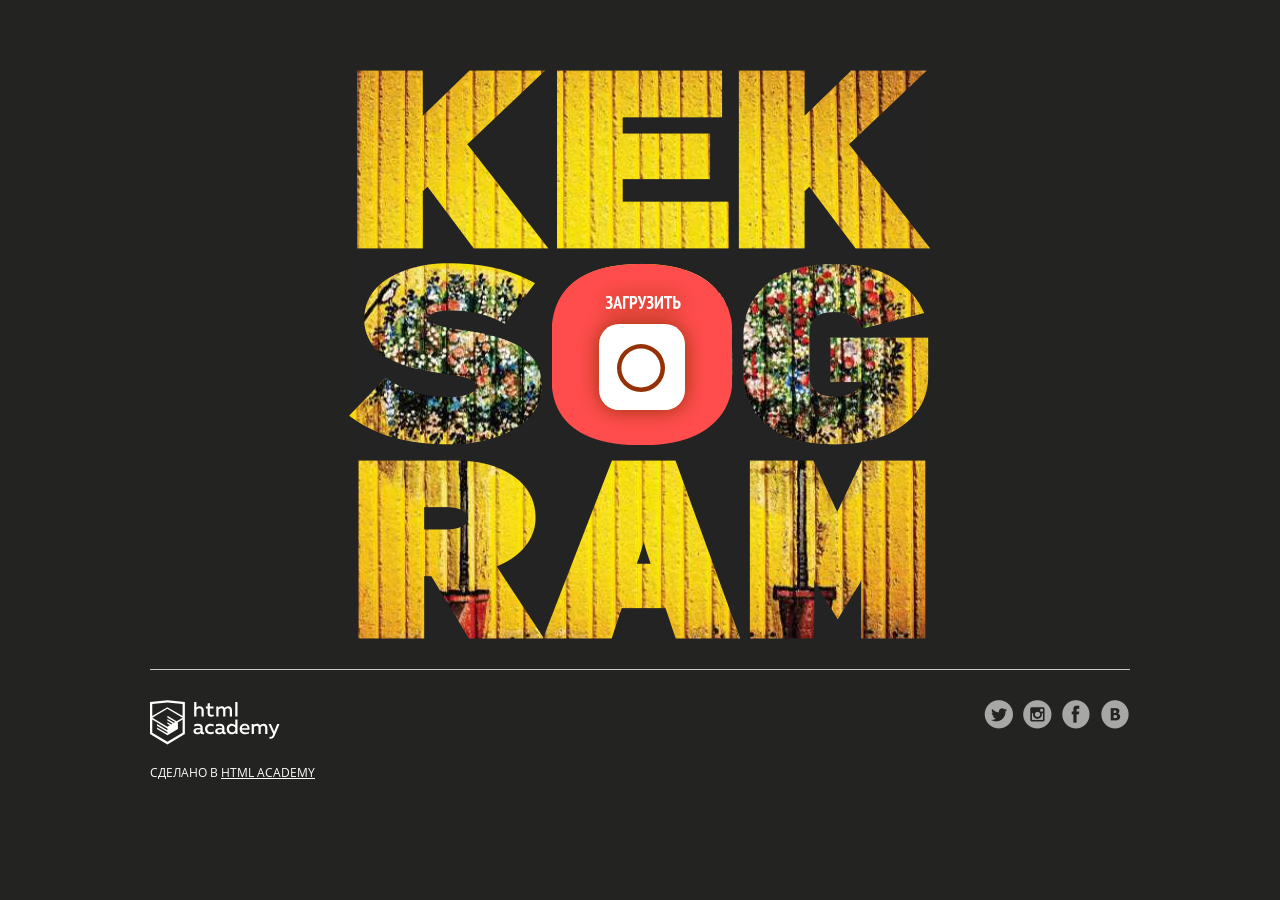
<file: 1/index.html>
<!DOCTYPE html>
<html lang="ru">
<head>
  <meta charset="utf-8">
  <meta name="viewport" content="width=device-width,initial-scale=1">
  <link rel="stylesheet" href="css/normalize.css">
  <link rel="stylesheet" href="css/style.css">
  <link rel="shortcut icon" href="favicon.ico" type="image/x-icon">
  <title>Кекстаграм</title>
  <base href="https://htmlacademy-javascript.github.io/528351-kekstagram-25/1/">
</head>

<body>
  <main>

    <!-- Фильтрация изображений от других пользователей -->
    <section class="img-filters  img-filters--inactive  container">
      <h2 class="img-filters__title  visually-hidden">Фильтр фотографий</h2>
      <form class="img-filters__form" action="index.html" method="get" autocomplete="off">
        <button type=button class="img-filters__button  img-filters__button--active" id="filter-default">По умолчанию</button>
        <button type=button class="img-filters__button" id="filter-random">Случайные</button>
        <button type=button class="img-filters__button" id="filter-discussed">Обсуждаемые</button>
      </form>
    </section>

    <!-- Контейнер для изображений от других пользователей -->
    <section class="pictures  container">
      <h2 class="pictures__title  visually-hidden">Фотографии других пользователей</h2>

      <!-- Поле для загрузки нового изображения на сайт -->
      <section class="img-upload">
        <div class="img-upload__wrapper">
          <h2 class="img-upload__title  visually-hidden">Загрузка фотографии</h2>
          <form class="img-upload__form" id="upload-select-image" method="post" enctype="multipart/form-data" autocomplete="off">

            <!-- Изначальное состояние поля для загрузки изображения -->
            <fieldset class="img-upload__start">
              <input type="file" id="upload-file" class="img-upload__input  visually-hidden" name="filename" required>
              <label for="upload-file" class="img-upload__label  img-upload__control">Загрузить</label>
            </fieldset>

            <!-- Форма редактирования изображения -->
            <div class="img-upload__overlay  hidden">
              <div class="img-upload__wrapper">
                <div class="img-upload__preview-container">

                  <!-- Изменение размера изображения -->
                  <fieldset class="img-upload__scale  scale">
                    <button type="button" class="scale__control  scale__control--smaller">Уменьшить</button>
                    <input type="text" class="scale__control  scale__control--value" value="55%" title="Image Scale" name="scale" readonly>
                    <button type="button" class="scale__control  scale__control--bigger">Увеличить</button>
                  </fieldset>

                  <!-- Предварительный просмотр изображения -->
                  <div class="img-upload__preview">
                    <img src="img/upload-default-image.jpg" alt="Предварительный просмотр фотографии">
                  </div>

                  <!-- Изменение глубины эффекта, накладываемого на изображение -->
                  <fieldset class="img-upload__effect-level  effect-level">
                    <input class="effect-level__value" type="number" step="any" name="effect-level" value="">
                    <div class="effect-level__slider"></div>
                  </fieldset>

                  <!-- Кнопка для закрытия формы редактирования изображения -->
                  <button type="reset" class="img-upload__cancel  cancel" id="upload-cancel">Закрыть</button>
                </div>

                <!-- Наложение эффекта на изображение -->
                <fieldset class="img-upload__effects  effects">
                  <ul class="effects__list">
                    <li class="effects__item">
                      <input type="radio" class="effects__radio  visually-hidden" name="effect" id="effect-none" value="none" checked>
                      <label for="effect-none" class="effects__label">
                        <span class="effects__preview  effects__preview--none">Превью фото без эффекта</span>
                        Оригинал
                      </label>
                    </li>
                    <li class="effects__item">
                      <input type="radio" class="effects__radio  visually-hidden" name="effect" id="effect-chrome" value="chrome">
                      <label for="effect-chrome" class="effects__label">
                        <span class="effects__preview  effects__preview--chrome">Превью эффекта Хром</span>
                        Хром
                      </label>
                    </li>
                    <li class="effects__item">
                      <input type="radio" class="effects__radio  visually-hidden" name="effect" id="effect-sepia" value="sepia">
                      <label for="effect-sepia" class="effects__label">
                        <span class="effects__preview  effects__preview--sepia">Превью эффекта Сепия</span>
                        Сепия
                      </label>
                    </li>
                    <li class="effects__item">
                      <input type="radio" class="effects__radio  visually-hidden" name="effect" id="effect-marvin" value="marvin">
                      <label for="effect-marvin" class="effects__label">
                        <span class="effects__preview  effects__preview--marvin">Превью эффекта Марвин</span>
                        Марвин
                      </label>
                    </li>
                    <li class="effects__item">
                      <input type="radio" class="effects__radio  visually-hidden" name="effect" id="effect-phobos" value="phobos">
                      <label for="effect-phobos" class="effects__label">
                        <span class="effects__preview  effects__preview--phobos">Превью эффекта Фобос</span>
                        Фобос
                      </label>
                    </li>
                    <li class="effects__item">
                      <input type="radio" class="effects__radio  visually-hidden" name="effect" id="effect-heat" value="heat">
                      <label for="effect-heat" class="effects__label">
                        <span class="effects__preview  effects__preview--heat">Превью эффекта Зной</span>
                        Зной
                      </label>
                    </li>
                  </ul>
                </fieldset>

                <!-- Добавление хэш-тегов и комментария к изображению -->
                <fieldset class="img-upload__text text">
                  <input class="text__hashtags" name="hashtags" placeholder="#ХэшТег">
                  <textarea class="text__description" name="description" placeholder="Ваш комментарий..."></textarea>
                </fieldset>

                <!-- Кнопка для отправки данных на сервер -->
                <button type="submit" class="img-upload__submit" id="upload-submit">Опубликовать</button>
              </div>
            </div>
          </form>
        </div>
      </section>

      <!-- Здесь будут изображения других пользователей -->

    </section>

    <!-- Полноэкранный показ изображения -->
    <section class="big-picture  overlay  hidden">
      <h2 class="big-picture__title  visually-hidden">Просмотр фотографии</h2>
      <div class="big-picture__preview">

        <!-- Просмотр изображения -->
        <div class="big-picture__img">
          <img src="img/logo-background-3.jpg" alt="Девушка в купальнике" width="600" height="600">
        </div>

        <!-- Информация об изображении. Подпись, комментарии, количество лайков -->
        <div class="big-picture__social  social">
          <div class="social__header">
            <img class="social__picture" src="img/avatar-1.svg" alt="Аватар автора фотографии" width="35" height="35">
            <p class="social__caption">Тестим новую камеру! =)</p>
            <p class="social__likes">Нравится <span class="likes-count">356</span></p>
          </div>

          <!-- Комментарии к изображению -->
          <div class="social__comment-count">5 из <span class="comments-count">125</span> комментариев</div>
          <ul class="social__comments">
            <li class="social__comment">
              <img class="social__picture" src="img/avatar-4.svg" alt="Аватар комментатора фотографии" width="35" height="35">
              <p class="social__text">Мега фото! Просто обалдеть. Как вам так удалось?</p>
            </li>
            <li class="social__comment">
              <img class="social__picture" src="img/avatar-3.svg" alt="Аватар комментатора фотографии" width="35" height="35">
               <p class="social__text">Да это фоташоп!!!!!!!!</p>
            </li>
          </ul>

          <!-- Кнопка для загрузки новой порции комментариев -->
          <button type="button" class="social__comments-loader  comments-loader">Загрузить еще</button>

          <!-- Форма для отправки комментария -->
          <div class="social__footer">
            <img class="social__picture" src="img/avatar-6.svg" alt="Аватар комментатора фотографии" width="35" height="35">
            <input type="text" class="social__footer-text" placeholder="Ваш комментарий...">
            <button type="button" class="social__footer-btn" name="button">Отправить</button>
          </div>
        </div>

        <!-- Кнопка для выхода из полноэкранного просмотра изображения -->
        <button type="reset" class="big-picture__cancel  cancel" id="picture-cancel">Закрыть</button>
      </div>
    </section>
  </main>

  <footer class="page-footer  container">
    <div class="page-footer__wrapper">
      <div class="page-footer__copyright  copyright">
        <a class="copyright__link  copyright__link--image" href="https://htmlacademy.ru/intensive/javascript"><img src="img/htmla-logo.svg" width="130" height="45" alt="HTML Academy"></a>
        <p>Сделано в <a class="copyright__link  copyright__link--text" href="https://htmlacademy.ru/intensive/javascript">HTML Academy</a></p>
      </div>
      <ul class="page-footer__contacts  contacts">
        <li><a href="https://twitter.com/htmlacademy_ru" class="contacts__link  contacts__link--twitter">Twitter</a></li>
        <li><a href="https://www.instagram.com/htmlacademy/" class="contacts__link  contacts__link--instagram">Instagtam</a></li>
        <li><a href="https://www.facebook.com/htmlacademy" class="contacts__link  contacts__link--facebook">Facebook</a></li>
        <li><a href="https://vk.com/htmlacademy" class="contacts__link  contacts__link--vk">VK</a></li>
      </ul>
    </div>
  </footer>

  <!-- Шаблон изображения случайного пользователя -->
  <template id="picture">
    <a href="#" class="picture">
      <img class="picture__img" src="" width="182" height="182" alt="Случайная фотография">
      <p class="picture__info">
        <span class="picture__comments"></span>
        <span class="picture__likes"></span>
      </p>
    </a>
  </template>

  <!-- Сообщение с ошибкой загрузки изображения -->
  <template id="error">
    <section class="error">
      <div class="error__inner">
        <h2 class="error__title">Ошибка загрузки файла</h2>
        <button type="button" class="error__button">Загрузить другой файл</button>
      </div>
    </section>
  </template>

  <!-- Сообщение об успешной загрузке изображения -->
  <template id="success">
    <section class="success">
      <div class="success__inner">
        <h2 class="success__title">Изображение успешно загружено</h2>
        <button type="button" class="success__button">Круто!</button>
      </div>
    </section>
  </template>

  <!-- Экран загрузки изображения -->
  <template id="messages">
    <div class="img-upload__message  img-upload__message--loading">Загружаем...</div>
  </template>

</body>
</html>
</file>
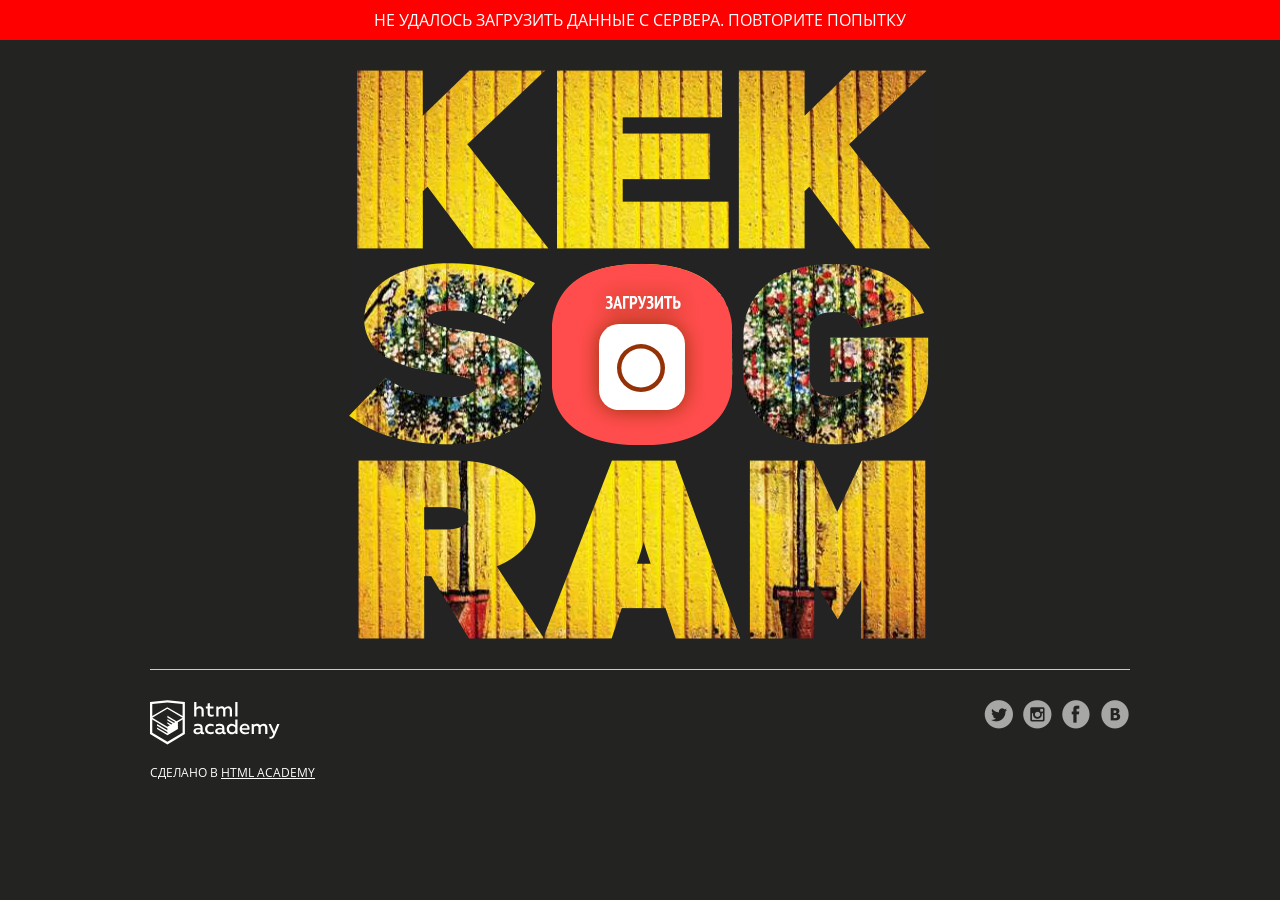
<file: 10/index.html>
<!DOCTYPE html>
<html lang="ru">
<head>
  <meta charset="utf-8">
  <meta name="viewport" content="width=device-width,initial-scale=1">
  <link rel="stylesheet" href="css/normalize.css">
  <link rel="stylesheet" href="css/style.css">
  <link rel="stylesheet" href="nouislider/nouislider.css">
  <link rel="shortcut icon" href="favicon.ico" type="image/x-icon">
  <title>Кекстаграм</title>
  <base href="https://htmlacademy-javascript.github.io/528351-kekstagram-25/10/">
</head>

<body>
  <main>

    <!-- Фильтрация изображений от других пользователей -->
    <section class="img-filters  img-filters--inactive  container">
      <h2 class="img-filters__title  visually-hidden">Фильтр фотографий</h2>
      <form class="img-filters__form" action="index.html" method="get" autocomplete="off">
        <button type=button class="img-filters__button  img-filters__button--active" id="filter-default">По умолчанию</button>
        <button type=button class="img-filters__button" id="filter-random">Случайные</button>
        <button type=button class="img-filters__button" id="filter-discussed">Обсуждаемые</button>
      </form>
    </section>

    <!-- Контейнер для изображений от других пользователей -->
    <section class="pictures  container">
      <h2 class="pictures__title  visually-hidden">Фотографии других пользователей</h2>

      <!-- Поле для загрузки нового изображения на сайт -->
      <section class="img-upload">
        <div class="img-upload__wrapper">
          <h2 class="img-upload__title  visually-hidden">Загрузка фотографии</h2>
          <form class="img-upload__form" id="upload-select-image" method="post" action="https://25.javascript.pages.academy/kekstagram" enctype="multipart/form-data" autocomplete="off">

            <!-- Изначальное состояние поля для загрузки изображения -->
            <fieldset class="img-upload__start">
              <input type="file" id="upload-file" class="img-upload__input  visually-hidden" name="filename" accept="image/*" required>
              <label for="upload-file" class="img-upload__label  img-upload__control">Загрузить</label>
            </fieldset>

            <!-- Форма редактирования изображения -->
            <div class="img-upload__overlay  hidden">
              <div class="img-upload__wrapper">
                <div class="img-upload__preview-container">

                  <!-- Изменение размера изображения -->
                  <fieldset class="img-upload__scale  scale">
                    <button type="button" class="scale__control  scale__control--smaller">Уменьшить</button>
                    <input type="text" class="scale__control  scale__control--value" value="100%" title="Image Scale" name="scale" readonly>
                    <button type="button" class="scale__control  scale__control--bigger">Увеличить</button>
                  </fieldset>

                  <!-- Предварительный просмотр изображения -->
                  <div class="img-upload__preview">
                    <img src="img/upload-default-image.jpg" alt="Предварительный просмотр фотографии">
                  </div>

                  <!-- Изменение глубины эффекта, накладываемого на изображение -->
                  <fieldset class="img-upload__effect-level  effect-level">
                    <input class="effect-level__value" type="number" step="any" name="effect-level" value="">
                    <div class="effect-level__slider visually-hidden"></div>
                  </fieldset>

                  <!-- Кнопка для закрытия формы редактирования изображения -->
                  <button type="reset" class="img-upload__cancel  cancel" id="upload-cancel">Закрыть</button>
                </div>

                <!-- Наложение эффекта на изображение -->
                <fieldset class="img-upload__effects  effects">
                  <ul class="effects__list">
                    <li class="effects__item">
                      <input type="radio" class="effects__radio  visually-hidden" name="effect" id="effect-none" value="none" checked>
                      <label for="effect-none" class="effects__label">
                        <span class="effects__preview  effects__preview--none">Превью фото без эффекта</span>
                        Оригинал
                      </label>
                    </li>
                    <li class="effects__item">
                      <input type="radio" class="effects__radio  visually-hidden" name="effect" id="effect-chrome" value="chrome">
                      <label for="effect-chrome" class="effects__label">
                        <span class="effects__preview  effects__preview--chrome">Превью эффекта Хром</span>
                        Хром
                      </label>
                    </li>
                    <li class="effects__item">
                      <input type="radio" class="effects__radio  visually-hidden" name="effect" id="effect-sepia" value="sepia">
                      <label for="effect-sepia" class="effects__label">
                        <span class="effects__preview  effects__preview--sepia">Превью эффекта Сепия</span>
                        Сепия
                      </label>
                    </li>
                    <li class="effects__item">
                      <input type="radio" class="effects__radio  visually-hidden" name="effect" id="effect-marvin" value="marvin">
                      <label for="effect-marvin" class="effects__label">
                        <span class="effects__preview  effects__preview--marvin">Превью эффекта Марвин</span>
                        Марвин
                      </label>
                    </li>
                    <li class="effects__item">
                      <input type="radio" class="effects__radio  visually-hidden" name="effect" id="effect-phobos" value="phobos">
                      <label for="effect-phobos" class="effects__label">
                        <span class="effects__preview  effects__preview--phobos">Превью эффекта Фобос</span>
                        Фобос
                      </label>
                    </li>
                    <li class="effects__item">
                      <input type="radio" class="effects__radio  visually-hidden" name="effect" id="effect-heat" value="heat">
                      <label for="effect-heat" class="effects__label">
                        <span class="effects__preview  effects__preview--heat">Превью эффекта Зной</span>
                        Зной
                      </label>
                    </li>
                  </ul>
                </fieldset>

                <!-- Добавление хэш-тегов и комментария к изображению -->
                <fieldset class="img-upload__text text">
                  <label class="form__element">
                    <input type="text" class="text__hashtags" name="hashtags" placeholder="#ХэшТег">
                  </label>
                  <textarea class="text__description" name="description" placeholder="Ваш комментарий..." maxlength="140" data-pristine-maxlength-message="Максимальная длина 140 символов"></textarea>
                </fieldset>

                <!-- Кнопка для отправки данных на сервер -->
                <button type="submit" class="img-upload__submit" id="upload-submit">Опубликовать</button>
              </div>
            </div>
          </form>
        </div>
      </section>

      <!-- Здесь будут изображения других пользователей -->

    </section>

    <!-- Полноэкранный показ изображения -->
    <section class="big-picture  overlay  hidden">
      <h2 class="big-picture__title  visually-hidden">Просмотр фотографии</h2>
      <div class="big-picture__preview">

        <!-- Просмотр изображения -->
        <div class="big-picture__img">
          <img src="img/logo-background-3.jpg" alt="Девушка в купальнике" width="600" height="600">
        </div>

        <!-- Информация об изображении. Подпись, комментарии, количество лайков -->
        <div class="big-picture__social  social">
          <div class="social__header">
            <img class="social__picture" src="img/avatar-1.svg" alt="Аватар автора фотографии" width="35" height="35">
            <p class="social__caption">Тестим новую камеру! =)</p>
            <p class="social__likes">Нравится <span class="likes-count">356</span></p>
          </div>

          <!-- Комментарии к изображению -->
          <div class="social__comment-count">5 из <span class="comments-count">125</span> комментариев</div>
          <ul class="social__comments">
            <li class="social__comment">
              <img class="social__picture" src="img/avatar-4.svg" alt="Аватар комментатора фотографии" width="35" height="35">
              <p class="social__text">Мега фото! Просто обалдеть. Как вам так удалось?</p>
            </li>
            <li class="social__comment">
              <img class="social__picture" src="img/avatar-3.svg" alt="Аватар комментатора фотографии" width="35" height="35">
               <p class="social__text">Да это фоташоп!!!!!!!!</p>
            </li>
          </ul>

          <!-- Кнопка для загрузки новой порции комментариев -->
          <button type="button" class="social__comments-loader  comments-loader">Загрузить еще</button>

          <!-- Форма для отправки комментария -->
          <div class="social__footer">
            <img class="social__picture" src="img/avatar-6.svg" alt="Аватар комментатора фотографии" width="35" height="35">
            <input type="text" class="social__footer-text" placeholder="Ваш комментарий...">
            <button type="button" class="social__footer-btn" name="button">Отправить</button>
          </div>
        </div>

        <!-- Кнопка для выхода из полноэкранного просмотра изображения -->
        <button type="reset" class="big-picture__cancel  cancel" id="picture-cancel">Закрыть</button>
      </div>
    </section>
  </main>

  <footer class="page-footer  container">
    <div class="page-footer__wrapper">
      <div class="page-footer__copyright  copyright">
        <a class="copyright__link  copyright__link--image" href="https://htmlacademy.ru/intensive/javascript"><img src="img/htmla-logo.svg" width="130" height="45" alt="HTML Academy"></a>
        <p>Сделано в <a class="copyright__link  copyright__link--text" href="https://htmlacademy.ru/intensive/javascript">HTML Academy</a></p>
      </div>
      <ul class="page-footer__contacts  contacts">
        <li><a href="https://twitter.com/htmlacademy_ru" class="contacts__link  contacts__link--twitter">Twitter</a></li>
        <li><a href="https://www.instagram.com/htmlacademy/" class="contacts__link  contacts__link--instagram">Instagtam</a></li>
        <li><a href="https://www.facebook.com/htmlacademy" class="contacts__link  contacts__link--facebook">Facebook</a></li>
        <li><a href="https://vk.com/htmlacademy" class="contacts__link  contacts__link--vk">VK</a></li>
      </ul>
    </div>
  </footer>

  <!-- Шаблон изображения случайного пользователя -->
  <template id="picture">
    <a href="#" class="picture">
      <img class="picture__img" src="" width="182" height="182" alt="Случайная фотография">
      <p class="picture__info">
        <span class="picture__comments"></span>
        <span class="picture__likes"></span>
      </p>
    </a>
  </template>

  <!-- Сообщение с ошибкой загрузки изображения -->
  <template id="error">
    <section class="error">
      <div class="error__inner">
        <h2 class="error__title">Ошибка загрузки файла</h2>
        <button type="button" class="error__button">Загрузить другой файл</button>
      </div>
    </section>
  </template>

  <!-- Сообщение об успешной загрузке изображения -->
  <template id="success">
    <section class="success">
      <div class="success__inner">
        <h2 class="success__title">Изображение успешно загружено</h2>
        <button type="button" class="success__button">Круто!</button>
      </div>
    </section>
  </template>

  <!-- Экран загрузки изображения -->
  <template id="messages">
    <div class="img-upload__message  img-upload__message--loading">Загружаем...</div>
  </template>
  <script src="nouislider/nouislider.js"></script>
  <script src="pristine/pristine.min.js"></script>
  <script src="js/main.js" type="module"></script>
</body>
</html>
</file>
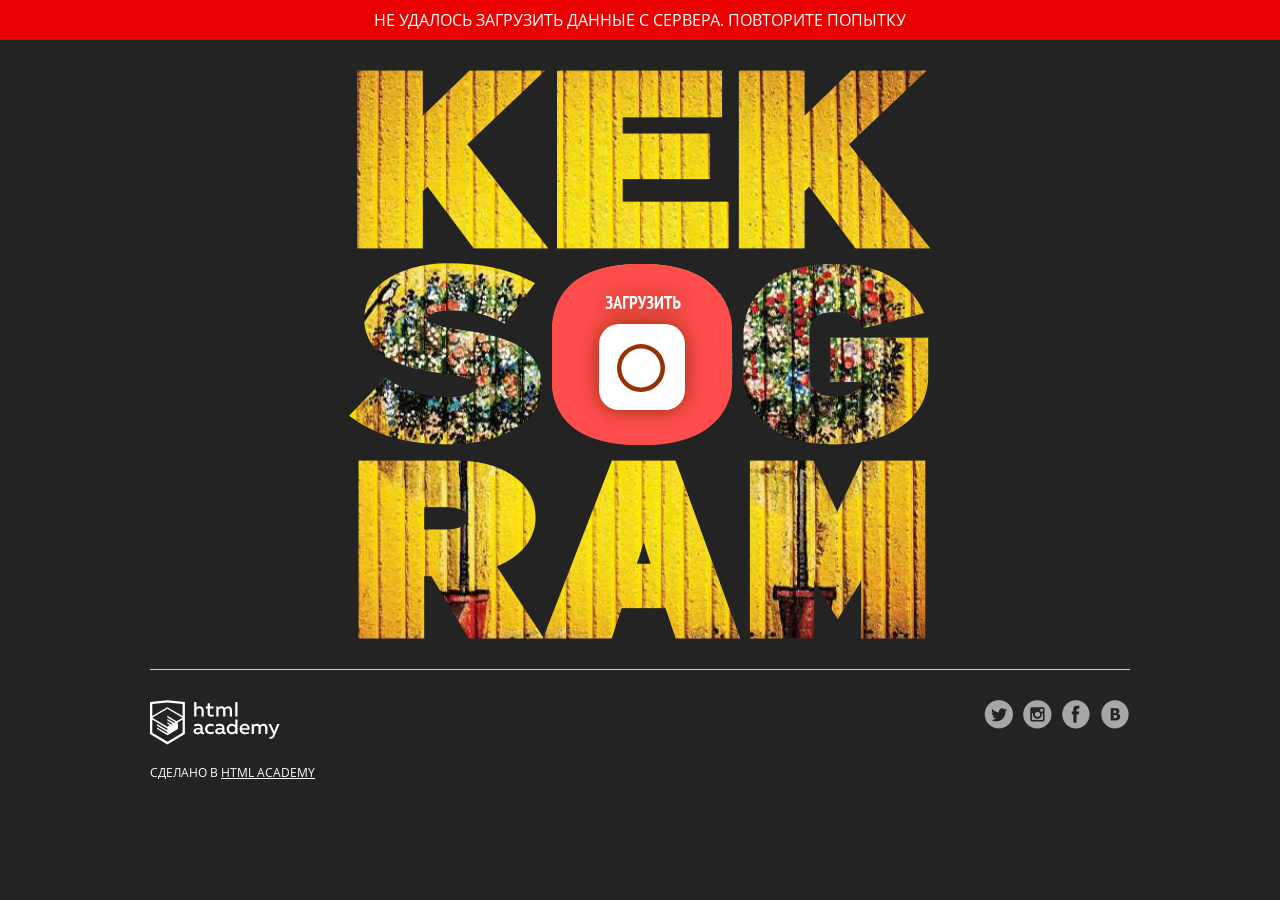
<file: 11/index.html>
<!DOCTYPE html>
<html lang="ru">
<head>
  <meta charset="utf-8">
  <meta name="viewport" content="width=device-width,initial-scale=1">
  <link rel="stylesheet" href="css/normalize.css">
  <link rel="stylesheet" href="css/style.css">
  <link rel="stylesheet" href="nouislider/nouislider.css">
  <link rel="shortcut icon" href="favicon.ico" type="image/x-icon">
  <title>Кекстаграм</title>
  <base href="https://htmlacademy-javascript.github.io/528351-kekstagram-25/11/">
</head>

<body>
  <main>

    <!-- Фильтрация изображений от других пользователей -->
    <section class="img-filters  img-filters--inactive  container">
      <h2 class="img-filters__title  visually-hidden">Фильтр фотографий</h2>
      <form class="img-filters__form" action="index.html" method="get" autocomplete="off">
        <button type=button class="img-filters__button  img-filters__button--active" id="filter-default">По умолчанию</button>
        <button type=button class="img-filters__button" id="filter-random">Случайные</button>
        <button type=button class="img-filters__button" id="filter-discussed">Обсуждаемые</button>
      </form>
    </section>

    <!-- Контейнер для изображений от других пользователей -->
    <section class="pictures  container">
      <h2 class="pictures__title  visually-hidden">Фотографии других пользователей</h2>

      <!-- Поле для загрузки нового изображения на сайт -->
      <section class="img-upload">
        <div class="img-upload__wrapper">
          <h2 class="img-upload__title  visually-hidden">Загрузка фотографии</h2>
          <form class="img-upload__form" id="upload-select-image" method="post" action="https://25.javascript.pages.academy/kekstagram" enctype="multipart/form-data" autocomplete="off">

            <!-- Изначальное состояние поля для загрузки изображения -->
            <fieldset class="img-upload__start">
              <input type="file" id="upload-file" class="img-upload__input  visually-hidden" name="filename" accept="image/*" required>
              <label for="upload-file" class="img-upload__label  img-upload__control">Загрузить</label>
            </fieldset>

            <!-- Форма редактирования изображения -->
            <div class="img-upload__overlay  hidden">
              <div class="img-upload__wrapper">
                <div class="img-upload__preview-container">

                  <!-- Изменение размера изображения -->
                  <fieldset class="img-upload__scale  scale">
                    <button type="button" class="scale__control  scale__control--smaller">Уменьшить</button>
                    <input type="text" class="scale__control  scale__control--value" value="100%" title="Image Scale" name="scale" readonly>
                    <button type="button" class="scale__control  scale__control--bigger">Увеличить</button>
                  </fieldset>

                  <!-- Предварительный просмотр изображения -->
                  <div class="img-upload__preview">
                    <img src="img/upload-default-image.jpg" alt="Предварительный просмотр фотографии">
                  </div>

                  <!-- Изменение глубины эффекта, накладываемого на изображение -->
                  <fieldset class="img-upload__effect-level  effect-level">
                    <input class="effect-level__value" type="number" step="any" name="effect-level" value="">
                    <div class="effect-level__slider visually-hidden"></div>
                  </fieldset>

                  <!-- Кнопка для закрытия формы редактирования изображения -->
                  <button type="reset" class="img-upload__cancel  cancel" id="upload-cancel">Закрыть</button>
                </div>

                <!-- Наложение эффекта на изображение -->
                <fieldset class="img-upload__effects  effects">
                  <ul class="effects__list">
                    <li class="effects__item">
                      <input type="radio" class="effects__radio  visually-hidden" name="effect" id="effect-none" value="none" checked>
                      <label for="effect-none" class="effects__label">
                        <span class="effects__preview  effects__preview--none">Превью фото без эффекта</span>
                        Оригинал
                      </label>
                    </li>
                    <li class="effects__item">
                      <input type="radio" class="effects__radio  visually-hidden" name="effect" id="effect-chrome" value="chrome">
                      <label for="effect-chrome" class="effects__label">
                        <span class="effects__preview  effects__preview--chrome">Превью эффекта Хром</span>
                        Хром
                      </label>
                    </li>
                    <li class="effects__item">
                      <input type="radio" class="effects__radio  visually-hidden" name="effect" id="effect-sepia" value="sepia">
                      <label for="effect-sepia" class="effects__label">
                        <span class="effects__preview  effects__preview--sepia">Превью эффекта Сепия</span>
                        Сепия
                      </label>
                    </li>
                    <li class="effects__item">
                      <input type="radio" class="effects__radio  visually-hidden" name="effect" id="effect-marvin" value="marvin">
                      <label for="effect-marvin" class="effects__label">
                        <span class="effects__preview  effects__preview--marvin">Превью эффекта Марвин</span>
                        Марвин
                      </label>
                    </li>
                    <li class="effects__item">
                      <input type="radio" class="effects__radio  visually-hidden" name="effect" id="effect-phobos" value="phobos">
                      <label for="effect-phobos" class="effects__label">
                        <span class="effects__preview  effects__preview--phobos">Превью эффекта Фобос</span>
                        Фобос
                      </label>
                    </li>
                    <li class="effects__item">
                      <input type="radio" class="effects__radio  visually-hidden" name="effect" id="effect-heat" value="heat">
                      <label for="effect-heat" class="effects__label">
                        <span class="effects__preview  effects__preview--heat">Превью эффекта Зной</span>
                        Зной
                      </label>
                    </li>
                  </ul>
                </fieldset>

                <!-- Добавление хэш-тегов и комментария к изображению -->
                <fieldset class="img-upload__text text">
                  <label class="form__element">
                    <input type="text" class="text__hashtags" name="hashtags" placeholder="#ХэшТег">
                  </label>
                  <textarea class="text__description" name="description" placeholder="Ваш комментарий..." maxlength="140" data-pristine-maxlength-message="Максимальная длина 140 символов"></textarea>
                </fieldset>

                <!-- Кнопка для отправки данных на сервер -->
                <button type="submit" class="img-upload__submit" id="upload-submit">Опубликовать</button>
              </div>
            </div>
          </form>
        </div>
      </section>

      <!-- Здесь будут изображения других пользователей -->

    </section>

    <!-- Полноэкранный показ изображения -->
    <section class="big-picture  overlay  hidden">
      <h2 class="big-picture__title  visually-hidden">Просмотр фотографии</h2>
      <div class="big-picture__preview">

        <!-- Просмотр изображения -->
        <div class="big-picture__img">
          <img src="img/logo-background-3.jpg" alt="Девушка в купальнике" width="600" height="600">
        </div>

        <!-- Информация об изображении. Подпись, комментарии, количество лайков -->
        <div class="big-picture__social  social">
          <div class="social__header">
            <img class="social__picture" src="img/avatar-1.svg" alt="Аватар автора фотографии" width="35" height="35">
            <p class="social__caption">Тестим новую камеру! =)</p>
            <p class="social__likes">Нравится <span class="likes-count">356</span></p>
          </div>

          <!-- Комментарии к изображению -->
          <div class="social__comment-count"><span class="comments-number">5</span> из <span class="comments-count">125</span> комментариев</div>
          <ul class="social__comments">
            <li class="social__comment">
              <img class="social__picture" src="img/avatar-4.svg" alt="Аватар комментатора фотографии" width="35" height="35">
              <p class="social__text">Мега фото! Просто обалдеть. Как вам так удалось?</p>
            </li>
            <li class="social__comment">
              <img class="social__picture" src="img/avatar-3.svg" alt="Аватар комментатора фотографии" width="35" height="35">
               <p class="social__text">Да это фоташоп!!!!!!!!</p>
            </li>
          </ul>

          <!-- Кнопка для загрузки новой порции комментариев -->
          <button type="button" class="social__comments-loader  comments-loader">Загрузить еще</button>

          <!-- Форма для отправки комментария -->
          <div class="social__footer">
            <img class="social__picture" src="img/avatar-6.svg" alt="Аватар комментатора фотографии" width="35" height="35">
            <input type="text" class="social__footer-text" placeholder="Ваш комментарий...">
            <button type="button" class="social__footer-btn" name="button">Отправить</button>
          </div>
        </div>

        <!-- Кнопка для выхода из полноэкранного просмотра изображения -->
        <button type="reset" class="big-picture__cancel  cancel" id="picture-cancel">Закрыть</button>
      </div>
    </section>
  </main>

  <footer class="page-footer  container">
    <div class="page-footer__wrapper">
      <div class="page-footer__copyright  copyright">
        <a class="copyright__link  copyright__link--image" href="https://htmlacademy.ru/intensive/javascript"><img src="img/htmla-logo.svg" width="130" height="45" alt="HTML Academy"></a>
        <p>Сделано в <a class="copyright__link  copyright__link--text" href="https://htmlacademy.ru/intensive/javascript">HTML Academy</a></p>
      </div>
      <ul class="page-footer__contacts  contacts">
        <li><a href="https://twitter.com/htmlacademy_ru" class="contacts__link  contacts__link--twitter">Twitter</a></li>
        <li><a href="https://www.instagram.com/htmlacademy/" class="contacts__link  contacts__link--instagram">Instagtam</a></li>
        <li><a href="https://www.facebook.com/htmlacademy" class="contacts__link  contacts__link--facebook">Facebook</a></li>
        <li><a href="https://vk.com/htmlacademy" class="contacts__link  contacts__link--vk">VK</a></li>
      </ul>
    </div>
  </footer>

  <!-- Шаблон изображения случайного пользователя -->
  <template id="picture">
    <a href="#" class="picture">
      <img class="picture__img" src="" width="182" height="182" alt="Случайная фотография">
      <p class="picture__info">
        <span class="picture__comments"></span>
        <span class="picture__likes"></span>
      </p>
    </a>
  </template>

  <!-- Сообщение с ошибкой загрузки изображения -->
  <template id="error">
    <section class="error">
      <div class="error__inner">
        <h2 class="error__title">Ошибка загрузки файла</h2>
        <button type="button" class="error__button">Загрузить другой файл</button>
      </div>
    </section>
  </template>

  <!-- Сообщение об успешной загрузке изображения -->
  <template id="success">
    <section class="success">
      <div class="success__inner">
        <h2 class="success__title">Изображение успешно загружено</h2>
        <button type="button" class="success__button">Круто!</button>
      </div>
    </section>
  </template>

  <!-- Сообщение с ошибкой загрузки данных -->
  <template id="get-data-error">
    <div class="get-data-error">Не удалось загрузить данные с сервера. Повторите попытку</div>
  </template>

  <!-- Экран загрузки изображения -->
  <template id="messages">
    <div class="img-upload__message  img-upload__message--loading">Загружаем...</div>
  </template>
  <script src="nouislider/nouislider.js"></script>
  <script src="pristine/pristine.min.js"></script>
  <script src="js/main.js" type="module"></script>
</body>
</html>
</file>
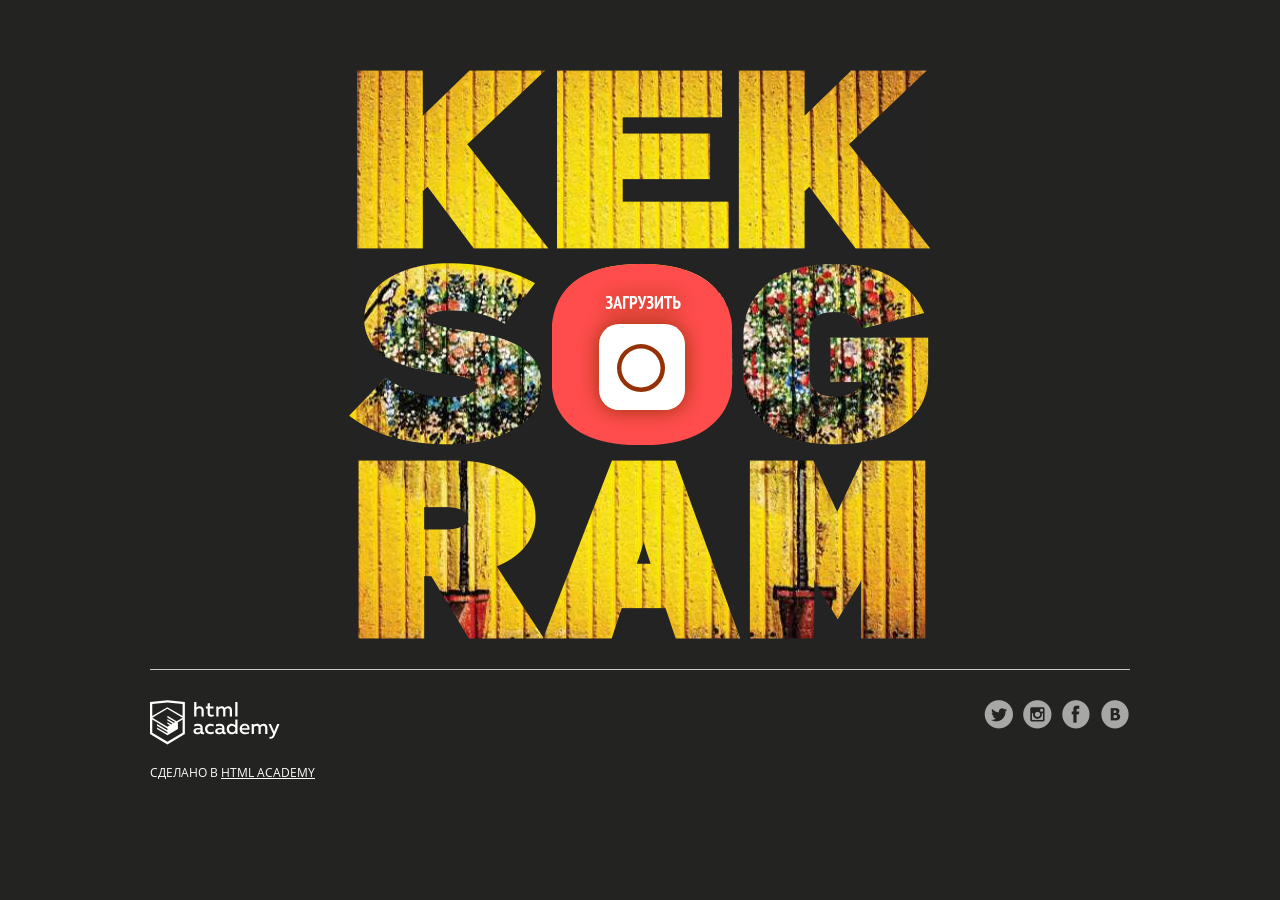
<file: 2/index.html>
<!DOCTYPE html>
<html lang="ru">
<head>
  <meta charset="utf-8">
  <meta name="viewport" content="width=device-width,initial-scale=1">
  <link rel="stylesheet" href="css/normalize.css">
  <link rel="stylesheet" href="css/style.css">
  <link rel="shortcut icon" href="favicon.ico" type="image/x-icon">
  <title>Кекстаграм</title>
  <base href="https://htmlacademy-javascript.github.io/528351-kekstagram-25/2/">
</head>

<body>
  <main>

    <!-- Фильтрация изображений от других пользователей -->
    <section class="img-filters  img-filters--inactive  container">
      <h2 class="img-filters__title  visually-hidden">Фильтр фотографий</h2>
      <form class="img-filters__form" action="index.html" method="get" autocomplete="off">
        <button type=button class="img-filters__button  img-filters__button--active" id="filter-default">По умолчанию</button>
        <button type=button class="img-filters__button" id="filter-random">Случайные</button>
        <button type=button class="img-filters__button" id="filter-discussed">Обсуждаемые</button>
      </form>
    </section>

    <!-- Контейнер для изображений от других пользователей -->
    <section class="pictures  container">
      <h2 class="pictures__title  visually-hidden">Фотографии других пользователей</h2>

      <!-- Поле для загрузки нового изображения на сайт -->
      <section class="img-upload">
        <div class="img-upload__wrapper">
          <h2 class="img-upload__title  visually-hidden">Загрузка фотографии</h2>
          <form class="img-upload__form" id="upload-select-image" method="post" enctype="multipart/form-data" autocomplete="off">

            <!-- Изначальное состояние поля для загрузки изображения -->
            <fieldset class="img-upload__start">
              <input type="file" id="upload-file" class="img-upload__input  visually-hidden" name="filename" required>
              <label for="upload-file" class="img-upload__label  img-upload__control">Загрузить</label>
            </fieldset>

            <!-- Форма редактирования изображения -->
            <div class="img-upload__overlay  hidden">
              <div class="img-upload__wrapper">
                <div class="img-upload__preview-container">

                  <!-- Изменение размера изображения -->
                  <fieldset class="img-upload__scale  scale">
                    <button type="button" class="scale__control  scale__control--smaller">Уменьшить</button>
                    <input type="text" class="scale__control  scale__control--value" value="55%" title="Image Scale" name="scale" readonly>
                    <button type="button" class="scale__control  scale__control--bigger">Увеличить</button>
                  </fieldset>

                  <!-- Предварительный просмотр изображения -->
                  <div class="img-upload__preview">
                    <img src="img/upload-default-image.jpg" alt="Предварительный просмотр фотографии">
                  </div>

                  <!-- Изменение глубины эффекта, накладываемого на изображение -->
                  <fieldset class="img-upload__effect-level  effect-level">
                    <input class="effect-level__value" type="number" step="any" name="effect-level" value="">
                    <div class="effect-level__slider"></div>
                  </fieldset>

                  <!-- Кнопка для закрытия формы редактирования изображения -->
                  <button type="reset" class="img-upload__cancel  cancel" id="upload-cancel">Закрыть</button>
                </div>

                <!-- Наложение эффекта на изображение -->
                <fieldset class="img-upload__effects  effects">
                  <ul class="effects__list">
                    <li class="effects__item">
                      <input type="radio" class="effects__radio  visually-hidden" name="effect" id="effect-none" value="none" checked>
                      <label for="effect-none" class="effects__label">
                        <span class="effects__preview  effects__preview--none">Превью фото без эффекта</span>
                        Оригинал
                      </label>
                    </li>
                    <li class="effects__item">
                      <input type="radio" class="effects__radio  visually-hidden" name="effect" id="effect-chrome" value="chrome">
                      <label for="effect-chrome" class="effects__label">
                        <span class="effects__preview  effects__preview--chrome">Превью эффекта Хром</span>
                        Хром
                      </label>
                    </li>
                    <li class="effects__item">
                      <input type="radio" class="effects__radio  visually-hidden" name="effect" id="effect-sepia" value="sepia">
                      <label for="effect-sepia" class="effects__label">
                        <span class="effects__preview  effects__preview--sepia">Превью эффекта Сепия</span>
                        Сепия
                      </label>
                    </li>
                    <li class="effects__item">
                      <input type="radio" class="effects__radio  visually-hidden" name="effect" id="effect-marvin" value="marvin">
                      <label for="effect-marvin" class="effects__label">
                        <span class="effects__preview  effects__preview--marvin">Превью эффекта Марвин</span>
                        Марвин
                      </label>
                    </li>
                    <li class="effects__item">
                      <input type="radio" class="effects__radio  visually-hidden" name="effect" id="effect-phobos" value="phobos">
                      <label for="effect-phobos" class="effects__label">
                        <span class="effects__preview  effects__preview--phobos">Превью эффекта Фобос</span>
                        Фобос
                      </label>
                    </li>
                    <li class="effects__item">
                      <input type="radio" class="effects__radio  visually-hidden" name="effect" id="effect-heat" value="heat">
                      <label for="effect-heat" class="effects__label">
                        <span class="effects__preview  effects__preview--heat">Превью эффекта Зной</span>
                        Зной
                      </label>
                    </li>
                  </ul>
                </fieldset>

                <!-- Добавление хэш-тегов и комментария к изображению -->
                <fieldset class="img-upload__text text">
                  <input class="text__hashtags" name="hashtags" placeholder="#ХэшТег">
                  <textarea class="text__description" name="description" placeholder="Ваш комментарий..."></textarea>
                </fieldset>

                <!-- Кнопка для отправки данных на сервер -->
                <button type="submit" class="img-upload__submit" id="upload-submit">Опубликовать</button>
              </div>
            </div>
          </form>
        </div>
      </section>

      <!-- Здесь будут изображения других пользователей -->

    </section>

    <!-- Полноэкранный показ изображения -->
    <section class="big-picture  overlay  hidden">
      <h2 class="big-picture__title  visually-hidden">Просмотр фотографии</h2>
      <div class="big-picture__preview">

        <!-- Просмотр изображения -->
        <div class="big-picture__img">
          <img src="img/logo-background-3.jpg" alt="Девушка в купальнике" width="600" height="600">
        </div>

        <!-- Информация об изображении. Подпись, комментарии, количество лайков -->
        <div class="big-picture__social  social">
          <div class="social__header">
            <img class="social__picture" src="img/avatar-1.svg" alt="Аватар автора фотографии" width="35" height="35">
            <p class="social__caption">Тестим новую камеру! =)</p>
            <p class="social__likes">Нравится <span class="likes-count">356</span></p>
          </div>

          <!-- Комментарии к изображению -->
          <div class="social__comment-count">5 из <span class="comments-count">125</span> комментариев</div>
          <ul class="social__comments">
            <li class="social__comment">
              <img class="social__picture" src="img/avatar-4.svg" alt="Аватар комментатора фотографии" width="35" height="35">
              <p class="social__text">Мега фото! Просто обалдеть. Как вам так удалось?</p>
            </li>
            <li class="social__comment">
              <img class="social__picture" src="img/avatar-3.svg" alt="Аватар комментатора фотографии" width="35" height="35">
               <p class="social__text">Да это фоташоп!!!!!!!!</p>
            </li>
          </ul>

          <!-- Кнопка для загрузки новой порции комментариев -->
          <button type="button" class="social__comments-loader  comments-loader">Загрузить еще</button>

          <!-- Форма для отправки комментария -->
          <div class="social__footer">
            <img class="social__picture" src="img/avatar-6.svg" alt="Аватар комментатора фотографии" width="35" height="35">
            <input type="text" class="social__footer-text" placeholder="Ваш комментарий...">
            <button type="button" class="social__footer-btn" name="button">Отправить</button>
          </div>
        </div>

        <!-- Кнопка для выхода из полноэкранного просмотра изображения -->
        <button type="reset" class="big-picture__cancel  cancel" id="picture-cancel">Закрыть</button>
      </div>
    </section>
  </main>

  <footer class="page-footer  container">
    <div class="page-footer__wrapper">
      <div class="page-footer__copyright  copyright">
        <a class="copyright__link  copyright__link--image" href="https://htmlacademy.ru/intensive/javascript"><img src="img/htmla-logo.svg" width="130" height="45" alt="HTML Academy"></a>
        <p>Сделано в <a class="copyright__link  copyright__link--text" href="https://htmlacademy.ru/intensive/javascript">HTML Academy</a></p>
      </div>
      <ul class="page-footer__contacts  contacts">
        <li><a href="https://twitter.com/htmlacademy_ru" class="contacts__link  contacts__link--twitter">Twitter</a></li>
        <li><a href="https://www.instagram.com/htmlacademy/" class="contacts__link  contacts__link--instagram">Instagtam</a></li>
        <li><a href="https://www.facebook.com/htmlacademy" class="contacts__link  contacts__link--facebook">Facebook</a></li>
        <li><a href="https://vk.com/htmlacademy" class="contacts__link  contacts__link--vk">VK</a></li>
      </ul>
    </div>
  </footer>

  <!-- Шаблон изображения случайного пользователя -->
  <template id="picture">
    <a href="#" class="picture">
      <img class="picture__img" src="" width="182" height="182" alt="Случайная фотография">
      <p class="picture__info">
        <span class="picture__comments"></span>
        <span class="picture__likes"></span>
      </p>
    </a>
  </template>

  <!-- Сообщение с ошибкой загрузки изображения -->
  <template id="error">
    <section class="error">
      <div class="error__inner">
        <h2 class="error__title">Ошибка загрузки файла</h2>
        <button type="button" class="error__button">Загрузить другой файл</button>
      </div>
    </section>
  </template>

  <!-- Сообщение об успешной загрузке изображения -->
  <template id="success">
    <section class="success">
      <div class="success__inner">
        <h2 class="success__title">Изображение успешно загружено</h2>
        <button type="button" class="success__button">Круто!</button>
      </div>
    </section>
  </template>

  <!-- Экран загрузки изображения -->
  <template id="messages">
    <div class="img-upload__message  img-upload__message--loading">Загружаем...</div>
  </template>
  <script src="js/main.js"></script>
</body>
</html>
</file>
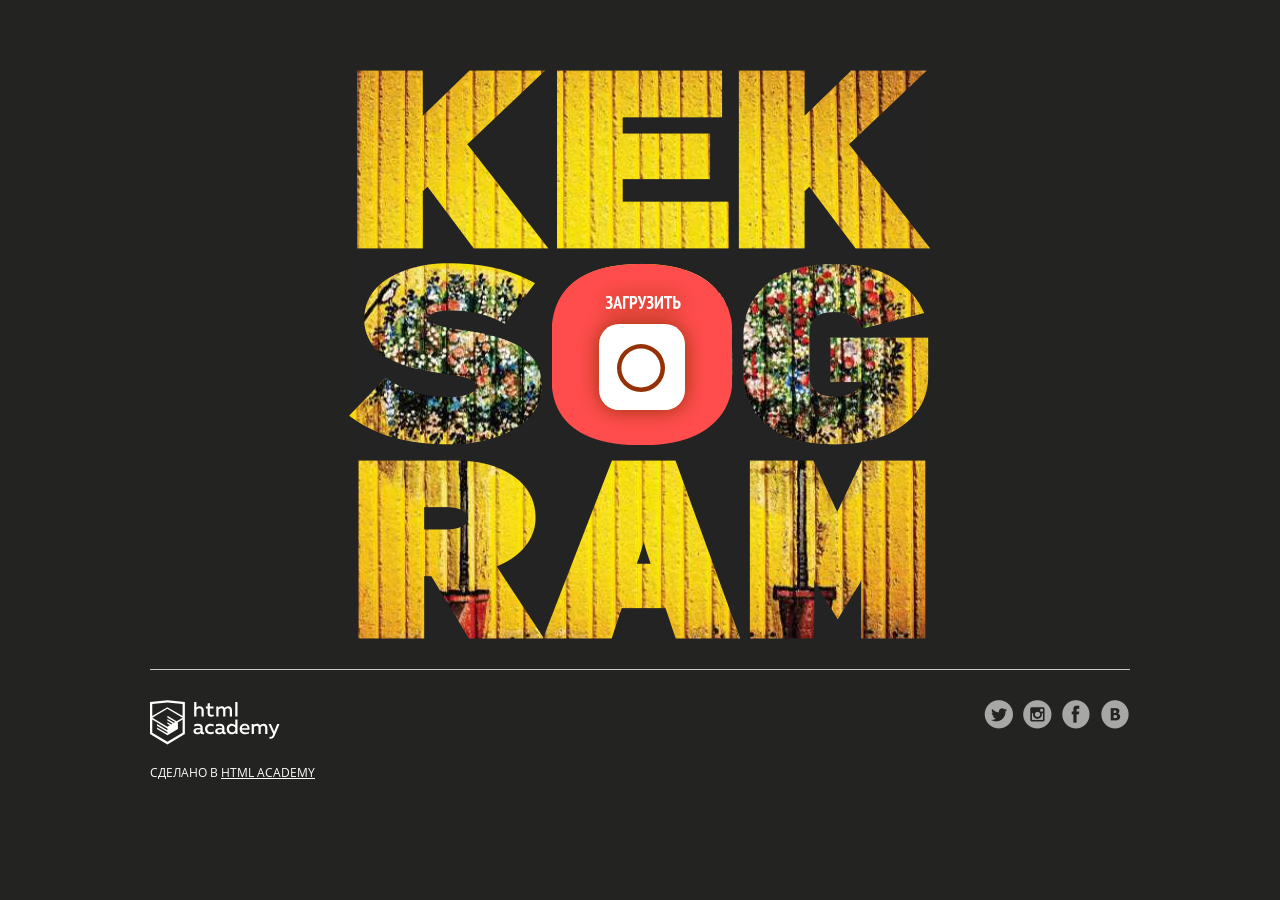
<file: 4/index.html>
<!DOCTYPE html>
<html lang="ru">
<head>
  <meta charset="utf-8">
  <meta name="viewport" content="width=device-width,initial-scale=1">
  <link rel="stylesheet" href="css/normalize.css">
  <link rel="stylesheet" href="css/style.css">
  <link rel="shortcut icon" href="favicon.ico" type="image/x-icon">
  <title>Кекстаграм</title>
  <base href="https://htmlacademy-javascript.github.io/528351-kekstagram-25/4/">
</head>

<body>
  <main>

    <!-- Фильтрация изображений от других пользователей -->
    <section class="img-filters  img-filters--inactive  container">
      <h2 class="img-filters__title  visually-hidden">Фильтр фотографий</h2>
      <form class="img-filters__form" action="index.html" method="get" autocomplete="off">
        <button type=button class="img-filters__button  img-filters__button--active" id="filter-default">По умолчанию</button>
        <button type=button class="img-filters__button" id="filter-random">Случайные</button>
        <button type=button class="img-filters__button" id="filter-discussed">Обсуждаемые</button>
      </form>
    </section>

    <!-- Контейнер для изображений от других пользователей -->
    <section class="pictures  container">
      <h2 class="pictures__title  visually-hidden">Фотографии других пользователей</h2>

      <!-- Поле для загрузки нового изображения на сайт -->
      <section class="img-upload">
        <div class="img-upload__wrapper">
          <h2 class="img-upload__title  visually-hidden">Загрузка фотографии</h2>
          <form class="img-upload__form" id="upload-select-image" method="post" enctype="multipart/form-data" autocomplete="off">

            <!-- Изначальное состояние поля для загрузки изображения -->
            <fieldset class="img-upload__start">
              <input type="file" id="upload-file" class="img-upload__input  visually-hidden" name="filename" required>
              <label for="upload-file" class="img-upload__label  img-upload__control">Загрузить</label>
            </fieldset>

            <!-- Форма редактирования изображения -->
            <div class="img-upload__overlay  hidden">
              <div class="img-upload__wrapper">
                <div class="img-upload__preview-container">

                  <!-- Изменение размера изображения -->
                  <fieldset class="img-upload__scale  scale">
                    <button type="button" class="scale__control  scale__control--smaller">Уменьшить</button>
                    <input type="text" class="scale__control  scale__control--value" value="55%" title="Image Scale" name="scale" readonly>
                    <button type="button" class="scale__control  scale__control--bigger">Увеличить</button>
                  </fieldset>

                  <!-- Предварительный просмотр изображения -->
                  <div class="img-upload__preview">
                    <img src="img/upload-default-image.jpg" alt="Предварительный просмотр фотографии">
                  </div>

                  <!-- Изменение глубины эффекта, накладываемого на изображение -->
                  <fieldset class="img-upload__effect-level  effect-level">
                    <input class="effect-level__value" type="number" step="any" name="effect-level" value="">
                    <div class="effect-level__slider"></div>
                  </fieldset>

                  <!-- Кнопка для закрытия формы редактирования изображения -->
                  <button type="reset" class="img-upload__cancel  cancel" id="upload-cancel">Закрыть</button>
                </div>

                <!-- Наложение эффекта на изображение -->
                <fieldset class="img-upload__effects  effects">
                  <ul class="effects__list">
                    <li class="effects__item">
                      <input type="radio" class="effects__radio  visually-hidden" name="effect" id="effect-none" value="none" checked>
                      <label for="effect-none" class="effects__label">
                        <span class="effects__preview  effects__preview--none">Превью фото без эффекта</span>
                        Оригинал
                      </label>
                    </li>
                    <li class="effects__item">
                      <input type="radio" class="effects__radio  visually-hidden" name="effect" id="effect-chrome" value="chrome">
                      <label for="effect-chrome" class="effects__label">
                        <span class="effects__preview  effects__preview--chrome">Превью эффекта Хром</span>
                        Хром
                      </label>
                    </li>
                    <li class="effects__item">
                      <input type="radio" class="effects__radio  visually-hidden" name="effect" id="effect-sepia" value="sepia">
                      <label for="effect-sepia" class="effects__label">
                        <span class="effects__preview  effects__preview--sepia">Превью эффекта Сепия</span>
                        Сепия
                      </label>
                    </li>
                    <li class="effects__item">
                      <input type="radio" class="effects__radio  visually-hidden" name="effect" id="effect-marvin" value="marvin">
                      <label for="effect-marvin" class="effects__label">
                        <span class="effects__preview  effects__preview--marvin">Превью эффекта Марвин</span>
                        Марвин
                      </label>
                    </li>
                    <li class="effects__item">
                      <input type="radio" class="effects__radio  visually-hidden" name="effect" id="effect-phobos" value="phobos">
                      <label for="effect-phobos" class="effects__label">
                        <span class="effects__preview  effects__preview--phobos">Превью эффекта Фобос</span>
                        Фобос
                      </label>
                    </li>
                    <li class="effects__item">
                      <input type="radio" class="effects__radio  visually-hidden" name="effect" id="effect-heat" value="heat">
                      <label for="effect-heat" class="effects__label">
                        <span class="effects__preview  effects__preview--heat">Превью эффекта Зной</span>
                        Зной
                      </label>
                    </li>
                  </ul>
                </fieldset>

                <!-- Добавление хэш-тегов и комментария к изображению -->
                <fieldset class="img-upload__text text">
                  <input class="text__hashtags" name="hashtags" placeholder="#ХэшТег">
                  <textarea class="text__description" name="description" placeholder="Ваш комментарий..."></textarea>
                </fieldset>

                <!-- Кнопка для отправки данных на сервер -->
                <button type="submit" class="img-upload__submit" id="upload-submit">Опубликовать</button>
              </div>
            </div>
          </form>
        </div>
      </section>

      <!-- Здесь будут изображения других пользователей -->

    </section>

    <!-- Полноэкранный показ изображения -->
    <section class="big-picture  overlay  hidden">
      <h2 class="big-picture__title  visually-hidden">Просмотр фотографии</h2>
      <div class="big-picture__preview">

        <!-- Просмотр изображения -->
        <div class="big-picture__img">
          <img src="img/logo-background-3.jpg" alt="Девушка в купальнике" width="600" height="600">
        </div>

        <!-- Информация об изображении. Подпись, комментарии, количество лайков -->
        <div class="big-picture__social  social">
          <div class="social__header">
            <img class="social__picture" src="img/avatar-1.svg" alt="Аватар автора фотографии" width="35" height="35">
            <p class="social__caption">Тестим новую камеру! =)</p>
            <p class="social__likes">Нравится <span class="likes-count">356</span></p>
          </div>

          <!-- Комментарии к изображению -->
          <div class="social__comment-count">5 из <span class="comments-count">125</span> комментариев</div>
          <ul class="social__comments">
            <li class="social__comment">
              <img class="social__picture" src="img/avatar-4.svg" alt="Аватар комментатора фотографии" width="35" height="35">
              <p class="social__text">Мега фото! Просто обалдеть. Как вам так удалось?</p>
            </li>
            <li class="social__comment">
              <img class="social__picture" src="img/avatar-3.svg" alt="Аватар комментатора фотографии" width="35" height="35">
               <p class="social__text">Да это фоташоп!!!!!!!!</p>
            </li>
          </ul>

          <!-- Кнопка для загрузки новой порции комментариев -->
          <button type="button" class="social__comments-loader  comments-loader">Загрузить еще</button>

          <!-- Форма для отправки комментария -->
          <div class="social__footer">
            <img class="social__picture" src="img/avatar-6.svg" alt="Аватар комментатора фотографии" width="35" height="35">
            <input type="text" class="social__footer-text" placeholder="Ваш комментарий...">
            <button type="button" class="social__footer-btn" name="button">Отправить</button>
          </div>
        </div>

        <!-- Кнопка для выхода из полноэкранного просмотра изображения -->
        <button type="reset" class="big-picture__cancel  cancel" id="picture-cancel">Закрыть</button>
      </div>
    </section>
  </main>

  <footer class="page-footer  container">
    <div class="page-footer__wrapper">
      <div class="page-footer__copyright  copyright">
        <a class="copyright__link  copyright__link--image" href="https://htmlacademy.ru/intensive/javascript"><img src="img/htmla-logo.svg" width="130" height="45" alt="HTML Academy"></a>
        <p>Сделано в <a class="copyright__link  copyright__link--text" href="https://htmlacademy.ru/intensive/javascript">HTML Academy</a></p>
      </div>
      <ul class="page-footer__contacts  contacts">
        <li><a href="https://twitter.com/htmlacademy_ru" class="contacts__link  contacts__link--twitter">Twitter</a></li>
        <li><a href="https://www.instagram.com/htmlacademy/" class="contacts__link  contacts__link--instagram">Instagtam</a></li>
        <li><a href="https://www.facebook.com/htmlacademy" class="contacts__link  contacts__link--facebook">Facebook</a></li>
        <li><a href="https://vk.com/htmlacademy" class="contacts__link  contacts__link--vk">VK</a></li>
      </ul>
    </div>
  </footer>

  <!-- Шаблон изображения случайного пользователя -->
  <template id="picture">
    <a href="#" class="picture">
      <img class="picture__img" src="" width="182" height="182" alt="Случайная фотография">
      <p class="picture__info">
        <span class="picture__comments"></span>
        <span class="picture__likes"></span>
      </p>
    </a>
  </template>

  <!-- Сообщение с ошибкой загрузки изображения -->
  <template id="error">
    <section class="error">
      <div class="error__inner">
        <h2 class="error__title">Ошибка загрузки файла</h2>
        <button type="button" class="error__button">Загрузить другой файл</button>
      </div>
    </section>
  </template>

  <!-- Сообщение об успешной загрузке изображения -->
  <template id="success">
    <section class="success">
      <div class="success__inner">
        <h2 class="success__title">Изображение успешно загружено</h2>
        <button type="button" class="success__button">Круто!</button>
      </div>
    </section>
  </template>

  <!-- Экран загрузки изображения -->
  <template id="messages">
    <div class="img-upload__message  img-upload__message--loading">Загружаем...</div>
  </template>
  <script src="js/main.js" type="module"></script>
</body>
</html>
</file>
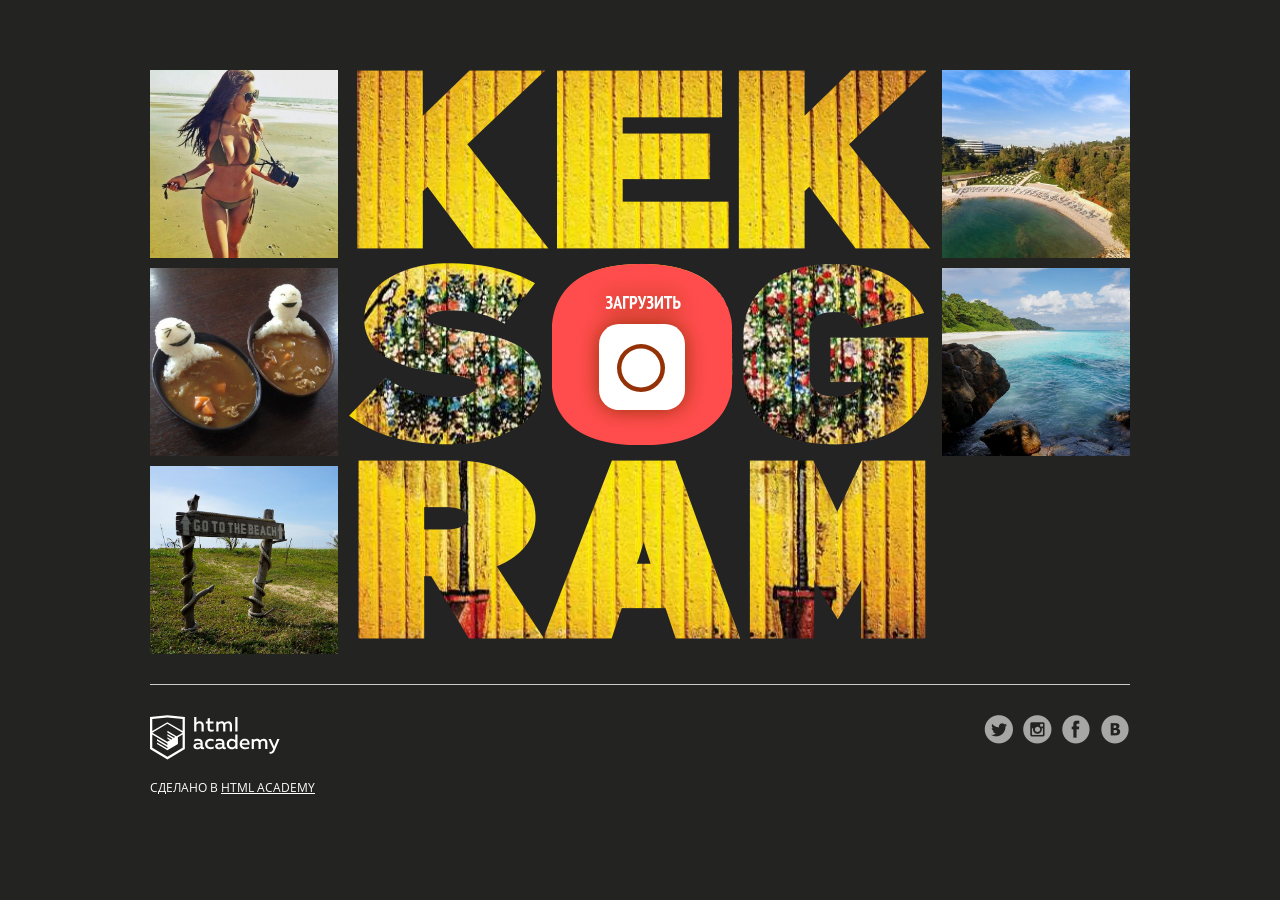
<file: 5/index.html>
<!DOCTYPE html>
<html lang="ru">
<head>
  <meta charset="utf-8">
  <meta name="viewport" content="width=device-width,initial-scale=1">
  <link rel="stylesheet" href="css/normalize.css">
  <link rel="stylesheet" href="css/style.css">
  <link rel="shortcut icon" href="favicon.ico" type="image/x-icon">
  <title>Кекстаграм</title>
  <base href="https://htmlacademy-javascript.github.io/528351-kekstagram-25/5/">
</head>

<body>
  <main>

    <!-- Фильтрация изображений от других пользователей -->
    <section class="img-filters  img-filters--inactive  container">
      <h2 class="img-filters__title  visually-hidden">Фильтр фотографий</h2>
      <form class="img-filters__form" action="index.html" method="get" autocomplete="off">
        <button type=button class="img-filters__button  img-filters__button--active" id="filter-default">По умолчанию</button>
        <button type=button class="img-filters__button" id="filter-random">Случайные</button>
        <button type=button class="img-filters__button" id="filter-discussed">Обсуждаемые</button>
      </form>
    </section>

    <!-- Контейнер для изображений от других пользователей -->
    <section class="pictures  container">
      <h2 class="pictures__title  visually-hidden">Фотографии других пользователей</h2>

      <!-- Поле для загрузки нового изображения на сайт -->
      <section class="img-upload">
        <div class="img-upload__wrapper">
          <h2 class="img-upload__title  visually-hidden">Загрузка фотографии</h2>
          <form class="img-upload__form" id="upload-select-image" method="post" enctype="multipart/form-data" autocomplete="off">

            <!-- Изначальное состояние поля для загрузки изображения -->
            <fieldset class="img-upload__start">
              <input type="file" id="upload-file" class="img-upload__input  visually-hidden" name="filename" required>
              <label for="upload-file" class="img-upload__label  img-upload__control">Загрузить</label>
            </fieldset>

            <!-- Форма редактирования изображения -->
            <div class="img-upload__overlay  hidden">
              <div class="img-upload__wrapper">
                <div class="img-upload__preview-container">

                  <!-- Изменение размера изображения -->
                  <fieldset class="img-upload__scale  scale">
                    <button type="button" class="scale__control  scale__control--smaller">Уменьшить</button>
                    <input type="text" class="scale__control  scale__control--value" value="55%" title="Image Scale" name="scale" readonly>
                    <button type="button" class="scale__control  scale__control--bigger">Увеличить</button>
                  </fieldset>

                  <!-- Предварительный просмотр изображения -->
                  <div class="img-upload__preview">
                    <img src="img/upload-default-image.jpg" alt="Предварительный просмотр фотографии">
                  </div>

                  <!-- Изменение глубины эффекта, накладываемого на изображение -->
                  <fieldset class="img-upload__effect-level  effect-level">
                    <input class="effect-level__value" type="number" step="any" name="effect-level" value="">
                    <div class="effect-level__slider"></div>
                  </fieldset>

                  <!-- Кнопка для закрытия формы редактирования изображения -->
                  <button type="reset" class="img-upload__cancel  cancel" id="upload-cancel">Закрыть</button>
                </div>

                <!-- Наложение эффекта на изображение -->
                <fieldset class="img-upload__effects  effects">
                  <ul class="effects__list">
                    <li class="effects__item">
                      <input type="radio" class="effects__radio  visually-hidden" name="effect" id="effect-none" value="none" checked>
                      <label for="effect-none" class="effects__label">
                        <span class="effects__preview  effects__preview--none">Превью фото без эффекта</span>
                        Оригинал
                      </label>
                    </li>
                    <li class="effects__item">
                      <input type="radio" class="effects__radio  visually-hidden" name="effect" id="effect-chrome" value="chrome">
                      <label for="effect-chrome" class="effects__label">
                        <span class="effects__preview  effects__preview--chrome">Превью эффекта Хром</span>
                        Хром
                      </label>
                    </li>
                    <li class="effects__item">
                      <input type="radio" class="effects__radio  visually-hidden" name="effect" id="effect-sepia" value="sepia">
                      <label for="effect-sepia" class="effects__label">
                        <span class="effects__preview  effects__preview--sepia">Превью эффекта Сепия</span>
                        Сепия
                      </label>
                    </li>
                    <li class="effects__item">
                      <input type="radio" class="effects__radio  visually-hidden" name="effect" id="effect-marvin" value="marvin">
                      <label for="effect-marvin" class="effects__label">
                        <span class="effects__preview  effects__preview--marvin">Превью эффекта Марвин</span>
                        Марвин
                      </label>
                    </li>
                    <li class="effects__item">
                      <input type="radio" class="effects__radio  visually-hidden" name="effect" id="effect-phobos" value="phobos">
                      <label for="effect-phobos" class="effects__label">
                        <span class="effects__preview  effects__preview--phobos">Превью эффекта Фобос</span>
                        Фобос
                      </label>
                    </li>
                    <li class="effects__item">
                      <input type="radio" class="effects__radio  visually-hidden" name="effect" id="effect-heat" value="heat">
                      <label for="effect-heat" class="effects__label">
                        <span class="effects__preview  effects__preview--heat">Превью эффекта Зной</span>
                        Зной
                      </label>
                    </li>
                  </ul>
                </fieldset>

                <!-- Добавление хэш-тегов и комментария к изображению -->
                <fieldset class="img-upload__text text">
                  <input class="text__hashtags" name="hashtags" placeholder="#ХэшТег">
                  <textarea class="text__description" name="description" placeholder="Ваш комментарий..."></textarea>
                </fieldset>

                <!-- Кнопка для отправки данных на сервер -->
                <button type="submit" class="img-upload__submit" id="upload-submit">Опубликовать</button>
              </div>
            </div>
          </form>
        </div>
      </section>

      <!-- Здесь будут изображения других пользователей -->

    </section>

    <!-- Полноэкранный показ изображения -->
    <section class="big-picture  overlay  hidden">
      <h2 class="big-picture__title  visually-hidden">Просмотр фотографии</h2>
      <div class="big-picture__preview">

        <!-- Просмотр изображения -->
        <div class="big-picture__img">
          <img src="img/logo-background-3.jpg" alt="Девушка в купальнике" width="600" height="600">
        </div>

        <!-- Информация об изображении. Подпись, комментарии, количество лайков -->
        <div class="big-picture__social  social">
          <div class="social__header">
            <img class="social__picture" src="img/avatar-1.svg" alt="Аватар автора фотографии" width="35" height="35">
            <p class="social__caption">Тестим новую камеру! =)</p>
            <p class="social__likes">Нравится <span class="likes-count">356</span></p>
          </div>

          <!-- Комментарии к изображению -->
          <div class="social__comment-count">5 из <span class="comments-count">125</span> комментариев</div>
          <ul class="social__comments">
            <li class="social__comment">
              <img class="social__picture" src="img/avatar-4.svg" alt="Аватар комментатора фотографии" width="35" height="35">
              <p class="social__text">Мега фото! Просто обалдеть. Как вам так удалось?</p>
            </li>
            <li class="social__comment">
              <img class="social__picture" src="img/avatar-3.svg" alt="Аватар комментатора фотографии" width="35" height="35">
               <p class="social__text">Да это фоташоп!!!!!!!!</p>
            </li>
          </ul>

          <!-- Кнопка для загрузки новой порции комментариев -->
          <button type="button" class="social__comments-loader  comments-loader">Загрузить еще</button>

          <!-- Форма для отправки комментария -->
          <div class="social__footer">
            <img class="social__picture" src="img/avatar-6.svg" alt="Аватар комментатора фотографии" width="35" height="35">
            <input type="text" class="social__footer-text" placeholder="Ваш комментарий...">
            <button type="button" class="social__footer-btn" name="button">Отправить</button>
          </div>
        </div>

        <!-- Кнопка для выхода из полноэкранного просмотра изображения -->
        <button type="reset" class="big-picture__cancel  cancel" id="picture-cancel">Закрыть</button>
      </div>
    </section>
  </main>

  <footer class="page-footer  container">
    <div class="page-footer__wrapper">
      <div class="page-footer__copyright  copyright">
        <a class="copyright__link  copyright__link--image" href="https://htmlacademy.ru/intensive/javascript"><img src="img/htmla-logo.svg" width="130" height="45" alt="HTML Academy"></a>
        <p>Сделано в <a class="copyright__link  copyright__link--text" href="https://htmlacademy.ru/intensive/javascript">HTML Academy</a></p>
      </div>
      <ul class="page-footer__contacts  contacts">
        <li><a href="https://twitter.com/htmlacademy_ru" class="contacts__link  contacts__link--twitter">Twitter</a></li>
        <li><a href="https://www.instagram.com/htmlacademy/" class="contacts__link  contacts__link--instagram">Instagtam</a></li>
        <li><a href="https://www.facebook.com/htmlacademy" class="contacts__link  contacts__link--facebook">Facebook</a></li>
        <li><a href="https://vk.com/htmlacademy" class="contacts__link  contacts__link--vk">VK</a></li>
      </ul>
    </div>
  </footer>

  <!-- Шаблон изображения случайного пользователя -->
  <template id="picture">
    <a href="#" class="picture">
      <img class="picture__img" src="" width="182" height="182" alt="Случайная фотография">
      <p class="picture__info">
        <span class="picture__comments"></span>
        <span class="picture__likes"></span>
      </p>
    </a>
  </template>

  <!-- Сообщение с ошибкой загрузки изображения -->
  <template id="error">
    <section class="error">
      <div class="error__inner">
        <h2 class="error__title">Ошибка загрузки файла</h2>
        <button type="button" class="error__button">Загрузить другой файл</button>
      </div>
    </section>
  </template>

  <!-- Сообщение об успешной загрузке изображения -->
  <template id="success">
    <section class="success">
      <div class="success__inner">
        <h2 class="success__title">Изображение успешно загружено</h2>
        <button type="button" class="success__button">Круто!</button>
      </div>
    </section>
  </template>

  <!-- Экран загрузки изображения -->
  <template id="messages">
    <div class="img-upload__message  img-upload__message--loading">Загружаем...</div>
  </template>
  <script src="js/main.js" type="module"></script>
</body>
</html>
</file>
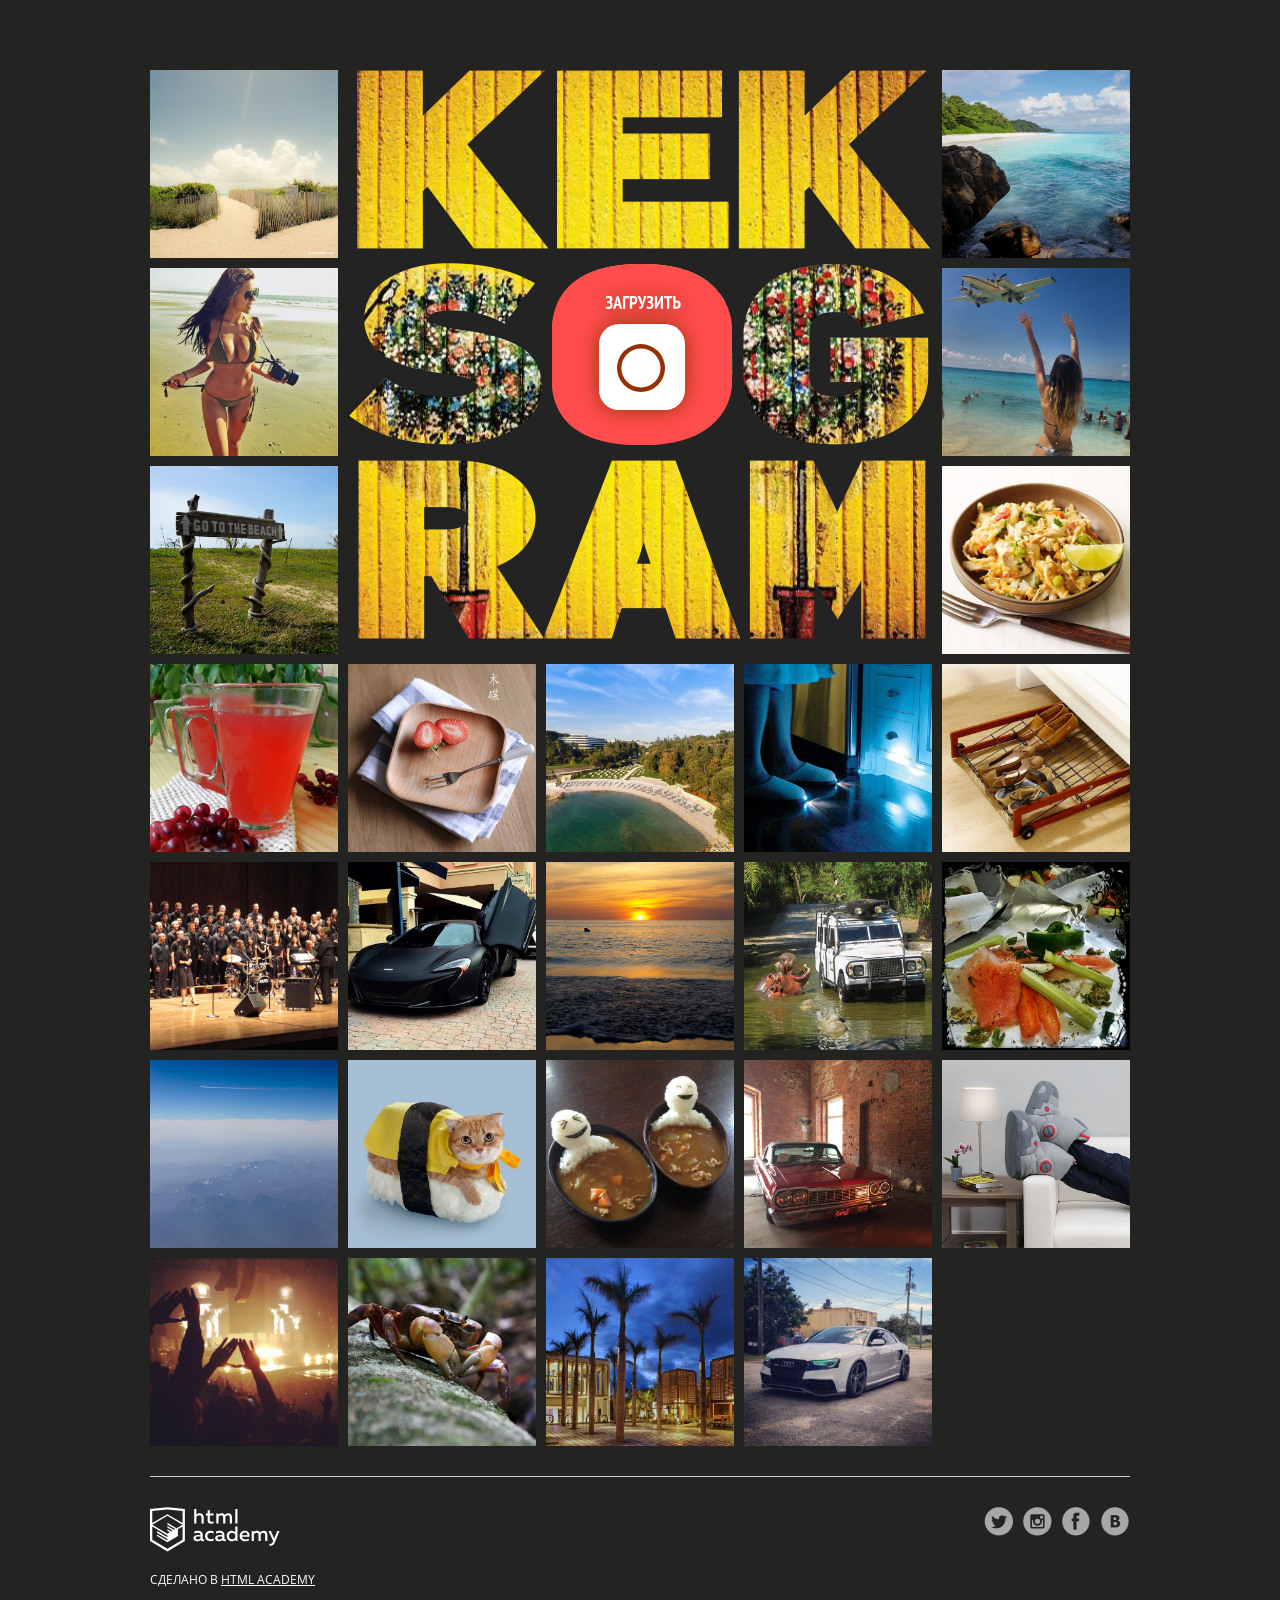
<file: 6/index.html>
<!DOCTYPE html>
<html lang="ru">
<head>
  <meta charset="utf-8">
  <meta name="viewport" content="width=device-width,initial-scale=1">
  <link rel="stylesheet" href="css/normalize.css">
  <link rel="stylesheet" href="css/style.css">
  <link rel="shortcut icon" href="favicon.ico" type="image/x-icon">
  <title>Кекстаграм</title>
  <base href="https://htmlacademy-javascript.github.io/528351-kekstagram-25/6/">
</head>

<body>
  <main>

    <!-- Фильтрация изображений от других пользователей -->
    <section class="img-filters  img-filters--inactive  container">
      <h2 class="img-filters__title  visually-hidden">Фильтр фотографий</h2>
      <form class="img-filters__form" action="index.html" method="get" autocomplete="off">
        <button type=button class="img-filters__button  img-filters__button--active" id="filter-default">По умолчанию</button>
        <button type=button class="img-filters__button" id="filter-random">Случайные</button>
        <button type=button class="img-filters__button" id="filter-discussed">Обсуждаемые</button>
      </form>
    </section>

    <!-- Контейнер для изображений от других пользователей -->
    <section class="pictures  container">
      <h2 class="pictures__title  visually-hidden">Фотографии других пользователей</h2>

      <!-- Поле для загрузки нового изображения на сайт -->
      <section class="img-upload">
        <div class="img-upload__wrapper">
          <h2 class="img-upload__title  visually-hidden">Загрузка фотографии</h2>
          <form class="img-upload__form" id="upload-select-image" method="post" enctype="multipart/form-data" autocomplete="off">

            <!-- Изначальное состояние поля для загрузки изображения -->
            <fieldset class="img-upload__start">
              <input type="file" id="upload-file" class="img-upload__input  visually-hidden" name="filename" required>
              <label for="upload-file" class="img-upload__label  img-upload__control">Загрузить</label>
            </fieldset>

            <!-- Форма редактирования изображения -->
            <div class="img-upload__overlay  hidden">
              <div class="img-upload__wrapper">
                <div class="img-upload__preview-container">

                  <!-- Изменение размера изображения -->
                  <fieldset class="img-upload__scale  scale">
                    <button type="button" class="scale__control  scale__control--smaller">Уменьшить</button>
                    <input type="text" class="scale__control  scale__control--value" value="55%" title="Image Scale" name="scale" readonly>
                    <button type="button" class="scale__control  scale__control--bigger">Увеличить</button>
                  </fieldset>

                  <!-- Предварительный просмотр изображения -->
                  <div class="img-upload__preview">
                    <img src="img/upload-default-image.jpg" alt="Предварительный просмотр фотографии">
                  </div>

                  <!-- Изменение глубины эффекта, накладываемого на изображение -->
                  <fieldset class="img-upload__effect-level  effect-level">
                    <input class="effect-level__value" type="number" step="any" name="effect-level" value="">
                    <div class="effect-level__slider"></div>
                  </fieldset>

                  <!-- Кнопка для закрытия формы редактирования изображения -->
                  <button type="reset" class="img-upload__cancel  cancel" id="upload-cancel">Закрыть</button>
                </div>

                <!-- Наложение эффекта на изображение -->
                <fieldset class="img-upload__effects  effects">
                  <ul class="effects__list">
                    <li class="effects__item">
                      <input type="radio" class="effects__radio  visually-hidden" name="effect" id="effect-none" value="none" checked>
                      <label for="effect-none" class="effects__label">
                        <span class="effects__preview  effects__preview--none">Превью фото без эффекта</span>
                        Оригинал
                      </label>
                    </li>
                    <li class="effects__item">
                      <input type="radio" class="effects__radio  visually-hidden" name="effect" id="effect-chrome" value="chrome">
                      <label for="effect-chrome" class="effects__label">
                        <span class="effects__preview  effects__preview--chrome">Превью эффекта Хром</span>
                        Хром
                      </label>
                    </li>
                    <li class="effects__item">
                      <input type="radio" class="effects__radio  visually-hidden" name="effect" id="effect-sepia" value="sepia">
                      <label for="effect-sepia" class="effects__label">
                        <span class="effects__preview  effects__preview--sepia">Превью эффекта Сепия</span>
                        Сепия
                      </label>
                    </li>
                    <li class="effects__item">
                      <input type="radio" class="effects__radio  visually-hidden" name="effect" id="effect-marvin" value="marvin">
                      <label for="effect-marvin" class="effects__label">
                        <span class="effects__preview  effects__preview--marvin">Превью эффекта Марвин</span>
                        Марвин
                      </label>
                    </li>
                    <li class="effects__item">
                      <input type="radio" class="effects__radio  visually-hidden" name="effect" id="effect-phobos" value="phobos">
                      <label for="effect-phobos" class="effects__label">
                        <span class="effects__preview  effects__preview--phobos">Превью эффекта Фобос</span>
                        Фобос
                      </label>
                    </li>
                    <li class="effects__item">
                      <input type="radio" class="effects__radio  visually-hidden" name="effect" id="effect-heat" value="heat">
                      <label for="effect-heat" class="effects__label">
                        <span class="effects__preview  effects__preview--heat">Превью эффекта Зной</span>
                        Зной
                      </label>
                    </li>
                  </ul>
                </fieldset>

                <!-- Добавление хэш-тегов и комментария к изображению -->
                <fieldset class="img-upload__text text">
                  <input class="text__hashtags" name="hashtags" placeholder="#ХэшТег">
                  <textarea class="text__description" name="description" placeholder="Ваш комментарий..."></textarea>
                </fieldset>

                <!-- Кнопка для отправки данных на сервер -->
                <button type="submit" class="img-upload__submit" id="upload-submit">Опубликовать</button>
              </div>
            </div>
          </form>
        </div>
      </section>

      <!-- Здесь будут изображения других пользователей -->

    </section>

    <!-- Полноэкранный показ изображения -->
    <section class="big-picture  overlay  hidden">
      <h2 class="big-picture__title  visually-hidden">Просмотр фотографии</h2>
      <div class="big-picture__preview">

        <!-- Просмотр изображения -->
        <div class="big-picture__img">
          <img src="img/logo-background-3.jpg" alt="Девушка в купальнике" width="600" height="600">
        </div>

        <!-- Информация об изображении. Подпись, комментарии, количество лайков -->
        <div class="big-picture__social  social">
          <div class="social__header">
            <img class="social__picture" src="img/avatar-1.svg" alt="Аватар автора фотографии" width="35" height="35">
            <p class="social__caption">Тестим новую камеру! =)</p>
            <p class="social__likes">Нравится <span class="likes-count">356</span></p>
          </div>

          <!-- Комментарии к изображению -->
          <div class="social__comment-count">5 из <span class="comments-count">125</span> комментариев</div>
          <ul class="social__comments">
            <li class="social__comment">
              <img class="social__picture" src="img/avatar-4.svg" alt="Аватар комментатора фотографии" width="35" height="35">
              <p class="social__text">Мега фото! Просто обалдеть. Как вам так удалось?</p>
            </li>
            <li class="social__comment">
              <img class="social__picture" src="img/avatar-3.svg" alt="Аватар комментатора фотографии" width="35" height="35">
               <p class="social__text">Да это фоташоп!!!!!!!!</p>
            </li>
          </ul>

          <!-- Кнопка для загрузки новой порции комментариев -->
          <button type="button" class="social__comments-loader  comments-loader">Загрузить еще</button>

          <!-- Форма для отправки комментария -->
          <div class="social__footer">
            <img class="social__picture" src="img/avatar-6.svg" alt="Аватар комментатора фотографии" width="35" height="35">
            <input type="text" class="social__footer-text" placeholder="Ваш комментарий...">
            <button type="button" class="social__footer-btn" name="button">Отправить</button>
          </div>
        </div>

        <!-- Кнопка для выхода из полноэкранного просмотра изображения -->
        <button type="reset" class="big-picture__cancel  cancel" id="picture-cancel">Закрыть</button>
      </div>
    </section>
  </main>

  <footer class="page-footer  container">
    <div class="page-footer__wrapper">
      <div class="page-footer__copyright  copyright">
        <a class="copyright__link  copyright__link--image" href="https://htmlacademy.ru/intensive/javascript"><img src="img/htmla-logo.svg" width="130" height="45" alt="HTML Academy"></a>
        <p>Сделано в <a class="copyright__link  copyright__link--text" href="https://htmlacademy.ru/intensive/javascript">HTML Academy</a></p>
      </div>
      <ul class="page-footer__contacts  contacts">
        <li><a href="https://twitter.com/htmlacademy_ru" class="contacts__link  contacts__link--twitter">Twitter</a></li>
        <li><a href="https://www.instagram.com/htmlacademy/" class="contacts__link  contacts__link--instagram">Instagtam</a></li>
        <li><a href="https://www.facebook.com/htmlacademy" class="contacts__link  contacts__link--facebook">Facebook</a></li>
        <li><a href="https://vk.com/htmlacademy" class="contacts__link  contacts__link--vk">VK</a></li>
      </ul>
    </div>
  </footer>

  <!-- Шаблон изображения случайного пользователя -->
  <template id="picture">
    <a href="#" class="picture">
      <img class="picture__img" src="" width="182" height="182" alt="Случайная фотография">
      <p class="picture__info">
        <span class="picture__comments"></span>
        <span class="picture__likes"></span>
      </p>
    </a>
  </template>

  <!-- Сообщение с ошибкой загрузки изображения -->
  <template id="error">
    <section class="error">
      <div class="error__inner">
        <h2 class="error__title">Ошибка загрузки файла</h2>
        <button type="button" class="error__button">Загрузить другой файл</button>
      </div>
    </section>
  </template>

  <!-- Сообщение об успешной загрузке изображения -->
  <template id="success">
    <section class="success">
      <div class="success__inner">
        <h2 class="success__title">Изображение успешно загружено</h2>
        <button type="button" class="success__button">Круто!</button>
      </div>
    </section>
  </template>

  <!-- Экран загрузки изображения -->
  <template id="messages">
    <div class="img-upload__message  img-upload__message--loading">Загружаем...</div>
  </template>
  <script src="js/main.js" type="module"></script>
</body>
</html>
</file>
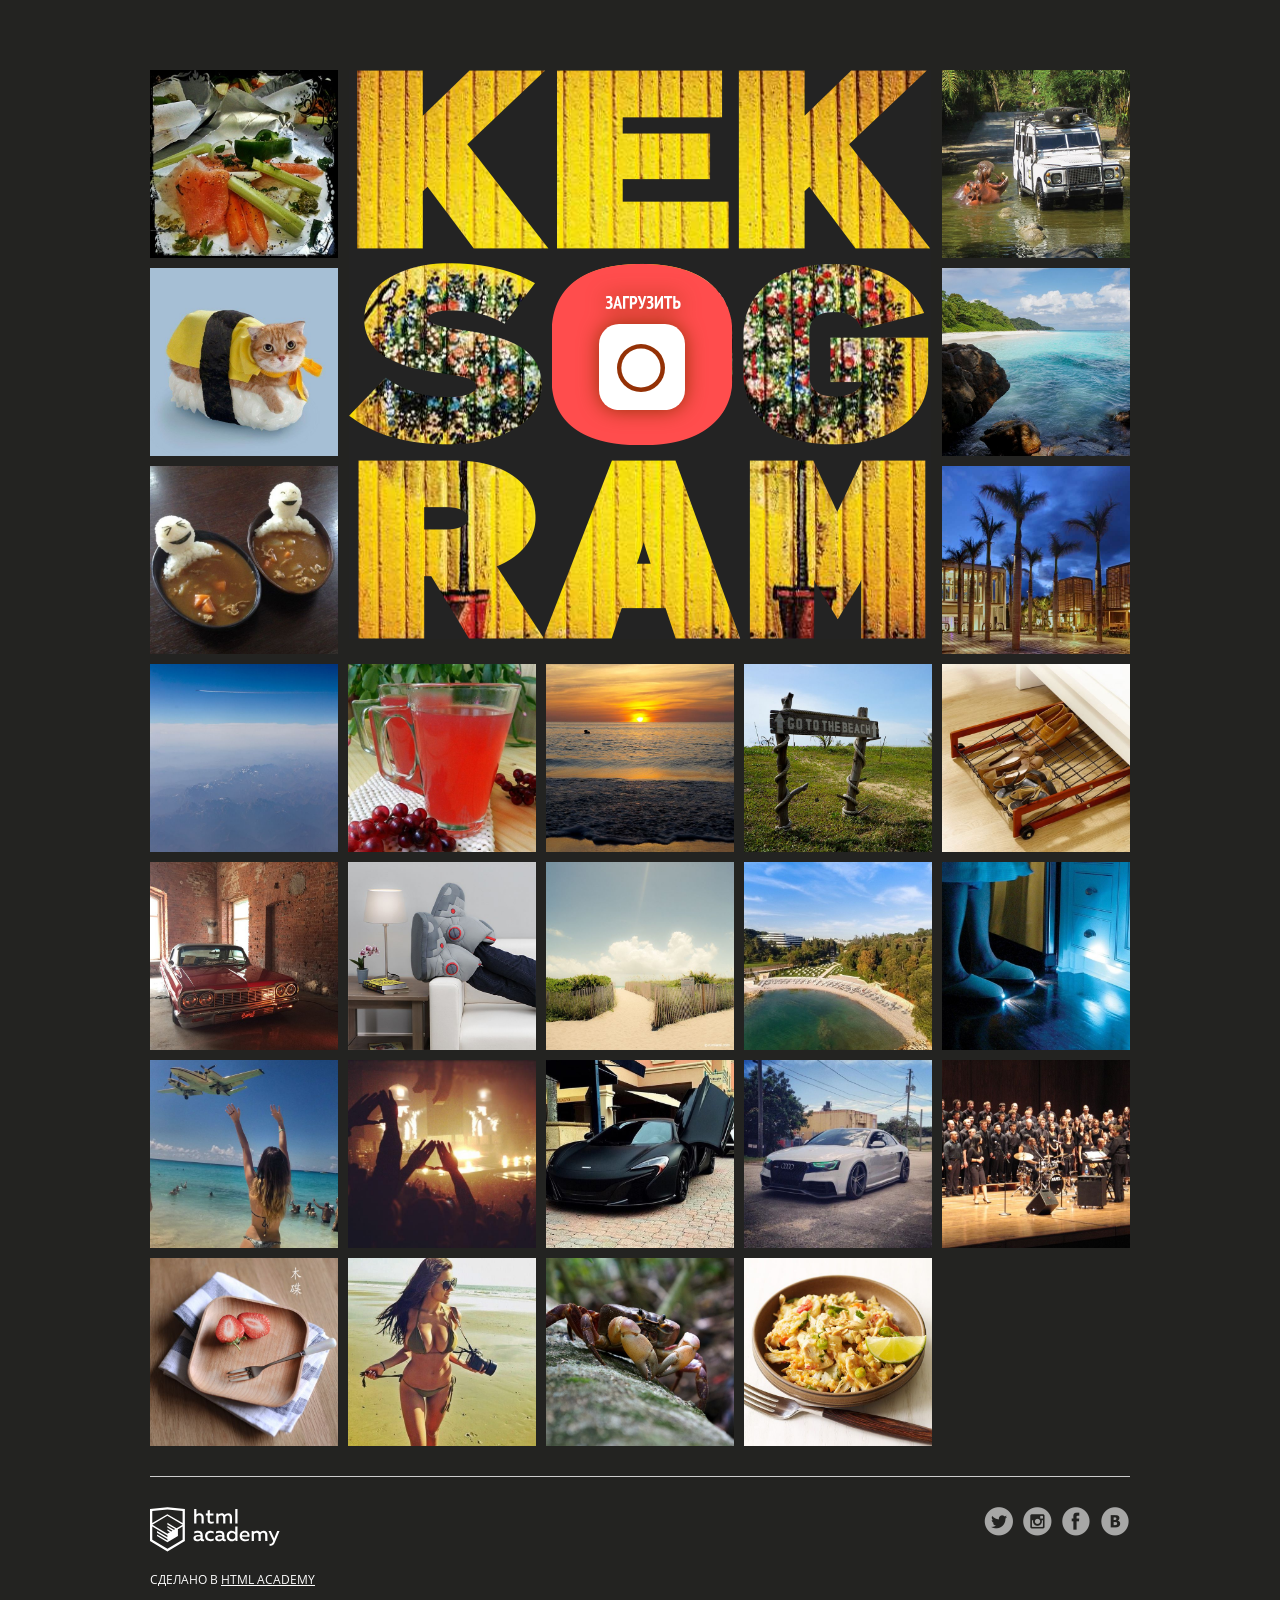
<file: 7/index.html>
<!DOCTYPE html>
<html lang="ru">
<head>
  <meta charset="utf-8">
  <meta name="viewport" content="width=device-width,initial-scale=1">
  <link rel="stylesheet" href="css/normalize.css">
  <link rel="stylesheet" href="css/style.css">
  <link rel="shortcut icon" href="favicon.ico" type="image/x-icon">
  <title>Кекстаграм</title>
  <base href="https://htmlacademy-javascript.github.io/528351-kekstagram-25/7/">
</head>

<body>
  <main>

    <!-- Фильтрация изображений от других пользователей -->
    <section class="img-filters  img-filters--inactive  container">
      <h2 class="img-filters__title  visually-hidden">Фильтр фотографий</h2>
      <form class="img-filters__form" action="index.html" method="get" autocomplete="off">
        <button type=button class="img-filters__button  img-filters__button--active" id="filter-default">По умолчанию</button>
        <button type=button class="img-filters__button" id="filter-random">Случайные</button>
        <button type=button class="img-filters__button" id="filter-discussed">Обсуждаемые</button>
      </form>
    </section>

    <!-- Контейнер для изображений от других пользователей -->
    <section class="pictures  container">
      <h2 class="pictures__title  visually-hidden">Фотографии других пользователей</h2>

      <!-- Поле для загрузки нового изображения на сайт -->
      <section class="img-upload">
        <div class="img-upload__wrapper">
          <h2 class="img-upload__title  visually-hidden">Загрузка фотографии</h2>
          <form class="img-upload__form" id="upload-select-image" method="post" action="https://25.javascript.pages.academy/kekstagram" enctype="multipart/form-data" autocomplete="off">

            <!-- Изначальное состояние поля для загрузки изображения -->
            <fieldset class="img-upload__start">
              <input type="file" id="upload-file" class="img-upload__input  visually-hidden" name="filename" accept="image/*" required>
              <label for="upload-file" class="img-upload__label  img-upload__control">Загрузить</label>
            </fieldset>

            <!-- Форма редактирования изображения -->
            <div class="img-upload__overlay  hidden">
              <div class="img-upload__wrapper">
                <div class="img-upload__preview-container">

                  <!-- Изменение размера изображения -->
                  <fieldset class="img-upload__scale  scale">
                    <button type="button" class="scale__control  scale__control--smaller">Уменьшить</button>
                    <input type="text" class="scale__control  scale__control--value" value="55%" title="Image Scale" name="scale" readonly>
                    <button type="button" class="scale__control  scale__control--bigger">Увеличить</button>
                  </fieldset>

                  <!-- Предварительный просмотр изображения -->
                  <div class="img-upload__preview">
                    <img src="img/upload-default-image.jpg" alt="Предварительный просмотр фотографии">
                  </div>

                  <!-- Изменение глубины эффекта, накладываемого на изображение -->
                  <fieldset class="img-upload__effect-level  effect-level">
                    <input class="effect-level__value" type="number" step="any" name="effect-level" value="">
                    <div class="effect-level__slider"></div>
                  </fieldset>

                  <!-- Кнопка для закрытия формы редактирования изображения -->
                  <button type="reset" class="img-upload__cancel  cancel" id="upload-cancel">Закрыть</button>
                </div>

                <!-- Наложение эффекта на изображение -->
                <fieldset class="img-upload__effects  effects">
                  <ul class="effects__list">
                    <li class="effects__item">
                      <input type="radio" class="effects__radio  visually-hidden" name="effect" id="effect-none" value="none" checked>
                      <label for="effect-none" class="effects__label">
                        <span class="effects__preview  effects__preview--none">Превью фото без эффекта</span>
                        Оригинал
                      </label>
                    </li>
                    <li class="effects__item">
                      <input type="radio" class="effects__radio  visually-hidden" name="effect" id="effect-chrome" value="chrome">
                      <label for="effect-chrome" class="effects__label">
                        <span class="effects__preview  effects__preview--chrome">Превью эффекта Хром</span>
                        Хром
                      </label>
                    </li>
                    <li class="effects__item">
                      <input type="radio" class="effects__radio  visually-hidden" name="effect" id="effect-sepia" value="sepia">
                      <label for="effect-sepia" class="effects__label">
                        <span class="effects__preview  effects__preview--sepia">Превью эффекта Сепия</span>
                        Сепия
                      </label>
                    </li>
                    <li class="effects__item">
                      <input type="radio" class="effects__radio  visually-hidden" name="effect" id="effect-marvin" value="marvin">
                      <label for="effect-marvin" class="effects__label">
                        <span class="effects__preview  effects__preview--marvin">Превью эффекта Марвин</span>
                        Марвин
                      </label>
                    </li>
                    <li class="effects__item">
                      <input type="radio" class="effects__radio  visually-hidden" name="effect" id="effect-phobos" value="phobos">
                      <label for="effect-phobos" class="effects__label">
                        <span class="effects__preview  effects__preview--phobos">Превью эффекта Фобос</span>
                        Фобос
                      </label>
                    </li>
                    <li class="effects__item">
                      <input type="radio" class="effects__radio  visually-hidden" name="effect" id="effect-heat" value="heat">
                      <label for="effect-heat" class="effects__label">
                        <span class="effects__preview  effects__preview--heat">Превью эффекта Зной</span>
                        Зной
                      </label>
                    </li>
                  </ul>
                </fieldset>

                <!-- Добавление хэш-тегов и комментария к изображению -->
                <fieldset class="img-upload__text text">
                  <label class="form__element">
                    <input type="text" class="text__hashtags" name="hashtags" placeholder="#ХэшТег">
                  </label>
                  <textarea class="text__description" name="description" placeholder="Ваш комментарий..." maxlength="140" data-pristine-maxlength-message="Максимальная длина 140 символов"></textarea>></textarea>
                </fieldset>

                <!-- Кнопка для отправки данных на сервер -->
                <button type="submit" class="img-upload__submit" id="upload-submit">Опубликовать</button>
              </div>
            </div>
          </form>
        </div>
      </section>

      <!-- Здесь будут изображения других пользователей -->

    </section>

    <!-- Полноэкранный показ изображения -->
    <section class="big-picture  overlay  hidden">
      <h2 class="big-picture__title  visually-hidden">Просмотр фотографии</h2>
      <div class="big-picture__preview">

        <!-- Просмотр изображения -->
        <div class="big-picture__img">
          <img src="img/logo-background-3.jpg" alt="Девушка в купальнике" width="600" height="600">
        </div>

        <!-- Информация об изображении. Подпись, комментарии, количество лайков -->
        <div class="big-picture__social  social">
          <div class="social__header">
            <img class="social__picture" src="img/avatar-1.svg" alt="Аватар автора фотографии" width="35" height="35">
            <p class="social__caption">Тестим новую камеру! =)</p>
            <p class="social__likes">Нравится <span class="likes-count">356</span></p>
          </div>

          <!-- Комментарии к изображению -->
          <div class="social__comment-count">5 из <span class="comments-count">125</span> комментариев</div>
          <ul class="social__comments">
            <li class="social__comment">
              <img class="social__picture" src="img/avatar-4.svg" alt="Аватар комментатора фотографии" width="35" height="35">
              <p class="social__text">Мега фото! Просто обалдеть. Как вам так удалось?</p>
            </li>
            <li class="social__comment">
              <img class="social__picture" src="img/avatar-3.svg" alt="Аватар комментатора фотографии" width="35" height="35">
               <p class="social__text">Да это фоташоп!!!!!!!!</p>
            </li>
          </ul>

          <!-- Кнопка для загрузки новой порции комментариев -->
          <button type="button" class="social__comments-loader  comments-loader">Загрузить еще</button>

          <!-- Форма для отправки комментария -->
          <div class="social__footer">
            <img class="social__picture" src="img/avatar-6.svg" alt="Аватар комментатора фотографии" width="35" height="35">
            <input type="text" class="social__footer-text" placeholder="Ваш комментарий...">
            <button type="button" class="social__footer-btn" name="button">Отправить</button>
          </div>
        </div>

        <!-- Кнопка для выхода из полноэкранного просмотра изображения -->
        <button type="reset" class="big-picture__cancel  cancel" id="picture-cancel">Закрыть</button>
      </div>
    </section>
  </main>

  <footer class="page-footer  container">
    <div class="page-footer__wrapper">
      <div class="page-footer__copyright  copyright">
        <a class="copyright__link  copyright__link--image" href="https://htmlacademy.ru/intensive/javascript"><img src="img/htmla-logo.svg" width="130" height="45" alt="HTML Academy"></a>
        <p>Сделано в <a class="copyright__link  copyright__link--text" href="https://htmlacademy.ru/intensive/javascript">HTML Academy</a></p>
      </div>
      <ul class="page-footer__contacts  contacts">
        <li><a href="https://twitter.com/htmlacademy_ru" class="contacts__link  contacts__link--twitter">Twitter</a></li>
        <li><a href="https://www.instagram.com/htmlacademy/" class="contacts__link  contacts__link--instagram">Instagtam</a></li>
        <li><a href="https://www.facebook.com/htmlacademy" class="contacts__link  contacts__link--facebook">Facebook</a></li>
        <li><a href="https://vk.com/htmlacademy" class="contacts__link  contacts__link--vk">VK</a></li>
      </ul>
    </div>
  </footer>

  <!-- Шаблон изображения случайного пользователя -->
  <template id="picture">
    <a href="#" class="picture">
      <img class="picture__img" src="" width="182" height="182" alt="Случайная фотография">
      <p class="picture__info">
        <span class="picture__comments"></span>
        <span class="picture__likes"></span>
      </p>
    </a>
  </template>

  <!-- Сообщение с ошибкой загрузки изображения -->
  <template id="error">
    <section class="error">
      <div class="error__inner">
        <h2 class="error__title">Ошибка загрузки файла</h2>
        <button type="button" class="error__button">Загрузить другой файл</button>
      </div>
    </section>
  </template>

  <!-- Сообщение об успешной загрузке изображения -->
  <template id="success">
    <section class="success">
      <div class="success__inner">
        <h2 class="success__title">Изображение успешно загружено</h2>
        <button type="button" class="success__button">Круто!</button>
      </div>
    </section>
  </template>

  <!-- Экран загрузки изображения -->
  <template id="messages">
    <div class="img-upload__message  img-upload__message--loading">Загружаем...</div>
  </template>
  <script src="pristine/pristine.min.js"></script>
  <script src="js/main.js" type="module"></script>
</body>
</html>
</file>
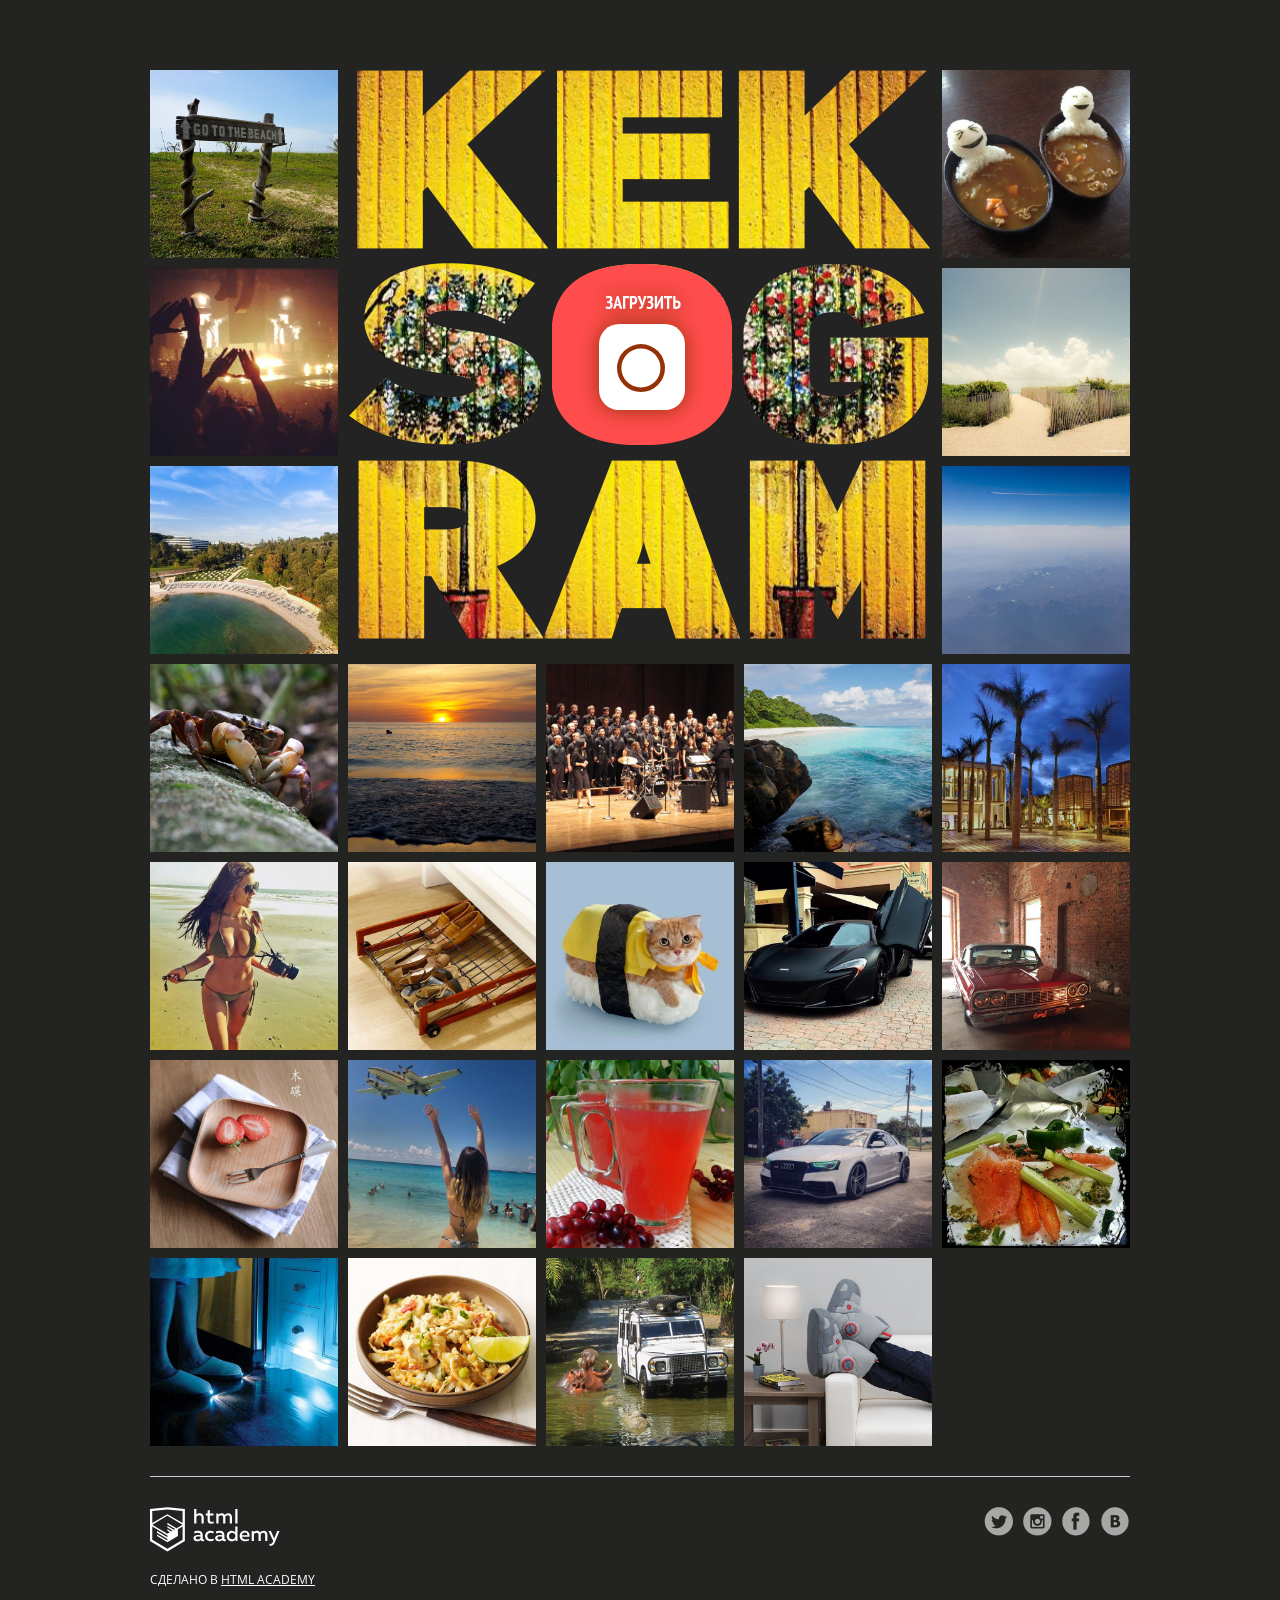
<file: 8/index.html>
<!DOCTYPE html>
<html lang="ru">
<head>
  <meta charset="utf-8">
  <meta name="viewport" content="width=device-width,initial-scale=1">
  <link rel="stylesheet" href="css/normalize.css">
  <link rel="stylesheet" href="css/style.css">
  <link rel="stylesheet" href="nouislider/nouislider.css">
  <link rel="shortcut icon" href="favicon.ico" type="image/x-icon">
  <title>Кекстаграм</title>
  <base href="https://htmlacademy-javascript.github.io/528351-kekstagram-25/8/">
</head>

<body>
  <main>

    <!-- Фильтрация изображений от других пользователей -->
    <section class="img-filters  img-filters--inactive  container">
      <h2 class="img-filters__title  visually-hidden">Фильтр фотографий</h2>
      <form class="img-filters__form" action="index.html" method="get" autocomplete="off">
        <button type=button class="img-filters__button  img-filters__button--active" id="filter-default">По умолчанию</button>
        <button type=button class="img-filters__button" id="filter-random">Случайные</button>
        <button type=button class="img-filters__button" id="filter-discussed">Обсуждаемые</button>
      </form>
    </section>

    <!-- Контейнер для изображений от других пользователей -->
    <section class="pictures  container">
      <h2 class="pictures__title  visually-hidden">Фотографии других пользователей</h2>

      <!-- Поле для загрузки нового изображения на сайт -->
      <section class="img-upload">
        <div class="img-upload__wrapper">
          <h2 class="img-upload__title  visually-hidden">Загрузка фотографии</h2>
          <form class="img-upload__form" id="upload-select-image" method="post" action="https://25.javascript.pages.academy/kekstagram" enctype="multipart/form-data" autocomplete="off">

            <!-- Изначальное состояние поля для загрузки изображения -->
            <fieldset class="img-upload__start">
              <input type="file" id="upload-file" class="img-upload__input  visually-hidden" name="filename" accept="image/*" required>
              <label for="upload-file" class="img-upload__label  img-upload__control">Загрузить</label>
            </fieldset>

            <!-- Форма редактирования изображения -->
            <div class="img-upload__overlay  hidden">
              <div class="img-upload__wrapper">
                <div class="img-upload__preview-container">

                  <!-- Изменение размера изображения -->
                  <fieldset class="img-upload__scale  scale">
                    <button type="button" class="scale__control  scale__control--smaller">Уменьшить</button>
                    <input type="text" class="scale__control  scale__control--value" value="100%" title="Image Scale" name="scale" readonly>
                    <button type="button" class="scale__control  scale__control--bigger">Увеличить</button>
                  </fieldset>

                  <!-- Предварительный просмотр изображения -->
                  <div class="img-upload__preview">
                    <img src="img/upload-default-image.jpg" alt="Предварительный просмотр фотографии">
                  </div>

                  <!-- Изменение глубины эффекта, накладываемого на изображение -->
                  <fieldset class="img-upload__effect-level  effect-level">
                    <input class="effect-level__value" type="number" step="any" name="effect-level" value="">
                    <div class="effect-level__slider visually-hidden"></div>
                  </fieldset>

                  <!-- Кнопка для закрытия формы редактирования изображения -->
                  <button type="reset" class="img-upload__cancel  cancel" id="upload-cancel">Закрыть</button>
                </div>

                <!-- Наложение эффекта на изображение -->
                <fieldset class="img-upload__effects  effects">
                  <ul class="effects__list">
                    <li class="effects__item">
                      <input type="radio" class="effects__radio  visually-hidden" name="effect" id="effect-none" value="none" checked>
                      <label for="effect-none" class="effects__label">
                        <span class="effects__preview  effects__preview--none">Превью фото без эффекта</span>
                        Оригинал
                      </label>
                    </li>
                    <li class="effects__item">
                      <input type="radio" class="effects__radio  visually-hidden" name="effect" id="effect-chrome" value="chrome">
                      <label for="effect-chrome" class="effects__label">
                        <span class="effects__preview  effects__preview--chrome">Превью эффекта Хром</span>
                        Хром
                      </label>
                    </li>
                    <li class="effects__item">
                      <input type="radio" class="effects__radio  visually-hidden" name="effect" id="effect-sepia" value="sepia">
                      <label for="effect-sepia" class="effects__label">
                        <span class="effects__preview  effects__preview--sepia">Превью эффекта Сепия</span>
                        Сепия
                      </label>
                    </li>
                    <li class="effects__item">
                      <input type="radio" class="effects__radio  visually-hidden" name="effect" id="effect-marvin" value="marvin">
                      <label for="effect-marvin" class="effects__label">
                        <span class="effects__preview  effects__preview--marvin">Превью эффекта Марвин</span>
                        Марвин
                      </label>
                    </li>
                    <li class="effects__item">
                      <input type="radio" class="effects__radio  visually-hidden" name="effect" id="effect-phobos" value="phobos">
                      <label for="effect-phobos" class="effects__label">
                        <span class="effects__preview  effects__preview--phobos">Превью эффекта Фобос</span>
                        Фобос
                      </label>
                    </li>
                    <li class="effects__item">
                      <input type="radio" class="effects__radio  visually-hidden" name="effect" id="effect-heat" value="heat">
                      <label for="effect-heat" class="effects__label">
                        <span class="effects__preview  effects__preview--heat">Превью эффекта Зной</span>
                        Зной
                      </label>
                    </li>
                  </ul>
                </fieldset>

                <!-- Добавление хэш-тегов и комментария к изображению -->
                <fieldset class="img-upload__text text">
                  <label class="form__element">
                    <input type="text" class="text__hashtags" name="hashtags" placeholder="#ХэшТег">
                  </label>
                  <textarea class="text__description" name="description" placeholder="Ваш комментарий..." maxlength="140" data-pristine-maxlength-message="Максимальная длина 140 символов"></textarea>
                </fieldset>

                <!-- Кнопка для отправки данных на сервер -->
                <button type="submit" class="img-upload__submit" id="upload-submit">Опубликовать</button>
              </div>
            </div>
          </form>
        </div>
      </section>

      <!-- Здесь будут изображения других пользователей -->

    </section>

    <!-- Полноэкранный показ изображения -->
    <section class="big-picture  overlay  hidden">
      <h2 class="big-picture__title  visually-hidden">Просмотр фотографии</h2>
      <div class="big-picture__preview">

        <!-- Просмотр изображения -->
        <div class="big-picture__img">
          <img src="img/logo-background-3.jpg" alt="Девушка в купальнике" width="600" height="600">
        </div>

        <!-- Информация об изображении. Подпись, комментарии, количество лайков -->
        <div class="big-picture__social  social">
          <div class="social__header">
            <img class="social__picture" src="img/avatar-1.svg" alt="Аватар автора фотографии" width="35" height="35">
            <p class="social__caption">Тестим новую камеру! =)</p>
            <p class="social__likes">Нравится <span class="likes-count">356</span></p>
          </div>

          <!-- Комментарии к изображению -->
          <div class="social__comment-count">5 из <span class="comments-count">125</span> комментариев</div>
          <ul class="social__comments">
            <li class="social__comment">
              <img class="social__picture" src="img/avatar-4.svg" alt="Аватар комментатора фотографии" width="35" height="35">
              <p class="social__text">Мега фото! Просто обалдеть. Как вам так удалось?</p>
            </li>
            <li class="social__comment">
              <img class="social__picture" src="img/avatar-3.svg" alt="Аватар комментатора фотографии" width="35" height="35">
               <p class="social__text">Да это фоташоп!!!!!!!!</p>
            </li>
          </ul>

          <!-- Кнопка для загрузки новой порции комментариев -->
          <button type="button" class="social__comments-loader  comments-loader">Загрузить еще</button>

          <!-- Форма для отправки комментария -->
          <div class="social__footer">
            <img class="social__picture" src="img/avatar-6.svg" alt="Аватар комментатора фотографии" width="35" height="35">
            <input type="text" class="social__footer-text" placeholder="Ваш комментарий...">
            <button type="button" class="social__footer-btn" name="button">Отправить</button>
          </div>
        </div>

        <!-- Кнопка для выхода из полноэкранного просмотра изображения -->
        <button type="reset" class="big-picture__cancel  cancel" id="picture-cancel">Закрыть</button>
      </div>
    </section>
  </main>

  <footer class="page-footer  container">
    <div class="page-footer__wrapper">
      <div class="page-footer__copyright  copyright">
        <a class="copyright__link  copyright__link--image" href="https://htmlacademy.ru/intensive/javascript"><img src="img/htmla-logo.svg" width="130" height="45" alt="HTML Academy"></a>
        <p>Сделано в <a class="copyright__link  copyright__link--text" href="https://htmlacademy.ru/intensive/javascript">HTML Academy</a></p>
      </div>
      <ul class="page-footer__contacts  contacts">
        <li><a href="https://twitter.com/htmlacademy_ru" class="contacts__link  contacts__link--twitter">Twitter</a></li>
        <li><a href="https://www.instagram.com/htmlacademy/" class="contacts__link  contacts__link--instagram">Instagtam</a></li>
        <li><a href="https://www.facebook.com/htmlacademy" class="contacts__link  contacts__link--facebook">Facebook</a></li>
        <li><a href="https://vk.com/htmlacademy" class="contacts__link  contacts__link--vk">VK</a></li>
      </ul>
    </div>
  </footer>

  <!-- Шаблон изображения случайного пользователя -->
  <template id="picture">
    <a href="#" class="picture">
      <img class="picture__img" src="" width="182" height="182" alt="Случайная фотография">
      <p class="picture__info">
        <span class="picture__comments"></span>
        <span class="picture__likes"></span>
      </p>
    </a>
  </template>

  <!-- Сообщение с ошибкой загрузки изображения -->
  <template id="error">
    <section class="error">
      <div class="error__inner">
        <h2 class="error__title">Ошибка загрузки файла</h2>
        <button type="button" class="error__button">Загрузить другой файл</button>
      </div>
    </section>
  </template>

  <!-- Сообщение об успешной загрузке изображения -->
  <template id="success">
    <section class="success">
      <div class="success__inner">
        <h2 class="success__title">Изображение успешно загружено</h2>
        <button type="button" class="success__button">Круто!</button>
      </div>
    </section>
  </template>

  <!-- Экран загрузки изображения -->
  <template id="messages">
    <div class="img-upload__message  img-upload__message--loading">Загружаем...</div>
  </template>
  <script src="nouislider/nouislider.js"></script>
  <script src="pristine/pristine.min.js"></script>
  <script src="js/main.js" type="module"></script>
</body>
</html>
</file>
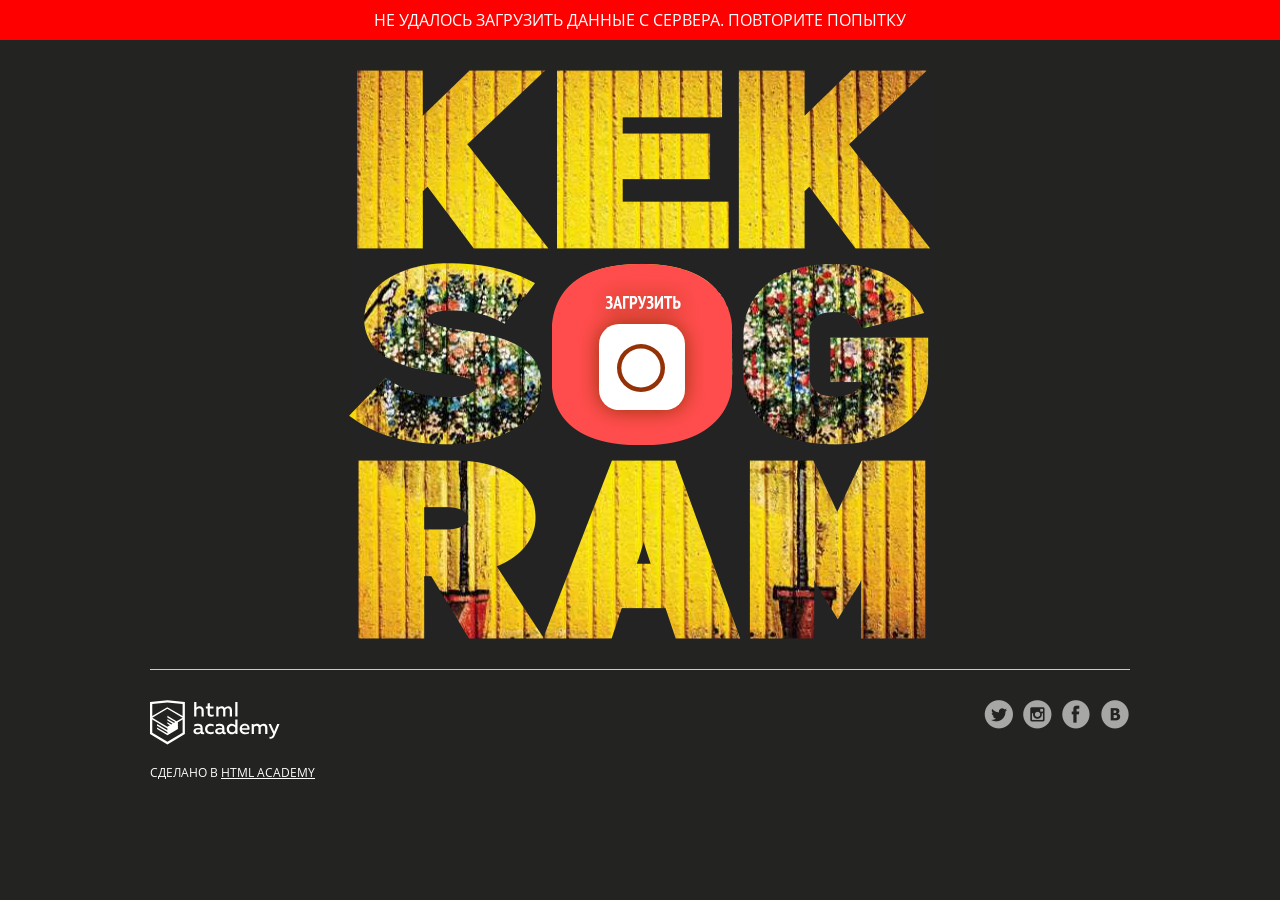
<file: 9/index.html>
<!DOCTYPE html>
<html lang="ru">
<head>
  <meta charset="utf-8">
  <meta name="viewport" content="width=device-width,initial-scale=1">
  <link rel="stylesheet" href="css/normalize.css">
  <link rel="stylesheet" href="css/style.css">
  <link rel="stylesheet" href="nouislider/nouislider.css">
  <link rel="shortcut icon" href="favicon.ico" type="image/x-icon">
  <title>Кекстаграм</title>
  <base href="https://htmlacademy-javascript.github.io/528351-kekstagram-25/9/">
</head>

<body>
  <main>

    <!-- Фильтрация изображений от других пользователей -->
    <section class="img-filters  img-filters--inactive  container">
      <h2 class="img-filters__title  visually-hidden">Фильтр фотографий</h2>
      <form class="img-filters__form" action="index.html" method="get" autocomplete="off">
        <button type=button class="img-filters__button  img-filters__button--active" id="filter-default">По умолчанию</button>
        <button type=button class="img-filters__button" id="filter-random">Случайные</button>
        <button type=button class="img-filters__button" id="filter-discussed">Обсуждаемые</button>
      </form>
    </section>

    <!-- Контейнер для изображений от других пользователей -->
    <section class="pictures  container">
      <h2 class="pictures__title  visually-hidden">Фотографии других пользователей</h2>

      <!-- Поле для загрузки нового изображения на сайт -->
      <section class="img-upload">
        <div class="img-upload__wrapper">
          <h2 class="img-upload__title  visually-hidden">Загрузка фотографии</h2>
          <form class="img-upload__form" id="upload-select-image" method="post" action="https://25.javascript.pages.academy/kekstagram" enctype="multipart/form-data" autocomplete="off">

            <!-- Изначальное состояние поля для загрузки изображения -->
            <fieldset class="img-upload__start">
              <input type="file" id="upload-file" class="img-upload__input  visually-hidden" name="filename" accept="image/*" required>
              <label for="upload-file" class="img-upload__label  img-upload__control">Загрузить</label>
            </fieldset>

            <!-- Форма редактирования изображения -->
            <div class="img-upload__overlay  hidden">
              <div class="img-upload__wrapper">
                <div class="img-upload__preview-container">

                  <!-- Изменение размера изображения -->
                  <fieldset class="img-upload__scale  scale">
                    <button type="button" class="scale__control  scale__control--smaller">Уменьшить</button>
                    <input type="text" class="scale__control  scale__control--value" value="100%" title="Image Scale" name="scale" readonly>
                    <button type="button" class="scale__control  scale__control--bigger">Увеличить</button>
                  </fieldset>

                  <!-- Предварительный просмотр изображения -->
                  <div class="img-upload__preview">
                    <img src="img/upload-default-image.jpg" alt="Предварительный просмотр фотографии">
                  </div>

                  <!-- Изменение глубины эффекта, накладываемого на изображение -->
                  <fieldset class="img-upload__effect-level  effect-level">
                    <input class="effect-level__value" type="number" step="any" name="effect-level" value="">
                    <div class="effect-level__slider visually-hidden"></div>
                  </fieldset>

                  <!-- Кнопка для закрытия формы редактирования изображения -->
                  <button type="reset" class="img-upload__cancel  cancel" id="upload-cancel">Закрыть</button>
                </div>

                <!-- Наложение эффекта на изображение -->
                <fieldset class="img-upload__effects  effects">
                  <ul class="effects__list">
                    <li class="effects__item">
                      <input type="radio" class="effects__radio  visually-hidden" name="effect" id="effect-none" value="none" checked>
                      <label for="effect-none" class="effects__label">
                        <span class="effects__preview  effects__preview--none">Превью фото без эффекта</span>
                        Оригинал
                      </label>
                    </li>
                    <li class="effects__item">
                      <input type="radio" class="effects__radio  visually-hidden" name="effect" id="effect-chrome" value="chrome">
                      <label for="effect-chrome" class="effects__label">
                        <span class="effects__preview  effects__preview--chrome">Превью эффекта Хром</span>
                        Хром
                      </label>
                    </li>
                    <li class="effects__item">
                      <input type="radio" class="effects__radio  visually-hidden" name="effect" id="effect-sepia" value="sepia">
                      <label for="effect-sepia" class="effects__label">
                        <span class="effects__preview  effects__preview--sepia">Превью эффекта Сепия</span>
                        Сепия
                      </label>
                    </li>
                    <li class="effects__item">
                      <input type="radio" class="effects__radio  visually-hidden" name="effect" id="effect-marvin" value="marvin">
                      <label for="effect-marvin" class="effects__label">
                        <span class="effects__preview  effects__preview--marvin">Превью эффекта Марвин</span>
                        Марвин
                      </label>
                    </li>
                    <li class="effects__item">
                      <input type="radio" class="effects__radio  visually-hidden" name="effect" id="effect-phobos" value="phobos">
                      <label for="effect-phobos" class="effects__label">
                        <span class="effects__preview  effects__preview--phobos">Превью эффекта Фобос</span>
                        Фобос
                      </label>
                    </li>
                    <li class="effects__item">
                      <input type="radio" class="effects__radio  visually-hidden" name="effect" id="effect-heat" value="heat">
                      <label for="effect-heat" class="effects__label">
                        <span class="effects__preview  effects__preview--heat">Превью эффекта Зной</span>
                        Зной
                      </label>
                    </li>
                  </ul>
                </fieldset>

                <!-- Добавление хэш-тегов и комментария к изображению -->
                <fieldset class="img-upload__text text">
                  <label class="form__element">
                    <input type="text" class="text__hashtags" name="hashtags" placeholder="#ХэшТег">
                  </label>
                  <textarea class="text__description" name="description" placeholder="Ваш комментарий..." maxlength="140" data-pristine-maxlength-message="Максимальная длина 140 символов"></textarea>
                </fieldset>

                <!-- Кнопка для отправки данных на сервер -->
                <button type="submit" class="img-upload__submit" id="upload-submit">Опубликовать</button>
              </div>
            </div>
          </form>
        </div>
      </section>

      <!-- Здесь будут изображения других пользователей -->

    </section>

    <!-- Полноэкранный показ изображения -->
    <section class="big-picture  overlay  hidden">
      <h2 class="big-picture__title  visually-hidden">Просмотр фотографии</h2>
      <div class="big-picture__preview">

        <!-- Просмотр изображения -->
        <div class="big-picture__img">
          <img src="img/logo-background-3.jpg" alt="Девушка в купальнике" width="600" height="600">
        </div>

        <!-- Информация об изображении. Подпись, комментарии, количество лайков -->
        <div class="big-picture__social  social">
          <div class="social__header">
            <img class="social__picture" src="img/avatar-1.svg" alt="Аватар автора фотографии" width="35" height="35">
            <p class="social__caption">Тестим новую камеру! =)</p>
            <p class="social__likes">Нравится <span class="likes-count">356</span></p>
          </div>

          <!-- Комментарии к изображению -->
          <div class="social__comment-count">5 из <span class="comments-count">125</span> комментариев</div>
          <ul class="social__comments">
            <li class="social__comment">
              <img class="social__picture" src="img/avatar-4.svg" alt="Аватар комментатора фотографии" width="35" height="35">
              <p class="social__text">Мега фото! Просто обалдеть. Как вам так удалось?</p>
            </li>
            <li class="social__comment">
              <img class="social__picture" src="img/avatar-3.svg" alt="Аватар комментатора фотографии" width="35" height="35">
               <p class="social__text">Да это фоташоп!!!!!!!!</p>
            </li>
          </ul>

          <!-- Кнопка для загрузки новой порции комментариев -->
          <button type="button" class="social__comments-loader  comments-loader">Загрузить еще</button>

          <!-- Форма для отправки комментария -->
          <div class="social__footer">
            <img class="social__picture" src="img/avatar-6.svg" alt="Аватар комментатора фотографии" width="35" height="35">
            <input type="text" class="social__footer-text" placeholder="Ваш комментарий...">
            <button type="button" class="social__footer-btn" name="button">Отправить</button>
          </div>
        </div>

        <!-- Кнопка для выхода из полноэкранного просмотра изображения -->
        <button type="reset" class="big-picture__cancel  cancel" id="picture-cancel">Закрыть</button>
      </div>
    </section>
  </main>

  <footer class="page-footer  container">
    <div class="page-footer__wrapper">
      <div class="page-footer__copyright  copyright">
        <a class="copyright__link  copyright__link--image" href="https://htmlacademy.ru/intensive/javascript"><img src="img/htmla-logo.svg" width="130" height="45" alt="HTML Academy"></a>
        <p>Сделано в <a class="copyright__link  copyright__link--text" href="https://htmlacademy.ru/intensive/javascript">HTML Academy</a></p>
      </div>
      <ul class="page-footer__contacts  contacts">
        <li><a href="https://twitter.com/htmlacademy_ru" class="contacts__link  contacts__link--twitter">Twitter</a></li>
        <li><a href="https://www.instagram.com/htmlacademy/" class="contacts__link  contacts__link--instagram">Instagtam</a></li>
        <li><a href="https://www.facebook.com/htmlacademy" class="contacts__link  contacts__link--facebook">Facebook</a></li>
        <li><a href="https://vk.com/htmlacademy" class="contacts__link  contacts__link--vk">VK</a></li>
      </ul>
    </div>
  </footer>

  <!-- Шаблон изображения случайного пользователя -->
  <template id="picture">
    <a href="#" class="picture">
      <img class="picture__img" src="" width="182" height="182" alt="Случайная фотография">
      <p class="picture__info">
        <span class="picture__comments"></span>
        <span class="picture__likes"></span>
      </p>
    </a>
  </template>

  <!-- Сообщение с ошибкой загрузки изображения -->
  <template id="error">
    <section class="error">
      <div class="error__inner">
        <h2 class="error__title">Ошибка загрузки файла</h2>
        <button type="button" class="error__button">Загрузить другой файл</button>
      </div>
    </section>
  </template>

  <!-- Сообщение об успешной загрузке изображения -->
  <template id="success">
    <section class="success">
      <div class="success__inner">
        <h2 class="success__title">Изображение успешно загружено</h2>
        <button type="button" class="success__button">Круто!</button>
      </div>
    </section>
  </template>

  <!-- Экран загрузки изображения -->
  <template id="messages">
    <div class="img-upload__message  img-upload__message--loading">Загружаем...</div>
  </template>
  <script src="nouislider/nouislider.js"></script>
  <script src="pristine/pristine.min.js"></script>
  <script src="js/main.js" type="module"></script>
</body>
</html>
</file>
<file: 1/css/style.css>
/* Общие стили. Каркас
   ========================================================================== */

@font-face {
  font-family: "Open Sans";
  src: url("../fonts/OpenSansCondensed-Bold.woff2") format("woff2"),
      url("../fonts/OpenSansCondensed-Bold.woff") format("woff");
  font-weight: 700;
  font-style: normal;
  font-display: swap;
}

@font-face {
  font-family: "Open Sans";
  src: url("../fonts/OpenSans-Regular.woff2") format("woff2"),
      url("../fonts/OpenSans-Regular.woff") format("woff");
  font-weight: 400;
  font-style: normal;
  font-display: swap;
}

*,
*::before,
*::after {
  -webkit-box-sizing: border-box;
          box-sizing: border-box;
}

body {
  font-family: "Open Sans", "Arial", sans-serif;
  font-weight: 400;
  font-size: 14px;
  line-height: 20px;
  color: #ffffff;
  text-transform: uppercase;

  background-color: #232321;
}

main {
  position: relative;
}

.content-box-component {
  -webkit-box-sizing: content-box;
          box-sizing: content-box;
}

.container {
  width: 1360px;
  margin: 0 auto;
}

.modal-open {
  height: 100vh;
  overflow: hidden;
}


/**
 * Кнопка закрытия модального окна
 */

.cancel {
  display: block;
  margin: 0;
  padding: 0;

  width: 42px;
  height: 42px;

  font-size: 0;

  background-color: rgba(255, 255, 255, 0.2);
  background-image: url("../img/icon-cross.svg");
  background-position: center;
  background-repeat: no-repeat;

  border: 0;
  border-radius: 2px;

  opacity: 0.6;
}

.cancel:hover,
.cancel:focus {
  background-color: rgba(255, 255, 255, 0.4);
  opacity: 1;
}

.cancel:active {
  -webkit-transform: translateY(1px);
      -ms-transform: translateY(1px);
          transform: translateY(1px);
}


/**
 * Оверлей под экранами
 */

.overlay {
  position: fixed;
  top: 0;
  left: 0;
  z-index: 2;

  -webkit-box-sizing: border-box;
          box-sizing: border-box;

  width: 100%;
  height: 100%;
  padding-top: 60px;
  overflow: auto;

  background-color: rgba(0, 0, 0, 0.8);
}


/* Блок с фильтрами изображений других пользователей
   ========================================================================== */

.img-filters {
  padding: 20px 0;

  display: -webkit-box;
  display: -ms-flexbox;
  display: flex;

  -webkit-box-pack: center;
     -ms-flex-pack: center;
   justify-content: center;
}

.img-filters--inactive {
  opacity: 0;
}

.img-filters__button {
  padding: 5px 15px;

  font-family: "Open Sans", "Arial", sans-serif;
  font-weight: 700;
  font-size: 18px;
  line-height: auto;
  text-transform: uppercase;

  cursor: pointer;
  background-color: #232321;
  border: none;
}

.img-filters__button:active,
.img-filters__button--active {
  color: #ff4e4e;

  background-color: #ffffff;
  border-radius: 2px;
}

.img-filters__label {
  padding: 5px 15px;

  font-family: "Open Sans", "Arial", sans-serif;
  font-weight: 700;
  font-size: 18px;
  line-height: auto;

  cursor: pointer;
}

.img-filters__radio:focus + .img-filters__label {
  outline: auto 5px highlight;
}

.img-filters__radio:checked + .img-filters__label {
  color: #ff4e4e;
  text-decoration: none;

  background-color: #ffffff;
  border-radius: 2px;
}


/* Блок, в котором размещаются фотографии других пользователей
   ========================================================================== */

.pictures {
  display: -ms-grid;
  display: grid;
  grid-gap: 10px;

  -ms-grid-columns: (1fr)[7];
      grid-template-columns: repeat(7, 1fr);
}

.picture {
  position: relative;
  line-height: 0;
}

.picture__img {
  max-width: auto;
  width: 100%;
  height: auto;
}

.picture__info {
  display: none;

  margin: 0;
  padding: 15px;
  position: absolute;
  bottom: 10px;
  left: 50%;

  background-color: rgba(0, 0, 0, 0.5);
  border-radius: 5px;

  -webkit-transform: translateX(-50%);
      -ms-transform: translateX(-50%);
          transform: translateX(-50%);
}

.picture:hover .picture__info,
.picture:focus .picture__info {
  display: -webkit-box;
  display: -ms-flexbox;
  display: flex;
}

.picture__comments,
.picture__likes {
  padding-left: 30px;
  position: relative;

  font-family: "Open Sans", "Arial", sans-serif;
  font-weight: 400;
  color: #ffffff;
}

.picture__comments {
  margin-right: 10px;
}

.picture__comments::before,
.picture__likes::before {
  content: "";
  position: absolute;
  left: 5px;
  top: -7px;

  background-image: url("../img/sprite.png");
  background-repeat: no-repeat;
}

.picture__comments::before {
  width: 20px;
  height: 16px;

  background-position: -5px -5px;
}

.picture__likes::before {
  width: 20px;
  height: 16px;

  background-position: -5px -31px;
}


/* Поле для загрузки нового изображения
   ========================================================================== */

.img-upload {
  -ms-grid-column: 3;
  -ms-grid-column-span: 3;
  grid-column: 3 / span 3;

  -ms-grid-row: 1;
  -ms-grid-row-span: 3;
  grid-row: 1 / span 3;
}

.img-upload__wrapper {
  margin: 0 auto;
  padding-bottom: 60px;
  width: 582px;

  text-align: center;
}

.img-upload__form {
  position: relative;
  min-height: 569px;

  background-color: #eed21e;
  background-image: url("../img/logo-background-1.jpg");
  background-repeat: no-repeat;
  background-position: center;

  border: none;
}

.img-upload__start {
  position: relative;

  margin: 0;
  padding: 0;
  min-height: 569px;

  background-image: url("../img/logo-mask.png");
  background-repeat: no-repeat;
  background-position: center;

  border: none;
}

.img-upload__label {
  position: absolute;

  top: 194px;
  left: 203px;

  width: 180px;
  height: 181px;

  font-size: 0;

  background-image: url("../img/upload-button-bg.png");
  background-repeat: no-repeat;
  background-position: center;

  cursor: pointer;
}

.img-upload__label::after {
  content: "";
  position: absolute;

  top: 32px;
  left: 47px;

  width: 86px;
  height: 114px;

  background-image: url("../img/upload-button.svg");
  background-repeat: no-repeat;
  background-position: center;

  -webkit-filter: drop-shadow(0 0 10px #943106);
          filter: drop-shadow(0 0 10px #943106);
}

.img-upload__label:hover::after,
.img-upload__label:active::after {
  -webkit-filter: drop-shadow(0 0 10px #622104);
          filter: drop-shadow(0 0 10px #622104);

  -webkit-transform: scale(1.1);
      -ms-transform: scale(1.1);
          transform: scale(1.1);
}

.img-upload__input:focus + .img-upload__label {
  outline: auto 5px highlight;
}


/* Окно для редактирования изображения
   ========================================================================== */

.img-upload__overlay {
  position: fixed;
  top: 0;
  left: 0;
  z-index: 2;

  -webkit-box-sizing: border-box;
          box-sizing: border-box;

  width: 100%;
  height: 100%;

  padding-top: 60px;
  overflow: auto;

  background-color: rgba(0, 0, 0, 0.8);
}

.img-upload__preview-container {
  position: relative;
  margin-bottom: 30px;
}


/**
 * Кнопки изменения масштаба изобраения
 */

.img-upload__scale {
  position: absolute;
  top: 0;
  left: 50%;
  z-index: 1;

  font-family: "Open Sans", "Arial", sans-serif;
  font-weight: 400;

  -webkit-transform: translateX(-50%);
      -ms-transform: translateX(-50%);
          transform: translateX(-50%);
}

.scale {
  margin: 0;
  padding: 10px;

  font-size: 0;
  border: 0;
}

.scale__control {
  position: relative;

  width: 33px;
  height: 33px;
  margin: 0;
  padding: 0;

  text-align: center;
  vertical-align: middle;

  background-color: rgba(0, 0, 0, 0.6);
  border: 0;
}

.scale__control:hover,
.scale__control:focus {
  background-color: rgba(0, 0, 0, 0.3);
}

.scale__control:active {
  -webkit-transform: translateY(1px);
      -ms-transform: translateY(1px);
          transform: translateY(1px);
}

.scale__control--smaller {
  border-radius: 50% 0 0 50%;
}

.scale__control--smaller::before {
  content: "–";
  position: absolute;
  top: 50%;
  left: 50%;

  font-size: 20px;
  line-height: 0;
  color: #ffffff;

  -webkit-transform: translate(-50%, -50%);
      -ms-transform: translate(-50%, -50%);
          transform: translate(-50%, -50%);
}

.scale__control--value {
  width: 60px;

  font-size: 16px;
  color: #ffffff;

  border: solid rgba(255, 255, 255, 0.5);
  border-width: 0 2px;
}

.scale__control--bigger {
  border-radius: 0 50% 50% 0;
}

.scale__control--bigger::before {
  content: "+";
  position: absolute;
  top: 50%;
  left: 50%;

  font-size: 20px;
  line-height: 0;
  color: #ffffff;

  -webkit-transform: translate(-50%, -50%);
      -ms-transform: translate(-50%, -50%);
          transform: translate(-50%, -50%);
}


/**
 * Превью изображения
 */

.img-upload__preview {
  display: -webkit-box;
  display: -ms-flexbox;
  display: flex;
  -webkit-box-align: center;
     -ms-flex-align: center;
        align-items: center;
  -webkit-box-pack: center;
     -ms-flex-pack: center;
   justify-content: center;

  width: 600px;
  height: 600px;

  background-color: #ffffff;
}

.img-upload__preview img {
  display: block;
  max-width: 600px;
  max-height: 600px;
}


/**
 * Шкала регулирования глубины фильтра
 */

.effect-level {
  position: absolute;
  bottom: 10px;
  left: 50%;

  width: 495px;
  height: 33px;

  font-size: 12px;
  line-height: 42px;
  text-align: center;
  color: #ffffff;
  white-space: nowrap;

  background-color: rgba(0, 0, 0, 0.6);
  border-radius: 33px;

  -webkit-transform: translateX(-50%);
      -ms-transform: translateX(-50%);
          transform: translateX(-50%);
}

.effect-level__value {
  display: none;
}


/**
 * Блок с эффектами, которые можно применить к изображению
 */

.effects {
  margin: 0;
  padding: 0;
  margin-bottom: 30px;
  border: none;
}

.effects__list {
  margin: 0;
  padding: 0;

  display: -webkit-box;
  display: -ms-flexbox;
  display: flex;

  -webkit-box-pack: center;
     -ms-flex-pack: center;
   justify-content: center;

  list-style: none;
  text-align: center;
}

.effects__item {
  margin-right: 5px;
}

.effects__label {
  font-family: "Open Sans", "Arial", sans-serif;
  font-weight: 700;

  cursor: pointer;
}

.effects__label:hover,
.effects__label:focus,
.effects__radio:checked + .effects__label {
  color: #ffe753;
}

.effects__preview {
  display: block;
  width: 70px;
  height: 70px;
  margin-bottom: 5px;

  overflow: hidden;

  font-size: 0;

  background-color: #314359;
  background-image: url("../img/upload-default-image.jpg");
  background-repeat: no-repeat;
  background-position: center;
  background-size: 100% auto;

  border: solid 5px transparent;
  border-radius: 5px;
}

.effects__preview:last-of-type {
  margin-right: 0;
}

.effects__radio:checked + .effects__label .effects__preview {
  border: 5px solid #ffe753;
}

.effects__radio:focus + .effects__label .effects__preview {
  outline: auto 5px highlight;
}

.effects__preview--chrome {
  -webkit-filter: grayscale(1);
          filter: grayscale(1);
}

.effects__preview--sepia {
  -webkit-filter: sepia(1);
          filter: sepia(1);
}

.effects__preview--marvin {
  -webkit-filter: invert(100%);
          filter: invert(100%);
}

.effects__preview--phobos {
  -webkit-filter: blur(3px);
          filter: blur(3px);
}

.effects__preview--heat {
  -webkit-filter: brightness(3);
          filter: brightness(3);
}


/**
 * Блок добавления хэштегов и комментария к изображению
 */

.text {
  margin: 0;
  padding: 0;
  margin-bottom: 30px;

  text-align: center;
  border: none;
}

.text__hashtags {
  width: 450px;

  margin: 0 auto;
  margin-bottom: 20px;
  padding: 5px 10px;

  font-family: "Open Sans", "Arial", sans-serif;
  font-weight: 400;
  color: #000000;

  border-radius: 5px;
}

.text__description {
  width: 450px;
  height: 100px;

  margin: 0 auto;
  padding: 15px 10px;

  font-family: "Open Sans", "Arial", sans-serif;
  font-weight: 400;
  color: #000000;

  border-radius: 5px;
}


/**
 * Кнопка для отправки изображения
 */

.img-upload__submit {
  padding: 10px 20px;

  color: #ffe753;
  text-align: center;
  text-transform: uppercase;
  font-family: "Open Sans", "Arial", sans-serif;
  font-weight: 700;

  background-color: rgba(255, 231, 82, 0.2);

  border: 0;
  border-radius: 4px;
}

.img-upload__submit:hover,
.img-upload__submit:focus {
  background-color: rgba(255, 231, 82, 0.4);
}

.img-upload__submit:active {
  -webkit-transform: translateY(1px);
      -ms-transform: translateY(1px);
          transform: translateY(1px);
}

.img-upload__submit:disabled,
.img-upload__submit--disabled {
  opacity: 0.3;
}


/*
 * Кнопка для закрытия окна редактирования изображения
 */

.img-upload__cancel {
  position: absolute;
  top: 0;
  left: 610px;
}

.img-upload__cancel:active {
  -webkit-transform: translateY(1px);
      -ms-transform: translateY(1px);
          transform: translateY(1px);
}


/* Окно полноэкранного просмотра изображения
   ========================================================================== */

.big-picture__preview {
  position: absolute;
  top: 60px;
  left: 50%;

  max-width: 600px;
  min-height: 600px;

  padding-bottom: 60px;

  -webkit-transform: translateX(-50%);
      -ms-transform: translateX(-50%);
          transform: translateX(-50%);
}

.big-picture__img img {
  display: block;
}

.social {
  display: -webkit-box;
  display: -ms-flexbox;
  display: flex;

  -webkit-box-orient: vertical;
  -webkit-box-direction: normal;
     -ms-flex-direction: column;
         flex-direction: column;

  max-width: 600px;

  color: #000000;
  font-family: "Open Sans", "Arial", sans-serif;
  font-weight: 400;
  text-transform: none;

  background-color: #ffffff;
}


/*
 * Подпись к изображению
 */

.social__header {
  padding: 15px 15px;

  display: -webkit-box;
  display: -ms-flexbox;
  display: flex;

  -webkit-box-pack: start;
     -ms-flex-pack: start;
   justify-content: flex-start;

  -webkit-box-align: center;
     -ms-flex-align: center;
        align-items: center;

  border-bottom: 1px solid #cccccc;
}

.social__picture {
  display: block;
  -ms-flex-negative: 0;
        flex-shrink: 0;
  margin-right: 15px;
}

.social__caption {
  margin: 0;
  margin-right: 15px;
}

.social__likes {
  margin: 0;
  margin-left: auto;
  min-width: 125px;
}

.likes-count {
  position: relative;
  padding-left: 30px;

  color: #f48181;

  cursor: pointer;
}

.likes-count:hover {
  color: #e90000;
}

.likes-count::before {
  content: "";
  position: absolute;

  top: 3px;
  left: 5px;

  width: 20px;
  height: 18px;

  background-image: url("../img/sprite.png");
  background-repeat: no-repeat;

  background-position: -5px -56px;
  opacity: 0.5;
}

.likes-count:hover::before,
.likes-count:focus::before {
  opacity: 1;
}

.likes-count:active::before,
.likes-count--active::before {
  opacity: 1;
  background-position: -5px -81px;
}


/*
 * Комментарии к изображению
 */

.social__comments {
  -ms-flex-preferred-size: 100%;
               flex-basis: 100%;

  list-style: none;

  margin: 0;
  padding: 0;
  padding-top: 20px;
}

.social__comment {
  padding-left: 15px;
  padding-right: 15px;
  padding-bottom: 20px;

  display: -webkit-box;
  display: -ms-flexbox;
  display: flex;

  -webkit-box-align: center;
     -ms-flex-align: center;
        align-items: center;
}

.social__comment-count {
  padding-top: 20px;
  padding-left: 65px;
}

.social__comments-loader {
  padding: 0;
  padding-left: 65px;
  padding-bottom: 20px;
  position: relative;

  text-align: left;
  color: #3b77c0;

  background: none;
  border: none;
}

.comments-loader {
  text-align: left;
  color: #3b77c0;

  background: none;
  border: none;
}

.social__text {
  margin: 0;
}


/**
 * Спиннер загрузки комментариев и его анимация
 */

.spinner::after,
.comments-loader:active::after {
  content: "";
  position: absolute;
  left: 200px;
  top: 7px;

  color: #3b77c0;
  font-size: 6px;

  width: 1em;
  height: 1em;
  border-radius: 50%;

  animation: spinner 1.3s infinite linear;
  transform: translateZ(0);
}

@keyframes spinner {
  0%,
  100% {
    box-shadow: 0em -2.6em 0em 0em #3b77c0, 1.8em -1.8em 0 0em rgba(51,102,204, 0.2), 2.5em 0em 0 0em rgba(51,102,204, 0.2), 1.75em 1.75em 0 0em rgba(51,102,204, 0.2), 0em 2.5em 0 0em rgba(51,102,204, 0.2), -1.8em 1.8em 0 0em rgba(51,102,204, 0.2), -2.6em 0em 0 0em rgba(51,102,204, 0.5), -1.8em -1.8em 0 0em rgba(51,102,204, 0.7);
  }
  12.5% {
    box-shadow: 0em -2.6em 0em 0em rgba(51,102,204, 0.7), 1.8em -1.8em 0 0em #3b77c0, 2.5em 0em 0 0em rgba(51,102,204, 0.2), 1.75em 1.75em 0 0em rgba(51,102,204, 0.2), 0em 2.5em 0 0em rgba(51,102,204, 0.2), -1.8em 1.8em 0 0em rgba(51,102,204, 0.2), -2.6em 0em 0 0em rgba(51,102,204, 0.2), -1.8em -1.8em 0 0em rgba(51,102,204, 0.5);
  }
  25% {
    box-shadow: 0em -2.6em 0em 0em rgba(51,102,204, 0.5), 1.8em -1.8em 0 0em rgba(51,102,204, 0.7), 2.5em 0em 0 0em #3b77c0, 1.75em 1.75em 0 0em rgba(51,102,204, 0.2), 0em 2.5em 0 0em rgba(51,102,204, 0.2), -1.8em 1.8em 0 0em rgba(51,102,204, 0.2), -2.6em 0em 0 0em rgba(51,102,204, 0.2), -1.8em -1.8em 0 0em rgba(51,102,204, 0.2);
  }
  37.5% {
    box-shadow: 0em -2.6em 0em 0em rgba(51,102,204, 0.2), 1.8em -1.8em 0 0em rgba(51,102,204, 0.5), 2.5em 0em 0 0em rgba(51,102,204, 0.7), 1.75em 1.75em 0 0em #3b77c0, 0em 2.5em 0 0em rgba(51,102,204, 0.2), -1.8em 1.8em 0 0em rgba(51,102,204, 0.2), -2.6em 0em 0 0em rgba(51,102,204, 0.2), -1.8em -1.8em 0 0em rgba(51,102,204, 0.2);
  }
  50% {
    box-shadow: 0em -2.6em 0em 0em rgba(51,102,204, 0.2), 1.8em -1.8em 0 0em rgba(51,102,204, 0.2), 2.5em 0em 0 0em rgba(51,102,204, 0.5), 1.75em 1.75em 0 0em rgba(51,102,204, 0.7), 0em 2.5em 0 0em #3b77c0, -1.8em 1.8em 0 0em rgba(51,102,204, 0.2), -2.6em 0em 0 0em rgba(51,102,204, 0.2), -1.8em -1.8em 0 0em rgba(51,102,204, 0.2);
  }
  62.5% {
    box-shadow: 0em -2.6em 0em 0em rgba(51,102,204, 0.2), 1.8em -1.8em 0 0em rgba(51,102,204, 0.2), 2.5em 0em 0 0em rgba(51,102,204, 0.2), 1.75em 1.75em 0 0em rgba(51,102,204, 0.5), 0em 2.5em 0 0em rgba(51,102,204, 0.7), -1.8em 1.8em 0 0em #3b77c0, -2.6em 0em 0 0em rgba(51,102,204, 0.2), -1.8em -1.8em 0 0em rgba(51,102,204, 0.2);
  }
  75% {
    box-shadow: 0em -2.6em 0em 0em rgba(51,102,204, 0.2), 1.8em -1.8em 0 0em rgba(51,102,204, 0.2), 2.5em 0em 0 0em rgba(51,102,204, 0.2), 1.75em 1.75em 0 0em rgba(51,102,204, 0.2), 0em 2.5em 0 0em rgba(51,102,204, 0.5), -1.8em 1.8em 0 0em rgba(51,102,204, 0.7), -2.6em 0em 0 0em #3b77c0, -1.8em -1.8em 0 0em rgba(51,102,204, 0.2);
  }
  87.5% {
    box-shadow: 0em -2.6em 0em 0em rgba(51,102,204, 0.2), 1.8em -1.8em 0 0em rgba(51,102,204, 0.2), 2.5em 0em 0 0em rgba(51,102,204, 0.2), 1.75em 1.75em 0 0em rgba(51,102,204, 0.2), 0em 2.5em 0 0em rgba(51,102,204, 0.2), -1.8em 1.8em 0 0em rgba(51,102,204, 0.5), -2.6em 0em 0 0em rgba(51,102,204, 0.7), -1.8em -1.8em 0 0em #3b77c0;
  }
}


/*
 * Форма для отправки комментария
 */

.social__footer {
  border-top: 1px solid #cccccc;
}

.big-picture__cancel {
  position: absolute;
  top: 0;
  left: 100%;

  margin-left: 10px;
}

.social__footer {
  position: relative;

  display: -webkit-box;
  display: -ms-flexbox;
  display: flex;

  padding: 15px;
}

.social__footer-commentor {
  display: block;

  margin-right: 15px;
}

.social__footer-text {
  width: 100%;

  border: none;
}

.social__footer-btn {
  position: absolute;
  right: 15px;
  top: 50%;

  width: 34px;
  height: 34px;

  font-size: 0;

  background-image: url("../img/sprite.png");
  background-repeat: no-repeat;
  background-position: -5px -106px;

  opacity: 0.6;

  -webkit-transform: translateY(-50%);
      -ms-transform: translateY(-50%);
          transform: translateY(-50%);

  border: none;
}

.social__footer-btn:hover,
.social__footer-btn:focus {
  opacity: 1;
}

.social__footer-btn:active,
.social__footer-btn--active {
  opacity: 1;
  background-position: -5px -149px;
}


/* Подвал сайта
   ========================================================================== */

.page-footer {
  margin-top: 30px;
  padding-top: 30px;
  border-top: solid 1px #cccccc;
}

.page-footer__wrapper {
  display: -webkit-box;
  display: -ms-flexbox;
  display: flex;

  -webkit-box-align: start;
     -ms-flex-align: start;
        align-items: flex-start;

  -webkit-box-pack: justify;
     -ms-flex-pack: justify;
   justify-content: space-between;
}


/*
 * Копирайт Академии
 */

.copyright {
  font-size: 12px;
}

.copyright__link--image:hover,
.copyright__link--image:focus {
  opacity: 0.6;
}

.copyright__link--text {
  color: #ffffff;
}

.copyright__link--text:hover,
.copyright__link--text:focus {
  opacity: 0.6;
}

.page-footer__contacts {
  background-color: inherit;
}


/*
 * Ссылки на социальные сети
 */

.contacts {
  margin: 0;
  padding: 0;
  list-style: none;

  display: -webkit-box;
  display: -ms-flexbox;
  display: flex;
}

.contacts__link {
  display: block;

  width: 29px;
  height: 29px;
  margin-left: 10px;

  font-size: 0;

  background-image: url("../img/sprite.png");
  background-repeat: no-repeat;

  opacity: 0.6;
  cursor: pointer;
}

.contacts__link:hover,
.contacts__link:focus {
  opacity: 1;
}

.contacts__link--twitter {
  background-position: -5px -270px;
}

.contacts__link--instagram {
  background-position: -5px -231px;
}

.contacts__link--facebook {
  background-position: -5px -192px;
}

.contacts__link--vk {
  background-position: -5px -309px;
}


/* Экраны с сообщениями для пользователя
   ========================================================================== */

.img-upload__message {
  position: absolute;
  z-index: 2;
  left: 50%;
  top: 0;

  padding-top: 250px;

  width: 600px;
  height: 100%;

  font-family: "Open Sans", "Arial", sans-serif;
  text-align: center;
  font-weight: 700;
  font-size: 20px;
  color: #ffe753;

  background-color: #3c3614;
  transform: translateX(-50%);
}


/**
 * Экраны ошибки и успеха загрузки изображения
 */

.error,
.success {
  position: fixed;
  display: flex;
  justify-content: center;
  align-items: flex-start;

  left: 0;
  top: 0;
  right: 0;
  bottom: 0;
  z-index: 1;

  background-color: rgba(0, 0, 0, 0.8);
}

.error__inner,
.success__inner {
  position: relative;
  width: 600px;
  padding: 50px 20px;
  padding-top: 150px;
  margin-top: 200px;

  display: flex;
  flex-direction: column;
  justify-content: center;
  align-items: center;

  font-family: "Open Sans", "Arial", sans-serif;
  text-align: center;
  font-weight: 700;
  font-size: 20px;
  color: #ffe753;

  background-color: #3c3614;
  border-radius: 10px;
}

.success__inner {
  padding: 100px 20px;
  padding-bottom: 75px;
}

.error__title {
  position: relative;

  margin: 0;
  margin-bottom: 50px;

  font-size: 32px;
}

.success__title {
  margin: 0;
  margin-bottom: 50px;

  font-size: 32px;
}

.error__title::before {
  content: "";
  position: absolute;

  width: 59px;
  height: 52px;

  top: -100px;
  left: 50%;

  background-image: url("../img/icon-warning.svg");

  -webkit-transform: translateX(-50%);
      -ms-transform: translateX(-50%);
          transform: translateX(-50%);
}

.error__button,
.success__button {
  padding: 5px 10px;

  color: #ffffff;
  text-transform: uppercase;

  background: transparent;
  border: 2px solid #ffffff;
  border-radius: 5px;
}

.error__button:hover,
.error__button:focus,
.success__button:hover,
.success__button:focus {
  opacity: 0.8;
}

.error__button:active,
.success__button:active {
  opacity: 0.6;
}


/**
 * Экран загрузки изображения
 */

.img-upload__message--loading::before {
  content: "";
  position: absolute;
  bottom: 40%;
  left: 50%;

  width: 300px;
  height: 10px;

  background-color: #8a7d2d;

  -webkit-transform: translateX(-50%);
      -ms-transform: translateX(-50%);
          transform: translateX(-50%);
}

.img-upload__message--loading::after {
  content: "";
  position: absolute;
  bottom: 40%;
  left: 50%;

  width: 200px;
  height: 10px;

  background-color: #ffe753;

  -webkit-transform: translateX(-50%);
      -ms-transform: translateX(-50%);
          transform: translateX(-50%);
}


/* Адаптивности чуток
   ========================================================================== */

@media (min-width: 1024px) {
  .img-upload__wrapper {
    padding-bottom: 0;
  }
}

@media (min-width: 1024px) and (max-width: 1359px) {
  .container {
    width: 980px;
  }

  .pictures {
    -ms-grid-columns: (1fr)[5];
    grid-template-columns: repeat(5, 1fr);
  }

  .img-upload {
    -ms-grid-column: 2;
    -ms-grid-column-span: 3;
    grid-column: 2 / span 3;

    -ms-grid-row: 1;
    -ms-grid-row-span: 3;
    grid-row: 1 / span 3;
  }
}

@media (min-width: 0) and (max-width: 1023px) {
  .container {
    width: 600px;
  }

  .pictures {
    -ms-grid-columns: (1fr)[3];
    grid-template-columns: repeat(3, 1fr);
  }

  .img-upload {
    -ms-grid-column: 1;
    -ms-grid-column-span: 3;
    grid-column: 1 / span 3;

    -ms-grid-row: 1;
    -ms-grid-row-span: 3;
    grid-row: 1 / span 3;
  }
}

.visually-hidden {
  position: absolute;

  width: 1px;
  height: 1px;
  margin: -1px;
  border: 0;
  padding: 0;

  white-space: nowrap;

  -webkit-clip-path: inset(100%);
          clip-path: inset(100%);

  clip: rect(0 0 0 0);
  overflow: hidden;
}

.hidden {
  display: none;
}
</file>
<file: 10/css/style.css>
/* Общие стили. Каркас
   ========================================================================== */

@font-face {
  font-family: "Open Sans";
  src: url("../fonts/OpenSansCondensed-Bold.woff2") format("woff2"),
      url("../fonts/OpenSansCondensed-Bold.woff") format("woff");
  font-weight: 700;
  font-style: normal;
  font-display: swap;
}

@font-face {
  font-family: "Open Sans";
  src: url("../fonts/OpenSans-Regular.woff2") format("woff2"),
      url("../fonts/OpenSans-Regular.woff") format("woff");
  font-weight: 400;
  font-style: normal;
  font-display: swap;
}

*,
*::before,
*::after {
  -webkit-box-sizing: border-box;
          box-sizing: border-box;
}

body {
  font-family: "Open Sans", "Arial", sans-serif;
  font-weight: 400;
  font-size: 14px;
  line-height: 20px;
  color: #ffffff;
  text-transform: uppercase;

  background-color: #232321;
}

main {
  position: relative;
}

.content-box-component {
  -webkit-box-sizing: content-box;
          box-sizing: content-box;
}

.container {
  width: 1360px;
  margin: 0 auto;
}

.modal-open {
  height: 100vh;
  overflow: hidden;
}


/**
 * Кнопка закрытия модального окна
 */

.cancel {
  display: block;
  margin: 0;
  padding: 0;

  width: 42px;
  height: 42px;

  font-size: 0;

  background-color: rgba(255, 255, 255, 0.2);
  background-image: url("../img/icon-cross.svg");
  background-position: center;
  background-repeat: no-repeat;

  border: 0;
  border-radius: 2px;

  opacity: 0.6;
}

.cancel:hover,
.cancel:focus {
  background-color: rgba(255, 255, 255, 0.4);
  opacity: 1;
}

.cancel:active {
  -webkit-transform: translateY(1px);
      -ms-transform: translateY(1px);
          transform: translateY(1px);
}


/**
 * Оверлей под экранами
 */

.overlay {
  position: fixed;
  top: 0;
  left: 0;
  z-index: 2;

  -webkit-box-sizing: border-box;
          box-sizing: border-box;

  width: 100%;
  height: 100%;
  padding-top: 60px;
  overflow: auto;

  background-color: rgba(0, 0, 0, 0.8);
}


/* Блок с фильтрами изображений других пользователей
   ========================================================================== */

.img-filters {
  padding: 20px 0;

  display: -webkit-box;
  display: -ms-flexbox;
  display: flex;

  -webkit-box-pack: center;
     -ms-flex-pack: center;
   justify-content: center;
}

.img-filters--inactive {
  opacity: 0;
}

.img-filters__button {
  padding: 5px 15px;

  font-family: "Open Sans", "Arial", sans-serif;
  font-weight: 700;
  font-size: 18px;
  line-height: auto;
  text-transform: uppercase;

  cursor: pointer;
  background-color: #232321;
  border: none;
}

.img-filters__button:active,
.img-filters__button--active {
  color: #ff4e4e;

  background-color: #ffffff;
  border-radius: 2px;
}

.img-filters__label {
  padding: 5px 15px;

  font-family: "Open Sans", "Arial", sans-serif;
  font-weight: 700;
  font-size: 18px;
  line-height: auto;

  cursor: pointer;
}

.img-filters__radio:focus + .img-filters__label {
  outline: auto 5px highlight;
}

.img-filters__radio:checked + .img-filters__label {
  color: #ff4e4e;
  text-decoration: none;

  background-color: #ffffff;
  border-radius: 2px;
}


/* Блок, в котором размещаются фотографии других пользователей
   ========================================================================== */

.pictures {
  display: -ms-grid;
  display: grid;
  grid-gap: 10px;

  -ms-grid-columns: (1fr)[7];
      grid-template-columns: repeat(7, 1fr);
}

.picture {
  position: relative;
  line-height: 0;
}

.picture__img {
  max-width: auto;
  width: 100%;
  height: auto;
}

.picture__info {
  display: none;

  margin: 0;
  padding: 15px;
  position: absolute;
  bottom: 10px;
  left: 50%;

  background-color: rgba(0, 0, 0, 0.5);
  border-radius: 5px;

  -webkit-transform: translateX(-50%);
      -ms-transform: translateX(-50%);
          transform: translateX(-50%);
}

.picture:hover .picture__info,
.picture:focus .picture__info {
  display: -webkit-box;
  display: -ms-flexbox;
  display: flex;
}

.picture__comments,
.picture__likes {
  padding-left: 30px;
  position: relative;

  font-family: "Open Sans", "Arial", sans-serif;
  font-weight: 400;
  color: #ffffff;
}

.picture__comments {
  margin-right: 10px;
}

.picture__comments::before,
.picture__likes::before {
  content: "";
  position: absolute;
  left: 5px;
  top: -7px;

  background-image: url("../img/sprite.png");
  background-repeat: no-repeat;
}

.picture__comments::before {
  width: 20px;
  height: 16px;

  background-position: -5px -5px;
}

.picture__likes::before {
  width: 20px;
  height: 16px;

  background-position: -5px -31px;
}


/* Поле для загрузки нового изображения
   ========================================================================== */

.img-upload {
  -ms-grid-column: 3;
  -ms-grid-column-span: 3;
  grid-column: 3 / span 3;

  -ms-grid-row: 1;
  -ms-grid-row-span: 3;
  grid-row: 1 / span 3;
}

.img-upload__wrapper {
  margin: 0 auto;
  padding-bottom: 60px;
  width: 582px;

  text-align: center;
}

.img-upload__form {
  position: relative;
  min-height: 569px;

  background-color: #eed21e;
  background-image: url("../img/logo-background-1.jpg");
  background-repeat: no-repeat;
  background-position: center;

  border: none;
}

.img-upload__start {
  position: relative;

  margin: 0;
  padding: 0;
  min-height: 569px;

  background-image: url("../img/logo-mask.png");
  background-repeat: no-repeat;
  background-position: center;

  border: none;
}

.img-upload__label {
  position: absolute;

  top: 194px;
  left: 203px;

  width: 180px;
  height: 181px;

  font-size: 0;

  background-image: url("../img/upload-button-bg.png");
  background-repeat: no-repeat;
  background-position: center;

  cursor: pointer;
}

.img-upload__label::after {
  content: "";
  position: absolute;

  top: 32px;
  left: 47px;

  width: 86px;
  height: 114px;

  background-image: url("../img/upload-button.svg");
  background-repeat: no-repeat;
  background-position: center;

  -webkit-filter: drop-shadow(0 0 10px #943106);
          filter: drop-shadow(0 0 10px #943106);
}

.img-upload__label:hover::after,
.img-upload__label:active::after {
  -webkit-filter: drop-shadow(0 0 10px #622104);
          filter: drop-shadow(0 0 10px #622104);

  -webkit-transform: scale(1.1);
      -ms-transform: scale(1.1);
          transform: scale(1.1);
}

.img-upload__input:focus + .img-upload__label {
  outline: auto 5px highlight;
}


/* Окно для редактирования изображения
   ========================================================================== */

.img-upload__overlay {
  position: fixed;
  top: 0;
  left: 0;
  z-index: 2;

  -webkit-box-sizing: border-box;
          box-sizing: border-box;

  width: 100%;
  height: 100%;

  padding-top: 60px;
  overflow: auto;

  background-color: rgba(0, 0, 0, 0.8);
}

.img-upload__preview-container {
  position: relative;
  margin-bottom: 30px;
}


/**
 * Кнопки изменения масштаба изобраения
 */

.img-upload__scale {
  position: absolute;
  top: 0;
  left: 50%;
  z-index: 1;

  font-family: "Open Sans", "Arial", sans-serif;
  font-weight: 400;

  -webkit-transform: translateX(-50%);
      -ms-transform: translateX(-50%);
          transform: translateX(-50%);
}

.scale {
  margin: 0;
  padding: 10px;

  font-size: 0;
  border: 0;
}

.scale__control {
  position: relative;

  width: 33px;
  height: 33px;
  margin: 0;
  padding: 0;

  text-align: center;
  vertical-align: middle;

  background-color: rgba(0, 0, 0, 0.6);
  border: 0;
}

.scale__control:hover,
.scale__control:focus {
  background-color: rgba(0, 0, 0, 0.3);
}

.scale__control:active {
  -webkit-transform: translateY(1px);
      -ms-transform: translateY(1px);
          transform: translateY(1px);
}

.scale__control--smaller {
  border-radius: 50% 0 0 50%;
}

.scale__control--smaller::before {
  content: "–";
  position: absolute;
  top: 50%;
  left: 50%;

  font-size: 20px;
  line-height: 0;
  color: #ffffff;

  -webkit-transform: translate(-50%, -50%);
      -ms-transform: translate(-50%, -50%);
          transform: translate(-50%, -50%);
}

.scale__control--value {
  width: 60px;

  font-size: 16px;
  color: #ffffff;

  border: solid rgba(255, 255, 255, 0.5);
  border-width: 0 2px;
}

.scale__control--bigger {
  border-radius: 0 50% 50% 0;
}

.scale__control--bigger::before {
  content: "+";
  position: absolute;
  top: 50%;
  left: 50%;

  font-size: 20px;
  line-height: 0;
  color: #ffffff;

  -webkit-transform: translate(-50%, -50%);
      -ms-transform: translate(-50%, -50%);
          transform: translate(-50%, -50%);
}


/**
 * Превью изображения
 */

.img-upload__preview {
  display: -webkit-box;
  display: -ms-flexbox;
  display: flex;
  -webkit-box-align: center;
     -ms-flex-align: center;
        align-items: center;
  -webkit-box-pack: center;
     -ms-flex-pack: center;
   justify-content: center;

  width: 600px;
  height: 600px;

  background-color: #ffffff;
}

.img-upload__preview img {
  display: block;
  max-width: 600px;
  max-height: 600px;
}


/**
 * Шкала регулирования глубины фильтра
 */

.effect-level {
  position: absolute;
  bottom: 9px;
  left: 50%;

  padding: 7px 11px 0;

  width: 495px;
  height: 34px;

  font-size: 12px;
  text-align: center;
  color: #ffffff;
  white-space: nowrap;

  background-color: rgba(0, 0, 0, 0.6);
  border-radius: 34px;

  -webkit-transform: translateX(-50%);
      -ms-transform: translateX(-50%);
          transform: translateX(-50%);
}

.effect-level .noUi-target {
  border-radius: 16px;
}

.effect-level .noUi-connects {
  border-radius: 13px;
}

.effect-level .noUi-connect {
  background: #ffe753;
}

.effect-level__value {
  display: none;
}


/**
 * Блок с эффектами, которые можно применить к изображению
 */

.effects {
  margin: 0;
  padding: 0;
  margin-bottom: 30px;
  border: none;
}

.effects__list {
  margin: 0;
  padding: 0;

  display: -webkit-box;
  display: -ms-flexbox;
  display: flex;

  -webkit-box-pack: center;
     -ms-flex-pack: center;
   justify-content: center;

  list-style: none;
  text-align: center;
}

.effects__item {
  margin-right: 5px;
}

.effects__label {
  font-family: "Open Sans", "Arial", sans-serif;
  font-weight: 700;

  cursor: pointer;
}

.effects__label:hover,
.effects__label:focus,
.effects__radio:checked + .effects__label {
  color: #ffe753;
}

.effects__preview {
  display: block;
  width: 70px;
  height: 70px;
  margin-bottom: 5px;

  overflow: hidden;

  font-size: 0;

  background-color: #314359;
  background-image: url("../img/upload-default-image.jpg");
  background-repeat: no-repeat;
  background-position: center;
  background-size: 100% auto;

  border: solid 5px transparent;
  border-radius: 5px;
}

.effects__preview:last-of-type {
  margin-right: 0;
}

.effects__radio:checked + .effects__label .effects__preview {
  border: 5px solid #ffe753;
}

.effects__radio:focus + .effects__label .effects__preview {
  outline: auto 5px highlight;
}

.effects__preview--chrome {
  -webkit-filter: grayscale(1);
          filter: grayscale(1);
}

.effects__preview--sepia {
  -webkit-filter: sepia(1);
          filter: sepia(1);
}

.effects__preview--marvin {
  -webkit-filter: invert(100%);
          filter: invert(100%);
}

.effects__preview--phobos {
  -webkit-filter: blur(3px);
          filter: blur(3px);
}

.effects__preview--heat {
  -webkit-filter: brightness(3);
          filter: brightness(3);
}


/**
 * Блок добавления хэштегов и комментария к изображению
 */

.text {
  margin: 0;
  padding: 0;
  margin-bottom: 30px;

  text-align: center;
  border: none;
}

.text__hashtags {
  width: 450px;

  margin: 0 auto;
  margin-bottom: 20px;
  padding: 5px 10px;

  font-family: "Open Sans", "Arial", sans-serif;
  font-weight: 400;
  color: #000000;

  border-radius: 5px;
}

.text__description {
  width: 450px;
  height: 100px;

  margin: 0 auto;
  padding: 15px 10px;

  font-family: "Open Sans", "Arial", sans-serif;
  font-weight: 400;
  color: #000000;

  border-radius: 5px;
}

.form__error-text {
  padding-bottom: 10px;

  text-transform: lowercase;
}


/**
 * Кнопка для отправки изображения
 */

.img-upload__submit {
  padding: 10px 20px;

  color: #ffe753;
  text-align: center;
  text-transform: uppercase;
  font-family: "Open Sans", "Arial", sans-serif;
  font-weight: 700;

  background-color: rgba(255, 231, 82, 0.2);

  border: 0;
  border-radius: 4px;
}

.img-upload__submit:hover,
.img-upload__submit:focus {
  background-color: rgba(255, 231, 82, 0.4);
}

.img-upload__submit:active {
  -webkit-transform: translateY(1px);
      -ms-transform: translateY(1px);
          transform: translateY(1px);
}

.img-upload__submit:disabled,
.img-upload__submit--disabled {
  opacity: 0.3;
}


/*
 * Кнопка для закрытия окна редактирования изображения
 */

.img-upload__cancel {
  position: absolute;
  top: 0;
  left: 610px;
}

.img-upload__cancel:active {
  -webkit-transform: translateY(1px);
      -ms-transform: translateY(1px);
          transform: translateY(1px);
}


/* Окно полноэкранного просмотра изображения
   ========================================================================== */

.big-picture__preview {
  position: absolute;
  top: 60px;
  left: 50%;

  max-width: 600px;
  min-height: 600px;

  padding-bottom: 60px;

  -webkit-transform: translateX(-50%);
      -ms-transform: translateX(-50%);
          transform: translateX(-50%);
}

.big-picture__img img {
  display: block;
}

.social {
  display: -webkit-box;
  display: -ms-flexbox;
  display: flex;

  -webkit-box-orient: vertical;
  -webkit-box-direction: normal;
     -ms-flex-direction: column;
         flex-direction: column;

  max-width: 600px;

  color: #000000;
  font-family: "Open Sans", "Arial", sans-serif;
  font-weight: 400;
  text-transform: none;

  background-color: #ffffff;
}


/*
 * Подпись к изображению
 */

.social__header {
  padding: 15px 15px;

  display: -webkit-box;
  display: -ms-flexbox;
  display: flex;

  -webkit-box-pack: start;
     -ms-flex-pack: start;
   justify-content: flex-start;

  -webkit-box-align: center;
     -ms-flex-align: center;
        align-items: center;

  border-bottom: 1px solid #cccccc;
}

.social__picture {
  display: block;
  -ms-flex-negative: 0;
        flex-shrink: 0;
  margin-right: 15px;
}

.social__caption {
  margin: 0;
  margin-right: 15px;
}

.social__likes {
  margin: 0;
  margin-left: auto;
  min-width: 125px;
}

.likes-count {
  position: relative;
  padding-left: 30px;

  color: #f48181;

  cursor: pointer;
}

.likes-count:hover {
  color: #e90000;
}

.likes-count::before {
  content: "";
  position: absolute;

  top: 3px;
  left: 5px;

  width: 20px;
  height: 18px;

  background-image: url("../img/sprite.png");
  background-repeat: no-repeat;

  background-position: -5px -56px;
  opacity: 0.5;
}

.likes-count:hover::before,
.likes-count:focus::before {
  opacity: 1;
}

.likes-count:active::before,
.likes-count--active::before {
  opacity: 1;
  background-position: -5px -81px;
}


/*
 * Комментарии к изображению
 */

.social__comments {
  -ms-flex-preferred-size: 100%;
               flex-basis: 100%;

  list-style: none;

  margin: 0;
  padding: 0;
  padding-top: 20px;
}

.social__comment {
  padding-left: 15px;
  padding-right: 15px;
  padding-bottom: 20px;

  display: -webkit-box;
  display: -ms-flexbox;
  display: flex;

  -webkit-box-align: center;
     -ms-flex-align: center;
        align-items: center;
}

.social__comment-count {
  padding-top: 20px;
  padding-left: 65px;
}

.social__comments-loader {
  padding: 0;
  padding-left: 65px;
  padding-bottom: 20px;
  position: relative;

  text-align: left;
  color: #3b77c0;

  background: none;
  border: none;
}

.comments-loader {
  text-align: left;
  color: #3b77c0;

  background: none;
  border: none;
}

.social__text {
  margin: 0;
}


/**
 * Спиннер загрузки комментариев и его анимация
 */

.spinner::after,
.comments-loader:active::after {
  content: "";
  position: absolute;
  left: 200px;
  top: 7px;

  color: #3b77c0;
  font-size: 6px;

  width: 1em;
  height: 1em;
  border-radius: 50%;

  animation: spinner 1.3s infinite linear;
  transform: translateZ(0);
}

@keyframes spinner {
  0%,
  100% {
    box-shadow: 0em -2.6em 0em 0em #3b77c0, 1.8em -1.8em 0 0em rgba(51,102,204, 0.2), 2.5em 0em 0 0em rgba(51,102,204, 0.2), 1.75em 1.75em 0 0em rgba(51,102,204, 0.2), 0em 2.5em 0 0em rgba(51,102,204, 0.2), -1.8em 1.8em 0 0em rgba(51,102,204, 0.2), -2.6em 0em 0 0em rgba(51,102,204, 0.5), -1.8em -1.8em 0 0em rgba(51,102,204, 0.7);
  }
  12.5% {
    box-shadow: 0em -2.6em 0em 0em rgba(51,102,204, 0.7), 1.8em -1.8em 0 0em #3b77c0, 2.5em 0em 0 0em rgba(51,102,204, 0.2), 1.75em 1.75em 0 0em rgba(51,102,204, 0.2), 0em 2.5em 0 0em rgba(51,102,204, 0.2), -1.8em 1.8em 0 0em rgba(51,102,204, 0.2), -2.6em 0em 0 0em rgba(51,102,204, 0.2), -1.8em -1.8em 0 0em rgba(51,102,204, 0.5);
  }
  25% {
    box-shadow: 0em -2.6em 0em 0em rgba(51,102,204, 0.5), 1.8em -1.8em 0 0em rgba(51,102,204, 0.7), 2.5em 0em 0 0em #3b77c0, 1.75em 1.75em 0 0em rgba(51,102,204, 0.2), 0em 2.5em 0 0em rgba(51,102,204, 0.2), -1.8em 1.8em 0 0em rgba(51,102,204, 0.2), -2.6em 0em 0 0em rgba(51,102,204, 0.2), -1.8em -1.8em 0 0em rgba(51,102,204, 0.2);
  }
  37.5% {
    box-shadow: 0em -2.6em 0em 0em rgba(51,102,204, 0.2), 1.8em -1.8em 0 0em rgba(51,102,204, 0.5), 2.5em 0em 0 0em rgba(51,102,204, 0.7), 1.75em 1.75em 0 0em #3b77c0, 0em 2.5em 0 0em rgba(51,102,204, 0.2), -1.8em 1.8em 0 0em rgba(51,102,204, 0.2), -2.6em 0em 0 0em rgba(51,102,204, 0.2), -1.8em -1.8em 0 0em rgba(51,102,204, 0.2);
  }
  50% {
    box-shadow: 0em -2.6em 0em 0em rgba(51,102,204, 0.2), 1.8em -1.8em 0 0em rgba(51,102,204, 0.2), 2.5em 0em 0 0em rgba(51,102,204, 0.5), 1.75em 1.75em 0 0em rgba(51,102,204, 0.7), 0em 2.5em 0 0em #3b77c0, -1.8em 1.8em 0 0em rgba(51,102,204, 0.2), -2.6em 0em 0 0em rgba(51,102,204, 0.2), -1.8em -1.8em 0 0em rgba(51,102,204, 0.2);
  }
  62.5% {
    box-shadow: 0em -2.6em 0em 0em rgba(51,102,204, 0.2), 1.8em -1.8em 0 0em rgba(51,102,204, 0.2), 2.5em 0em 0 0em rgba(51,102,204, 0.2), 1.75em 1.75em 0 0em rgba(51,102,204, 0.5), 0em 2.5em 0 0em rgba(51,102,204, 0.7), -1.8em 1.8em 0 0em #3b77c0, -2.6em 0em 0 0em rgba(51,102,204, 0.2), -1.8em -1.8em 0 0em rgba(51,102,204, 0.2);
  }
  75% {
    box-shadow: 0em -2.6em 0em 0em rgba(51,102,204, 0.2), 1.8em -1.8em 0 0em rgba(51,102,204, 0.2), 2.5em 0em 0 0em rgba(51,102,204, 0.2), 1.75em 1.75em 0 0em rgba(51,102,204, 0.2), 0em 2.5em 0 0em rgba(51,102,204, 0.5), -1.8em 1.8em 0 0em rgba(51,102,204, 0.7), -2.6em 0em 0 0em #3b77c0, -1.8em -1.8em 0 0em rgba(51,102,204, 0.2);
  }
  87.5% {
    box-shadow: 0em -2.6em 0em 0em rgba(51,102,204, 0.2), 1.8em -1.8em 0 0em rgba(51,102,204, 0.2), 2.5em 0em 0 0em rgba(51,102,204, 0.2), 1.75em 1.75em 0 0em rgba(51,102,204, 0.2), 0em 2.5em 0 0em rgba(51,102,204, 0.2), -1.8em 1.8em 0 0em rgba(51,102,204, 0.5), -2.6em 0em 0 0em rgba(51,102,204, 0.7), -1.8em -1.8em 0 0em #3b77c0;
  }
}


/*
 * Форма для отправки комментария
 */

.social__footer {
  border-top: 1px solid #cccccc;
}

.big-picture__cancel {
  position: absolute;
  top: 0;
  left: 100%;

  margin-left: 10px;
}

.social__footer {
  position: relative;

  display: -webkit-box;
  display: -ms-flexbox;
  display: flex;

  padding: 15px;
}

.social__footer-commentor {
  display: block;

  margin-right: 15px;
}

.social__footer-text {
  width: 100%;

  border: none;
}

.social__footer-btn {
  position: absolute;
  right: 15px;
  top: 50%;

  width: 34px;
  height: 34px;

  font-size: 0;

  background-image: url("../img/sprite.png");
  background-repeat: no-repeat;
  background-position: -5px -106px;

  opacity: 0.6;

  -webkit-transform: translateY(-50%);
      -ms-transform: translateY(-50%);
          transform: translateY(-50%);

  border: none;
}

.social__footer-btn:hover,
.social__footer-btn:focus {
  opacity: 1;
}

.social__footer-btn:active,
.social__footer-btn--active {
  opacity: 1;
  background-position: -5px -149px;
}


/* Подвал сайта
   ========================================================================== */

.page-footer {
  margin-top: 30px;
  padding-top: 30px;
  border-top: solid 1px #cccccc;
}

.page-footer__wrapper {
  display: -webkit-box;
  display: -ms-flexbox;
  display: flex;

  -webkit-box-align: start;
     -ms-flex-align: start;
        align-items: flex-start;

  -webkit-box-pack: justify;
     -ms-flex-pack: justify;
   justify-content: space-between;
}


/*
 * Копирайт Академии
 */

.copyright {
  font-size: 12px;
}

.copyright__link--image:hover,
.copyright__link--image:focus {
  opacity: 0.6;
}

.copyright__link--text {
  color: #ffffff;
}

.copyright__link--text:hover,
.copyright__link--text:focus {
  opacity: 0.6;
}

.page-footer__contacts {
  background-color: inherit;
}


/*
 * Ссылки на социальные сети
 */

.contacts {
  margin: 0;
  padding: 0;
  list-style: none;

  display: -webkit-box;
  display: -ms-flexbox;
  display: flex;
}

.contacts__link {
  display: block;

  width: 29px;
  height: 29px;
  margin-left: 10px;

  font-size: 0;

  background-image: url("../img/sprite.png");
  background-repeat: no-repeat;

  opacity: 0.6;
  cursor: pointer;
}

.contacts__link:hover,
.contacts__link:focus {
  opacity: 1;
}

.contacts__link--twitter {
  background-position: -5px -270px;
}

.contacts__link--instagram {
  background-position: -5px -231px;
}

.contacts__link--facebook {
  background-position: -5px -192px;
}

.contacts__link--vk {
  background-position: -5px -309px;
}


/* Экраны с сообщениями для пользователя
   ========================================================================== */

.img-upload__message {
  position: absolute;
  z-index: 2;
  left: 50%;
  top: 0;

  padding-top: 250px;

  width: 600px;
  height: 100%;

  font-family: "Open Sans", "Arial", sans-serif;
  text-align: center;
  font-weight: 700;
  font-size: 20px;
  color: #ffe753;

  background-color: #3c3614;
  transform: translateX(-50%);
}


/**
 * Экраны ошибки и успеха загрузки изображения
 */

.error,
.success {
  position: fixed;
  display: flex;
  justify-content: center;
  align-items: flex-start;

  left: 0;
  top: 0;
  right: 0;
  bottom: 0;
  z-index: 1;

  background-color: rgba(0, 0, 0, 0.8);
}

.error__inner,
.success__inner {
  position: relative;
  width: 600px;
  padding: 50px 20px;
  padding-top: 150px;
  margin-top: 200px;

  display: flex;
  flex-direction: column;
  justify-content: center;
  align-items: center;

  font-family: "Open Sans", "Arial", sans-serif;
  text-align: center;
  font-weight: 700;
  font-size: 20px;
  color: #ffe753;

  background-color: #3c3614;
  border-radius: 10px;
}

.success__inner {
  padding: 100px 20px;
  padding-bottom: 75px;
}

.error__title {
  position: relative;

  margin: 0;
  margin-bottom: 50px;

  font-size: 32px;
}

.success__title {
  margin: 0;
  margin-bottom: 50px;

  font-size: 32px;
}

.error__title::before {
  content: "";
  position: absolute;

  width: 59px;
  height: 52px;

  top: -100px;
  left: 50%;

  background-image: url("../img/icon-warning.svg");

  -webkit-transform: translateX(-50%);
      -ms-transform: translateX(-50%);
          transform: translateX(-50%);
}

.error__button,
.success__button {
  padding: 5px 10px;

  color: #ffffff;
  text-transform: uppercase;

  background: transparent;
  border: 2px solid #ffffff;
  border-radius: 5px;
}

.error__button:hover,
.error__button:focus,
.success__button:hover,
.success__button:focus {
  opacity: 0.8;
}

.error__button:active,
.success__button:active {
  opacity: 0.6;
}


/**
 * Экран загрузки изображения
 */

.img-upload__message--loading::before {
  content: "";
  position: absolute;
  bottom: 40%;
  left: 50%;

  width: 300px;
  height: 10px;

  background-color: #8a7d2d;

  -webkit-transform: translateX(-50%);
      -ms-transform: translateX(-50%);
          transform: translateX(-50%);
}

.img-upload__message--loading::after {
  content: "";
  position: absolute;
  bottom: 40%;
  left: 50%;

  width: 200px;
  height: 10px;

  background-color: #ffe753;

  -webkit-transform: translateX(-50%);
      -ms-transform: translateX(-50%);
          transform: translateX(-50%);
}


/* Адаптивности чуток
   ========================================================================== */

@media (min-width: 1024px) {
  .img-upload__wrapper {
    padding-bottom: 0;
  }
}

@media (min-width: 1024px) and (max-width: 1359px) {
  .container {
    width: 980px;
  }

  .pictures {
    -ms-grid-columns: (1fr)[5];
    grid-template-columns: repeat(5, 1fr);
  }

  .img-upload {
    -ms-grid-column: 2;
    -ms-grid-column-span: 3;
    grid-column: 2 / span 3;

    -ms-grid-row: 1;
    -ms-grid-row-span: 3;
    grid-row: 1 / span 3;
  }
}

@media (min-width: 0) and (max-width: 1023px) {
  .container {
    width: 600px;
  }

  .pictures {
    -ms-grid-columns: (1fr)[3];
    grid-template-columns: repeat(3, 1fr);
  }

  .img-upload {
    -ms-grid-column: 1;
    -ms-grid-column-span: 3;
    grid-column: 1 / span 3;

    -ms-grid-row: 1;
    -ms-grid-row-span: 3;
    grid-row: 1 / span 3;
  }
}

.visually-hidden {
  position: absolute;

  width: 1px;
  height: 1px;
  margin: -1px;
  border: 0;
  padding: 0;

  white-space: nowrap;

  -webkit-clip-path: inset(100%);
          clip-path: inset(100%);

  clip: rect(0 0 0 0);
  overflow: hidden;
}

.hidden {
  display: none;
}
</file>
<file: 10/nouislider/nouislider.css>
/*! nouislider - 15.5.0 - 10/09/2021 */
/* Functional styling;
 * These styles are required for noUiSlider to function.
 * You don't need to change these rules to apply your design.
 */
 .noUi-target,
 .noUi-target * {
   -webkit-touch-callout: none;
   -webkit-tap-highlight-color: rgba(0, 0, 0, 0);
   -webkit-user-select: none;
   -ms-touch-action: none;
   touch-action: none;
   -ms-user-select: none;
   -moz-user-select: none;
   user-select: none;
   -moz-box-sizing: border-box;
   box-sizing: border-box;
 }
 .noUi-target {
   position: relative;
 }
 .noUi-base,
 .noUi-connects {
   width: 100%;
   height: 100%;
   position: relative;
   z-index: 1;
 }
 /* Wrapper for all connect elements.
  */
 .noUi-connects {
   overflow: hidden;
   z-index: 0;
 }
 .noUi-connect,
 .noUi-origin {
   will-change: transform;
   position: absolute;
   z-index: 1;
   top: 0;
   right: 0;
   height: 100%;
   width: 100%;
   -ms-transform-origin: 0 0;
   -webkit-transform-origin: 0 0;
   -webkit-transform-style: preserve-3d;
   transform-origin: 0 0;
   transform-style: flat;
 }
 /* Offset direction
  */
 .noUi-txt-dir-rtl.noUi-horizontal .noUi-origin {
   left: 0;
   right: auto;
 }
 /* Give origins 0 height/width so they don't interfere with clicking the
  * connect elements.
  */
 .noUi-vertical .noUi-origin {
   top: -100%;
   width: 0;
 }
 .noUi-horizontal .noUi-origin {
   height: 0;
 }
 .noUi-handle {
   -webkit-backface-visibility: hidden;
   backface-visibility: hidden;
   position: absolute;
 }
 .noUi-touch-area {
   height: 100%;
   width: 100%;
 }
 .noUi-state-tap .noUi-connect,
 .noUi-state-tap .noUi-origin {
   -webkit-transition: transform 0.3s;
   transition: transform 0.3s;
 }
 .noUi-state-drag * {
   cursor: inherit !important;
 }
 /* Slider size and handle placement;
  */
 .noUi-horizontal {
   height: 18px;
 }
 .noUi-horizontal .noUi-handle {
   width: 34px;
   height: 28px;
   right: -17px;
   top: -6px;
 }
 .noUi-vertical {
   width: 18px;
 }
 .noUi-vertical .noUi-handle {
   width: 28px;
   height: 34px;
   right: -6px;
   bottom: -17px;
 }
 .noUi-txt-dir-rtl.noUi-horizontal .noUi-handle {
   left: -17px;
   right: auto;
 }
 /* Styling;
  * Giving the connect element a border radius causes issues with using transform: scale
  */
 .noUi-target {
   background: #FAFAFA;
   border-radius: 4px;
   border: 1px solid #D3D3D3;
   box-shadow: inset 0 1px 1px #F0F0F0, 0 3px 6px -5px #BBB;
 }
 .noUi-connects {
   border-radius: 3px;
 }
 .noUi-connect {
   background: #3FB8AF;
 }
 /* Handles and cursors;
  */
 .noUi-draggable {
   cursor: ew-resize;
 }
 .noUi-vertical .noUi-draggable {
   cursor: ns-resize;
 }
 .noUi-handle {
   border: 1px solid #D9D9D9;
   border-radius: 3px;
   background: #FFF;
   cursor: default;
   box-shadow: inset 0 0 1px #FFF, inset 0 1px 7px #EBEBEB, 0 3px 6px -3px #BBB;
 }
 .noUi-active {
   box-shadow: inset 0 0 1px #FFF, inset 0 1px 7px #DDD, 0 3px 6px -3px #BBB;
 }
 /* Handle stripes;
  */
 .noUi-handle:before,
 .noUi-handle:after {
   content: "";
   display: block;
   position: absolute;
   height: 14px;
   width: 1px;
   background: #E8E7E6;
   left: 14px;
   top: 6px;
 }
 .noUi-handle:after {
   left: 17px;
 }
 .noUi-vertical .noUi-handle:before,
 .noUi-vertical .noUi-handle:after {
   width: 14px;
   height: 1px;
   left: 6px;
   top: 14px;
 }
 .noUi-vertical .noUi-handle:after {
   top: 17px;
 }
 /* Disabled state;
  */
 [disabled] .noUi-connect {
   background: #B8B8B8;
 }
 [disabled].noUi-target,
 [disabled].noUi-handle,
 [disabled] .noUi-handle {
   cursor: not-allowed;
 }
 /* Base;
  *
  */
 .noUi-pips,
 .noUi-pips * {
   -moz-box-sizing: border-box;
   box-sizing: border-box;
 }
 .noUi-pips {
   position: absolute;
   color: #999;
 }
 /* Values;
  *
  */
 .noUi-value {
   position: absolute;
   white-space: nowrap;
   text-align: center;
 }
 .noUi-value-sub {
   color: #ccc;
   font-size: 10px;
 }
 /* Markings;
  *
  */
 .noUi-marker {
   position: absolute;
   background: #CCC;
 }
 .noUi-marker-sub {
   background: #AAA;
 }
 .noUi-marker-large {
   background: #AAA;
 }
 /* Horizontal layout;
  *
  */
 .noUi-pips-horizontal {
   padding: 10px 0;
   height: 80px;
   top: 100%;
   left: 0;
   width: 100%;
 }
 .noUi-value-horizontal {
   -webkit-transform: translate(-50%, 50%);
   transform: translate(-50%, 50%);
 }
 .noUi-rtl .noUi-value-horizontal {
   -webkit-transform: translate(50%, 50%);
   transform: translate(50%, 50%);
 }
 .noUi-marker-horizontal.noUi-marker {
   margin-left: -1px;
   width: 2px;
   height: 5px;
 }
 .noUi-marker-horizontal.noUi-marker-sub {
   height: 10px;
 }
 .noUi-marker-horizontal.noUi-marker-large {
   height: 15px;
 }
 /* Vertical layout;
  *
  */
 .noUi-pips-vertical {
   padding: 0 10px;
   height: 100%;
   top: 0;
   left: 100%;
 }
 .noUi-value-vertical {
   -webkit-transform: translate(0, -50%);
   transform: translate(0, -50%);
   padding-left: 25px;
 }
 .noUi-rtl .noUi-value-vertical {
   -webkit-transform: translate(0, 50%);
   transform: translate(0, 50%);
 }
 .noUi-marker-vertical.noUi-marker {
   width: 5px;
   height: 2px;
   margin-top: -1px;
 }
 .noUi-marker-vertical.noUi-marker-sub {
   width: 10px;
 }
 .noUi-marker-vertical.noUi-marker-large {
   width: 15px;
 }
 .noUi-tooltip {
   display: block;
   position: absolute;
   border: 1px solid #D9D9D9;
   border-radius: 3px;
   background: #fff;
   color: #000;
   padding: 5px;
   text-align: center;
   white-space: nowrap;
 }
 .noUi-horizontal .noUi-tooltip {
   -webkit-transform: translate(-50%, 0);
   transform: translate(-50%, 0);
   left: 50%;
   bottom: 120%;
 }
 .noUi-vertical .noUi-tooltip {
   -webkit-transform: translate(0, -50%);
   transform: translate(0, -50%);
   top: 50%;
   right: 120%;
 }
 .noUi-horizontal .noUi-origin > .noUi-tooltip {
   -webkit-transform: translate(50%, 0);
   transform: translate(50%, 0);
   left: auto;
   bottom: 10px;
 }
 .noUi-vertical .noUi-origin > .noUi-tooltip {
   -webkit-transform: translate(0, -18px);
   transform: translate(0, -18px);
   top: auto;
   right: 28px;
 }
</file>
<file: 11/css/style.css>
/* Общие стили. Каркас
   ========================================================================== */

@font-face {
  font-family: "Open Sans";
  src: url("../fonts/OpenSansCondensed-Bold.woff2") format("woff2"),
      url("../fonts/OpenSansCondensed-Bold.woff") format("woff");
  font-weight: 700;
  font-style: normal;
  font-display: swap;
}

@font-face {
  font-family: "Open Sans";
  src: url("../fonts/OpenSans-Regular.woff2") format("woff2"),
      url("../fonts/OpenSans-Regular.woff") format("woff");
  font-weight: 400;
  font-style: normal;
  font-display: swap;
}

*,
*::before,
*::after {
  -webkit-box-sizing: border-box;
          box-sizing: border-box;
}

body {
  font-family: "Open Sans", "Arial", sans-serif;
  font-weight: 400;
  font-size: 14px;
  line-height: 20px;
  color: #ffffff;
  text-transform: uppercase;

  background-color: #232321;
}

main {
  position: relative;
}

.content-box-component {
  -webkit-box-sizing: content-box;
          box-sizing: content-box;
}

.container {
  width: 1360px;
  margin: 0 auto;
}

.modal-open {
  height: 100vh;
  overflow: hidden;
}


/**
 * Кнопка закрытия модального окна
 */

.cancel {
  display: block;
  margin: 0;
  padding: 0;

  width: 42px;
  height: 42px;

  font-size: 0;

  background-color: rgba(255, 255, 255, 0.2);
  background-image: url("../img/icon-cross.svg");
  background-position: center;
  background-repeat: no-repeat;

  border: 0;
  border-radius: 2px;

  opacity: 0.6;
}

.cancel:hover,
.cancel:focus {
  background-color: rgba(255, 255, 255, 0.4);
  opacity: 1;
}

.cancel:active {
  -webkit-transform: translateY(1px);
      -ms-transform: translateY(1px);
          transform: translateY(1px);
}


/**
 * Оверлей под экранами
 */

.overlay {
  position: fixed;
  top: 0;
  left: 0;
  z-index: 2;

  -webkit-box-sizing: border-box;
          box-sizing: border-box;

  width: 100%;
  height: 100%;
  padding-top: 60px;
  overflow: auto;

  background-color: rgba(0, 0, 0, 0.8);
}


/* Блок с фильтрами изображений других пользователей
   ========================================================================== */

.img-filters {
  padding: 20px 0;

  display: -webkit-box;
  display: -ms-flexbox;
  display: flex;

  -webkit-box-pack: center;
     -ms-flex-pack: center;
   justify-content: center;
}

.img-filters--inactive {
  opacity: 0;
}

.img-filters__button {
  padding: 5px 15px;

  font-family: "Open Sans", "Arial", sans-serif;
  font-weight: 700;
  font-size: 18px;
  line-height: auto;
  text-transform: uppercase;

  cursor: pointer;
  background-color: #232321;
  border: none;
}

.img-filters__button:active,
.img-filters__button--active {
  color: #ff4e4e;

  background-color: #ffffff;
  border-radius: 2px;
}

.img-filters__label {
  padding: 5px 15px;

  font-family: "Open Sans", "Arial", sans-serif;
  font-weight: 700;
  font-size: 18px;
  line-height: auto;

  cursor: pointer;
}

.img-filters__radio:focus + .img-filters__label {
  outline: auto 5px highlight;
}

.img-filters__radio:checked + .img-filters__label {
  color: #ff4e4e;
  text-decoration: none;

  background-color: #ffffff;
  border-radius: 2px;
}


/* Блок, в котором размещаются фотографии других пользователей
   ========================================================================== */

.pictures {
  display: -ms-grid;
  display: grid;
  grid-gap: 10px;

  -ms-grid-columns: (1fr)[7];
      grid-template-columns: repeat(7, 1fr);
}

.picture {
  position: relative;
  line-height: 0;
}

.picture__img {
  max-width: auto;
  width: 100%;
  height: auto;
}

.picture__info {
  display: none;

  margin: 0;
  padding: 15px;
  position: absolute;
  bottom: 10px;
  left: 50%;

  background-color: rgba(0, 0, 0, 0.5);
  border-radius: 5px;

  -webkit-transform: translateX(-50%);
      -ms-transform: translateX(-50%);
          transform: translateX(-50%);
}

.picture:hover .picture__info,
.picture:focus .picture__info {
  display: -webkit-box;
  display: -ms-flexbox;
  display: flex;
}

.picture__comments,
.picture__likes {
  padding-left: 30px;
  position: relative;

  font-family: "Open Sans", "Arial", sans-serif;
  font-weight: 400;
  color: #ffffff;
}

.picture__comments {
  margin-right: 10px;
}

.picture__comments::before,
.picture__likes::before {
  content: "";
  position: absolute;
  left: 5px;
  top: -7px;

  background-image: url("../img/sprite.png");
  background-repeat: no-repeat;
}

.picture__comments::before {
  width: 20px;
  height: 16px;

  background-position: -5px -5px;
}

.picture__likes::before {
  width: 20px;
  height: 16px;

  background-position: -5px -31px;
}


/* Поле для загрузки нового изображения
   ========================================================================== */

.img-upload {
  -ms-grid-column: 3;
  -ms-grid-column-span: 3;
  grid-column: 3 / span 3;

  -ms-grid-row: 1;
  -ms-grid-row-span: 3;
  grid-row: 1 / span 3;
}

.img-upload__wrapper {
  margin: 0 auto;
  padding-bottom: 60px;
  width: 582px;

  text-align: center;
}

.img-upload__form {
  position: relative;
  min-height: 569px;

  background-color: #eed21e;
  background-image: url("../img/logo-background-1.jpg");
  background-repeat: no-repeat;
  background-position: center;

  border: none;
}

.img-upload__start {
  position: relative;

  margin: 0;
  padding: 0;
  min-height: 569px;

  background-image: url("../img/logo-mask.png");
  background-repeat: no-repeat;
  background-position: center;

  border: none;
}

.img-upload__label {
  position: absolute;

  top: 194px;
  left: 203px;

  width: 180px;
  height: 181px;

  font-size: 0;

  background-image: url("../img/upload-button-bg.png");
  background-repeat: no-repeat;
  background-position: center;

  cursor: pointer;
}

.img-upload__label::after {
  content: "";
  position: absolute;

  top: 32px;
  left: 47px;

  width: 86px;
  height: 114px;

  background-image: url("../img/upload-button.svg");
  background-repeat: no-repeat;
  background-position: center;

  -webkit-filter: drop-shadow(0 0 10px #943106);
          filter: drop-shadow(0 0 10px #943106);
}

.img-upload__label:hover::after,
.img-upload__label:active::after {
  -webkit-filter: drop-shadow(0 0 10px #622104);
          filter: drop-shadow(0 0 10px #622104);

  -webkit-transform: scale(1.1);
      -ms-transform: scale(1.1);
          transform: scale(1.1);
}

.img-upload__input:focus + .img-upload__label {
  outline: auto 5px highlight;
}


/* Окно для редактирования изображения
   ========================================================================== */

.img-upload__overlay {
  position: fixed;
  top: 0;
  left: 0;
  z-index: 2;

  -webkit-box-sizing: border-box;
          box-sizing: border-box;

  width: 100%;
  height: 100%;

  padding-top: 60px;
  overflow: auto;

  background-color: rgba(0, 0, 0, 0.8);
}

.img-upload__preview-container {
  position: relative;
  margin-bottom: 30px;
}


/**
 * Кнопки изменения масштаба изобраения
 */

.img-upload__scale {
  position: absolute;
  top: 0;
  left: 50%;
  z-index: 1;

  font-family: "Open Sans", "Arial", sans-serif;
  font-weight: 400;

  -webkit-transform: translateX(-50%);
      -ms-transform: translateX(-50%);
          transform: translateX(-50%);
}

.scale {
  margin: 0;
  padding: 10px;

  font-size: 0;
  border: 0;
}

.scale__control {
  position: relative;

  width: 33px;
  height: 33px;
  margin: 0;
  padding: 0;

  text-align: center;
  vertical-align: middle;

  background-color: rgba(0, 0, 0, 0.6);
  border: 0;
}

.scale__control:hover,
.scale__control:focus {
  background-color: rgba(0, 0, 0, 0.3);
}

.scale__control:active {
  -webkit-transform: translateY(1px);
      -ms-transform: translateY(1px);
          transform: translateY(1px);
}

.scale__control--smaller {
  border-radius: 50% 0 0 50%;
}

.scale__control--smaller::before {
  content: "–";
  position: absolute;
  top: 50%;
  left: 50%;

  font-size: 20px;
  line-height: 0;
  color: #ffffff;

  -webkit-transform: translate(-50%, -50%);
      -ms-transform: translate(-50%, -50%);
          transform: translate(-50%, -50%);
}

.scale__control--value {
  width: 60px;

  font-size: 16px;
  color: #ffffff;

  border: solid rgba(255, 255, 255, 0.5);
  border-width: 0 2px;
}

.scale__control--bigger {
  border-radius: 0 50% 50% 0;
}

.scale__control--bigger::before {
  content: "+";
  position: absolute;
  top: 50%;
  left: 50%;

  font-size: 20px;
  line-height: 0;
  color: #ffffff;

  -webkit-transform: translate(-50%, -50%);
      -ms-transform: translate(-50%, -50%);
          transform: translate(-50%, -50%);
}


/**
 * Превью изображения
 */

.img-upload__preview {
  display: -webkit-box;
  display: -ms-flexbox;
  display: flex;
  -webkit-box-align: center;
     -ms-flex-align: center;
        align-items: center;
  -webkit-box-pack: center;
     -ms-flex-pack: center;
   justify-content: center;

  width: 600px;
  height: 600px;

  background-color: #ffffff;
}

.img-upload__preview img {
  display: block;
  max-width: 600px;
  max-height: 600px;
}


/**
 * Шкала регулирования глубины фильтра
 */

.effect-level {
  position: absolute;
  bottom: 9px;
  left: 50%;

  padding: 7px 11px 0;

  width: 495px;
  height: 34px;

  font-size: 12px;
  text-align: center;
  color: #ffffff;
  white-space: nowrap;

  background-color: rgba(0, 0, 0, 0.6);
  border-radius: 34px;

  -webkit-transform: translateX(-50%);
      -ms-transform: translateX(-50%);
          transform: translateX(-50%);
}

.effect-level .noUi-target {
  border-radius: 16px;
}

.effect-level .noUi-connects {
  border-radius: 13px;
}

.effect-level .noUi-connect {
  background: #ffe753;
}

.effect-level__value {
  display: none;
}


/**
 * Блок с эффектами, которые можно применить к изображению
 */

.effects {
  margin: 0;
  padding: 0;
  margin-bottom: 30px;
  border: none;
}

.effects__list {
  margin: 0;
  padding: 0;

  display: -webkit-box;
  display: -ms-flexbox;
  display: flex;

  -webkit-box-pack: center;
     -ms-flex-pack: center;
   justify-content: center;

  list-style: none;
  text-align: center;
}

.effects__item {
  margin-right: 5px;
}

.effects__label {
  font-family: "Open Sans", "Arial", sans-serif;
  font-weight: 700;

  cursor: pointer;
}

.effects__label:hover,
.effects__label:focus,
.effects__radio:checked + .effects__label {
  color: #ffe753;
}

.effects__preview {
  display: block;
  width: 70px;
  height: 70px;
  margin-bottom: 5px;

  overflow: hidden;

  font-size: 0;

  background-color: #314359;
  background-image: url("../img/upload-default-image.jpg");
  background-repeat: no-repeat;
  background-position: center;
  background-size: 100% auto;

  border: solid 5px transparent;
  border-radius: 5px;
}

.effects__preview:last-of-type {
  margin-right: 0;
}

.effects__radio:checked + .effects__label .effects__preview {
  border: 5px solid #ffe753;
}

.effects__radio:focus + .effects__label .effects__preview {
  outline: auto 5px highlight;
}

.effects__preview--chrome {
  -webkit-filter: grayscale(1);
          filter: grayscale(1);
}

.effects__preview--sepia {
  -webkit-filter: sepia(1);
          filter: sepia(1);
}

.effects__preview--marvin {
  -webkit-filter: invert(100%);
          filter: invert(100%);
}

.effects__preview--phobos {
  -webkit-filter: blur(3px);
          filter: blur(3px);
}

.effects__preview--heat {
  -webkit-filter: brightness(3);
          filter: brightness(3);
}


/**
 * Блок добавления хэштегов и комментария к изображению
 */

.text {
  margin: 0;
  padding: 0;
  margin-bottom: 30px;

  text-align: center;
  border: none;
}

.text__hashtags {
  width: 450px;

  margin: 0 auto;
  margin-bottom: 20px;
  padding: 5px 10px;

  font-family: "Open Sans", "Arial", sans-serif;
  font-weight: 400;
  color: #000000;

  border-radius: 5px;
}

.text__description {
  width: 450px;
  height: 100px;

  margin: 0 auto;
  padding: 15px 10px;

  font-family: "Open Sans", "Arial", sans-serif;
  font-weight: 400;
  color: #000000;

  border-radius: 5px;
}

.form__error-text {
  padding-bottom: 10px;

  text-transform: lowercase;
}


/**
 * Кнопка для отправки изображения
 */

.img-upload__submit {
  padding: 10px 20px;

  color: #ffe753;
  text-align: center;
  text-transform: uppercase;
  font-family: "Open Sans", "Arial", sans-serif;
  font-weight: 700;

  background-color: rgba(255, 231, 82, 0.2);

  border: 0;
  border-radius: 4px;
}

.img-upload__submit:hover,
.img-upload__submit:focus {
  background-color: rgba(255, 231, 82, 0.4);
}

.img-upload__submit:active {
  -webkit-transform: translateY(1px);
      -ms-transform: translateY(1px);
          transform: translateY(1px);
}

.img-upload__submit:disabled,
.img-upload__submit--disabled {
  opacity: 0.3;
}


/*
 * Кнопка для закрытия окна редактирования изображения
 */

.img-upload__cancel {
  position: absolute;
  top: 0;
  left: 610px;
}

.img-upload__cancel:active {
  -webkit-transform: translateY(1px);
      -ms-transform: translateY(1px);
          transform: translateY(1px);
}


/* Окно полноэкранного просмотра изображения
   ========================================================================== */

.big-picture__preview {
  position: absolute;
  top: 60px;
  left: 50%;

  max-width: 600px;
  min-height: 600px;

  padding-bottom: 60px;

  -webkit-transform: translateX(-50%);
      -ms-transform: translateX(-50%);
          transform: translateX(-50%);
}

.big-picture__img img {
  display: block;
}

.social {
  display: -webkit-box;
  display: -ms-flexbox;
  display: flex;

  -webkit-box-orient: vertical;
  -webkit-box-direction: normal;
     -ms-flex-direction: column;
         flex-direction: column;

  max-width: 600px;

  color: #000000;
  font-family: "Open Sans", "Arial", sans-serif;
  font-weight: 400;
  text-transform: none;

  background-color: #ffffff;
}


/*
 * Подпись к изображению
 */

.social__header {
  padding: 15px 15px;

  display: -webkit-box;
  display: -ms-flexbox;
  display: flex;

  -webkit-box-pack: start;
     -ms-flex-pack: start;
   justify-content: flex-start;

  -webkit-box-align: center;
     -ms-flex-align: center;
        align-items: center;

  border-bottom: 1px solid #cccccc;
}

.social__picture {
  display: block;
  -ms-flex-negative: 0;
        flex-shrink: 0;
  margin-right: 15px;
}

.social__caption {
  margin: 0;
  margin-right: 15px;
}

.social__likes {
  margin: 0;
  margin-left: auto;
  min-width: 125px;
}

.likes-count {
  position: relative;
  padding-left: 30px;

  color: #f48181;

  cursor: pointer;
}

.likes-count:hover {
  color: #e90000;
}

.likes-count::before {
  content: "";
  position: absolute;

  top: 3px;
  left: 5px;

  width: 20px;
  height: 18px;

  background-image: url("../img/sprite.png");
  background-repeat: no-repeat;

  background-position: -5px -56px;
  opacity: 0.5;
}

.likes-count:hover::before,
.likes-count:focus::before {
  opacity: 1;
}

.likes-count:active::before,
.likes-count--active::before {
  opacity: 1;
  background-position: -5px -81px;
}


/*
 * Комментарии к изображению
 */

.social__comments {
  -ms-flex-preferred-size: 100%;
               flex-basis: 100%;

  list-style: none;

  margin: 0;
  padding: 0;
  padding-top: 20px;
}

.social__comment {
  padding-left: 15px;
  padding-right: 15px;
  padding-bottom: 20px;

  display: -webkit-box;
  display: -ms-flexbox;
  display: flex;

  -webkit-box-align: center;
     -ms-flex-align: center;
        align-items: center;
}

.social__comment-count {
  padding-top: 20px;
  padding-left: 65px;
}

.social__comments-loader {
  padding: 0;
  padding-left: 65px;
  padding-bottom: 20px;
  position: relative;

  text-align: left;
  color: #3b77c0;

  background: none;
  border: none;
}

.comments-loader {
  text-align: left;
  color: #3b77c0;

  background: none;
  border: none;
}

.social__text {
  margin: 0;
}


/**
 * Спиннер загрузки комментариев и его анимация
 */

.spinner::after,
.comments-loader:active::after {
  content: "";
  position: absolute;
  left: 200px;
  top: 7px;

  color: #3b77c0;
  font-size: 6px;

  width: 1em;
  height: 1em;
  border-radius: 50%;

  animation: spinner 1.3s infinite linear;
  transform: translateZ(0);
}

@keyframes spinner {
  0%,
  100% {
    box-shadow: 0em -2.6em 0em 0em #3b77c0, 1.8em -1.8em 0 0em rgba(51,102,204, 0.2), 2.5em 0em 0 0em rgba(51,102,204, 0.2), 1.75em 1.75em 0 0em rgba(51,102,204, 0.2), 0em 2.5em 0 0em rgba(51,102,204, 0.2), -1.8em 1.8em 0 0em rgba(51,102,204, 0.2), -2.6em 0em 0 0em rgba(51,102,204, 0.5), -1.8em -1.8em 0 0em rgba(51,102,204, 0.7);
  }
  12.5% {
    box-shadow: 0em -2.6em 0em 0em rgba(51,102,204, 0.7), 1.8em -1.8em 0 0em #3b77c0, 2.5em 0em 0 0em rgba(51,102,204, 0.2), 1.75em 1.75em 0 0em rgba(51,102,204, 0.2), 0em 2.5em 0 0em rgba(51,102,204, 0.2), -1.8em 1.8em 0 0em rgba(51,102,204, 0.2), -2.6em 0em 0 0em rgba(51,102,204, 0.2), -1.8em -1.8em 0 0em rgba(51,102,204, 0.5);
  }
  25% {
    box-shadow: 0em -2.6em 0em 0em rgba(51,102,204, 0.5), 1.8em -1.8em 0 0em rgba(51,102,204, 0.7), 2.5em 0em 0 0em #3b77c0, 1.75em 1.75em 0 0em rgba(51,102,204, 0.2), 0em 2.5em 0 0em rgba(51,102,204, 0.2), -1.8em 1.8em 0 0em rgba(51,102,204, 0.2), -2.6em 0em 0 0em rgba(51,102,204, 0.2), -1.8em -1.8em 0 0em rgba(51,102,204, 0.2);
  }
  37.5% {
    box-shadow: 0em -2.6em 0em 0em rgba(51,102,204, 0.2), 1.8em -1.8em 0 0em rgba(51,102,204, 0.5), 2.5em 0em 0 0em rgba(51,102,204, 0.7), 1.75em 1.75em 0 0em #3b77c0, 0em 2.5em 0 0em rgba(51,102,204, 0.2), -1.8em 1.8em 0 0em rgba(51,102,204, 0.2), -2.6em 0em 0 0em rgba(51,102,204, 0.2), -1.8em -1.8em 0 0em rgba(51,102,204, 0.2);
  }
  50% {
    box-shadow: 0em -2.6em 0em 0em rgba(51,102,204, 0.2), 1.8em -1.8em 0 0em rgba(51,102,204, 0.2), 2.5em 0em 0 0em rgba(51,102,204, 0.5), 1.75em 1.75em 0 0em rgba(51,102,204, 0.7), 0em 2.5em 0 0em #3b77c0, -1.8em 1.8em 0 0em rgba(51,102,204, 0.2), -2.6em 0em 0 0em rgba(51,102,204, 0.2), -1.8em -1.8em 0 0em rgba(51,102,204, 0.2);
  }
  62.5% {
    box-shadow: 0em -2.6em 0em 0em rgba(51,102,204, 0.2), 1.8em -1.8em 0 0em rgba(51,102,204, 0.2), 2.5em 0em 0 0em rgba(51,102,204, 0.2), 1.75em 1.75em 0 0em rgba(51,102,204, 0.5), 0em 2.5em 0 0em rgba(51,102,204, 0.7), -1.8em 1.8em 0 0em #3b77c0, -2.6em 0em 0 0em rgba(51,102,204, 0.2), -1.8em -1.8em 0 0em rgba(51,102,204, 0.2);
  }
  75% {
    box-shadow: 0em -2.6em 0em 0em rgba(51,102,204, 0.2), 1.8em -1.8em 0 0em rgba(51,102,204, 0.2), 2.5em 0em 0 0em rgba(51,102,204, 0.2), 1.75em 1.75em 0 0em rgba(51,102,204, 0.2), 0em 2.5em 0 0em rgba(51,102,204, 0.5), -1.8em 1.8em 0 0em rgba(51,102,204, 0.7), -2.6em 0em 0 0em #3b77c0, -1.8em -1.8em 0 0em rgba(51,102,204, 0.2);
  }
  87.5% {
    box-shadow: 0em -2.6em 0em 0em rgba(51,102,204, 0.2), 1.8em -1.8em 0 0em rgba(51,102,204, 0.2), 2.5em 0em 0 0em rgba(51,102,204, 0.2), 1.75em 1.75em 0 0em rgba(51,102,204, 0.2), 0em 2.5em 0 0em rgba(51,102,204, 0.2), -1.8em 1.8em 0 0em rgba(51,102,204, 0.5), -2.6em 0em 0 0em rgba(51,102,204, 0.7), -1.8em -1.8em 0 0em #3b77c0;
  }
}


/*
 * Форма для отправки комментария
 */

.social__footer {
  border-top: 1px solid #cccccc;
}

.big-picture__cancel {
  position: absolute;
  top: 0;
  left: 100%;

  margin-left: 10px;
}

.social__footer {
  position: relative;

  display: -webkit-box;
  display: -ms-flexbox;
  display: flex;

  padding: 15px;
}

.social__footer-commentor {
  display: block;

  margin-right: 15px;
}

.social__footer-text {
  width: 100%;

  border: none;
}

.social__footer-btn {
  position: absolute;
  right: 15px;
  top: 50%;

  width: 34px;
  height: 34px;

  font-size: 0;

  background-image: url("../img/sprite.png");
  background-repeat: no-repeat;
  background-position: -5px -106px;

  opacity: 0.6;

  -webkit-transform: translateY(-50%);
      -ms-transform: translateY(-50%);
          transform: translateY(-50%);

  border: none;
}

.social__footer-btn:hover,
.social__footer-btn:focus {
  opacity: 1;
}

.social__footer-btn:active,
.social__footer-btn--active {
  opacity: 1;
  background-position: -5px -149px;
}


/* Подвал сайта
   ========================================================================== */

.page-footer {
  margin-top: 30px;
  padding-top: 30px;
  border-top: solid 1px #cccccc;
}

.page-footer__wrapper {
  display: -webkit-box;
  display: -ms-flexbox;
  display: flex;

  -webkit-box-align: start;
     -ms-flex-align: start;
        align-items: flex-start;

  -webkit-box-pack: justify;
     -ms-flex-pack: justify;
   justify-content: space-between;
}


/*
 * Копирайт Академии
 */

.copyright {
  font-size: 12px;
}

.copyright__link--image:hover,
.copyright__link--image:focus {
  opacity: 0.6;
}

.copyright__link--text {
  color: #ffffff;
}

.copyright__link--text:hover,
.copyright__link--text:focus {
  opacity: 0.6;
}

.page-footer__contacts {
  background-color: inherit;
}


/*
 * Ссылки на социальные сети
 */

.contacts {
  margin: 0;
  padding: 0;
  list-style: none;

  display: -webkit-box;
  display: -ms-flexbox;
  display: flex;
}

.contacts__link {
  display: block;

  width: 29px;
  height: 29px;
  margin-left: 10px;

  font-size: 0;

  background-image: url("../img/sprite.png");
  background-repeat: no-repeat;

  opacity: 0.6;
  cursor: pointer;
}

.contacts__link:hover,
.contacts__link:focus {
  opacity: 1;
}

.contacts__link--twitter {
  background-position: -5px -270px;
}

.contacts__link--instagram {
  background-position: -5px -231px;
}

.contacts__link--facebook {
  background-position: -5px -192px;
}

.contacts__link--vk {
  background-position: -5px -309px;
}


/* Экраны с сообщениями для пользователя
   ========================================================================== */

.img-upload__message {
  position: absolute;
  z-index: 2;
  left: 50%;
  top: 0;

  padding-top: 250px;

  width: 600px;
  height: 100%;

  font-family: "Open Sans", "Arial", sans-serif;
  text-align: center;
  font-weight: 700;
  font-size: 20px;
  color: #ffe753;

  background-color: #3c3614;
  transform: translateX(-50%);
}


/**
 * Экраны ошибки и успеха загрузки изображения
 */

.error,
.success {
  position: fixed;
  display: flex;
  justify-content: center;
  align-items: flex-start;

  left: 0;
  top: 0;
  right: 0;
  bottom: 0;
  z-index: 1;

  background-color: rgba(0, 0, 0, 0.8);
}

.error__inner,
.success__inner {
  position: relative;
  width: 600px;
  padding: 50px 20px;
  padding-top: 150px;
  margin-top: 200px;

  display: flex;
  flex-direction: column;
  justify-content: center;
  align-items: center;

  font-family: "Open Sans", "Arial", sans-serif;
  text-align: center;
  font-weight: 700;
  font-size: 20px;
  color: #ffe753;

  background-color: #3c3614;
  border-radius: 10px;
}

.success__inner {
  padding: 100px 20px;
  padding-bottom: 75px;
}

.error__title {
  position: relative;

  margin: 0;
  margin-bottom: 50px;

  font-size: 32px;
}

.success__title {
  margin: 0;
  margin-bottom: 50px;

  font-size: 32px;
}

.error__title::before {
  content: "";
  position: absolute;

  width: 59px;
  height: 52px;

  top: -100px;
  left: 50%;

  background-image: url("../img/icon-warning.svg");

  -webkit-transform: translateX(-50%);
      -ms-transform: translateX(-50%);
          transform: translateX(-50%);
}

.error__button,
.success__button {
  padding: 5px 10px;

  color: #ffffff;
  text-transform: uppercase;

  background: transparent;
  border: 2px solid #ffffff;
  border-radius: 5px;
}

.error__button:hover,
.error__button:focus,
.success__button:hover,
.success__button:focus {
  opacity: 0.8;
}

.error__button:active,
.success__button:active {
  opacity: 0.6;
}

.get-data-error {
  z-index: 100;
  position: absolute;
  padding: 10px 3px;
  left: 0;
  top: 0;
  right: 0;

  background-color: #e90000;

  font-size: 16px;
  text-align: center;
  color: #ffffff;
}


/**
 * Экран загрузки изображения
 */

.img-upload__message--loading::before {
  content: "";
  position: absolute;
  bottom: 40%;
  left: 50%;

  width: 300px;
  height: 10px;

  background-color: #8a7d2d;

  -webkit-transform: translateX(-50%);
      -ms-transform: translateX(-50%);
          transform: translateX(-50%);
}

.img-upload__message--loading::after {
  content: "";
  position: absolute;
  bottom: 40%;
  left: 50%;

  width: 200px;
  height: 10px;

  background-color: #ffe753;

  -webkit-transform: translateX(-50%);
      -ms-transform: translateX(-50%);
          transform: translateX(-50%);
}


/* Адаптивности чуток
   ========================================================================== */

@media (min-width: 1024px) {
  .img-upload__wrapper {
    padding-bottom: 0;
  }
}

@media (min-width: 1024px) and (max-width: 1359px) {
  .container {
    width: 980px;
  }

  .pictures {
    -ms-grid-columns: (1fr)[5];
    grid-template-columns: repeat(5, 1fr);
  }

  .img-upload {
    -ms-grid-column: 2;
    -ms-grid-column-span: 3;
    grid-column: 2 / span 3;

    -ms-grid-row: 1;
    -ms-grid-row-span: 3;
    grid-row: 1 / span 3;
  }
}

@media (min-width: 0) and (max-width: 1023px) {
  .container {
    width: 600px;
  }

  .pictures {
    -ms-grid-columns: (1fr)[3];
    grid-template-columns: repeat(3, 1fr);
  }

  .img-upload {
    -ms-grid-column: 1;
    -ms-grid-column-span: 3;
    grid-column: 1 / span 3;

    -ms-grid-row: 1;
    -ms-grid-row-span: 3;
    grid-row: 1 / span 3;
  }
}

.visually-hidden {
  position: absolute;

  width: 1px;
  height: 1px;
  margin: -1px;
  border: 0;
  padding: 0;

  white-space: nowrap;

  -webkit-clip-path: inset(100%);
          clip-path: inset(100%);

  clip: rect(0 0 0 0);
  overflow: hidden;
}

.hidden {
  display: none;
}
</file>
<file: 11/nouislider/nouislider.css>
/*! nouislider - 15.5.0 - 10/09/2021 */
/* Functional styling;
 * These styles are required for noUiSlider to function.
 * You don't need to change these rules to apply your design.
 */
 .noUi-target,
 .noUi-target * {
   -webkit-touch-callout: none;
   -webkit-tap-highlight-color: rgba(0, 0, 0, 0);
   -webkit-user-select: none;
   -ms-touch-action: none;
   touch-action: none;
   -ms-user-select: none;
   -moz-user-select: none;
   user-select: none;
   -moz-box-sizing: border-box;
   box-sizing: border-box;
 }
 .noUi-target {
   position: relative;
 }
 .noUi-base,
 .noUi-connects {
   width: 100%;
   height: 100%;
   position: relative;
   z-index: 1;
 }
 /* Wrapper for all connect elements.
  */
 .noUi-connects {
   overflow: hidden;
   z-index: 0;
 }
 .noUi-connect,
 .noUi-origin {
   will-change: transform;
   position: absolute;
   z-index: 1;
   top: 0;
   right: 0;
   height: 100%;
   width: 100%;
   -ms-transform-origin: 0 0;
   -webkit-transform-origin: 0 0;
   -webkit-transform-style: preserve-3d;
   transform-origin: 0 0;
   transform-style: flat;
 }
 /* Offset direction
  */
 .noUi-txt-dir-rtl.noUi-horizontal .noUi-origin {
   left: 0;
   right: auto;
 }
 /* Give origins 0 height/width so they don't interfere with clicking the
  * connect elements.
  */
 .noUi-vertical .noUi-origin {
   top: -100%;
   width: 0;
 }
 .noUi-horizontal .noUi-origin {
   height: 0;
 }
 .noUi-handle {
   -webkit-backface-visibility: hidden;
   backface-visibility: hidden;
   position: absolute;
 }
 .noUi-touch-area {
   height: 100%;
   width: 100%;
 }
 .noUi-state-tap .noUi-connect,
 .noUi-state-tap .noUi-origin {
   -webkit-transition: transform 0.3s;
   transition: transform 0.3s;
 }
 .noUi-state-drag * {
   cursor: inherit !important;
 }
 /* Slider size and handle placement;
  */
 .noUi-horizontal {
   height: 18px;
 }
 .noUi-horizontal .noUi-handle {
   width: 34px;
   height: 28px;
   right: -17px;
   top: -6px;
 }
 .noUi-vertical {
   width: 18px;
 }
 .noUi-vertical .noUi-handle {
   width: 28px;
   height: 34px;
   right: -6px;
   bottom: -17px;
 }
 .noUi-txt-dir-rtl.noUi-horizontal .noUi-handle {
   left: -17px;
   right: auto;
 }
 /* Styling;
  * Giving the connect element a border radius causes issues with using transform: scale
  */
 .noUi-target {
   background: #FAFAFA;
   border-radius: 4px;
   border: 1px solid #D3D3D3;
   box-shadow: inset 0 1px 1px #F0F0F0, 0 3px 6px -5px #BBB;
 }
 .noUi-connects {
   border-radius: 3px;
 }
 .noUi-connect {
   background: #3FB8AF;
 }
 /* Handles and cursors;
  */
 .noUi-draggable {
   cursor: ew-resize;
 }
 .noUi-vertical .noUi-draggable {
   cursor: ns-resize;
 }
 .noUi-handle {
   border: 1px solid #D9D9D9;
   border-radius: 3px;
   background: #FFF;
   cursor: default;
   box-shadow: inset 0 0 1px #FFF, inset 0 1px 7px #EBEBEB, 0 3px 6px -3px #BBB;
 }
 .noUi-active {
   box-shadow: inset 0 0 1px #FFF, inset 0 1px 7px #DDD, 0 3px 6px -3px #BBB;
 }
 /* Handle stripes;
  */
 .noUi-handle:before,
 .noUi-handle:after {
   content: "";
   display: block;
   position: absolute;
   height: 14px;
   width: 1px;
   background: #E8E7E6;
   left: 14px;
   top: 6px;
 }
 .noUi-handle:after {
   left: 17px;
 }
 .noUi-vertical .noUi-handle:before,
 .noUi-vertical .noUi-handle:after {
   width: 14px;
   height: 1px;
   left: 6px;
   top: 14px;
 }
 .noUi-vertical .noUi-handle:after {
   top: 17px;
 }
 /* Disabled state;
  */
 [disabled] .noUi-connect {
   background: #B8B8B8;
 }
 [disabled].noUi-target,
 [disabled].noUi-handle,
 [disabled] .noUi-handle {
   cursor: not-allowed;
 }
 /* Base;
  *
  */
 .noUi-pips,
 .noUi-pips * {
   -moz-box-sizing: border-box;
   box-sizing: border-box;
 }
 .noUi-pips {
   position: absolute;
   color: #999;
 }
 /* Values;
  *
  */
 .noUi-value {
   position: absolute;
   white-space: nowrap;
   text-align: center;
 }
 .noUi-value-sub {
   color: #ccc;
   font-size: 10px;
 }
 /* Markings;
  *
  */
 .noUi-marker {
   position: absolute;
   background: #CCC;
 }
 .noUi-marker-sub {
   background: #AAA;
 }
 .noUi-marker-large {
   background: #AAA;
 }
 /* Horizontal layout;
  *
  */
 .noUi-pips-horizontal {
   padding: 10px 0;
   height: 80px;
   top: 100%;
   left: 0;
   width: 100%;
 }
 .noUi-value-horizontal {
   -webkit-transform: translate(-50%, 50%);
   transform: translate(-50%, 50%);
 }
 .noUi-rtl .noUi-value-horizontal {
   -webkit-transform: translate(50%, 50%);
   transform: translate(50%, 50%);
 }
 .noUi-marker-horizontal.noUi-marker {
   margin-left: -1px;
   width: 2px;
   height: 5px;
 }
 .noUi-marker-horizontal.noUi-marker-sub {
   height: 10px;
 }
 .noUi-marker-horizontal.noUi-marker-large {
   height: 15px;
 }
 /* Vertical layout;
  *
  */
 .noUi-pips-vertical {
   padding: 0 10px;
   height: 100%;
   top: 0;
   left: 100%;
 }
 .noUi-value-vertical {
   -webkit-transform: translate(0, -50%);
   transform: translate(0, -50%);
   padding-left: 25px;
 }
 .noUi-rtl .noUi-value-vertical {
   -webkit-transform: translate(0, 50%);
   transform: translate(0, 50%);
 }
 .noUi-marker-vertical.noUi-marker {
   width: 5px;
   height: 2px;
   margin-top: -1px;
 }
 .noUi-marker-vertical.noUi-marker-sub {
   width: 10px;
 }
 .noUi-marker-vertical.noUi-marker-large {
   width: 15px;
 }
 .noUi-tooltip {
   display: block;
   position: absolute;
   border: 1px solid #D9D9D9;
   border-radius: 3px;
   background: #fff;
   color: #000;
   padding: 5px;
   text-align: center;
   white-space: nowrap;
 }
 .noUi-horizontal .noUi-tooltip {
   -webkit-transform: translate(-50%, 0);
   transform: translate(-50%, 0);
   left: 50%;
   bottom: 120%;
 }
 .noUi-vertical .noUi-tooltip {
   -webkit-transform: translate(0, -50%);
   transform: translate(0, -50%);
   top: 50%;
   right: 120%;
 }
 .noUi-horizontal .noUi-origin > .noUi-tooltip {
   -webkit-transform: translate(50%, 0);
   transform: translate(50%, 0);
   left: auto;
   bottom: 10px;
 }
 .noUi-vertical .noUi-origin > .noUi-tooltip {
   -webkit-transform: translate(0, -18px);
   transform: translate(0, -18px);
   top: auto;
   right: 28px;
 }
</file>
<file: 2/css/style.css>
/* Общие стили. Каркас
   ========================================================================== */

@font-face {
  font-family: "Open Sans";
  src: url("../fonts/OpenSansCondensed-Bold.woff2") format("woff2"),
      url("../fonts/OpenSansCondensed-Bold.woff") format("woff");
  font-weight: 700;
  font-style: normal;
  font-display: swap;
}

@font-face {
  font-family: "Open Sans";
  src: url("../fonts/OpenSans-Regular.woff2") format("woff2"),
      url("../fonts/OpenSans-Regular.woff") format("woff");
  font-weight: 400;
  font-style: normal;
  font-display: swap;
}

*,
*::before,
*::after {
  -webkit-box-sizing: border-box;
          box-sizing: border-box;
}

body {
  font-family: "Open Sans", "Arial", sans-serif;
  font-weight: 400;
  font-size: 14px;
  line-height: 20px;
  color: #ffffff;
  text-transform: uppercase;

  background-color: #232321;
}

main {
  position: relative;
}

.content-box-component {
  -webkit-box-sizing: content-box;
          box-sizing: content-box;
}

.container {
  width: 1360px;
  margin: 0 auto;
}

.modal-open {
  height: 100vh;
  overflow: hidden;
}


/**
 * Кнопка закрытия модального окна
 */

.cancel {
  display: block;
  margin: 0;
  padding: 0;

  width: 42px;
  height: 42px;

  font-size: 0;

  background-color: rgba(255, 255, 255, 0.2);
  background-image: url("../img/icon-cross.svg");
  background-position: center;
  background-repeat: no-repeat;

  border: 0;
  border-radius: 2px;

  opacity: 0.6;
}

.cancel:hover,
.cancel:focus {
  background-color: rgba(255, 255, 255, 0.4);
  opacity: 1;
}

.cancel:active {
  -webkit-transform: translateY(1px);
      -ms-transform: translateY(1px);
          transform: translateY(1px);
}


/**
 * Оверлей под экранами
 */

.overlay {
  position: fixed;
  top: 0;
  left: 0;
  z-index: 2;

  -webkit-box-sizing: border-box;
          box-sizing: border-box;

  width: 100%;
  height: 100%;
  padding-top: 60px;
  overflow: auto;

  background-color: rgba(0, 0, 0, 0.8);
}


/* Блок с фильтрами изображений других пользователей
   ========================================================================== */

.img-filters {
  padding: 20px 0;

  display: -webkit-box;
  display: -ms-flexbox;
  display: flex;

  -webkit-box-pack: center;
     -ms-flex-pack: center;
   justify-content: center;
}

.img-filters--inactive {
  opacity: 0;
}

.img-filters__button {
  padding: 5px 15px;

  font-family: "Open Sans", "Arial", sans-serif;
  font-weight: 700;
  font-size: 18px;
  line-height: auto;
  text-transform: uppercase;

  cursor: pointer;
  background-color: #232321;
  border: none;
}

.img-filters__button:active,
.img-filters__button--active {
  color: #ff4e4e;

  background-color: #ffffff;
  border-radius: 2px;
}

.img-filters__label {
  padding: 5px 15px;

  font-family: "Open Sans", "Arial", sans-serif;
  font-weight: 700;
  font-size: 18px;
  line-height: auto;

  cursor: pointer;
}

.img-filters__radio:focus + .img-filters__label {
  outline: auto 5px highlight;
}

.img-filters__radio:checked + .img-filters__label {
  color: #ff4e4e;
  text-decoration: none;

  background-color: #ffffff;
  border-radius: 2px;
}


/* Блок, в котором размещаются фотографии других пользователей
   ========================================================================== */

.pictures {
  display: -ms-grid;
  display: grid;
  grid-gap: 10px;

  -ms-grid-columns: (1fr)[7];
      grid-template-columns: repeat(7, 1fr);
}

.picture {
  position: relative;
  line-height: 0;
}

.picture__img {
  max-width: auto;
  width: 100%;
  height: auto;
}

.picture__info {
  display: none;

  margin: 0;
  padding: 15px;
  position: absolute;
  bottom: 10px;
  left: 50%;

  background-color: rgba(0, 0, 0, 0.5);
  border-radius: 5px;

  -webkit-transform: translateX(-50%);
      -ms-transform: translateX(-50%);
          transform: translateX(-50%);
}

.picture:hover .picture__info,
.picture:focus .picture__info {
  display: -webkit-box;
  display: -ms-flexbox;
  display: flex;
}

.picture__comments,
.picture__likes {
  padding-left: 30px;
  position: relative;

  font-family: "Open Sans", "Arial", sans-serif;
  font-weight: 400;
  color: #ffffff;
}

.picture__comments {
  margin-right: 10px;
}

.picture__comments::before,
.picture__likes::before {
  content: "";
  position: absolute;
  left: 5px;
  top: -7px;

  background-image: url("../img/sprite.png");
  background-repeat: no-repeat;
}

.picture__comments::before {
  width: 20px;
  height: 16px;

  background-position: -5px -5px;
}

.picture__likes::before {
  width: 20px;
  height: 16px;

  background-position: -5px -31px;
}


/* Поле для загрузки нового изображения
   ========================================================================== */

.img-upload {
  -ms-grid-column: 3;
  -ms-grid-column-span: 3;
  grid-column: 3 / span 3;

  -ms-grid-row: 1;
  -ms-grid-row-span: 3;
  grid-row: 1 / span 3;
}

.img-upload__wrapper {
  margin: 0 auto;
  padding-bottom: 60px;
  width: 582px;

  text-align: center;
}

.img-upload__form {
  position: relative;
  min-height: 569px;

  background-color: #eed21e;
  background-image: url("../img/logo-background-1.jpg");
  background-repeat: no-repeat;
  background-position: center;

  border: none;
}

.img-upload__start {
  position: relative;

  margin: 0;
  padding: 0;
  min-height: 569px;

  background-image: url("../img/logo-mask.png");
  background-repeat: no-repeat;
  background-position: center;

  border: none;
}

.img-upload__label {
  position: absolute;

  top: 194px;
  left: 203px;

  width: 180px;
  height: 181px;

  font-size: 0;

  background-image: url("../img/upload-button-bg.png");
  background-repeat: no-repeat;
  background-position: center;

  cursor: pointer;
}

.img-upload__label::after {
  content: "";
  position: absolute;

  top: 32px;
  left: 47px;

  width: 86px;
  height: 114px;

  background-image: url("../img/upload-button.svg");
  background-repeat: no-repeat;
  background-position: center;

  -webkit-filter: drop-shadow(0 0 10px #943106);
          filter: drop-shadow(0 0 10px #943106);
}

.img-upload__label:hover::after,
.img-upload__label:active::after {
  -webkit-filter: drop-shadow(0 0 10px #622104);
          filter: drop-shadow(0 0 10px #622104);

  -webkit-transform: scale(1.1);
      -ms-transform: scale(1.1);
          transform: scale(1.1);
}

.img-upload__input:focus + .img-upload__label {
  outline: auto 5px highlight;
}


/* Окно для редактирования изображения
   ========================================================================== */

.img-upload__overlay {
  position: fixed;
  top: 0;
  left: 0;
  z-index: 2;

  -webkit-box-sizing: border-box;
          box-sizing: border-box;

  width: 100%;
  height: 100%;

  padding-top: 60px;
  overflow: auto;

  background-color: rgba(0, 0, 0, 0.8);
}

.img-upload__preview-container {
  position: relative;
  margin-bottom: 30px;
}


/**
 * Кнопки изменения масштаба изобраения
 */

.img-upload__scale {
  position: absolute;
  top: 0;
  left: 50%;
  z-index: 1;

  font-family: "Open Sans", "Arial", sans-serif;
  font-weight: 400;

  -webkit-transform: translateX(-50%);
      -ms-transform: translateX(-50%);
          transform: translateX(-50%);
}

.scale {
  margin: 0;
  padding: 10px;

  font-size: 0;
  border: 0;
}

.scale__control {
  position: relative;

  width: 33px;
  height: 33px;
  margin: 0;
  padding: 0;

  text-align: center;
  vertical-align: middle;

  background-color: rgba(0, 0, 0, 0.6);
  border: 0;
}

.scale__control:hover,
.scale__control:focus {
  background-color: rgba(0, 0, 0, 0.3);
}

.scale__control:active {
  -webkit-transform: translateY(1px);
      -ms-transform: translateY(1px);
          transform: translateY(1px);
}

.scale__control--smaller {
  border-radius: 50% 0 0 50%;
}

.scale__control--smaller::before {
  content: "–";
  position: absolute;
  top: 50%;
  left: 50%;

  font-size: 20px;
  line-height: 0;
  color: #ffffff;

  -webkit-transform: translate(-50%, -50%);
      -ms-transform: translate(-50%, -50%);
          transform: translate(-50%, -50%);
}

.scale__control--value {
  width: 60px;

  font-size: 16px;
  color: #ffffff;

  border: solid rgba(255, 255, 255, 0.5);
  border-width: 0 2px;
}

.scale__control--bigger {
  border-radius: 0 50% 50% 0;
}

.scale__control--bigger::before {
  content: "+";
  position: absolute;
  top: 50%;
  left: 50%;

  font-size: 20px;
  line-height: 0;
  color: #ffffff;

  -webkit-transform: translate(-50%, -50%);
      -ms-transform: translate(-50%, -50%);
          transform: translate(-50%, -50%);
}


/**
 * Превью изображения
 */

.img-upload__preview {
  display: -webkit-box;
  display: -ms-flexbox;
  display: flex;
  -webkit-box-align: center;
     -ms-flex-align: center;
        align-items: center;
  -webkit-box-pack: center;
     -ms-flex-pack: center;
   justify-content: center;

  width: 600px;
  height: 600px;

  background-color: #ffffff;
}

.img-upload__preview img {
  display: block;
  max-width: 600px;
  max-height: 600px;
}


/**
 * Шкала регулирования глубины фильтра
 */

.effect-level {
  position: absolute;
  bottom: 10px;
  left: 50%;

  width: 495px;
  height: 33px;

  font-size: 12px;
  line-height: 42px;
  text-align: center;
  color: #ffffff;
  white-space: nowrap;

  background-color: rgba(0, 0, 0, 0.6);
  border-radius: 33px;

  -webkit-transform: translateX(-50%);
      -ms-transform: translateX(-50%);
          transform: translateX(-50%);
}

.effect-level__value {
  display: none;
}


/**
 * Блок с эффектами, которые можно применить к изображению
 */

.effects {
  margin: 0;
  padding: 0;
  margin-bottom: 30px;
  border: none;
}

.effects__list {
  margin: 0;
  padding: 0;

  display: -webkit-box;
  display: -ms-flexbox;
  display: flex;

  -webkit-box-pack: center;
     -ms-flex-pack: center;
   justify-content: center;

  list-style: none;
  text-align: center;
}

.effects__item {
  margin-right: 5px;
}

.effects__label {
  font-family: "Open Sans", "Arial", sans-serif;
  font-weight: 700;

  cursor: pointer;
}

.effects__label:hover,
.effects__label:focus,
.effects__radio:checked + .effects__label {
  color: #ffe753;
}

.effects__preview {
  display: block;
  width: 70px;
  height: 70px;
  margin-bottom: 5px;

  overflow: hidden;

  font-size: 0;

  background-color: #314359;
  background-image: url("../img/upload-default-image.jpg");
  background-repeat: no-repeat;
  background-position: center;
  background-size: 100% auto;

  border: solid 5px transparent;
  border-radius: 5px;
}

.effects__preview:last-of-type {
  margin-right: 0;
}

.effects__radio:checked + .effects__label .effects__preview {
  border: 5px solid #ffe753;
}

.effects__radio:focus + .effects__label .effects__preview {
  outline: auto 5px highlight;
}

.effects__preview--chrome {
  -webkit-filter: grayscale(1);
          filter: grayscale(1);
}

.effects__preview--sepia {
  -webkit-filter: sepia(1);
          filter: sepia(1);
}

.effects__preview--marvin {
  -webkit-filter: invert(100%);
          filter: invert(100%);
}

.effects__preview--phobos {
  -webkit-filter: blur(3px);
          filter: blur(3px);
}

.effects__preview--heat {
  -webkit-filter: brightness(3);
          filter: brightness(3);
}


/**
 * Блок добавления хэштегов и комментария к изображению
 */

.text {
  margin: 0;
  padding: 0;
  margin-bottom: 30px;

  text-align: center;
  border: none;
}

.text__hashtags {
  width: 450px;

  margin: 0 auto;
  margin-bottom: 20px;
  padding: 5px 10px;

  font-family: "Open Sans", "Arial", sans-serif;
  font-weight: 400;
  color: #000000;

  border-radius: 5px;
}

.text__description {
  width: 450px;
  height: 100px;

  margin: 0 auto;
  padding: 15px 10px;

  font-family: "Open Sans", "Arial", sans-serif;
  font-weight: 400;
  color: #000000;

  border-radius: 5px;
}


/**
 * Кнопка для отправки изображения
 */

.img-upload__submit {
  padding: 10px 20px;

  color: #ffe753;
  text-align: center;
  text-transform: uppercase;
  font-family: "Open Sans", "Arial", sans-serif;
  font-weight: 700;

  background-color: rgba(255, 231, 82, 0.2);

  border: 0;
  border-radius: 4px;
}

.img-upload__submit:hover,
.img-upload__submit:focus {
  background-color: rgba(255, 231, 82, 0.4);
}

.img-upload__submit:active {
  -webkit-transform: translateY(1px);
      -ms-transform: translateY(1px);
          transform: translateY(1px);
}

.img-upload__submit:disabled,
.img-upload__submit--disabled {
  opacity: 0.3;
}


/*
 * Кнопка для закрытия окна редактирования изображения
 */

.img-upload__cancel {
  position: absolute;
  top: 0;
  left: 610px;
}

.img-upload__cancel:active {
  -webkit-transform: translateY(1px);
      -ms-transform: translateY(1px);
          transform: translateY(1px);
}


/* Окно полноэкранного просмотра изображения
   ========================================================================== */

.big-picture__preview {
  position: absolute;
  top: 60px;
  left: 50%;

  max-width: 600px;
  min-height: 600px;

  padding-bottom: 60px;

  -webkit-transform: translateX(-50%);
      -ms-transform: translateX(-50%);
          transform: translateX(-50%);
}

.big-picture__img img {
  display: block;
}

.social {
  display: -webkit-box;
  display: -ms-flexbox;
  display: flex;

  -webkit-box-orient: vertical;
  -webkit-box-direction: normal;
     -ms-flex-direction: column;
         flex-direction: column;

  max-width: 600px;

  color: #000000;
  font-family: "Open Sans", "Arial", sans-serif;
  font-weight: 400;
  text-transform: none;

  background-color: #ffffff;
}


/*
 * Подпись к изображению
 */

.social__header {
  padding: 15px 15px;

  display: -webkit-box;
  display: -ms-flexbox;
  display: flex;

  -webkit-box-pack: start;
     -ms-flex-pack: start;
   justify-content: flex-start;

  -webkit-box-align: center;
     -ms-flex-align: center;
        align-items: center;

  border-bottom: 1px solid #cccccc;
}

.social__picture {
  display: block;
  -ms-flex-negative: 0;
        flex-shrink: 0;
  margin-right: 15px;
}

.social__caption {
  margin: 0;
  margin-right: 15px;
}

.social__likes {
  margin: 0;
  margin-left: auto;
  min-width: 125px;
}

.likes-count {
  position: relative;
  padding-left: 30px;

  color: #f48181;

  cursor: pointer;
}

.likes-count:hover {
  color: #e90000;
}

.likes-count::before {
  content: "";
  position: absolute;

  top: 3px;
  left: 5px;

  width: 20px;
  height: 18px;

  background-image: url("../img/sprite.png");
  background-repeat: no-repeat;

  background-position: -5px -56px;
  opacity: 0.5;
}

.likes-count:hover::before,
.likes-count:focus::before {
  opacity: 1;
}

.likes-count:active::before,
.likes-count--active::before {
  opacity: 1;
  background-position: -5px -81px;
}


/*
 * Комментарии к изображению
 */

.social__comments {
  -ms-flex-preferred-size: 100%;
               flex-basis: 100%;

  list-style: none;

  margin: 0;
  padding: 0;
  padding-top: 20px;
}

.social__comment {
  padding-left: 15px;
  padding-right: 15px;
  padding-bottom: 20px;

  display: -webkit-box;
  display: -ms-flexbox;
  display: flex;

  -webkit-box-align: center;
     -ms-flex-align: center;
        align-items: center;
}

.social__comment-count {
  padding-top: 20px;
  padding-left: 65px;
}

.social__comments-loader {
  padding: 0;
  padding-left: 65px;
  padding-bottom: 20px;
  position: relative;

  text-align: left;
  color: #3b77c0;

  background: none;
  border: none;
}

.comments-loader {
  text-align: left;
  color: #3b77c0;

  background: none;
  border: none;
}

.social__text {
  margin: 0;
}


/**
 * Спиннер загрузки комментариев и его анимация
 */

.spinner::after,
.comments-loader:active::after {
  content: "";
  position: absolute;
  left: 200px;
  top: 7px;

  color: #3b77c0;
  font-size: 6px;

  width: 1em;
  height: 1em;
  border-radius: 50%;

  animation: spinner 1.3s infinite linear;
  transform: translateZ(0);
}

@keyframes spinner {
  0%,
  100% {
    box-shadow: 0em -2.6em 0em 0em #3b77c0, 1.8em -1.8em 0 0em rgba(51,102,204, 0.2), 2.5em 0em 0 0em rgba(51,102,204, 0.2), 1.75em 1.75em 0 0em rgba(51,102,204, 0.2), 0em 2.5em 0 0em rgba(51,102,204, 0.2), -1.8em 1.8em 0 0em rgba(51,102,204, 0.2), -2.6em 0em 0 0em rgba(51,102,204, 0.5), -1.8em -1.8em 0 0em rgba(51,102,204, 0.7);
  }
  12.5% {
    box-shadow: 0em -2.6em 0em 0em rgba(51,102,204, 0.7), 1.8em -1.8em 0 0em #3b77c0, 2.5em 0em 0 0em rgba(51,102,204, 0.2), 1.75em 1.75em 0 0em rgba(51,102,204, 0.2), 0em 2.5em 0 0em rgba(51,102,204, 0.2), -1.8em 1.8em 0 0em rgba(51,102,204, 0.2), -2.6em 0em 0 0em rgba(51,102,204, 0.2), -1.8em -1.8em 0 0em rgba(51,102,204, 0.5);
  }
  25% {
    box-shadow: 0em -2.6em 0em 0em rgba(51,102,204, 0.5), 1.8em -1.8em 0 0em rgba(51,102,204, 0.7), 2.5em 0em 0 0em #3b77c0, 1.75em 1.75em 0 0em rgba(51,102,204, 0.2), 0em 2.5em 0 0em rgba(51,102,204, 0.2), -1.8em 1.8em 0 0em rgba(51,102,204, 0.2), -2.6em 0em 0 0em rgba(51,102,204, 0.2), -1.8em -1.8em 0 0em rgba(51,102,204, 0.2);
  }
  37.5% {
    box-shadow: 0em -2.6em 0em 0em rgba(51,102,204, 0.2), 1.8em -1.8em 0 0em rgba(51,102,204, 0.5), 2.5em 0em 0 0em rgba(51,102,204, 0.7), 1.75em 1.75em 0 0em #3b77c0, 0em 2.5em 0 0em rgba(51,102,204, 0.2), -1.8em 1.8em 0 0em rgba(51,102,204, 0.2), -2.6em 0em 0 0em rgba(51,102,204, 0.2), -1.8em -1.8em 0 0em rgba(51,102,204, 0.2);
  }
  50% {
    box-shadow: 0em -2.6em 0em 0em rgba(51,102,204, 0.2), 1.8em -1.8em 0 0em rgba(51,102,204, 0.2), 2.5em 0em 0 0em rgba(51,102,204, 0.5), 1.75em 1.75em 0 0em rgba(51,102,204, 0.7), 0em 2.5em 0 0em #3b77c0, -1.8em 1.8em 0 0em rgba(51,102,204, 0.2), -2.6em 0em 0 0em rgba(51,102,204, 0.2), -1.8em -1.8em 0 0em rgba(51,102,204, 0.2);
  }
  62.5% {
    box-shadow: 0em -2.6em 0em 0em rgba(51,102,204, 0.2), 1.8em -1.8em 0 0em rgba(51,102,204, 0.2), 2.5em 0em 0 0em rgba(51,102,204, 0.2), 1.75em 1.75em 0 0em rgba(51,102,204, 0.5), 0em 2.5em 0 0em rgba(51,102,204, 0.7), -1.8em 1.8em 0 0em #3b77c0, -2.6em 0em 0 0em rgba(51,102,204, 0.2), -1.8em -1.8em 0 0em rgba(51,102,204, 0.2);
  }
  75% {
    box-shadow: 0em -2.6em 0em 0em rgba(51,102,204, 0.2), 1.8em -1.8em 0 0em rgba(51,102,204, 0.2), 2.5em 0em 0 0em rgba(51,102,204, 0.2), 1.75em 1.75em 0 0em rgba(51,102,204, 0.2), 0em 2.5em 0 0em rgba(51,102,204, 0.5), -1.8em 1.8em 0 0em rgba(51,102,204, 0.7), -2.6em 0em 0 0em #3b77c0, -1.8em -1.8em 0 0em rgba(51,102,204, 0.2);
  }
  87.5% {
    box-shadow: 0em -2.6em 0em 0em rgba(51,102,204, 0.2), 1.8em -1.8em 0 0em rgba(51,102,204, 0.2), 2.5em 0em 0 0em rgba(51,102,204, 0.2), 1.75em 1.75em 0 0em rgba(51,102,204, 0.2), 0em 2.5em 0 0em rgba(51,102,204, 0.2), -1.8em 1.8em 0 0em rgba(51,102,204, 0.5), -2.6em 0em 0 0em rgba(51,102,204, 0.7), -1.8em -1.8em 0 0em #3b77c0;
  }
}


/*
 * Форма для отправки комментария
 */

.social__footer {
  border-top: 1px solid #cccccc;
}

.big-picture__cancel {
  position: absolute;
  top: 0;
  left: 100%;

  margin-left: 10px;
}

.social__footer {
  position: relative;

  display: -webkit-box;
  display: -ms-flexbox;
  display: flex;

  padding: 15px;
}

.social__footer-commentor {
  display: block;

  margin-right: 15px;
}

.social__footer-text {
  width: 100%;

  border: none;
}

.social__footer-btn {
  position: absolute;
  right: 15px;
  top: 50%;

  width: 34px;
  height: 34px;

  font-size: 0;

  background-image: url("../img/sprite.png");
  background-repeat: no-repeat;
  background-position: -5px -106px;

  opacity: 0.6;

  -webkit-transform: translateY(-50%);
      -ms-transform: translateY(-50%);
          transform: translateY(-50%);

  border: none;
}

.social__footer-btn:hover,
.social__footer-btn:focus {
  opacity: 1;
}

.social__footer-btn:active,
.social__footer-btn--active {
  opacity: 1;
  background-position: -5px -149px;
}


/* Подвал сайта
   ========================================================================== */

.page-footer {
  margin-top: 30px;
  padding-top: 30px;
  border-top: solid 1px #cccccc;
}

.page-footer__wrapper {
  display: -webkit-box;
  display: -ms-flexbox;
  display: flex;

  -webkit-box-align: start;
     -ms-flex-align: start;
        align-items: flex-start;

  -webkit-box-pack: justify;
     -ms-flex-pack: justify;
   justify-content: space-between;
}


/*
 * Копирайт Академии
 */

.copyright {
  font-size: 12px;
}

.copyright__link--image:hover,
.copyright__link--image:focus {
  opacity: 0.6;
}

.copyright__link--text {
  color: #ffffff;
}

.copyright__link--text:hover,
.copyright__link--text:focus {
  opacity: 0.6;
}

.page-footer__contacts {
  background-color: inherit;
}


/*
 * Ссылки на социальные сети
 */

.contacts {
  margin: 0;
  padding: 0;
  list-style: none;

  display: -webkit-box;
  display: -ms-flexbox;
  display: flex;
}

.contacts__link {
  display: block;

  width: 29px;
  height: 29px;
  margin-left: 10px;

  font-size: 0;

  background-image: url("../img/sprite.png");
  background-repeat: no-repeat;

  opacity: 0.6;
  cursor: pointer;
}

.contacts__link:hover,
.contacts__link:focus {
  opacity: 1;
}

.contacts__link--twitter {
  background-position: -5px -270px;
}

.contacts__link--instagram {
  background-position: -5px -231px;
}

.contacts__link--facebook {
  background-position: -5px -192px;
}

.contacts__link--vk {
  background-position: -5px -309px;
}


/* Экраны с сообщениями для пользователя
   ========================================================================== */

.img-upload__message {
  position: absolute;
  z-index: 2;
  left: 50%;
  top: 0;

  padding-top: 250px;

  width: 600px;
  height: 100%;

  font-family: "Open Sans", "Arial", sans-serif;
  text-align: center;
  font-weight: 700;
  font-size: 20px;
  color: #ffe753;

  background-color: #3c3614;
  transform: translateX(-50%);
}


/**
 * Экраны ошибки и успеха загрузки изображения
 */

.error,
.success {
  position: fixed;
  display: flex;
  justify-content: center;
  align-items: flex-start;

  left: 0;
  top: 0;
  right: 0;
  bottom: 0;
  z-index: 1;

  background-color: rgba(0, 0, 0, 0.8);
}

.error__inner,
.success__inner {
  position: relative;
  width: 600px;
  padding: 50px 20px;
  padding-top: 150px;
  margin-top: 200px;

  display: flex;
  flex-direction: column;
  justify-content: center;
  align-items: center;

  font-family: "Open Sans", "Arial", sans-serif;
  text-align: center;
  font-weight: 700;
  font-size: 20px;
  color: #ffe753;

  background-color: #3c3614;
  border-radius: 10px;
}

.success__inner {
  padding: 100px 20px;
  padding-bottom: 75px;
}

.error__title {
  position: relative;

  margin: 0;
  margin-bottom: 50px;

  font-size: 32px;
}

.success__title {
  margin: 0;
  margin-bottom: 50px;

  font-size: 32px;
}

.error__title::before {
  content: "";
  position: absolute;

  width: 59px;
  height: 52px;

  top: -100px;
  left: 50%;

  background-image: url("../img/icon-warning.svg");

  -webkit-transform: translateX(-50%);
      -ms-transform: translateX(-50%);
          transform: translateX(-50%);
}

.error__button,
.success__button {
  padding: 5px 10px;

  color: #ffffff;
  text-transform: uppercase;

  background: transparent;
  border: 2px solid #ffffff;
  border-radius: 5px;
}

.error__button:hover,
.error__button:focus,
.success__button:hover,
.success__button:focus {
  opacity: 0.8;
}

.error__button:active,
.success__button:active {
  opacity: 0.6;
}


/**
 * Экран загрузки изображения
 */

.img-upload__message--loading::before {
  content: "";
  position: absolute;
  bottom: 40%;
  left: 50%;

  width: 300px;
  height: 10px;

  background-color: #8a7d2d;

  -webkit-transform: translateX(-50%);
      -ms-transform: translateX(-50%);
          transform: translateX(-50%);
}

.img-upload__message--loading::after {
  content: "";
  position: absolute;
  bottom: 40%;
  left: 50%;

  width: 200px;
  height: 10px;

  background-color: #ffe753;

  -webkit-transform: translateX(-50%);
      -ms-transform: translateX(-50%);
          transform: translateX(-50%);
}


/* Адаптивности чуток
   ========================================================================== */

@media (min-width: 1024px) {
  .img-upload__wrapper {
    padding-bottom: 0;
  }
}

@media (min-width: 1024px) and (max-width: 1359px) {
  .container {
    width: 980px;
  }

  .pictures {
    -ms-grid-columns: (1fr)[5];
    grid-template-columns: repeat(5, 1fr);
  }

  .img-upload {
    -ms-grid-column: 2;
    -ms-grid-column-span: 3;
    grid-column: 2 / span 3;

    -ms-grid-row: 1;
    -ms-grid-row-span: 3;
    grid-row: 1 / span 3;
  }
}

@media (min-width: 0) and (max-width: 1023px) {
  .container {
    width: 600px;
  }

  .pictures {
    -ms-grid-columns: (1fr)[3];
    grid-template-columns: repeat(3, 1fr);
  }

  .img-upload {
    -ms-grid-column: 1;
    -ms-grid-column-span: 3;
    grid-column: 1 / span 3;

    -ms-grid-row: 1;
    -ms-grid-row-span: 3;
    grid-row: 1 / span 3;
  }
}

.visually-hidden {
  position: absolute;

  width: 1px;
  height: 1px;
  margin: -1px;
  border: 0;
  padding: 0;

  white-space: nowrap;

  -webkit-clip-path: inset(100%);
          clip-path: inset(100%);

  clip: rect(0 0 0 0);
  overflow: hidden;
}

.hidden {
  display: none;
}
</file>
<file: 4/css/style.css>
/* Общие стили. Каркас
   ========================================================================== */

@font-face {
  font-family: "Open Sans";
  src: url("../fonts/OpenSansCondensed-Bold.woff2") format("woff2"),
      url("../fonts/OpenSansCondensed-Bold.woff") format("woff");
  font-weight: 700;
  font-style: normal;
  font-display: swap;
}

@font-face {
  font-family: "Open Sans";
  src: url("../fonts/OpenSans-Regular.woff2") format("woff2"),
      url("../fonts/OpenSans-Regular.woff") format("woff");
  font-weight: 400;
  font-style: normal;
  font-display: swap;
}

*,
*::before,
*::after {
  -webkit-box-sizing: border-box;
          box-sizing: border-box;
}

body {
  font-family: "Open Sans", "Arial", sans-serif;
  font-weight: 400;
  font-size: 14px;
  line-height: 20px;
  color: #ffffff;
  text-transform: uppercase;

  background-color: #232321;
}

main {
  position: relative;
}

.content-box-component {
  -webkit-box-sizing: content-box;
          box-sizing: content-box;
}

.container {
  width: 1360px;
  margin: 0 auto;
}

.modal-open {
  height: 100vh;
  overflow: hidden;
}


/**
 * Кнопка закрытия модального окна
 */

.cancel {
  display: block;
  margin: 0;
  padding: 0;

  width: 42px;
  height: 42px;

  font-size: 0;

  background-color: rgba(255, 255, 255, 0.2);
  background-image: url("../img/icon-cross.svg");
  background-position: center;
  background-repeat: no-repeat;

  border: 0;
  border-radius: 2px;

  opacity: 0.6;
}

.cancel:hover,
.cancel:focus {
  background-color: rgba(255, 255, 255, 0.4);
  opacity: 1;
}

.cancel:active {
  -webkit-transform: translateY(1px);
      -ms-transform: translateY(1px);
          transform: translateY(1px);
}


/**
 * Оверлей под экранами
 */

.overlay {
  position: fixed;
  top: 0;
  left: 0;
  z-index: 2;

  -webkit-box-sizing: border-box;
          box-sizing: border-box;

  width: 100%;
  height: 100%;
  padding-top: 60px;
  overflow: auto;

  background-color: rgba(0, 0, 0, 0.8);
}


/* Блок с фильтрами изображений других пользователей
   ========================================================================== */

.img-filters {
  padding: 20px 0;

  display: -webkit-box;
  display: -ms-flexbox;
  display: flex;

  -webkit-box-pack: center;
     -ms-flex-pack: center;
   justify-content: center;
}

.img-filters--inactive {
  opacity: 0;
}

.img-filters__button {
  padding: 5px 15px;

  font-family: "Open Sans", "Arial", sans-serif;
  font-weight: 700;
  font-size: 18px;
  line-height: auto;
  text-transform: uppercase;

  cursor: pointer;
  background-color: #232321;
  border: none;
}

.img-filters__button:active,
.img-filters__button--active {
  color: #ff4e4e;

  background-color: #ffffff;
  border-radius: 2px;
}

.img-filters__label {
  padding: 5px 15px;

  font-family: "Open Sans", "Arial", sans-serif;
  font-weight: 700;
  font-size: 18px;
  line-height: auto;

  cursor: pointer;
}

.img-filters__radio:focus + .img-filters__label {
  outline: auto 5px highlight;
}

.img-filters__radio:checked + .img-filters__label {
  color: #ff4e4e;
  text-decoration: none;

  background-color: #ffffff;
  border-radius: 2px;
}


/* Блок, в котором размещаются фотографии других пользователей
   ========================================================================== */

.pictures {
  display: -ms-grid;
  display: grid;
  grid-gap: 10px;

  -ms-grid-columns: (1fr)[7];
      grid-template-columns: repeat(7, 1fr);
}

.picture {
  position: relative;
  line-height: 0;
}

.picture__img {
  max-width: auto;
  width: 100%;
  height: auto;
}

.picture__info {
  display: none;

  margin: 0;
  padding: 15px;
  position: absolute;
  bottom: 10px;
  left: 50%;

  background-color: rgba(0, 0, 0, 0.5);
  border-radius: 5px;

  -webkit-transform: translateX(-50%);
      -ms-transform: translateX(-50%);
          transform: translateX(-50%);
}

.picture:hover .picture__info,
.picture:focus .picture__info {
  display: -webkit-box;
  display: -ms-flexbox;
  display: flex;
}

.picture__comments,
.picture__likes {
  padding-left: 30px;
  position: relative;

  font-family: "Open Sans", "Arial", sans-serif;
  font-weight: 400;
  color: #ffffff;
}

.picture__comments {
  margin-right: 10px;
}

.picture__comments::before,
.picture__likes::before {
  content: "";
  position: absolute;
  left: 5px;
  top: -7px;

  background-image: url("../img/sprite.png");
  background-repeat: no-repeat;
}

.picture__comments::before {
  width: 20px;
  height: 16px;

  background-position: -5px -5px;
}

.picture__likes::before {
  width: 20px;
  height: 16px;

  background-position: -5px -31px;
}


/* Поле для загрузки нового изображения
   ========================================================================== */

.img-upload {
  -ms-grid-column: 3;
  -ms-grid-column-span: 3;
  grid-column: 3 / span 3;

  -ms-grid-row: 1;
  -ms-grid-row-span: 3;
  grid-row: 1 / span 3;
}

.img-upload__wrapper {
  margin: 0 auto;
  padding-bottom: 60px;
  width: 582px;

  text-align: center;
}

.img-upload__form {
  position: relative;
  min-height: 569px;

  background-color: #eed21e;
  background-image: url("../img/logo-background-1.jpg");
  background-repeat: no-repeat;
  background-position: center;

  border: none;
}

.img-upload__start {
  position: relative;

  margin: 0;
  padding: 0;
  min-height: 569px;

  background-image: url("../img/logo-mask.png");
  background-repeat: no-repeat;
  background-position: center;

  border: none;
}

.img-upload__label {
  position: absolute;

  top: 194px;
  left: 203px;

  width: 180px;
  height: 181px;

  font-size: 0;

  background-image: url("../img/upload-button-bg.png");
  background-repeat: no-repeat;
  background-position: center;

  cursor: pointer;
}

.img-upload__label::after {
  content: "";
  position: absolute;

  top: 32px;
  left: 47px;

  width: 86px;
  height: 114px;

  background-image: url("../img/upload-button.svg");
  background-repeat: no-repeat;
  background-position: center;

  -webkit-filter: drop-shadow(0 0 10px #943106);
          filter: drop-shadow(0 0 10px #943106);
}

.img-upload__label:hover::after,
.img-upload__label:active::after {
  -webkit-filter: drop-shadow(0 0 10px #622104);
          filter: drop-shadow(0 0 10px #622104);

  -webkit-transform: scale(1.1);
      -ms-transform: scale(1.1);
          transform: scale(1.1);
}

.img-upload__input:focus + .img-upload__label {
  outline: auto 5px highlight;
}


/* Окно для редактирования изображения
   ========================================================================== */

.img-upload__overlay {
  position: fixed;
  top: 0;
  left: 0;
  z-index: 2;

  -webkit-box-sizing: border-box;
          box-sizing: border-box;

  width: 100%;
  height: 100%;

  padding-top: 60px;
  overflow: auto;

  background-color: rgba(0, 0, 0, 0.8);
}

.img-upload__preview-container {
  position: relative;
  margin-bottom: 30px;
}


/**
 * Кнопки изменения масштаба изобраения
 */

.img-upload__scale {
  position: absolute;
  top: 0;
  left: 50%;
  z-index: 1;

  font-family: "Open Sans", "Arial", sans-serif;
  font-weight: 400;

  -webkit-transform: translateX(-50%);
      -ms-transform: translateX(-50%);
          transform: translateX(-50%);
}

.scale {
  margin: 0;
  padding: 10px;

  font-size: 0;
  border: 0;
}

.scale__control {
  position: relative;

  width: 33px;
  height: 33px;
  margin: 0;
  padding: 0;

  text-align: center;
  vertical-align: middle;

  background-color: rgba(0, 0, 0, 0.6);
  border: 0;
}

.scale__control:hover,
.scale__control:focus {
  background-color: rgba(0, 0, 0, 0.3);
}

.scale__control:active {
  -webkit-transform: translateY(1px);
      -ms-transform: translateY(1px);
          transform: translateY(1px);
}

.scale__control--smaller {
  border-radius: 50% 0 0 50%;
}

.scale__control--smaller::before {
  content: "–";
  position: absolute;
  top: 50%;
  left: 50%;

  font-size: 20px;
  line-height: 0;
  color: #ffffff;

  -webkit-transform: translate(-50%, -50%);
      -ms-transform: translate(-50%, -50%);
          transform: translate(-50%, -50%);
}

.scale__control--value {
  width: 60px;

  font-size: 16px;
  color: #ffffff;

  border: solid rgba(255, 255, 255, 0.5);
  border-width: 0 2px;
}

.scale__control--bigger {
  border-radius: 0 50% 50% 0;
}

.scale__control--bigger::before {
  content: "+";
  position: absolute;
  top: 50%;
  left: 50%;

  font-size: 20px;
  line-height: 0;
  color: #ffffff;

  -webkit-transform: translate(-50%, -50%);
      -ms-transform: translate(-50%, -50%);
          transform: translate(-50%, -50%);
}


/**
 * Превью изображения
 */

.img-upload__preview {
  display: -webkit-box;
  display: -ms-flexbox;
  display: flex;
  -webkit-box-align: center;
     -ms-flex-align: center;
        align-items: center;
  -webkit-box-pack: center;
     -ms-flex-pack: center;
   justify-content: center;

  width: 600px;
  height: 600px;

  background-color: #ffffff;
}

.img-upload__preview img {
  display: block;
  max-width: 600px;
  max-height: 600px;
}


/**
 * Шкала регулирования глубины фильтра
 */

.effect-level {
  position: absolute;
  bottom: 10px;
  left: 50%;

  width: 495px;
  height: 33px;

  font-size: 12px;
  line-height: 42px;
  text-align: center;
  color: #ffffff;
  white-space: nowrap;

  background-color: rgba(0, 0, 0, 0.6);
  border-radius: 33px;

  -webkit-transform: translateX(-50%);
      -ms-transform: translateX(-50%);
          transform: translateX(-50%);
}

.effect-level__value {
  display: none;
}


/**
 * Блок с эффектами, которые можно применить к изображению
 */

.effects {
  margin: 0;
  padding: 0;
  margin-bottom: 30px;
  border: none;
}

.effects__list {
  margin: 0;
  padding: 0;

  display: -webkit-box;
  display: -ms-flexbox;
  display: flex;

  -webkit-box-pack: center;
     -ms-flex-pack: center;
   justify-content: center;

  list-style: none;
  text-align: center;
}

.effects__item {
  margin-right: 5px;
}

.effects__label {
  font-family: "Open Sans", "Arial", sans-serif;
  font-weight: 700;

  cursor: pointer;
}

.effects__label:hover,
.effects__label:focus,
.effects__radio:checked + .effects__label {
  color: #ffe753;
}

.effects__preview {
  display: block;
  width: 70px;
  height: 70px;
  margin-bottom: 5px;

  overflow: hidden;

  font-size: 0;

  background-color: #314359;
  background-image: url("../img/upload-default-image.jpg");
  background-repeat: no-repeat;
  background-position: center;
  background-size: 100% auto;

  border: solid 5px transparent;
  border-radius: 5px;
}

.effects__preview:last-of-type {
  margin-right: 0;
}

.effects__radio:checked + .effects__label .effects__preview {
  border: 5px solid #ffe753;
}

.effects__radio:focus + .effects__label .effects__preview {
  outline: auto 5px highlight;
}

.effects__preview--chrome {
  -webkit-filter: grayscale(1);
          filter: grayscale(1);
}

.effects__preview--sepia {
  -webkit-filter: sepia(1);
          filter: sepia(1);
}

.effects__preview--marvin {
  -webkit-filter: invert(100%);
          filter: invert(100%);
}

.effects__preview--phobos {
  -webkit-filter: blur(3px);
          filter: blur(3px);
}

.effects__preview--heat {
  -webkit-filter: brightness(3);
          filter: brightness(3);
}


/**
 * Блок добавления хэштегов и комментария к изображению
 */

.text {
  margin: 0;
  padding: 0;
  margin-bottom: 30px;

  text-align: center;
  border: none;
}

.text__hashtags {
  width: 450px;

  margin: 0 auto;
  margin-bottom: 20px;
  padding: 5px 10px;

  font-family: "Open Sans", "Arial", sans-serif;
  font-weight: 400;
  color: #000000;

  border-radius: 5px;
}

.text__description {
  width: 450px;
  height: 100px;

  margin: 0 auto;
  padding: 15px 10px;

  font-family: "Open Sans", "Arial", sans-serif;
  font-weight: 400;
  color: #000000;

  border-radius: 5px;
}


/**
 * Кнопка для отправки изображения
 */

.img-upload__submit {
  padding: 10px 20px;

  color: #ffe753;
  text-align: center;
  text-transform: uppercase;
  font-family: "Open Sans", "Arial", sans-serif;
  font-weight: 700;

  background-color: rgba(255, 231, 82, 0.2);

  border: 0;
  border-radius: 4px;
}

.img-upload__submit:hover,
.img-upload__submit:focus {
  background-color: rgba(255, 231, 82, 0.4);
}

.img-upload__submit:active {
  -webkit-transform: translateY(1px);
      -ms-transform: translateY(1px);
          transform: translateY(1px);
}

.img-upload__submit:disabled,
.img-upload__submit--disabled {
  opacity: 0.3;
}


/*
 * Кнопка для закрытия окна редактирования изображения
 */

.img-upload__cancel {
  position: absolute;
  top: 0;
  left: 610px;
}

.img-upload__cancel:active {
  -webkit-transform: translateY(1px);
      -ms-transform: translateY(1px);
          transform: translateY(1px);
}


/* Окно полноэкранного просмотра изображения
   ========================================================================== */

.big-picture__preview {
  position: absolute;
  top: 60px;
  left: 50%;

  max-width: 600px;
  min-height: 600px;

  padding-bottom: 60px;

  -webkit-transform: translateX(-50%);
      -ms-transform: translateX(-50%);
          transform: translateX(-50%);
}

.big-picture__img img {
  display: block;
}

.social {
  display: -webkit-box;
  display: -ms-flexbox;
  display: flex;

  -webkit-box-orient: vertical;
  -webkit-box-direction: normal;
     -ms-flex-direction: column;
         flex-direction: column;

  max-width: 600px;

  color: #000000;
  font-family: "Open Sans", "Arial", sans-serif;
  font-weight: 400;
  text-transform: none;

  background-color: #ffffff;
}


/*
 * Подпись к изображению
 */

.social__header {
  padding: 15px 15px;

  display: -webkit-box;
  display: -ms-flexbox;
  display: flex;

  -webkit-box-pack: start;
     -ms-flex-pack: start;
   justify-content: flex-start;

  -webkit-box-align: center;
     -ms-flex-align: center;
        align-items: center;

  border-bottom: 1px solid #cccccc;
}

.social__picture {
  display: block;
  -ms-flex-negative: 0;
        flex-shrink: 0;
  margin-right: 15px;
}

.social__caption {
  margin: 0;
  margin-right: 15px;
}

.social__likes {
  margin: 0;
  margin-left: auto;
  min-width: 125px;
}

.likes-count {
  position: relative;
  padding-left: 30px;

  color: #f48181;

  cursor: pointer;
}

.likes-count:hover {
  color: #e90000;
}

.likes-count::before {
  content: "";
  position: absolute;

  top: 3px;
  left: 5px;

  width: 20px;
  height: 18px;

  background-image: url("../img/sprite.png");
  background-repeat: no-repeat;

  background-position: -5px -56px;
  opacity: 0.5;
}

.likes-count:hover::before,
.likes-count:focus::before {
  opacity: 1;
}

.likes-count:active::before,
.likes-count--active::before {
  opacity: 1;
  background-position: -5px -81px;
}


/*
 * Комментарии к изображению
 */

.social__comments {
  -ms-flex-preferred-size: 100%;
               flex-basis: 100%;

  list-style: none;

  margin: 0;
  padding: 0;
  padding-top: 20px;
}

.social__comment {
  padding-left: 15px;
  padding-right: 15px;
  padding-bottom: 20px;

  display: -webkit-box;
  display: -ms-flexbox;
  display: flex;

  -webkit-box-align: center;
     -ms-flex-align: center;
        align-items: center;
}

.social__comment-count {
  padding-top: 20px;
  padding-left: 65px;
}

.social__comments-loader {
  padding: 0;
  padding-left: 65px;
  padding-bottom: 20px;
  position: relative;

  text-align: left;
  color: #3b77c0;

  background: none;
  border: none;
}

.comments-loader {
  text-align: left;
  color: #3b77c0;

  background: none;
  border: none;
}

.social__text {
  margin: 0;
}


/**
 * Спиннер загрузки комментариев и его анимация
 */

.spinner::after,
.comments-loader:active::after {
  content: "";
  position: absolute;
  left: 200px;
  top: 7px;

  color: #3b77c0;
  font-size: 6px;

  width: 1em;
  height: 1em;
  border-radius: 50%;

  animation: spinner 1.3s infinite linear;
  transform: translateZ(0);
}

@keyframes spinner {
  0%,
  100% {
    box-shadow: 0em -2.6em 0em 0em #3b77c0, 1.8em -1.8em 0 0em rgba(51,102,204, 0.2), 2.5em 0em 0 0em rgba(51,102,204, 0.2), 1.75em 1.75em 0 0em rgba(51,102,204, 0.2), 0em 2.5em 0 0em rgba(51,102,204, 0.2), -1.8em 1.8em 0 0em rgba(51,102,204, 0.2), -2.6em 0em 0 0em rgba(51,102,204, 0.5), -1.8em -1.8em 0 0em rgba(51,102,204, 0.7);
  }
  12.5% {
    box-shadow: 0em -2.6em 0em 0em rgba(51,102,204, 0.7), 1.8em -1.8em 0 0em #3b77c0, 2.5em 0em 0 0em rgba(51,102,204, 0.2), 1.75em 1.75em 0 0em rgba(51,102,204, 0.2), 0em 2.5em 0 0em rgba(51,102,204, 0.2), -1.8em 1.8em 0 0em rgba(51,102,204, 0.2), -2.6em 0em 0 0em rgba(51,102,204, 0.2), -1.8em -1.8em 0 0em rgba(51,102,204, 0.5);
  }
  25% {
    box-shadow: 0em -2.6em 0em 0em rgba(51,102,204, 0.5), 1.8em -1.8em 0 0em rgba(51,102,204, 0.7), 2.5em 0em 0 0em #3b77c0, 1.75em 1.75em 0 0em rgba(51,102,204, 0.2), 0em 2.5em 0 0em rgba(51,102,204, 0.2), -1.8em 1.8em 0 0em rgba(51,102,204, 0.2), -2.6em 0em 0 0em rgba(51,102,204, 0.2), -1.8em -1.8em 0 0em rgba(51,102,204, 0.2);
  }
  37.5% {
    box-shadow: 0em -2.6em 0em 0em rgba(51,102,204, 0.2), 1.8em -1.8em 0 0em rgba(51,102,204, 0.5), 2.5em 0em 0 0em rgba(51,102,204, 0.7), 1.75em 1.75em 0 0em #3b77c0, 0em 2.5em 0 0em rgba(51,102,204, 0.2), -1.8em 1.8em 0 0em rgba(51,102,204, 0.2), -2.6em 0em 0 0em rgba(51,102,204, 0.2), -1.8em -1.8em 0 0em rgba(51,102,204, 0.2);
  }
  50% {
    box-shadow: 0em -2.6em 0em 0em rgba(51,102,204, 0.2), 1.8em -1.8em 0 0em rgba(51,102,204, 0.2), 2.5em 0em 0 0em rgba(51,102,204, 0.5), 1.75em 1.75em 0 0em rgba(51,102,204, 0.7), 0em 2.5em 0 0em #3b77c0, -1.8em 1.8em 0 0em rgba(51,102,204, 0.2), -2.6em 0em 0 0em rgba(51,102,204, 0.2), -1.8em -1.8em 0 0em rgba(51,102,204, 0.2);
  }
  62.5% {
    box-shadow: 0em -2.6em 0em 0em rgba(51,102,204, 0.2), 1.8em -1.8em 0 0em rgba(51,102,204, 0.2), 2.5em 0em 0 0em rgba(51,102,204, 0.2), 1.75em 1.75em 0 0em rgba(51,102,204, 0.5), 0em 2.5em 0 0em rgba(51,102,204, 0.7), -1.8em 1.8em 0 0em #3b77c0, -2.6em 0em 0 0em rgba(51,102,204, 0.2), -1.8em -1.8em 0 0em rgba(51,102,204, 0.2);
  }
  75% {
    box-shadow: 0em -2.6em 0em 0em rgba(51,102,204, 0.2), 1.8em -1.8em 0 0em rgba(51,102,204, 0.2), 2.5em 0em 0 0em rgba(51,102,204, 0.2), 1.75em 1.75em 0 0em rgba(51,102,204, 0.2), 0em 2.5em 0 0em rgba(51,102,204, 0.5), -1.8em 1.8em 0 0em rgba(51,102,204, 0.7), -2.6em 0em 0 0em #3b77c0, -1.8em -1.8em 0 0em rgba(51,102,204, 0.2);
  }
  87.5% {
    box-shadow: 0em -2.6em 0em 0em rgba(51,102,204, 0.2), 1.8em -1.8em 0 0em rgba(51,102,204, 0.2), 2.5em 0em 0 0em rgba(51,102,204, 0.2), 1.75em 1.75em 0 0em rgba(51,102,204, 0.2), 0em 2.5em 0 0em rgba(51,102,204, 0.2), -1.8em 1.8em 0 0em rgba(51,102,204, 0.5), -2.6em 0em 0 0em rgba(51,102,204, 0.7), -1.8em -1.8em 0 0em #3b77c0;
  }
}


/*
 * Форма для отправки комментария
 */

.social__footer {
  border-top: 1px solid #cccccc;
}

.big-picture__cancel {
  position: absolute;
  top: 0;
  left: 100%;

  margin-left: 10px;
}

.social__footer {
  position: relative;

  display: -webkit-box;
  display: -ms-flexbox;
  display: flex;

  padding: 15px;
}

.social__footer-commentor {
  display: block;

  margin-right: 15px;
}

.social__footer-text {
  width: 100%;

  border: none;
}

.social__footer-btn {
  position: absolute;
  right: 15px;
  top: 50%;

  width: 34px;
  height: 34px;

  font-size: 0;

  background-image: url("../img/sprite.png");
  background-repeat: no-repeat;
  background-position: -5px -106px;

  opacity: 0.6;

  -webkit-transform: translateY(-50%);
      -ms-transform: translateY(-50%);
          transform: translateY(-50%);

  border: none;
}

.social__footer-btn:hover,
.social__footer-btn:focus {
  opacity: 1;
}

.social__footer-btn:active,
.social__footer-btn--active {
  opacity: 1;
  background-position: -5px -149px;
}


/* Подвал сайта
   ========================================================================== */

.page-footer {
  margin-top: 30px;
  padding-top: 30px;
  border-top: solid 1px #cccccc;
}

.page-footer__wrapper {
  display: -webkit-box;
  display: -ms-flexbox;
  display: flex;

  -webkit-box-align: start;
     -ms-flex-align: start;
        align-items: flex-start;

  -webkit-box-pack: justify;
     -ms-flex-pack: justify;
   justify-content: space-between;
}


/*
 * Копирайт Академии
 */

.copyright {
  font-size: 12px;
}

.copyright__link--image:hover,
.copyright__link--image:focus {
  opacity: 0.6;
}

.copyright__link--text {
  color: #ffffff;
}

.copyright__link--text:hover,
.copyright__link--text:focus {
  opacity: 0.6;
}

.page-footer__contacts {
  background-color: inherit;
}


/*
 * Ссылки на социальные сети
 */

.contacts {
  margin: 0;
  padding: 0;
  list-style: none;

  display: -webkit-box;
  display: -ms-flexbox;
  display: flex;
}

.contacts__link {
  display: block;

  width: 29px;
  height: 29px;
  margin-left: 10px;

  font-size: 0;

  background-image: url("../img/sprite.png");
  background-repeat: no-repeat;

  opacity: 0.6;
  cursor: pointer;
}

.contacts__link:hover,
.contacts__link:focus {
  opacity: 1;
}

.contacts__link--twitter {
  background-position: -5px -270px;
}

.contacts__link--instagram {
  background-position: -5px -231px;
}

.contacts__link--facebook {
  background-position: -5px -192px;
}

.contacts__link--vk {
  background-position: -5px -309px;
}


/* Экраны с сообщениями для пользователя
   ========================================================================== */

.img-upload__message {
  position: absolute;
  z-index: 2;
  left: 50%;
  top: 0;

  padding-top: 250px;

  width: 600px;
  height: 100%;

  font-family: "Open Sans", "Arial", sans-serif;
  text-align: center;
  font-weight: 700;
  font-size: 20px;
  color: #ffe753;

  background-color: #3c3614;
  transform: translateX(-50%);
}


/**
 * Экраны ошибки и успеха загрузки изображения
 */

.error,
.success {
  position: fixed;
  display: flex;
  justify-content: center;
  align-items: flex-start;

  left: 0;
  top: 0;
  right: 0;
  bottom: 0;
  z-index: 1;

  background-color: rgba(0, 0, 0, 0.8);
}

.error__inner,
.success__inner {
  position: relative;
  width: 600px;
  padding: 50px 20px;
  padding-top: 150px;
  margin-top: 200px;

  display: flex;
  flex-direction: column;
  justify-content: center;
  align-items: center;

  font-family: "Open Sans", "Arial", sans-serif;
  text-align: center;
  font-weight: 700;
  font-size: 20px;
  color: #ffe753;

  background-color: #3c3614;
  border-radius: 10px;
}

.success__inner {
  padding: 100px 20px;
  padding-bottom: 75px;
}

.error__title {
  position: relative;

  margin: 0;
  margin-bottom: 50px;

  font-size: 32px;
}

.success__title {
  margin: 0;
  margin-bottom: 50px;

  font-size: 32px;
}

.error__title::before {
  content: "";
  position: absolute;

  width: 59px;
  height: 52px;

  top: -100px;
  left: 50%;

  background-image: url("../img/icon-warning.svg");

  -webkit-transform: translateX(-50%);
      -ms-transform: translateX(-50%);
          transform: translateX(-50%);
}

.error__button,
.success__button {
  padding: 5px 10px;

  color: #ffffff;
  text-transform: uppercase;

  background: transparent;
  border: 2px solid #ffffff;
  border-radius: 5px;
}

.error__button:hover,
.error__button:focus,
.success__button:hover,
.success__button:focus {
  opacity: 0.8;
}

.error__button:active,
.success__button:active {
  opacity: 0.6;
}


/**
 * Экран загрузки изображения
 */

.img-upload__message--loading::before {
  content: "";
  position: absolute;
  bottom: 40%;
  left: 50%;

  width: 300px;
  height: 10px;

  background-color: #8a7d2d;

  -webkit-transform: translateX(-50%);
      -ms-transform: translateX(-50%);
          transform: translateX(-50%);
}

.img-upload__message--loading::after {
  content: "";
  position: absolute;
  bottom: 40%;
  left: 50%;

  width: 200px;
  height: 10px;

  background-color: #ffe753;

  -webkit-transform: translateX(-50%);
      -ms-transform: translateX(-50%);
          transform: translateX(-50%);
}


/* Адаптивности чуток
   ========================================================================== */

@media (min-width: 1024px) {
  .img-upload__wrapper {
    padding-bottom: 0;
  }
}

@media (min-width: 1024px) and (max-width: 1359px) {
  .container {
    width: 980px;
  }

  .pictures {
    -ms-grid-columns: (1fr)[5];
    grid-template-columns: repeat(5, 1fr);
  }

  .img-upload {
    -ms-grid-column: 2;
    -ms-grid-column-span: 3;
    grid-column: 2 / span 3;

    -ms-grid-row: 1;
    -ms-grid-row-span: 3;
    grid-row: 1 / span 3;
  }
}

@media (min-width: 0) and (max-width: 1023px) {
  .container {
    width: 600px;
  }

  .pictures {
    -ms-grid-columns: (1fr)[3];
    grid-template-columns: repeat(3, 1fr);
  }

  .img-upload {
    -ms-grid-column: 1;
    -ms-grid-column-span: 3;
    grid-column: 1 / span 3;

    -ms-grid-row: 1;
    -ms-grid-row-span: 3;
    grid-row: 1 / span 3;
  }
}

.visually-hidden {
  position: absolute;

  width: 1px;
  height: 1px;
  margin: -1px;
  border: 0;
  padding: 0;

  white-space: nowrap;

  -webkit-clip-path: inset(100%);
          clip-path: inset(100%);

  clip: rect(0 0 0 0);
  overflow: hidden;
}

.hidden {
  display: none;
}
</file>
<file: 5/css/style.css>
/* Общие стили. Каркас
   ========================================================================== */

@font-face {
  font-family: "Open Sans";
  src: url("../fonts/OpenSansCondensed-Bold.woff2") format("woff2"),
      url("../fonts/OpenSansCondensed-Bold.woff") format("woff");
  font-weight: 700;
  font-style: normal;
  font-display: swap;
}

@font-face {
  font-family: "Open Sans";
  src: url("../fonts/OpenSans-Regular.woff2") format("woff2"),
      url("../fonts/OpenSans-Regular.woff") format("woff");
  font-weight: 400;
  font-style: normal;
  font-display: swap;
}

*,
*::before,
*::after {
  -webkit-box-sizing: border-box;
          box-sizing: border-box;
}

body {
  font-family: "Open Sans", "Arial", sans-serif;
  font-weight: 400;
  font-size: 14px;
  line-height: 20px;
  color: #ffffff;
  text-transform: uppercase;

  background-color: #232321;
}

main {
  position: relative;
}

.content-box-component {
  -webkit-box-sizing: content-box;
          box-sizing: content-box;
}

.container {
  width: 1360px;
  margin: 0 auto;
}

.modal-open {
  height: 100vh;
  overflow: hidden;
}


/**
 * Кнопка закрытия модального окна
 */

.cancel {
  display: block;
  margin: 0;
  padding: 0;

  width: 42px;
  height: 42px;

  font-size: 0;

  background-color: rgba(255, 255, 255, 0.2);
  background-image: url("../img/icon-cross.svg");
  background-position: center;
  background-repeat: no-repeat;

  border: 0;
  border-radius: 2px;

  opacity: 0.6;
}

.cancel:hover,
.cancel:focus {
  background-color: rgba(255, 255, 255, 0.4);
  opacity: 1;
}

.cancel:active {
  -webkit-transform: translateY(1px);
      -ms-transform: translateY(1px);
          transform: translateY(1px);
}


/**
 * Оверлей под экранами
 */

.overlay {
  position: fixed;
  top: 0;
  left: 0;
  z-index: 2;

  -webkit-box-sizing: border-box;
          box-sizing: border-box;

  width: 100%;
  height: 100%;
  padding-top: 60px;
  overflow: auto;

  background-color: rgba(0, 0, 0, 0.8);
}


/* Блок с фильтрами изображений других пользователей
   ========================================================================== */

.img-filters {
  padding: 20px 0;

  display: -webkit-box;
  display: -ms-flexbox;
  display: flex;

  -webkit-box-pack: center;
     -ms-flex-pack: center;
   justify-content: center;
}

.img-filters--inactive {
  opacity: 0;
}

.img-filters__button {
  padding: 5px 15px;

  font-family: "Open Sans", "Arial", sans-serif;
  font-weight: 700;
  font-size: 18px;
  line-height: auto;
  text-transform: uppercase;

  cursor: pointer;
  background-color: #232321;
  border: none;
}

.img-filters__button:active,
.img-filters__button--active {
  color: #ff4e4e;

  background-color: #ffffff;
  border-radius: 2px;
}

.img-filters__label {
  padding: 5px 15px;

  font-family: "Open Sans", "Arial", sans-serif;
  font-weight: 700;
  font-size: 18px;
  line-height: auto;

  cursor: pointer;
}

.img-filters__radio:focus + .img-filters__label {
  outline: auto 5px highlight;
}

.img-filters__radio:checked + .img-filters__label {
  color: #ff4e4e;
  text-decoration: none;

  background-color: #ffffff;
  border-radius: 2px;
}


/* Блок, в котором размещаются фотографии других пользователей
   ========================================================================== */

.pictures {
  display: -ms-grid;
  display: grid;
  grid-gap: 10px;

  -ms-grid-columns: (1fr)[7];
      grid-template-columns: repeat(7, 1fr);
}

.picture {
  position: relative;
  line-height: 0;
}

.picture__img {
  max-width: auto;
  width: 100%;
  height: auto;
}

.picture__info {
  display: none;

  margin: 0;
  padding: 15px;
  position: absolute;
  bottom: 10px;
  left: 50%;

  background-color: rgba(0, 0, 0, 0.5);
  border-radius: 5px;

  -webkit-transform: translateX(-50%);
      -ms-transform: translateX(-50%);
          transform: translateX(-50%);
}

.picture:hover .picture__info,
.picture:focus .picture__info {
  display: -webkit-box;
  display: -ms-flexbox;
  display: flex;
}

.picture__comments,
.picture__likes {
  padding-left: 30px;
  position: relative;

  font-family: "Open Sans", "Arial", sans-serif;
  font-weight: 400;
  color: #ffffff;
}

.picture__comments {
  margin-right: 10px;
}

.picture__comments::before,
.picture__likes::before {
  content: "";
  position: absolute;
  left: 5px;
  top: -7px;

  background-image: url("../img/sprite.png");
  background-repeat: no-repeat;
}

.picture__comments::before {
  width: 20px;
  height: 16px;

  background-position: -5px -5px;
}

.picture__likes::before {
  width: 20px;
  height: 16px;

  background-position: -5px -31px;
}


/* Поле для загрузки нового изображения
   ========================================================================== */

.img-upload {
  -ms-grid-column: 3;
  -ms-grid-column-span: 3;
  grid-column: 3 / span 3;

  -ms-grid-row: 1;
  -ms-grid-row-span: 3;
  grid-row: 1 / span 3;
}

.img-upload__wrapper {
  margin: 0 auto;
  padding-bottom: 60px;
  width: 582px;

  text-align: center;
}

.img-upload__form {
  position: relative;
  min-height: 569px;

  background-color: #eed21e;
  background-image: url("../img/logo-background-1.jpg");
  background-repeat: no-repeat;
  background-position: center;

  border: none;
}

.img-upload__start {
  position: relative;

  margin: 0;
  padding: 0;
  min-height: 569px;

  background-image: url("../img/logo-mask.png");
  background-repeat: no-repeat;
  background-position: center;

  border: none;
}

.img-upload__label {
  position: absolute;

  top: 194px;
  left: 203px;

  width: 180px;
  height: 181px;

  font-size: 0;

  background-image: url("../img/upload-button-bg.png");
  background-repeat: no-repeat;
  background-position: center;

  cursor: pointer;
}

.img-upload__label::after {
  content: "";
  position: absolute;

  top: 32px;
  left: 47px;

  width: 86px;
  height: 114px;

  background-image: url("../img/upload-button.svg");
  background-repeat: no-repeat;
  background-position: center;

  -webkit-filter: drop-shadow(0 0 10px #943106);
          filter: drop-shadow(0 0 10px #943106);
}

.img-upload__label:hover::after,
.img-upload__label:active::after {
  -webkit-filter: drop-shadow(0 0 10px #622104);
          filter: drop-shadow(0 0 10px #622104);

  -webkit-transform: scale(1.1);
      -ms-transform: scale(1.1);
          transform: scale(1.1);
}

.img-upload__input:focus + .img-upload__label {
  outline: auto 5px highlight;
}


/* Окно для редактирования изображения
   ========================================================================== */

.img-upload__overlay {
  position: fixed;
  top: 0;
  left: 0;
  z-index: 2;

  -webkit-box-sizing: border-box;
          box-sizing: border-box;

  width: 100%;
  height: 100%;

  padding-top: 60px;
  overflow: auto;

  background-color: rgba(0, 0, 0, 0.8);
}

.img-upload__preview-container {
  position: relative;
  margin-bottom: 30px;
}


/**
 * Кнопки изменения масштаба изобраения
 */

.img-upload__scale {
  position: absolute;
  top: 0;
  left: 50%;
  z-index: 1;

  font-family: "Open Sans", "Arial", sans-serif;
  font-weight: 400;

  -webkit-transform: translateX(-50%);
      -ms-transform: translateX(-50%);
          transform: translateX(-50%);
}

.scale {
  margin: 0;
  padding: 10px;

  font-size: 0;
  border: 0;
}

.scale__control {
  position: relative;

  width: 33px;
  height: 33px;
  margin: 0;
  padding: 0;

  text-align: center;
  vertical-align: middle;

  background-color: rgba(0, 0, 0, 0.6);
  border: 0;
}

.scale__control:hover,
.scale__control:focus {
  background-color: rgba(0, 0, 0, 0.3);
}

.scale__control:active {
  -webkit-transform: translateY(1px);
      -ms-transform: translateY(1px);
          transform: translateY(1px);
}

.scale__control--smaller {
  border-radius: 50% 0 0 50%;
}

.scale__control--smaller::before {
  content: "–";
  position: absolute;
  top: 50%;
  left: 50%;

  font-size: 20px;
  line-height: 0;
  color: #ffffff;

  -webkit-transform: translate(-50%, -50%);
      -ms-transform: translate(-50%, -50%);
          transform: translate(-50%, -50%);
}

.scale__control--value {
  width: 60px;

  font-size: 16px;
  color: #ffffff;

  border: solid rgba(255, 255, 255, 0.5);
  border-width: 0 2px;
}

.scale__control--bigger {
  border-radius: 0 50% 50% 0;
}

.scale__control--bigger::before {
  content: "+";
  position: absolute;
  top: 50%;
  left: 50%;

  font-size: 20px;
  line-height: 0;
  color: #ffffff;

  -webkit-transform: translate(-50%, -50%);
      -ms-transform: translate(-50%, -50%);
          transform: translate(-50%, -50%);
}


/**
 * Превью изображения
 */

.img-upload__preview {
  display: -webkit-box;
  display: -ms-flexbox;
  display: flex;
  -webkit-box-align: center;
     -ms-flex-align: center;
        align-items: center;
  -webkit-box-pack: center;
     -ms-flex-pack: center;
   justify-content: center;

  width: 600px;
  height: 600px;

  background-color: #ffffff;
}

.img-upload__preview img {
  display: block;
  max-width: 600px;
  max-height: 600px;
}


/**
 * Шкала регулирования глубины фильтра
 */

.effect-level {
  position: absolute;
  bottom: 10px;
  left: 50%;

  width: 495px;
  height: 33px;

  font-size: 12px;
  line-height: 42px;
  text-align: center;
  color: #ffffff;
  white-space: nowrap;

  background-color: rgba(0, 0, 0, 0.6);
  border-radius: 33px;

  -webkit-transform: translateX(-50%);
      -ms-transform: translateX(-50%);
          transform: translateX(-50%);
}

.effect-level__value {
  display: none;
}


/**
 * Блок с эффектами, которые можно применить к изображению
 */

.effects {
  margin: 0;
  padding: 0;
  margin-bottom: 30px;
  border: none;
}

.effects__list {
  margin: 0;
  padding: 0;

  display: -webkit-box;
  display: -ms-flexbox;
  display: flex;

  -webkit-box-pack: center;
     -ms-flex-pack: center;
   justify-content: center;

  list-style: none;
  text-align: center;
}

.effects__item {
  margin-right: 5px;
}

.effects__label {
  font-family: "Open Sans", "Arial", sans-serif;
  font-weight: 700;

  cursor: pointer;
}

.effects__label:hover,
.effects__label:focus,
.effects__radio:checked + .effects__label {
  color: #ffe753;
}

.effects__preview {
  display: block;
  width: 70px;
  height: 70px;
  margin-bottom: 5px;

  overflow: hidden;

  font-size: 0;

  background-color: #314359;
  background-image: url("../img/upload-default-image.jpg");
  background-repeat: no-repeat;
  background-position: center;
  background-size: 100% auto;

  border: solid 5px transparent;
  border-radius: 5px;
}

.effects__preview:last-of-type {
  margin-right: 0;
}

.effects__radio:checked + .effects__label .effects__preview {
  border: 5px solid #ffe753;
}

.effects__radio:focus + .effects__label .effects__preview {
  outline: auto 5px highlight;
}

.effects__preview--chrome {
  -webkit-filter: grayscale(1);
          filter: grayscale(1);
}

.effects__preview--sepia {
  -webkit-filter: sepia(1);
          filter: sepia(1);
}

.effects__preview--marvin {
  -webkit-filter: invert(100%);
          filter: invert(100%);
}

.effects__preview--phobos {
  -webkit-filter: blur(3px);
          filter: blur(3px);
}

.effects__preview--heat {
  -webkit-filter: brightness(3);
          filter: brightness(3);
}


/**
 * Блок добавления хэштегов и комментария к изображению
 */

.text {
  margin: 0;
  padding: 0;
  margin-bottom: 30px;

  text-align: center;
  border: none;
}

.text__hashtags {
  width: 450px;

  margin: 0 auto;
  margin-bottom: 20px;
  padding: 5px 10px;

  font-family: "Open Sans", "Arial", sans-serif;
  font-weight: 400;
  color: #000000;

  border-radius: 5px;
}

.text__description {
  width: 450px;
  height: 100px;

  margin: 0 auto;
  padding: 15px 10px;

  font-family: "Open Sans", "Arial", sans-serif;
  font-weight: 400;
  color: #000000;

  border-radius: 5px;
}


/**
 * Кнопка для отправки изображения
 */

.img-upload__submit {
  padding: 10px 20px;

  color: #ffe753;
  text-align: center;
  text-transform: uppercase;
  font-family: "Open Sans", "Arial", sans-serif;
  font-weight: 700;

  background-color: rgba(255, 231, 82, 0.2);

  border: 0;
  border-radius: 4px;
}

.img-upload__submit:hover,
.img-upload__submit:focus {
  background-color: rgba(255, 231, 82, 0.4);
}

.img-upload__submit:active {
  -webkit-transform: translateY(1px);
      -ms-transform: translateY(1px);
          transform: translateY(1px);
}

.img-upload__submit:disabled,
.img-upload__submit--disabled {
  opacity: 0.3;
}


/*
 * Кнопка для закрытия окна редактирования изображения
 */

.img-upload__cancel {
  position: absolute;
  top: 0;
  left: 610px;
}

.img-upload__cancel:active {
  -webkit-transform: translateY(1px);
      -ms-transform: translateY(1px);
          transform: translateY(1px);
}


/* Окно полноэкранного просмотра изображения
   ========================================================================== */

.big-picture__preview {
  position: absolute;
  top: 60px;
  left: 50%;

  max-width: 600px;
  min-height: 600px;

  padding-bottom: 60px;

  -webkit-transform: translateX(-50%);
      -ms-transform: translateX(-50%);
          transform: translateX(-50%);
}

.big-picture__img img {
  display: block;
}

.social {
  display: -webkit-box;
  display: -ms-flexbox;
  display: flex;

  -webkit-box-orient: vertical;
  -webkit-box-direction: normal;
     -ms-flex-direction: column;
         flex-direction: column;

  max-width: 600px;

  color: #000000;
  font-family: "Open Sans", "Arial", sans-serif;
  font-weight: 400;
  text-transform: none;

  background-color: #ffffff;
}


/*
 * Подпись к изображению
 */

.social__header {
  padding: 15px 15px;

  display: -webkit-box;
  display: -ms-flexbox;
  display: flex;

  -webkit-box-pack: start;
     -ms-flex-pack: start;
   justify-content: flex-start;

  -webkit-box-align: center;
     -ms-flex-align: center;
        align-items: center;

  border-bottom: 1px solid #cccccc;
}

.social__picture {
  display: block;
  -ms-flex-negative: 0;
        flex-shrink: 0;
  margin-right: 15px;
}

.social__caption {
  margin: 0;
  margin-right: 15px;
}

.social__likes {
  margin: 0;
  margin-left: auto;
  min-width: 125px;
}

.likes-count {
  position: relative;
  padding-left: 30px;

  color: #f48181;

  cursor: pointer;
}

.likes-count:hover {
  color: #e90000;
}

.likes-count::before {
  content: "";
  position: absolute;

  top: 3px;
  left: 5px;

  width: 20px;
  height: 18px;

  background-image: url("../img/sprite.png");
  background-repeat: no-repeat;

  background-position: -5px -56px;
  opacity: 0.5;
}

.likes-count:hover::before,
.likes-count:focus::before {
  opacity: 1;
}

.likes-count:active::before,
.likes-count--active::before {
  opacity: 1;
  background-position: -5px -81px;
}


/*
 * Комментарии к изображению
 */

.social__comments {
  -ms-flex-preferred-size: 100%;
               flex-basis: 100%;

  list-style: none;

  margin: 0;
  padding: 0;
  padding-top: 20px;
}

.social__comment {
  padding-left: 15px;
  padding-right: 15px;
  padding-bottom: 20px;

  display: -webkit-box;
  display: -ms-flexbox;
  display: flex;

  -webkit-box-align: center;
     -ms-flex-align: center;
        align-items: center;
}

.social__comment-count {
  padding-top: 20px;
  padding-left: 65px;
}

.social__comments-loader {
  padding: 0;
  padding-left: 65px;
  padding-bottom: 20px;
  position: relative;

  text-align: left;
  color: #3b77c0;

  background: none;
  border: none;
}

.comments-loader {
  text-align: left;
  color: #3b77c0;

  background: none;
  border: none;
}

.social__text {
  margin: 0;
}


/**
 * Спиннер загрузки комментариев и его анимация
 */

.spinner::after,
.comments-loader:active::after {
  content: "";
  position: absolute;
  left: 200px;
  top: 7px;

  color: #3b77c0;
  font-size: 6px;

  width: 1em;
  height: 1em;
  border-radius: 50%;

  animation: spinner 1.3s infinite linear;
  transform: translateZ(0);
}

@keyframes spinner {
  0%,
  100% {
    box-shadow: 0em -2.6em 0em 0em #3b77c0, 1.8em -1.8em 0 0em rgba(51,102,204, 0.2), 2.5em 0em 0 0em rgba(51,102,204, 0.2), 1.75em 1.75em 0 0em rgba(51,102,204, 0.2), 0em 2.5em 0 0em rgba(51,102,204, 0.2), -1.8em 1.8em 0 0em rgba(51,102,204, 0.2), -2.6em 0em 0 0em rgba(51,102,204, 0.5), -1.8em -1.8em 0 0em rgba(51,102,204, 0.7);
  }
  12.5% {
    box-shadow: 0em -2.6em 0em 0em rgba(51,102,204, 0.7), 1.8em -1.8em 0 0em #3b77c0, 2.5em 0em 0 0em rgba(51,102,204, 0.2), 1.75em 1.75em 0 0em rgba(51,102,204, 0.2), 0em 2.5em 0 0em rgba(51,102,204, 0.2), -1.8em 1.8em 0 0em rgba(51,102,204, 0.2), -2.6em 0em 0 0em rgba(51,102,204, 0.2), -1.8em -1.8em 0 0em rgba(51,102,204, 0.5);
  }
  25% {
    box-shadow: 0em -2.6em 0em 0em rgba(51,102,204, 0.5), 1.8em -1.8em 0 0em rgba(51,102,204, 0.7), 2.5em 0em 0 0em #3b77c0, 1.75em 1.75em 0 0em rgba(51,102,204, 0.2), 0em 2.5em 0 0em rgba(51,102,204, 0.2), -1.8em 1.8em 0 0em rgba(51,102,204, 0.2), -2.6em 0em 0 0em rgba(51,102,204, 0.2), -1.8em -1.8em 0 0em rgba(51,102,204, 0.2);
  }
  37.5% {
    box-shadow: 0em -2.6em 0em 0em rgba(51,102,204, 0.2), 1.8em -1.8em 0 0em rgba(51,102,204, 0.5), 2.5em 0em 0 0em rgba(51,102,204, 0.7), 1.75em 1.75em 0 0em #3b77c0, 0em 2.5em 0 0em rgba(51,102,204, 0.2), -1.8em 1.8em 0 0em rgba(51,102,204, 0.2), -2.6em 0em 0 0em rgba(51,102,204, 0.2), -1.8em -1.8em 0 0em rgba(51,102,204, 0.2);
  }
  50% {
    box-shadow: 0em -2.6em 0em 0em rgba(51,102,204, 0.2), 1.8em -1.8em 0 0em rgba(51,102,204, 0.2), 2.5em 0em 0 0em rgba(51,102,204, 0.5), 1.75em 1.75em 0 0em rgba(51,102,204, 0.7), 0em 2.5em 0 0em #3b77c0, -1.8em 1.8em 0 0em rgba(51,102,204, 0.2), -2.6em 0em 0 0em rgba(51,102,204, 0.2), -1.8em -1.8em 0 0em rgba(51,102,204, 0.2);
  }
  62.5% {
    box-shadow: 0em -2.6em 0em 0em rgba(51,102,204, 0.2), 1.8em -1.8em 0 0em rgba(51,102,204, 0.2), 2.5em 0em 0 0em rgba(51,102,204, 0.2), 1.75em 1.75em 0 0em rgba(51,102,204, 0.5), 0em 2.5em 0 0em rgba(51,102,204, 0.7), -1.8em 1.8em 0 0em #3b77c0, -2.6em 0em 0 0em rgba(51,102,204, 0.2), -1.8em -1.8em 0 0em rgba(51,102,204, 0.2);
  }
  75% {
    box-shadow: 0em -2.6em 0em 0em rgba(51,102,204, 0.2), 1.8em -1.8em 0 0em rgba(51,102,204, 0.2), 2.5em 0em 0 0em rgba(51,102,204, 0.2), 1.75em 1.75em 0 0em rgba(51,102,204, 0.2), 0em 2.5em 0 0em rgba(51,102,204, 0.5), -1.8em 1.8em 0 0em rgba(51,102,204, 0.7), -2.6em 0em 0 0em #3b77c0, -1.8em -1.8em 0 0em rgba(51,102,204, 0.2);
  }
  87.5% {
    box-shadow: 0em -2.6em 0em 0em rgba(51,102,204, 0.2), 1.8em -1.8em 0 0em rgba(51,102,204, 0.2), 2.5em 0em 0 0em rgba(51,102,204, 0.2), 1.75em 1.75em 0 0em rgba(51,102,204, 0.2), 0em 2.5em 0 0em rgba(51,102,204, 0.2), -1.8em 1.8em 0 0em rgba(51,102,204, 0.5), -2.6em 0em 0 0em rgba(51,102,204, 0.7), -1.8em -1.8em 0 0em #3b77c0;
  }
}


/*
 * Форма для отправки комментария
 */

.social__footer {
  border-top: 1px solid #cccccc;
}

.big-picture__cancel {
  position: absolute;
  top: 0;
  left: 100%;

  margin-left: 10px;
}

.social__footer {
  position: relative;

  display: -webkit-box;
  display: -ms-flexbox;
  display: flex;

  padding: 15px;
}

.social__footer-commentor {
  display: block;

  margin-right: 15px;
}

.social__footer-text {
  width: 100%;

  border: none;
}

.social__footer-btn {
  position: absolute;
  right: 15px;
  top: 50%;

  width: 34px;
  height: 34px;

  font-size: 0;

  background-image: url("../img/sprite.png");
  background-repeat: no-repeat;
  background-position: -5px -106px;

  opacity: 0.6;

  -webkit-transform: translateY(-50%);
      -ms-transform: translateY(-50%);
          transform: translateY(-50%);

  border: none;
}

.social__footer-btn:hover,
.social__footer-btn:focus {
  opacity: 1;
}

.social__footer-btn:active,
.social__footer-btn--active {
  opacity: 1;
  background-position: -5px -149px;
}


/* Подвал сайта
   ========================================================================== */

.page-footer {
  margin-top: 30px;
  padding-top: 30px;
  border-top: solid 1px #cccccc;
}

.page-footer__wrapper {
  display: -webkit-box;
  display: -ms-flexbox;
  display: flex;

  -webkit-box-align: start;
     -ms-flex-align: start;
        align-items: flex-start;

  -webkit-box-pack: justify;
     -ms-flex-pack: justify;
   justify-content: space-between;
}


/*
 * Копирайт Академии
 */

.copyright {
  font-size: 12px;
}

.copyright__link--image:hover,
.copyright__link--image:focus {
  opacity: 0.6;
}

.copyright__link--text {
  color: #ffffff;
}

.copyright__link--text:hover,
.copyright__link--text:focus {
  opacity: 0.6;
}

.page-footer__contacts {
  background-color: inherit;
}


/*
 * Ссылки на социальные сети
 */

.contacts {
  margin: 0;
  padding: 0;
  list-style: none;

  display: -webkit-box;
  display: -ms-flexbox;
  display: flex;
}

.contacts__link {
  display: block;

  width: 29px;
  height: 29px;
  margin-left: 10px;

  font-size: 0;

  background-image: url("../img/sprite.png");
  background-repeat: no-repeat;

  opacity: 0.6;
  cursor: pointer;
}

.contacts__link:hover,
.contacts__link:focus {
  opacity: 1;
}

.contacts__link--twitter {
  background-position: -5px -270px;
}

.contacts__link--instagram {
  background-position: -5px -231px;
}

.contacts__link--facebook {
  background-position: -5px -192px;
}

.contacts__link--vk {
  background-position: -5px -309px;
}


/* Экраны с сообщениями для пользователя
   ========================================================================== */

.img-upload__message {
  position: absolute;
  z-index: 2;
  left: 50%;
  top: 0;

  padding-top: 250px;

  width: 600px;
  height: 100%;

  font-family: "Open Sans", "Arial", sans-serif;
  text-align: center;
  font-weight: 700;
  font-size: 20px;
  color: #ffe753;

  background-color: #3c3614;
  transform: translateX(-50%);
}


/**
 * Экраны ошибки и успеха загрузки изображения
 */

.error,
.success {
  position: fixed;
  display: flex;
  justify-content: center;
  align-items: flex-start;

  left: 0;
  top: 0;
  right: 0;
  bottom: 0;
  z-index: 1;

  background-color: rgba(0, 0, 0, 0.8);
}

.error__inner,
.success__inner {
  position: relative;
  width: 600px;
  padding: 50px 20px;
  padding-top: 150px;
  margin-top: 200px;

  display: flex;
  flex-direction: column;
  justify-content: center;
  align-items: center;

  font-family: "Open Sans", "Arial", sans-serif;
  text-align: center;
  font-weight: 700;
  font-size: 20px;
  color: #ffe753;

  background-color: #3c3614;
  border-radius: 10px;
}

.success__inner {
  padding: 100px 20px;
  padding-bottom: 75px;
}

.error__title {
  position: relative;

  margin: 0;
  margin-bottom: 50px;

  font-size: 32px;
}

.success__title {
  margin: 0;
  margin-bottom: 50px;

  font-size: 32px;
}

.error__title::before {
  content: "";
  position: absolute;

  width: 59px;
  height: 52px;

  top: -100px;
  left: 50%;

  background-image: url("../img/icon-warning.svg");

  -webkit-transform: translateX(-50%);
      -ms-transform: translateX(-50%);
          transform: translateX(-50%);
}

.error__button,
.success__button {
  padding: 5px 10px;

  color: #ffffff;
  text-transform: uppercase;

  background: transparent;
  border: 2px solid #ffffff;
  border-radius: 5px;
}

.error__button:hover,
.error__button:focus,
.success__button:hover,
.success__button:focus {
  opacity: 0.8;
}

.error__button:active,
.success__button:active {
  opacity: 0.6;
}


/**
 * Экран загрузки изображения
 */

.img-upload__message--loading::before {
  content: "";
  position: absolute;
  bottom: 40%;
  left: 50%;

  width: 300px;
  height: 10px;

  background-color: #8a7d2d;

  -webkit-transform: translateX(-50%);
      -ms-transform: translateX(-50%);
          transform: translateX(-50%);
}

.img-upload__message--loading::after {
  content: "";
  position: absolute;
  bottom: 40%;
  left: 50%;

  width: 200px;
  height: 10px;

  background-color: #ffe753;

  -webkit-transform: translateX(-50%);
      -ms-transform: translateX(-50%);
          transform: translateX(-50%);
}


/* Адаптивности чуток
   ========================================================================== */

@media (min-width: 1024px) {
  .img-upload__wrapper {
    padding-bottom: 0;
  }
}

@media (min-width: 1024px) and (max-width: 1359px) {
  .container {
    width: 980px;
  }

  .pictures {
    -ms-grid-columns: (1fr)[5];
    grid-template-columns: repeat(5, 1fr);
  }

  .img-upload {
    -ms-grid-column: 2;
    -ms-grid-column-span: 3;
    grid-column: 2 / span 3;

    -ms-grid-row: 1;
    -ms-grid-row-span: 3;
    grid-row: 1 / span 3;
  }
}

@media (min-width: 0) and (max-width: 1023px) {
  .container {
    width: 600px;
  }

  .pictures {
    -ms-grid-columns: (1fr)[3];
    grid-template-columns: repeat(3, 1fr);
  }

  .img-upload {
    -ms-grid-column: 1;
    -ms-grid-column-span: 3;
    grid-column: 1 / span 3;

    -ms-grid-row: 1;
    -ms-grid-row-span: 3;
    grid-row: 1 / span 3;
  }
}

.visually-hidden {
  position: absolute;

  width: 1px;
  height: 1px;
  margin: -1px;
  border: 0;
  padding: 0;

  white-space: nowrap;

  -webkit-clip-path: inset(100%);
          clip-path: inset(100%);

  clip: rect(0 0 0 0);
  overflow: hidden;
}

.hidden {
  display: none;
}
</file>
<file: 6/css/style.css>
/* Общие стили. Каркас
   ========================================================================== */

@font-face {
  font-family: "Open Sans";
  src: url("../fonts/OpenSansCondensed-Bold.woff2") format("woff2"),
      url("../fonts/OpenSansCondensed-Bold.woff") format("woff");
  font-weight: 700;
  font-style: normal;
  font-display: swap;
}

@font-face {
  font-family: "Open Sans";
  src: url("../fonts/OpenSans-Regular.woff2") format("woff2"),
      url("../fonts/OpenSans-Regular.woff") format("woff");
  font-weight: 400;
  font-style: normal;
  font-display: swap;
}

*,
*::before,
*::after {
  -webkit-box-sizing: border-box;
          box-sizing: border-box;
}

body {
  font-family: "Open Sans", "Arial", sans-serif;
  font-weight: 400;
  font-size: 14px;
  line-height: 20px;
  color: #ffffff;
  text-transform: uppercase;

  background-color: #232321;
}

main {
  position: relative;
}

.content-box-component {
  -webkit-box-sizing: content-box;
          box-sizing: content-box;
}

.container {
  width: 1360px;
  margin: 0 auto;
}

.modal-open {
  height: 100vh;
  overflow: hidden;
}


/**
 * Кнопка закрытия модального окна
 */

.cancel {
  display: block;
  margin: 0;
  padding: 0;

  width: 42px;
  height: 42px;

  font-size: 0;

  background-color: rgba(255, 255, 255, 0.2);
  background-image: url("../img/icon-cross.svg");
  background-position: center;
  background-repeat: no-repeat;

  border: 0;
  border-radius: 2px;

  opacity: 0.6;
}

.cancel:hover,
.cancel:focus {
  background-color: rgba(255, 255, 255, 0.4);
  opacity: 1;
}

.cancel:active {
  -webkit-transform: translateY(1px);
      -ms-transform: translateY(1px);
          transform: translateY(1px);
}


/**
 * Оверлей под экранами
 */

.overlay {
  position: fixed;
  top: 0;
  left: 0;
  z-index: 2;

  -webkit-box-sizing: border-box;
          box-sizing: border-box;

  width: 100%;
  height: 100%;
  padding-top: 60px;
  overflow: auto;

  background-color: rgba(0, 0, 0, 0.8);
}


/* Блок с фильтрами изображений других пользователей
   ========================================================================== */

.img-filters {
  padding: 20px 0;

  display: -webkit-box;
  display: -ms-flexbox;
  display: flex;

  -webkit-box-pack: center;
     -ms-flex-pack: center;
   justify-content: center;
}

.img-filters--inactive {
  opacity: 0;
}

.img-filters__button {
  padding: 5px 15px;

  font-family: "Open Sans", "Arial", sans-serif;
  font-weight: 700;
  font-size: 18px;
  line-height: auto;
  text-transform: uppercase;

  cursor: pointer;
  background-color: #232321;
  border: none;
}

.img-filters__button:active,
.img-filters__button--active {
  color: #ff4e4e;

  background-color: #ffffff;
  border-radius: 2px;
}

.img-filters__label {
  padding: 5px 15px;

  font-family: "Open Sans", "Arial", sans-serif;
  font-weight: 700;
  font-size: 18px;
  line-height: auto;

  cursor: pointer;
}

.img-filters__radio:focus + .img-filters__label {
  outline: auto 5px highlight;
}

.img-filters__radio:checked + .img-filters__label {
  color: #ff4e4e;
  text-decoration: none;

  background-color: #ffffff;
  border-radius: 2px;
}


/* Блок, в котором размещаются фотографии других пользователей
   ========================================================================== */

.pictures {
  display: -ms-grid;
  display: grid;
  grid-gap: 10px;

  -ms-grid-columns: (1fr)[7];
      grid-template-columns: repeat(7, 1fr);
}

.picture {
  position: relative;
  line-height: 0;
}

.picture__img {
  max-width: auto;
  width: 100%;
  height: auto;
}

.picture__info {
  display: none;

  margin: 0;
  padding: 15px;
  position: absolute;
  bottom: 10px;
  left: 50%;

  background-color: rgba(0, 0, 0, 0.5);
  border-radius: 5px;

  -webkit-transform: translateX(-50%);
      -ms-transform: translateX(-50%);
          transform: translateX(-50%);
}

.picture:hover .picture__info,
.picture:focus .picture__info {
  display: -webkit-box;
  display: -ms-flexbox;
  display: flex;
}

.picture__comments,
.picture__likes {
  padding-left: 30px;
  position: relative;

  font-family: "Open Sans", "Arial", sans-serif;
  font-weight: 400;
  color: #ffffff;
}

.picture__comments {
  margin-right: 10px;
}

.picture__comments::before,
.picture__likes::before {
  content: "";
  position: absolute;
  left: 5px;
  top: -7px;

  background-image: url("../img/sprite.png");
  background-repeat: no-repeat;
}

.picture__comments::before {
  width: 20px;
  height: 16px;

  background-position: -5px -5px;
}

.picture__likes::before {
  width: 20px;
  height: 16px;

  background-position: -5px -31px;
}


/* Поле для загрузки нового изображения
   ========================================================================== */

.img-upload {
  -ms-grid-column: 3;
  -ms-grid-column-span: 3;
  grid-column: 3 / span 3;

  -ms-grid-row: 1;
  -ms-grid-row-span: 3;
  grid-row: 1 / span 3;
}

.img-upload__wrapper {
  margin: 0 auto;
  padding-bottom: 60px;
  width: 582px;

  text-align: center;
}

.img-upload__form {
  position: relative;
  min-height: 569px;

  background-color: #eed21e;
  background-image: url("../img/logo-background-1.jpg");
  background-repeat: no-repeat;
  background-position: center;

  border: none;
}

.img-upload__start {
  position: relative;

  margin: 0;
  padding: 0;
  min-height: 569px;

  background-image: url("../img/logo-mask.png");
  background-repeat: no-repeat;
  background-position: center;

  border: none;
}

.img-upload__label {
  position: absolute;

  top: 194px;
  left: 203px;

  width: 180px;
  height: 181px;

  font-size: 0;

  background-image: url("../img/upload-button-bg.png");
  background-repeat: no-repeat;
  background-position: center;

  cursor: pointer;
}

.img-upload__label::after {
  content: "";
  position: absolute;

  top: 32px;
  left: 47px;

  width: 86px;
  height: 114px;

  background-image: url("../img/upload-button.svg");
  background-repeat: no-repeat;
  background-position: center;

  -webkit-filter: drop-shadow(0 0 10px #943106);
          filter: drop-shadow(0 0 10px #943106);
}

.img-upload__label:hover::after,
.img-upload__label:active::after {
  -webkit-filter: drop-shadow(0 0 10px #622104);
          filter: drop-shadow(0 0 10px #622104);

  -webkit-transform: scale(1.1);
      -ms-transform: scale(1.1);
          transform: scale(1.1);
}

.img-upload__input:focus + .img-upload__label {
  outline: auto 5px highlight;
}


/* Окно для редактирования изображения
   ========================================================================== */

.img-upload__overlay {
  position: fixed;
  top: 0;
  left: 0;
  z-index: 2;

  -webkit-box-sizing: border-box;
          box-sizing: border-box;

  width: 100%;
  height: 100%;

  padding-top: 60px;
  overflow: auto;

  background-color: rgba(0, 0, 0, 0.8);
}

.img-upload__preview-container {
  position: relative;
  margin-bottom: 30px;
}


/**
 * Кнопки изменения масштаба изобраения
 */

.img-upload__scale {
  position: absolute;
  top: 0;
  left: 50%;
  z-index: 1;

  font-family: "Open Sans", "Arial", sans-serif;
  font-weight: 400;

  -webkit-transform: translateX(-50%);
      -ms-transform: translateX(-50%);
          transform: translateX(-50%);
}

.scale {
  margin: 0;
  padding: 10px;

  font-size: 0;
  border: 0;
}

.scale__control {
  position: relative;

  width: 33px;
  height: 33px;
  margin: 0;
  padding: 0;

  text-align: center;
  vertical-align: middle;

  background-color: rgba(0, 0, 0, 0.6);
  border: 0;
}

.scale__control:hover,
.scale__control:focus {
  background-color: rgba(0, 0, 0, 0.3);
}

.scale__control:active {
  -webkit-transform: translateY(1px);
      -ms-transform: translateY(1px);
          transform: translateY(1px);
}

.scale__control--smaller {
  border-radius: 50% 0 0 50%;
}

.scale__control--smaller::before {
  content: "–";
  position: absolute;
  top: 50%;
  left: 50%;

  font-size: 20px;
  line-height: 0;
  color: #ffffff;

  -webkit-transform: translate(-50%, -50%);
      -ms-transform: translate(-50%, -50%);
          transform: translate(-50%, -50%);
}

.scale__control--value {
  width: 60px;

  font-size: 16px;
  color: #ffffff;

  border: solid rgba(255, 255, 255, 0.5);
  border-width: 0 2px;
}

.scale__control--bigger {
  border-radius: 0 50% 50% 0;
}

.scale__control--bigger::before {
  content: "+";
  position: absolute;
  top: 50%;
  left: 50%;

  font-size: 20px;
  line-height: 0;
  color: #ffffff;

  -webkit-transform: translate(-50%, -50%);
      -ms-transform: translate(-50%, -50%);
          transform: translate(-50%, -50%);
}


/**
 * Превью изображения
 */

.img-upload__preview {
  display: -webkit-box;
  display: -ms-flexbox;
  display: flex;
  -webkit-box-align: center;
     -ms-flex-align: center;
        align-items: center;
  -webkit-box-pack: center;
     -ms-flex-pack: center;
   justify-content: center;

  width: 600px;
  height: 600px;

  background-color: #ffffff;
}

.img-upload__preview img {
  display: block;
  max-width: 600px;
  max-height: 600px;
}


/**
 * Шкала регулирования глубины фильтра
 */

.effect-level {
  position: absolute;
  bottom: 10px;
  left: 50%;

  width: 495px;
  height: 33px;

  font-size: 12px;
  line-height: 42px;
  text-align: center;
  color: #ffffff;
  white-space: nowrap;

  background-color: rgba(0, 0, 0, 0.6);
  border-radius: 33px;

  -webkit-transform: translateX(-50%);
      -ms-transform: translateX(-50%);
          transform: translateX(-50%);
}

.effect-level__value {
  display: none;
}


/**
 * Блок с эффектами, которые можно применить к изображению
 */

.effects {
  margin: 0;
  padding: 0;
  margin-bottom: 30px;
  border: none;
}

.effects__list {
  margin: 0;
  padding: 0;

  display: -webkit-box;
  display: -ms-flexbox;
  display: flex;

  -webkit-box-pack: center;
     -ms-flex-pack: center;
   justify-content: center;

  list-style: none;
  text-align: center;
}

.effects__item {
  margin-right: 5px;
}

.effects__label {
  font-family: "Open Sans", "Arial", sans-serif;
  font-weight: 700;

  cursor: pointer;
}

.effects__label:hover,
.effects__label:focus,
.effects__radio:checked + .effects__label {
  color: #ffe753;
}

.effects__preview {
  display: block;
  width: 70px;
  height: 70px;
  margin-bottom: 5px;

  overflow: hidden;

  font-size: 0;

  background-color: #314359;
  background-image: url("../img/upload-default-image.jpg");
  background-repeat: no-repeat;
  background-position: center;
  background-size: 100% auto;

  border: solid 5px transparent;
  border-radius: 5px;
}

.effects__preview:last-of-type {
  margin-right: 0;
}

.effects__radio:checked + .effects__label .effects__preview {
  border: 5px solid #ffe753;
}

.effects__radio:focus + .effects__label .effects__preview {
  outline: auto 5px highlight;
}

.effects__preview--chrome {
  -webkit-filter: grayscale(1);
          filter: grayscale(1);
}

.effects__preview--sepia {
  -webkit-filter: sepia(1);
          filter: sepia(1);
}

.effects__preview--marvin {
  -webkit-filter: invert(100%);
          filter: invert(100%);
}

.effects__preview--phobos {
  -webkit-filter: blur(3px);
          filter: blur(3px);
}

.effects__preview--heat {
  -webkit-filter: brightness(3);
          filter: brightness(3);
}


/**
 * Блок добавления хэштегов и комментария к изображению
 */

.text {
  margin: 0;
  padding: 0;
  margin-bottom: 30px;

  text-align: center;
  border: none;
}

.text__hashtags {
  width: 450px;

  margin: 0 auto;
  margin-bottom: 20px;
  padding: 5px 10px;

  font-family: "Open Sans", "Arial", sans-serif;
  font-weight: 400;
  color: #000000;

  border-radius: 5px;
}

.text__description {
  width: 450px;
  height: 100px;

  margin: 0 auto;
  padding: 15px 10px;

  font-family: "Open Sans", "Arial", sans-serif;
  font-weight: 400;
  color: #000000;

  border-radius: 5px;
}


/**
 * Кнопка для отправки изображения
 */

.img-upload__submit {
  padding: 10px 20px;

  color: #ffe753;
  text-align: center;
  text-transform: uppercase;
  font-family: "Open Sans", "Arial", sans-serif;
  font-weight: 700;

  background-color: rgba(255, 231, 82, 0.2);

  border: 0;
  border-radius: 4px;
}

.img-upload__submit:hover,
.img-upload__submit:focus {
  background-color: rgba(255, 231, 82, 0.4);
}

.img-upload__submit:active {
  -webkit-transform: translateY(1px);
      -ms-transform: translateY(1px);
          transform: translateY(1px);
}

.img-upload__submit:disabled,
.img-upload__submit--disabled {
  opacity: 0.3;
}


/*
 * Кнопка для закрытия окна редактирования изображения
 */

.img-upload__cancel {
  position: absolute;
  top: 0;
  left: 610px;
}

.img-upload__cancel:active {
  -webkit-transform: translateY(1px);
      -ms-transform: translateY(1px);
          transform: translateY(1px);
}


/* Окно полноэкранного просмотра изображения
   ========================================================================== */

.big-picture__preview {
  position: absolute;
  top: 60px;
  left: 50%;

  max-width: 600px;
  min-height: 600px;

  padding-bottom: 60px;

  -webkit-transform: translateX(-50%);
      -ms-transform: translateX(-50%);
          transform: translateX(-50%);
}

.big-picture__img img {
  display: block;
}

.social {
  display: -webkit-box;
  display: -ms-flexbox;
  display: flex;

  -webkit-box-orient: vertical;
  -webkit-box-direction: normal;
     -ms-flex-direction: column;
         flex-direction: column;

  max-width: 600px;

  color: #000000;
  font-family: "Open Sans", "Arial", sans-serif;
  font-weight: 400;
  text-transform: none;

  background-color: #ffffff;
}


/*
 * Подпись к изображению
 */

.social__header {
  padding: 15px 15px;

  display: -webkit-box;
  display: -ms-flexbox;
  display: flex;

  -webkit-box-pack: start;
     -ms-flex-pack: start;
   justify-content: flex-start;

  -webkit-box-align: center;
     -ms-flex-align: center;
        align-items: center;

  border-bottom: 1px solid #cccccc;
}

.social__picture {
  display: block;
  -ms-flex-negative: 0;
        flex-shrink: 0;
  margin-right: 15px;
}

.social__caption {
  margin: 0;
  margin-right: 15px;
}

.social__likes {
  margin: 0;
  margin-left: auto;
  min-width: 125px;
}

.likes-count {
  position: relative;
  padding-left: 30px;

  color: #f48181;

  cursor: pointer;
}

.likes-count:hover {
  color: #e90000;
}

.likes-count::before {
  content: "";
  position: absolute;

  top: 3px;
  left: 5px;

  width: 20px;
  height: 18px;

  background-image: url("../img/sprite.png");
  background-repeat: no-repeat;

  background-position: -5px -56px;
  opacity: 0.5;
}

.likes-count:hover::before,
.likes-count:focus::before {
  opacity: 1;
}

.likes-count:active::before,
.likes-count--active::before {
  opacity: 1;
  background-position: -5px -81px;
}


/*
 * Комментарии к изображению
 */

.social__comments {
  -ms-flex-preferred-size: 100%;
               flex-basis: 100%;

  list-style: none;

  margin: 0;
  padding: 0;
  padding-top: 20px;
}

.social__comment {
  padding-left: 15px;
  padding-right: 15px;
  padding-bottom: 20px;

  display: -webkit-box;
  display: -ms-flexbox;
  display: flex;

  -webkit-box-align: center;
     -ms-flex-align: center;
        align-items: center;
}

.social__comment-count {
  padding-top: 20px;
  padding-left: 65px;
}

.social__comments-loader {
  padding: 0;
  padding-left: 65px;
  padding-bottom: 20px;
  position: relative;

  text-align: left;
  color: #3b77c0;

  background: none;
  border: none;
}

.comments-loader {
  text-align: left;
  color: #3b77c0;

  background: none;
  border: none;
}

.social__text {
  margin: 0;
}


/**
 * Спиннер загрузки комментариев и его анимация
 */

.spinner::after,
.comments-loader:active::after {
  content: "";
  position: absolute;
  left: 200px;
  top: 7px;

  color: #3b77c0;
  font-size: 6px;

  width: 1em;
  height: 1em;
  border-radius: 50%;

  animation: spinner 1.3s infinite linear;
  transform: translateZ(0);
}

@keyframes spinner {
  0%,
  100% {
    box-shadow: 0em -2.6em 0em 0em #3b77c0, 1.8em -1.8em 0 0em rgba(51,102,204, 0.2), 2.5em 0em 0 0em rgba(51,102,204, 0.2), 1.75em 1.75em 0 0em rgba(51,102,204, 0.2), 0em 2.5em 0 0em rgba(51,102,204, 0.2), -1.8em 1.8em 0 0em rgba(51,102,204, 0.2), -2.6em 0em 0 0em rgba(51,102,204, 0.5), -1.8em -1.8em 0 0em rgba(51,102,204, 0.7);
  }
  12.5% {
    box-shadow: 0em -2.6em 0em 0em rgba(51,102,204, 0.7), 1.8em -1.8em 0 0em #3b77c0, 2.5em 0em 0 0em rgba(51,102,204, 0.2), 1.75em 1.75em 0 0em rgba(51,102,204, 0.2), 0em 2.5em 0 0em rgba(51,102,204, 0.2), -1.8em 1.8em 0 0em rgba(51,102,204, 0.2), -2.6em 0em 0 0em rgba(51,102,204, 0.2), -1.8em -1.8em 0 0em rgba(51,102,204, 0.5);
  }
  25% {
    box-shadow: 0em -2.6em 0em 0em rgba(51,102,204, 0.5), 1.8em -1.8em 0 0em rgba(51,102,204, 0.7), 2.5em 0em 0 0em #3b77c0, 1.75em 1.75em 0 0em rgba(51,102,204, 0.2), 0em 2.5em 0 0em rgba(51,102,204, 0.2), -1.8em 1.8em 0 0em rgba(51,102,204, 0.2), -2.6em 0em 0 0em rgba(51,102,204, 0.2), -1.8em -1.8em 0 0em rgba(51,102,204, 0.2);
  }
  37.5% {
    box-shadow: 0em -2.6em 0em 0em rgba(51,102,204, 0.2), 1.8em -1.8em 0 0em rgba(51,102,204, 0.5), 2.5em 0em 0 0em rgba(51,102,204, 0.7), 1.75em 1.75em 0 0em #3b77c0, 0em 2.5em 0 0em rgba(51,102,204, 0.2), -1.8em 1.8em 0 0em rgba(51,102,204, 0.2), -2.6em 0em 0 0em rgba(51,102,204, 0.2), -1.8em -1.8em 0 0em rgba(51,102,204, 0.2);
  }
  50% {
    box-shadow: 0em -2.6em 0em 0em rgba(51,102,204, 0.2), 1.8em -1.8em 0 0em rgba(51,102,204, 0.2), 2.5em 0em 0 0em rgba(51,102,204, 0.5), 1.75em 1.75em 0 0em rgba(51,102,204, 0.7), 0em 2.5em 0 0em #3b77c0, -1.8em 1.8em 0 0em rgba(51,102,204, 0.2), -2.6em 0em 0 0em rgba(51,102,204, 0.2), -1.8em -1.8em 0 0em rgba(51,102,204, 0.2);
  }
  62.5% {
    box-shadow: 0em -2.6em 0em 0em rgba(51,102,204, 0.2), 1.8em -1.8em 0 0em rgba(51,102,204, 0.2), 2.5em 0em 0 0em rgba(51,102,204, 0.2), 1.75em 1.75em 0 0em rgba(51,102,204, 0.5), 0em 2.5em 0 0em rgba(51,102,204, 0.7), -1.8em 1.8em 0 0em #3b77c0, -2.6em 0em 0 0em rgba(51,102,204, 0.2), -1.8em -1.8em 0 0em rgba(51,102,204, 0.2);
  }
  75% {
    box-shadow: 0em -2.6em 0em 0em rgba(51,102,204, 0.2), 1.8em -1.8em 0 0em rgba(51,102,204, 0.2), 2.5em 0em 0 0em rgba(51,102,204, 0.2), 1.75em 1.75em 0 0em rgba(51,102,204, 0.2), 0em 2.5em 0 0em rgba(51,102,204, 0.5), -1.8em 1.8em 0 0em rgba(51,102,204, 0.7), -2.6em 0em 0 0em #3b77c0, -1.8em -1.8em 0 0em rgba(51,102,204, 0.2);
  }
  87.5% {
    box-shadow: 0em -2.6em 0em 0em rgba(51,102,204, 0.2), 1.8em -1.8em 0 0em rgba(51,102,204, 0.2), 2.5em 0em 0 0em rgba(51,102,204, 0.2), 1.75em 1.75em 0 0em rgba(51,102,204, 0.2), 0em 2.5em 0 0em rgba(51,102,204, 0.2), -1.8em 1.8em 0 0em rgba(51,102,204, 0.5), -2.6em 0em 0 0em rgba(51,102,204, 0.7), -1.8em -1.8em 0 0em #3b77c0;
  }
}


/*
 * Форма для отправки комментария
 */

.social__footer {
  border-top: 1px solid #cccccc;
}

.big-picture__cancel {
  position: absolute;
  top: 0;
  left: 100%;

  margin-left: 10px;
}

.social__footer {
  position: relative;

  display: -webkit-box;
  display: -ms-flexbox;
  display: flex;

  padding: 15px;
}

.social__footer-commentor {
  display: block;

  margin-right: 15px;
}

.social__footer-text {
  width: 100%;

  border: none;
}

.social__footer-btn {
  position: absolute;
  right: 15px;
  top: 50%;

  width: 34px;
  height: 34px;

  font-size: 0;

  background-image: url("../img/sprite.png");
  background-repeat: no-repeat;
  background-position: -5px -106px;

  opacity: 0.6;

  -webkit-transform: translateY(-50%);
      -ms-transform: translateY(-50%);
          transform: translateY(-50%);

  border: none;
}

.social__footer-btn:hover,
.social__footer-btn:focus {
  opacity: 1;
}

.social__footer-btn:active,
.social__footer-btn--active {
  opacity: 1;
  background-position: -5px -149px;
}


/* Подвал сайта
   ========================================================================== */

.page-footer {
  margin-top: 30px;
  padding-top: 30px;
  border-top: solid 1px #cccccc;
}

.page-footer__wrapper {
  display: -webkit-box;
  display: -ms-flexbox;
  display: flex;

  -webkit-box-align: start;
     -ms-flex-align: start;
        align-items: flex-start;

  -webkit-box-pack: justify;
     -ms-flex-pack: justify;
   justify-content: space-between;
}


/*
 * Копирайт Академии
 */

.copyright {
  font-size: 12px;
}

.copyright__link--image:hover,
.copyright__link--image:focus {
  opacity: 0.6;
}

.copyright__link--text {
  color: #ffffff;
}

.copyright__link--text:hover,
.copyright__link--text:focus {
  opacity: 0.6;
}

.page-footer__contacts {
  background-color: inherit;
}


/*
 * Ссылки на социальные сети
 */

.contacts {
  margin: 0;
  padding: 0;
  list-style: none;

  display: -webkit-box;
  display: -ms-flexbox;
  display: flex;
}

.contacts__link {
  display: block;

  width: 29px;
  height: 29px;
  margin-left: 10px;

  font-size: 0;

  background-image: url("../img/sprite.png");
  background-repeat: no-repeat;

  opacity: 0.6;
  cursor: pointer;
}

.contacts__link:hover,
.contacts__link:focus {
  opacity: 1;
}

.contacts__link--twitter {
  background-position: -5px -270px;
}

.contacts__link--instagram {
  background-position: -5px -231px;
}

.contacts__link--facebook {
  background-position: -5px -192px;
}

.contacts__link--vk {
  background-position: -5px -309px;
}


/* Экраны с сообщениями для пользователя
   ========================================================================== */

.img-upload__message {
  position: absolute;
  z-index: 2;
  left: 50%;
  top: 0;

  padding-top: 250px;

  width: 600px;
  height: 100%;

  font-family: "Open Sans", "Arial", sans-serif;
  text-align: center;
  font-weight: 700;
  font-size: 20px;
  color: #ffe753;

  background-color: #3c3614;
  transform: translateX(-50%);
}


/**
 * Экраны ошибки и успеха загрузки изображения
 */

.error,
.success {
  position: fixed;
  display: flex;
  justify-content: center;
  align-items: flex-start;

  left: 0;
  top: 0;
  right: 0;
  bottom: 0;
  z-index: 1;

  background-color: rgba(0, 0, 0, 0.8);
}

.error__inner,
.success__inner {
  position: relative;
  width: 600px;
  padding: 50px 20px;
  padding-top: 150px;
  margin-top: 200px;

  display: flex;
  flex-direction: column;
  justify-content: center;
  align-items: center;

  font-family: "Open Sans", "Arial", sans-serif;
  text-align: center;
  font-weight: 700;
  font-size: 20px;
  color: #ffe753;

  background-color: #3c3614;
  border-radius: 10px;
}

.success__inner {
  padding: 100px 20px;
  padding-bottom: 75px;
}

.error__title {
  position: relative;

  margin: 0;
  margin-bottom: 50px;

  font-size: 32px;
}

.success__title {
  margin: 0;
  margin-bottom: 50px;

  font-size: 32px;
}

.error__title::before {
  content: "";
  position: absolute;

  width: 59px;
  height: 52px;

  top: -100px;
  left: 50%;

  background-image: url("../img/icon-warning.svg");

  -webkit-transform: translateX(-50%);
      -ms-transform: translateX(-50%);
          transform: translateX(-50%);
}

.error__button,
.success__button {
  padding: 5px 10px;

  color: #ffffff;
  text-transform: uppercase;

  background: transparent;
  border: 2px solid #ffffff;
  border-radius: 5px;
}

.error__button:hover,
.error__button:focus,
.success__button:hover,
.success__button:focus {
  opacity: 0.8;
}

.error__button:active,
.success__button:active {
  opacity: 0.6;
}


/**
 * Экран загрузки изображения
 */

.img-upload__message--loading::before {
  content: "";
  position: absolute;
  bottom: 40%;
  left: 50%;

  width: 300px;
  height: 10px;

  background-color: #8a7d2d;

  -webkit-transform: translateX(-50%);
      -ms-transform: translateX(-50%);
          transform: translateX(-50%);
}

.img-upload__message--loading::after {
  content: "";
  position: absolute;
  bottom: 40%;
  left: 50%;

  width: 200px;
  height: 10px;

  background-color: #ffe753;

  -webkit-transform: translateX(-50%);
      -ms-transform: translateX(-50%);
          transform: translateX(-50%);
}


/* Адаптивности чуток
   ========================================================================== */

@media (min-width: 1024px) {
  .img-upload__wrapper {
    padding-bottom: 0;
  }
}

@media (min-width: 1024px) and (max-width: 1359px) {
  .container {
    width: 980px;
  }

  .pictures {
    -ms-grid-columns: (1fr)[5];
    grid-template-columns: repeat(5, 1fr);
  }

  .img-upload {
    -ms-grid-column: 2;
    -ms-grid-column-span: 3;
    grid-column: 2 / span 3;

    -ms-grid-row: 1;
    -ms-grid-row-span: 3;
    grid-row: 1 / span 3;
  }
}

@media (min-width: 0) and (max-width: 1023px) {
  .container {
    width: 600px;
  }

  .pictures {
    -ms-grid-columns: (1fr)[3];
    grid-template-columns: repeat(3, 1fr);
  }

  .img-upload {
    -ms-grid-column: 1;
    -ms-grid-column-span: 3;
    grid-column: 1 / span 3;

    -ms-grid-row: 1;
    -ms-grid-row-span: 3;
    grid-row: 1 / span 3;
  }
}

.visually-hidden {
  position: absolute;

  width: 1px;
  height: 1px;
  margin: -1px;
  border: 0;
  padding: 0;

  white-space: nowrap;

  -webkit-clip-path: inset(100%);
          clip-path: inset(100%);

  clip: rect(0 0 0 0);
  overflow: hidden;
}

.hidden {
  display: none;
}
</file>
<file: 7/css/style.css>
/* Общие стили. Каркас
   ========================================================================== */

@font-face {
  font-family: "Open Sans";
  src: url("../fonts/OpenSansCondensed-Bold.woff2") format("woff2"),
      url("../fonts/OpenSansCondensed-Bold.woff") format("woff");
  font-weight: 700;
  font-style: normal;
  font-display: swap;
}

@font-face {
  font-family: "Open Sans";
  src: url("../fonts/OpenSans-Regular.woff2") format("woff2"),
      url("../fonts/OpenSans-Regular.woff") format("woff");
  font-weight: 400;
  font-style: normal;
  font-display: swap;
}

*,
*::before,
*::after {
  -webkit-box-sizing: border-box;
          box-sizing: border-box;
}

body {
  font-family: "Open Sans", "Arial", sans-serif;
  font-weight: 400;
  font-size: 14px;
  line-height: 20px;
  color: #ffffff;
  text-transform: uppercase;

  background-color: #232321;
}

main {
  position: relative;
}

.content-box-component {
  -webkit-box-sizing: content-box;
          box-sizing: content-box;
}

.container {
  width: 1360px;
  margin: 0 auto;
}

.modal-open {
  height: 100vh;
  overflow: hidden;
}


/**
 * Кнопка закрытия модального окна
 */

.cancel {
  display: block;
  margin: 0;
  padding: 0;

  width: 42px;
  height: 42px;

  font-size: 0;

  background-color: rgba(255, 255, 255, 0.2);
  background-image: url("../img/icon-cross.svg");
  background-position: center;
  background-repeat: no-repeat;

  border: 0;
  border-radius: 2px;

  opacity: 0.6;
}

.cancel:hover,
.cancel:focus {
  background-color: rgba(255, 255, 255, 0.4);
  opacity: 1;
}

.cancel:active {
  -webkit-transform: translateY(1px);
      -ms-transform: translateY(1px);
          transform: translateY(1px);
}


/**
 * Оверлей под экранами
 */

.overlay {
  position: fixed;
  top: 0;
  left: 0;
  z-index: 2;

  -webkit-box-sizing: border-box;
          box-sizing: border-box;

  width: 100%;
  height: 100%;
  padding-top: 60px;
  overflow: auto;

  background-color: rgba(0, 0, 0, 0.8);
}


/* Блок с фильтрами изображений других пользователей
   ========================================================================== */

.img-filters {
  padding: 20px 0;

  display: -webkit-box;
  display: -ms-flexbox;
  display: flex;

  -webkit-box-pack: center;
     -ms-flex-pack: center;
   justify-content: center;
}

.img-filters--inactive {
  opacity: 0;
}

.img-filters__button {
  padding: 5px 15px;

  font-family: "Open Sans", "Arial", sans-serif;
  font-weight: 700;
  font-size: 18px;
  line-height: auto;
  text-transform: uppercase;

  cursor: pointer;
  background-color: #232321;
  border: none;
}

.img-filters__button:active,
.img-filters__button--active {
  color: #ff4e4e;

  background-color: #ffffff;
  border-radius: 2px;
}

.img-filters__label {
  padding: 5px 15px;

  font-family: "Open Sans", "Arial", sans-serif;
  font-weight: 700;
  font-size: 18px;
  line-height: auto;

  cursor: pointer;
}

.img-filters__radio:focus + .img-filters__label {
  outline: auto 5px highlight;
}

.img-filters__radio:checked + .img-filters__label {
  color: #ff4e4e;
  text-decoration: none;

  background-color: #ffffff;
  border-radius: 2px;
}


/* Блок, в котором размещаются фотографии других пользователей
   ========================================================================== */

.pictures {
  display: -ms-grid;
  display: grid;
  grid-gap: 10px;

  -ms-grid-columns: (1fr)[7];
      grid-template-columns: repeat(7, 1fr);
}

.picture {
  position: relative;
  line-height: 0;
}

.picture__img {
  max-width: auto;
  width: 100%;
  height: auto;
}

.picture__info {
  display: none;

  margin: 0;
  padding: 15px;
  position: absolute;
  bottom: 10px;
  left: 50%;

  background-color: rgba(0, 0, 0, 0.5);
  border-radius: 5px;

  -webkit-transform: translateX(-50%);
      -ms-transform: translateX(-50%);
          transform: translateX(-50%);
}

.picture:hover .picture__info,
.picture:focus .picture__info {
  display: -webkit-box;
  display: -ms-flexbox;
  display: flex;
}

.picture__comments,
.picture__likes {
  padding-left: 30px;
  position: relative;

  font-family: "Open Sans", "Arial", sans-serif;
  font-weight: 400;
  color: #ffffff;
}

.picture__comments {
  margin-right: 10px;
}

.picture__comments::before,
.picture__likes::before {
  content: "";
  position: absolute;
  left: 5px;
  top: -7px;

  background-image: url("../img/sprite.png");
  background-repeat: no-repeat;
}

.picture__comments::before {
  width: 20px;
  height: 16px;

  background-position: -5px -5px;
}

.picture__likes::before {
  width: 20px;
  height: 16px;

  background-position: -5px -31px;
}


/* Поле для загрузки нового изображения
   ========================================================================== */

.img-upload {
  -ms-grid-column: 3;
  -ms-grid-column-span: 3;
  grid-column: 3 / span 3;

  -ms-grid-row: 1;
  -ms-grid-row-span: 3;
  grid-row: 1 / span 3;
}

.img-upload__wrapper {
  margin: 0 auto;
  padding-bottom: 60px;
  width: 582px;

  text-align: center;
}

.img-upload__form {
  position: relative;
  min-height: 569px;

  background-color: #eed21e;
  background-image: url("../img/logo-background-1.jpg");
  background-repeat: no-repeat;
  background-position: center;

  border: none;
}

.img-upload__start {
  position: relative;

  margin: 0;
  padding: 0;
  min-height: 569px;

  background-image: url("../img/logo-mask.png");
  background-repeat: no-repeat;
  background-position: center;

  border: none;
}

.img-upload__label {
  position: absolute;

  top: 194px;
  left: 203px;

  width: 180px;
  height: 181px;

  font-size: 0;

  background-image: url("../img/upload-button-bg.png");
  background-repeat: no-repeat;
  background-position: center;

  cursor: pointer;
}

.img-upload__label::after {
  content: "";
  position: absolute;

  top: 32px;
  left: 47px;

  width: 86px;
  height: 114px;

  background-image: url("../img/upload-button.svg");
  background-repeat: no-repeat;
  background-position: center;

  -webkit-filter: drop-shadow(0 0 10px #943106);
          filter: drop-shadow(0 0 10px #943106);
}

.img-upload__label:hover::after,
.img-upload__label:active::after {
  -webkit-filter: drop-shadow(0 0 10px #622104);
          filter: drop-shadow(0 0 10px #622104);

  -webkit-transform: scale(1.1);
      -ms-transform: scale(1.1);
          transform: scale(1.1);
}

.img-upload__input:focus + .img-upload__label {
  outline: auto 5px highlight;
}


/* Окно для редактирования изображения
   ========================================================================== */

.img-upload__overlay {
  position: fixed;
  top: 0;
  left: 0;
  z-index: 2;

  -webkit-box-sizing: border-box;
          box-sizing: border-box;

  width: 100%;
  height: 100%;

  padding-top: 60px;
  overflow: auto;

  background-color: rgba(0, 0, 0, 0.8);
}

.img-upload__preview-container {
  position: relative;
  margin-bottom: 30px;
}


/**
 * Кнопки изменения масштаба изобраения
 */

.img-upload__scale {
  position: absolute;
  top: 0;
  left: 50%;
  z-index: 1;

  font-family: "Open Sans", "Arial", sans-serif;
  font-weight: 400;

  -webkit-transform: translateX(-50%);
      -ms-transform: translateX(-50%);
          transform: translateX(-50%);
}

.scale {
  margin: 0;
  padding: 10px;

  font-size: 0;
  border: 0;
}

.scale__control {
  position: relative;

  width: 33px;
  height: 33px;
  margin: 0;
  padding: 0;

  text-align: center;
  vertical-align: middle;

  background-color: rgba(0, 0, 0, 0.6);
  border: 0;
}

.scale__control:hover,
.scale__control:focus {
  background-color: rgba(0, 0, 0, 0.3);
}

.scale__control:active {
  -webkit-transform: translateY(1px);
      -ms-transform: translateY(1px);
          transform: translateY(1px);
}

.scale__control--smaller {
  border-radius: 50% 0 0 50%;
}

.scale__control--smaller::before {
  content: "–";
  position: absolute;
  top: 50%;
  left: 50%;

  font-size: 20px;
  line-height: 0;
  color: #ffffff;

  -webkit-transform: translate(-50%, -50%);
      -ms-transform: translate(-50%, -50%);
          transform: translate(-50%, -50%);
}

.scale__control--value {
  width: 60px;

  font-size: 16px;
  color: #ffffff;

  border: solid rgba(255, 255, 255, 0.5);
  border-width: 0 2px;
}

.scale__control--bigger {
  border-radius: 0 50% 50% 0;
}

.scale__control--bigger::before {
  content: "+";
  position: absolute;
  top: 50%;
  left: 50%;

  font-size: 20px;
  line-height: 0;
  color: #ffffff;

  -webkit-transform: translate(-50%, -50%);
      -ms-transform: translate(-50%, -50%);
          transform: translate(-50%, -50%);
}


/**
 * Превью изображения
 */

.img-upload__preview {
  display: -webkit-box;
  display: -ms-flexbox;
  display: flex;
  -webkit-box-align: center;
     -ms-flex-align: center;
        align-items: center;
  -webkit-box-pack: center;
     -ms-flex-pack: center;
   justify-content: center;

  width: 600px;
  height: 600px;

  background-color: #ffffff;
}

.img-upload__preview img {
  display: block;
  max-width: 600px;
  max-height: 600px;
}


/**
 * Шкала регулирования глубины фильтра
 */

.effect-level {
  position: absolute;
  bottom: 10px;
  left: 50%;

  width: 495px;
  height: 33px;

  font-size: 12px;
  line-height: 42px;
  text-align: center;
  color: #ffffff;
  white-space: nowrap;

  background-color: rgba(0, 0, 0, 0.6);
  border-radius: 33px;

  -webkit-transform: translateX(-50%);
      -ms-transform: translateX(-50%);
          transform: translateX(-50%);
}

.effect-level__value {
  display: none;
}


/**
 * Блок с эффектами, которые можно применить к изображению
 */

.effects {
  margin: 0;
  padding: 0;
  margin-bottom: 30px;
  border: none;
}

.effects__list {
  margin: 0;
  padding: 0;

  display: -webkit-box;
  display: -ms-flexbox;
  display: flex;

  -webkit-box-pack: center;
     -ms-flex-pack: center;
   justify-content: center;

  list-style: none;
  text-align: center;
}

.effects__item {
  margin-right: 5px;
}

.effects__label {
  font-family: "Open Sans", "Arial", sans-serif;
  font-weight: 700;

  cursor: pointer;
}

.effects__label:hover,
.effects__label:focus,
.effects__radio:checked + .effects__label {
  color: #ffe753;
}

.effects__preview {
  display: block;
  width: 70px;
  height: 70px;
  margin-bottom: 5px;

  overflow: hidden;

  font-size: 0;

  background-color: #314359;
  background-image: url("../img/upload-default-image.jpg");
  background-repeat: no-repeat;
  background-position: center;
  background-size: 100% auto;

  border: solid 5px transparent;
  border-radius: 5px;
}

.effects__preview:last-of-type {
  margin-right: 0;
}

.effects__radio:checked + .effects__label .effects__preview {
  border: 5px solid #ffe753;
}

.effects__radio:focus + .effects__label .effects__preview {
  outline: auto 5px highlight;
}

.effects__preview--chrome {
  -webkit-filter: grayscale(1);
          filter: grayscale(1);
}

.effects__preview--sepia {
  -webkit-filter: sepia(1);
          filter: sepia(1);
}

.effects__preview--marvin {
  -webkit-filter: invert(100%);
          filter: invert(100%);
}

.effects__preview--phobos {
  -webkit-filter: blur(3px);
          filter: blur(3px);
}

.effects__preview--heat {
  -webkit-filter: brightness(3);
          filter: brightness(3);
}


/**
 * Блок добавления хэштегов и комментария к изображению
 */

.text {
  margin: 0;
  padding: 0;
  margin-bottom: 30px;

  text-align: center;
  border: none;
}

.text__hashtags {
  width: 450px;

  margin: 0 auto;
  margin-bottom: 20px;
  padding: 5px 10px;

  font-family: "Open Sans", "Arial", sans-serif;
  font-weight: 400;
  color: #000000;

  border-radius: 5px;
}

.text__description {
  width: 450px;
  height: 100px;

  margin: 0 auto;
  padding: 15px 10px;

  font-family: "Open Sans", "Arial", sans-serif;
  font-weight: 400;
  color: #000000;

  border-radius: 5px;
}


/**
 * Кнопка для отправки изображения
 */

.img-upload__submit {
  padding: 10px 20px;

  color: #ffe753;
  text-align: center;
  text-transform: uppercase;
  font-family: "Open Sans", "Arial", sans-serif;
  font-weight: 700;

  background-color: rgba(255, 231, 82, 0.2);

  border: 0;
  border-radius: 4px;
}

.img-upload__submit:hover,
.img-upload__submit:focus {
  background-color: rgba(255, 231, 82, 0.4);
}

.img-upload__submit:active {
  -webkit-transform: translateY(1px);
      -ms-transform: translateY(1px);
          transform: translateY(1px);
}

.img-upload__submit:disabled,
.img-upload__submit--disabled {
  opacity: 0.3;
}


/*
 * Кнопка для закрытия окна редактирования изображения
 */

.img-upload__cancel {
  position: absolute;
  top: 0;
  left: 610px;
}

.img-upload__cancel:active {
  -webkit-transform: translateY(1px);
      -ms-transform: translateY(1px);
          transform: translateY(1px);
}


/* Окно полноэкранного просмотра изображения
   ========================================================================== */

.big-picture__preview {
  position: absolute;
  top: 60px;
  left: 50%;

  max-width: 600px;
  min-height: 600px;

  padding-bottom: 60px;

  -webkit-transform: translateX(-50%);
      -ms-transform: translateX(-50%);
          transform: translateX(-50%);
}

.big-picture__img img {
  display: block;
}

.social {
  display: -webkit-box;
  display: -ms-flexbox;
  display: flex;

  -webkit-box-orient: vertical;
  -webkit-box-direction: normal;
     -ms-flex-direction: column;
         flex-direction: column;

  max-width: 600px;

  color: #000000;
  font-family: "Open Sans", "Arial", sans-serif;
  font-weight: 400;
  text-transform: none;

  background-color: #ffffff;
}


/*
 * Подпись к изображению
 */

.social__header {
  padding: 15px 15px;

  display: -webkit-box;
  display: -ms-flexbox;
  display: flex;

  -webkit-box-pack: start;
     -ms-flex-pack: start;
   justify-content: flex-start;

  -webkit-box-align: center;
     -ms-flex-align: center;
        align-items: center;

  border-bottom: 1px solid #cccccc;
}

.social__picture {
  display: block;
  -ms-flex-negative: 0;
        flex-shrink: 0;
  margin-right: 15px;
}

.social__caption {
  margin: 0;
  margin-right: 15px;
}

.social__likes {
  margin: 0;
  margin-left: auto;
  min-width: 125px;
}

.likes-count {
  position: relative;
  padding-left: 30px;

  color: #f48181;

  cursor: pointer;
}

.likes-count:hover {
  color: #e90000;
}

.likes-count::before {
  content: "";
  position: absolute;

  top: 3px;
  left: 5px;

  width: 20px;
  height: 18px;

  background-image: url("../img/sprite.png");
  background-repeat: no-repeat;

  background-position: -5px -56px;
  opacity: 0.5;
}

.likes-count:hover::before,
.likes-count:focus::before {
  opacity: 1;
}

.likes-count:active::before,
.likes-count--active::before {
  opacity: 1;
  background-position: -5px -81px;
}


/*
 * Комментарии к изображению
 */

.social__comments {
  -ms-flex-preferred-size: 100%;
               flex-basis: 100%;

  list-style: none;

  margin: 0;
  padding: 0;
  padding-top: 20px;
}

.social__comment {
  padding-left: 15px;
  padding-right: 15px;
  padding-bottom: 20px;

  display: -webkit-box;
  display: -ms-flexbox;
  display: flex;

  -webkit-box-align: center;
     -ms-flex-align: center;
        align-items: center;
}

.social__comment-count {
  padding-top: 20px;
  padding-left: 65px;
}

.social__comments-loader {
  padding: 0;
  padding-left: 65px;
  padding-bottom: 20px;
  position: relative;

  text-align: left;
  color: #3b77c0;

  background: none;
  border: none;
}

.comments-loader {
  text-align: left;
  color: #3b77c0;

  background: none;
  border: none;
}

.social__text {
  margin: 0;
}


/**
 * Спиннер загрузки комментариев и его анимация
 */

.spinner::after,
.comments-loader:active::after {
  content: "";
  position: absolute;
  left: 200px;
  top: 7px;

  color: #3b77c0;
  font-size: 6px;

  width: 1em;
  height: 1em;
  border-radius: 50%;

  animation: spinner 1.3s infinite linear;
  transform: translateZ(0);
}

@keyframes spinner {
  0%,
  100% {
    box-shadow: 0em -2.6em 0em 0em #3b77c0, 1.8em -1.8em 0 0em rgba(51,102,204, 0.2), 2.5em 0em 0 0em rgba(51,102,204, 0.2), 1.75em 1.75em 0 0em rgba(51,102,204, 0.2), 0em 2.5em 0 0em rgba(51,102,204, 0.2), -1.8em 1.8em 0 0em rgba(51,102,204, 0.2), -2.6em 0em 0 0em rgba(51,102,204, 0.5), -1.8em -1.8em 0 0em rgba(51,102,204, 0.7);
  }
  12.5% {
    box-shadow: 0em -2.6em 0em 0em rgba(51,102,204, 0.7), 1.8em -1.8em 0 0em #3b77c0, 2.5em 0em 0 0em rgba(51,102,204, 0.2), 1.75em 1.75em 0 0em rgba(51,102,204, 0.2), 0em 2.5em 0 0em rgba(51,102,204, 0.2), -1.8em 1.8em 0 0em rgba(51,102,204, 0.2), -2.6em 0em 0 0em rgba(51,102,204, 0.2), -1.8em -1.8em 0 0em rgba(51,102,204, 0.5);
  }
  25% {
    box-shadow: 0em -2.6em 0em 0em rgba(51,102,204, 0.5), 1.8em -1.8em 0 0em rgba(51,102,204, 0.7), 2.5em 0em 0 0em #3b77c0, 1.75em 1.75em 0 0em rgba(51,102,204, 0.2), 0em 2.5em 0 0em rgba(51,102,204, 0.2), -1.8em 1.8em 0 0em rgba(51,102,204, 0.2), -2.6em 0em 0 0em rgba(51,102,204, 0.2), -1.8em -1.8em 0 0em rgba(51,102,204, 0.2);
  }
  37.5% {
    box-shadow: 0em -2.6em 0em 0em rgba(51,102,204, 0.2), 1.8em -1.8em 0 0em rgba(51,102,204, 0.5), 2.5em 0em 0 0em rgba(51,102,204, 0.7), 1.75em 1.75em 0 0em #3b77c0, 0em 2.5em 0 0em rgba(51,102,204, 0.2), -1.8em 1.8em 0 0em rgba(51,102,204, 0.2), -2.6em 0em 0 0em rgba(51,102,204, 0.2), -1.8em -1.8em 0 0em rgba(51,102,204, 0.2);
  }
  50% {
    box-shadow: 0em -2.6em 0em 0em rgba(51,102,204, 0.2), 1.8em -1.8em 0 0em rgba(51,102,204, 0.2), 2.5em 0em 0 0em rgba(51,102,204, 0.5), 1.75em 1.75em 0 0em rgba(51,102,204, 0.7), 0em 2.5em 0 0em #3b77c0, -1.8em 1.8em 0 0em rgba(51,102,204, 0.2), -2.6em 0em 0 0em rgba(51,102,204, 0.2), -1.8em -1.8em 0 0em rgba(51,102,204, 0.2);
  }
  62.5% {
    box-shadow: 0em -2.6em 0em 0em rgba(51,102,204, 0.2), 1.8em -1.8em 0 0em rgba(51,102,204, 0.2), 2.5em 0em 0 0em rgba(51,102,204, 0.2), 1.75em 1.75em 0 0em rgba(51,102,204, 0.5), 0em 2.5em 0 0em rgba(51,102,204, 0.7), -1.8em 1.8em 0 0em #3b77c0, -2.6em 0em 0 0em rgba(51,102,204, 0.2), -1.8em -1.8em 0 0em rgba(51,102,204, 0.2);
  }
  75% {
    box-shadow: 0em -2.6em 0em 0em rgba(51,102,204, 0.2), 1.8em -1.8em 0 0em rgba(51,102,204, 0.2), 2.5em 0em 0 0em rgba(51,102,204, 0.2), 1.75em 1.75em 0 0em rgba(51,102,204, 0.2), 0em 2.5em 0 0em rgba(51,102,204, 0.5), -1.8em 1.8em 0 0em rgba(51,102,204, 0.7), -2.6em 0em 0 0em #3b77c0, -1.8em -1.8em 0 0em rgba(51,102,204, 0.2);
  }
  87.5% {
    box-shadow: 0em -2.6em 0em 0em rgba(51,102,204, 0.2), 1.8em -1.8em 0 0em rgba(51,102,204, 0.2), 2.5em 0em 0 0em rgba(51,102,204, 0.2), 1.75em 1.75em 0 0em rgba(51,102,204, 0.2), 0em 2.5em 0 0em rgba(51,102,204, 0.2), -1.8em 1.8em 0 0em rgba(51,102,204, 0.5), -2.6em 0em 0 0em rgba(51,102,204, 0.7), -1.8em -1.8em 0 0em #3b77c0;
  }
}


/*
 * Форма для отправки комментария
 */

.social__footer {
  border-top: 1px solid #cccccc;
}

.big-picture__cancel {
  position: absolute;
  top: 0;
  left: 100%;

  margin-left: 10px;
}

.social__footer {
  position: relative;

  display: -webkit-box;
  display: -ms-flexbox;
  display: flex;

  padding: 15px;
}

.social__footer-commentor {
  display: block;

  margin-right: 15px;
}

.social__footer-text {
  width: 100%;

  border: none;
}

.social__footer-btn {
  position: absolute;
  right: 15px;
  top: 50%;

  width: 34px;
  height: 34px;

  font-size: 0;

  background-image: url("../img/sprite.png");
  background-repeat: no-repeat;
  background-position: -5px -106px;

  opacity: 0.6;

  -webkit-transform: translateY(-50%);
      -ms-transform: translateY(-50%);
          transform: translateY(-50%);

  border: none;
}

.social__footer-btn:hover,
.social__footer-btn:focus {
  opacity: 1;
}

.social__footer-btn:active,
.social__footer-btn--active {
  opacity: 1;
  background-position: -5px -149px;
}


/* Подвал сайта
   ========================================================================== */

.page-footer {
  margin-top: 30px;
  padding-top: 30px;
  border-top: solid 1px #cccccc;
}

.page-footer__wrapper {
  display: -webkit-box;
  display: -ms-flexbox;
  display: flex;

  -webkit-box-align: start;
     -ms-flex-align: start;
        align-items: flex-start;

  -webkit-box-pack: justify;
     -ms-flex-pack: justify;
   justify-content: space-between;
}


/*
 * Копирайт Академии
 */

.copyright {
  font-size: 12px;
}

.copyright__link--image:hover,
.copyright__link--image:focus {
  opacity: 0.6;
}

.copyright__link--text {
  color: #ffffff;
}

.copyright__link--text:hover,
.copyright__link--text:focus {
  opacity: 0.6;
}

.page-footer__contacts {
  background-color: inherit;
}


/*
 * Ссылки на социальные сети
 */

.contacts {
  margin: 0;
  padding: 0;
  list-style: none;

  display: -webkit-box;
  display: -ms-flexbox;
  display: flex;
}

.contacts__link {
  display: block;

  width: 29px;
  height: 29px;
  margin-left: 10px;

  font-size: 0;

  background-image: url("../img/sprite.png");
  background-repeat: no-repeat;

  opacity: 0.6;
  cursor: pointer;
}

.contacts__link:hover,
.contacts__link:focus {
  opacity: 1;
}

.contacts__link--twitter {
  background-position: -5px -270px;
}

.contacts__link--instagram {
  background-position: -5px -231px;
}

.contacts__link--facebook {
  background-position: -5px -192px;
}

.contacts__link--vk {
  background-position: -5px -309px;
}


/* Экраны с сообщениями для пользователя
   ========================================================================== */

.img-upload__message {
  position: absolute;
  z-index: 2;
  left: 50%;
  top: 0;

  padding-top: 250px;

  width: 600px;
  height: 100%;

  font-family: "Open Sans", "Arial", sans-serif;
  text-align: center;
  font-weight: 700;
  font-size: 20px;
  color: #ffe753;

  background-color: #3c3614;
  transform: translateX(-50%);
}


/**
 * Экраны ошибки и успеха загрузки изображения
 */

.error,
.success {
  position: fixed;
  display: flex;
  justify-content: center;
  align-items: flex-start;

  left: 0;
  top: 0;
  right: 0;
  bottom: 0;
  z-index: 1;

  background-color: rgba(0, 0, 0, 0.8);
}

.error__inner,
.success__inner {
  position: relative;
  width: 600px;
  padding: 50px 20px;
  padding-top: 150px;
  margin-top: 200px;

  display: flex;
  flex-direction: column;
  justify-content: center;
  align-items: center;

  font-family: "Open Sans", "Arial", sans-serif;
  text-align: center;
  font-weight: 700;
  font-size: 20px;
  color: #ffe753;

  background-color: #3c3614;
  border-radius: 10px;
}

.success__inner {
  padding: 100px 20px;
  padding-bottom: 75px;
}

.error__title {
  position: relative;

  margin: 0;
  margin-bottom: 50px;

  font-size: 32px;
}

.success__title {
  margin: 0;
  margin-bottom: 50px;

  font-size: 32px;
}

.error__title::before {
  content: "";
  position: absolute;

  width: 59px;
  height: 52px;

  top: -100px;
  left: 50%;

  background-image: url("../img/icon-warning.svg");

  -webkit-transform: translateX(-50%);
      -ms-transform: translateX(-50%);
          transform: translateX(-50%);
}

.error__button,
.success__button {
  padding: 5px 10px;

  color: #ffffff;
  text-transform: uppercase;

  background: transparent;
  border: 2px solid #ffffff;
  border-radius: 5px;
}

.error__button:hover,
.error__button:focus,
.success__button:hover,
.success__button:focus {
  opacity: 0.8;
}

.error__button:active,
.success__button:active {
  opacity: 0.6;
}


/**
 * Экран загрузки изображения
 */

.img-upload__message--loading::before {
  content: "";
  position: absolute;
  bottom: 40%;
  left: 50%;

  width: 300px;
  height: 10px;

  background-color: #8a7d2d;

  -webkit-transform: translateX(-50%);
      -ms-transform: translateX(-50%);
          transform: translateX(-50%);
}

.img-upload__message--loading::after {
  content: "";
  position: absolute;
  bottom: 40%;
  left: 50%;

  width: 200px;
  height: 10px;

  background-color: #ffe753;

  -webkit-transform: translateX(-50%);
      -ms-transform: translateX(-50%);
          transform: translateX(-50%);
}


/* Адаптивности чуток
   ========================================================================== */

@media (min-width: 1024px) {
  .img-upload__wrapper {
    padding-bottom: 0;
  }
}

@media (min-width: 1024px) and (max-width: 1359px) {
  .container {
    width: 980px;
  }

  .pictures {
    -ms-grid-columns: (1fr)[5];
    grid-template-columns: repeat(5, 1fr);
  }

  .img-upload {
    -ms-grid-column: 2;
    -ms-grid-column-span: 3;
    grid-column: 2 / span 3;

    -ms-grid-row: 1;
    -ms-grid-row-span: 3;
    grid-row: 1 / span 3;
  }
}

@media (min-width: 0) and (max-width: 1023px) {
  .container {
    width: 600px;
  }

  .pictures {
    -ms-grid-columns: (1fr)[3];
    grid-template-columns: repeat(3, 1fr);
  }

  .img-upload {
    -ms-grid-column: 1;
    -ms-grid-column-span: 3;
    grid-column: 1 / span 3;

    -ms-grid-row: 1;
    -ms-grid-row-span: 3;
    grid-row: 1 / span 3;
  }
}

.visually-hidden {
  position: absolute;

  width: 1px;
  height: 1px;
  margin: -1px;
  border: 0;
  padding: 0;

  white-space: nowrap;

  -webkit-clip-path: inset(100%);
          clip-path: inset(100%);

  clip: rect(0 0 0 0);
  overflow: hidden;
}

.hidden {
  display: none;
}
</file>
<file: 8/css/style.css>
/* Общие стили. Каркас
   ========================================================================== */

@font-face {
  font-family: "Open Sans";
  src: url("../fonts/OpenSansCondensed-Bold.woff2") format("woff2"),
      url("../fonts/OpenSansCondensed-Bold.woff") format("woff");
  font-weight: 700;
  font-style: normal;
  font-display: swap;
}

@font-face {
  font-family: "Open Sans";
  src: url("../fonts/OpenSans-Regular.woff2") format("woff2"),
      url("../fonts/OpenSans-Regular.woff") format("woff");
  font-weight: 400;
  font-style: normal;
  font-display: swap;
}

*,
*::before,
*::after {
  -webkit-box-sizing: border-box;
          box-sizing: border-box;
}

body {
  font-family: "Open Sans", "Arial", sans-serif;
  font-weight: 400;
  font-size: 14px;
  line-height: 20px;
  color: #ffffff;
  text-transform: uppercase;

  background-color: #232321;
}

main {
  position: relative;
}

.content-box-component {
  -webkit-box-sizing: content-box;
          box-sizing: content-box;
}

.container {
  width: 1360px;
  margin: 0 auto;
}

.modal-open {
  height: 100vh;
  overflow: hidden;
}


/**
 * Кнопка закрытия модального окна
 */

.cancel {
  display: block;
  margin: 0;
  padding: 0;

  width: 42px;
  height: 42px;

  font-size: 0;

  background-color: rgba(255, 255, 255, 0.2);
  background-image: url("../img/icon-cross.svg");
  background-position: center;
  background-repeat: no-repeat;

  border: 0;
  border-radius: 2px;

  opacity: 0.6;
}

.cancel:hover,
.cancel:focus {
  background-color: rgba(255, 255, 255, 0.4);
  opacity: 1;
}

.cancel:active {
  -webkit-transform: translateY(1px);
      -ms-transform: translateY(1px);
          transform: translateY(1px);
}


/**
 * Оверлей под экранами
 */

.overlay {
  position: fixed;
  top: 0;
  left: 0;
  z-index: 2;

  -webkit-box-sizing: border-box;
          box-sizing: border-box;

  width: 100%;
  height: 100%;
  padding-top: 60px;
  overflow: auto;

  background-color: rgba(0, 0, 0, 0.8);
}


/* Блок с фильтрами изображений других пользователей
   ========================================================================== */

.img-filters {
  padding: 20px 0;

  display: -webkit-box;
  display: -ms-flexbox;
  display: flex;

  -webkit-box-pack: center;
     -ms-flex-pack: center;
   justify-content: center;
}

.img-filters--inactive {
  opacity: 0;
}

.img-filters__button {
  padding: 5px 15px;

  font-family: "Open Sans", "Arial", sans-serif;
  font-weight: 700;
  font-size: 18px;
  line-height: auto;
  text-transform: uppercase;

  cursor: pointer;
  background-color: #232321;
  border: none;
}

.img-filters__button:active,
.img-filters__button--active {
  color: #ff4e4e;

  background-color: #ffffff;
  border-radius: 2px;
}

.img-filters__label {
  padding: 5px 15px;

  font-family: "Open Sans", "Arial", sans-serif;
  font-weight: 700;
  font-size: 18px;
  line-height: auto;

  cursor: pointer;
}

.img-filters__radio:focus + .img-filters__label {
  outline: auto 5px highlight;
}

.img-filters__radio:checked + .img-filters__label {
  color: #ff4e4e;
  text-decoration: none;

  background-color: #ffffff;
  border-radius: 2px;
}


/* Блок, в котором размещаются фотографии других пользователей
   ========================================================================== */

.pictures {
  display: -ms-grid;
  display: grid;
  grid-gap: 10px;

  -ms-grid-columns: (1fr)[7];
      grid-template-columns: repeat(7, 1fr);
}

.picture {
  position: relative;
  line-height: 0;
}

.picture__img {
  max-width: auto;
  width: 100%;
  height: auto;
}

.picture__info {
  display: none;

  margin: 0;
  padding: 15px;
  position: absolute;
  bottom: 10px;
  left: 50%;

  background-color: rgba(0, 0, 0, 0.5);
  border-radius: 5px;

  -webkit-transform: translateX(-50%);
      -ms-transform: translateX(-50%);
          transform: translateX(-50%);
}

.picture:hover .picture__info,
.picture:focus .picture__info {
  display: -webkit-box;
  display: -ms-flexbox;
  display: flex;
}

.picture__comments,
.picture__likes {
  padding-left: 30px;
  position: relative;

  font-family: "Open Sans", "Arial", sans-serif;
  font-weight: 400;
  color: #ffffff;
}

.picture__comments {
  margin-right: 10px;
}

.picture__comments::before,
.picture__likes::before {
  content: "";
  position: absolute;
  left: 5px;
  top: -7px;

  background-image: url("../img/sprite.png");
  background-repeat: no-repeat;
}

.picture__comments::before {
  width: 20px;
  height: 16px;

  background-position: -5px -5px;
}

.picture__likes::before {
  width: 20px;
  height: 16px;

  background-position: -5px -31px;
}


/* Поле для загрузки нового изображения
   ========================================================================== */

.img-upload {
  -ms-grid-column: 3;
  -ms-grid-column-span: 3;
  grid-column: 3 / span 3;

  -ms-grid-row: 1;
  -ms-grid-row-span: 3;
  grid-row: 1 / span 3;
}

.img-upload__wrapper {
  margin: 0 auto;
  padding-bottom: 60px;
  width: 582px;

  text-align: center;
}

.img-upload__form {
  position: relative;
  min-height: 569px;

  background-color: #eed21e;
  background-image: url("../img/logo-background-1.jpg");
  background-repeat: no-repeat;
  background-position: center;

  border: none;
}

.img-upload__start {
  position: relative;

  margin: 0;
  padding: 0;
  min-height: 569px;

  background-image: url("../img/logo-mask.png");
  background-repeat: no-repeat;
  background-position: center;

  border: none;
}

.img-upload__label {
  position: absolute;

  top: 194px;
  left: 203px;

  width: 180px;
  height: 181px;

  font-size: 0;

  background-image: url("../img/upload-button-bg.png");
  background-repeat: no-repeat;
  background-position: center;

  cursor: pointer;
}

.img-upload__label::after {
  content: "";
  position: absolute;

  top: 32px;
  left: 47px;

  width: 86px;
  height: 114px;

  background-image: url("../img/upload-button.svg");
  background-repeat: no-repeat;
  background-position: center;

  -webkit-filter: drop-shadow(0 0 10px #943106);
          filter: drop-shadow(0 0 10px #943106);
}

.img-upload__label:hover::after,
.img-upload__label:active::after {
  -webkit-filter: drop-shadow(0 0 10px #622104);
          filter: drop-shadow(0 0 10px #622104);

  -webkit-transform: scale(1.1);
      -ms-transform: scale(1.1);
          transform: scale(1.1);
}

.img-upload__input:focus + .img-upload__label {
  outline: auto 5px highlight;
}


/* Окно для редактирования изображения
   ========================================================================== */

.img-upload__overlay {
  position: fixed;
  top: 0;
  left: 0;
  z-index: 2;

  -webkit-box-sizing: border-box;
          box-sizing: border-box;

  width: 100%;
  height: 100%;

  padding-top: 60px;
  overflow: auto;

  background-color: rgba(0, 0, 0, 0.8);
}

.img-upload__preview-container {
  position: relative;
  margin-bottom: 30px;
}


/**
 * Кнопки изменения масштаба изобраения
 */

.img-upload__scale {
  position: absolute;
  top: 0;
  left: 50%;
  z-index: 1;

  font-family: "Open Sans", "Arial", sans-serif;
  font-weight: 400;

  -webkit-transform: translateX(-50%);
      -ms-transform: translateX(-50%);
          transform: translateX(-50%);
}

.scale {
  margin: 0;
  padding: 10px;

  font-size: 0;
  border: 0;
}

.scale__control {
  position: relative;

  width: 33px;
  height: 33px;
  margin: 0;
  padding: 0;

  text-align: center;
  vertical-align: middle;

  background-color: rgba(0, 0, 0, 0.6);
  border: 0;
}

.scale__control:hover,
.scale__control:focus {
  background-color: rgba(0, 0, 0, 0.3);
}

.scale__control:active {
  -webkit-transform: translateY(1px);
      -ms-transform: translateY(1px);
          transform: translateY(1px);
}

.scale__control--smaller {
  border-radius: 50% 0 0 50%;
}

.scale__control--smaller::before {
  content: "–";
  position: absolute;
  top: 50%;
  left: 50%;

  font-size: 20px;
  line-height: 0;
  color: #ffffff;

  -webkit-transform: translate(-50%, -50%);
      -ms-transform: translate(-50%, -50%);
          transform: translate(-50%, -50%);
}

.scale__control--value {
  width: 60px;

  font-size: 16px;
  color: #ffffff;

  border: solid rgba(255, 255, 255, 0.5);
  border-width: 0 2px;
}

.scale__control--bigger {
  border-radius: 0 50% 50% 0;
}

.scale__control--bigger::before {
  content: "+";
  position: absolute;
  top: 50%;
  left: 50%;

  font-size: 20px;
  line-height: 0;
  color: #ffffff;

  -webkit-transform: translate(-50%, -50%);
      -ms-transform: translate(-50%, -50%);
          transform: translate(-50%, -50%);
}


/**
 * Превью изображения
 */

.img-upload__preview {
  display: -webkit-box;
  display: -ms-flexbox;
  display: flex;
  -webkit-box-align: center;
     -ms-flex-align: center;
        align-items: center;
  -webkit-box-pack: center;
     -ms-flex-pack: center;
   justify-content: center;

  width: 600px;
  height: 600px;

  background-color: #ffffff;
}

.img-upload__preview img {
  display: block;
  max-width: 600px;
  max-height: 600px;
}


/**
 * Шкала регулирования глубины фильтра
 */

.effect-level {
  position: absolute;
  bottom: 9px;
  left: 50%;

  padding: 7px 11px 0;

  width: 495px;
  height: 34px;

  font-size: 12px;
  text-align: center;
  color: #ffffff;
  white-space: nowrap;

  background-color: rgba(0, 0, 0, 0.6);
  border-radius: 34px;

  -webkit-transform: translateX(-50%);
      -ms-transform: translateX(-50%);
          transform: translateX(-50%);
}

.effect-level .noUi-target {
  border-radius: 16px;
}

.effect-level .noUi-connects {
  border-radius: 13px;
}

.effect-level .noUi-connect {
  background: #ffe753;
}

.effect-level__value {
  display: none;
}


/**
 * Блок с эффектами, которые можно применить к изображению
 */

.effects {
  margin: 0;
  padding: 0;
  margin-bottom: 30px;
  border: none;
}

.effects__list {
  margin: 0;
  padding: 0;

  display: -webkit-box;
  display: -ms-flexbox;
  display: flex;

  -webkit-box-pack: center;
     -ms-flex-pack: center;
   justify-content: center;

  list-style: none;
  text-align: center;
}

.effects__item {
  margin-right: 5px;
}

.effects__label {
  font-family: "Open Sans", "Arial", sans-serif;
  font-weight: 700;

  cursor: pointer;
}

.effects__label:hover,
.effects__label:focus,
.effects__radio:checked + .effects__label {
  color: #ffe753;
}

.effects__preview {
  display: block;
  width: 70px;
  height: 70px;
  margin-bottom: 5px;

  overflow: hidden;

  font-size: 0;

  background-color: #314359;
  background-image: url("../img/upload-default-image.jpg");
  background-repeat: no-repeat;
  background-position: center;
  background-size: 100% auto;

  border: solid 5px transparent;
  border-radius: 5px;
}

.effects__preview:last-of-type {
  margin-right: 0;
}

.effects__radio:checked + .effects__label .effects__preview {
  border: 5px solid #ffe753;
}

.effects__radio:focus + .effects__label .effects__preview {
  outline: auto 5px highlight;
}

.effects__preview--chrome {
  -webkit-filter: grayscale(1);
          filter: grayscale(1);
}

.effects__preview--sepia {
  -webkit-filter: sepia(1);
          filter: sepia(1);
}

.effects__preview--marvin {
  -webkit-filter: invert(100%);
          filter: invert(100%);
}

.effects__preview--phobos {
  -webkit-filter: blur(3px);
          filter: blur(3px);
}

.effects__preview--heat {
  -webkit-filter: brightness(3);
          filter: brightness(3);
}


/**
 * Блок добавления хэштегов и комментария к изображению
 */

.text {
  margin: 0;
  padding: 0;
  margin-bottom: 30px;

  text-align: center;
  border: none;
}

.text__hashtags {
  width: 450px;

  margin: 0 auto;
  margin-bottom: 20px;
  padding: 5px 10px;

  font-family: "Open Sans", "Arial", sans-serif;
  font-weight: 400;
  color: #000000;

  border-radius: 5px;
}

.text__description {
  width: 450px;
  height: 100px;

  margin: 0 auto;
  padding: 15px 10px;

  font-family: "Open Sans", "Arial", sans-serif;
  font-weight: 400;
  color: #000000;

  border-radius: 5px;
}

.form__error-text {
  padding-bottom: 10px;

  text-transform: lowercase;
}


/**
 * Кнопка для отправки изображения
 */

.img-upload__submit {
  padding: 10px 20px;

  color: #ffe753;
  text-align: center;
  text-transform: uppercase;
  font-family: "Open Sans", "Arial", sans-serif;
  font-weight: 700;

  background-color: rgba(255, 231, 82, 0.2);

  border: 0;
  border-radius: 4px;
}

.img-upload__submit:hover,
.img-upload__submit:focus {
  background-color: rgba(255, 231, 82, 0.4);
}

.img-upload__submit:active {
  -webkit-transform: translateY(1px);
      -ms-transform: translateY(1px);
          transform: translateY(1px);
}

.img-upload__submit:disabled,
.img-upload__submit--disabled {
  opacity: 0.3;
}


/*
 * Кнопка для закрытия окна редактирования изображения
 */

.img-upload__cancel {
  position: absolute;
  top: 0;
  left: 610px;
}

.img-upload__cancel:active {
  -webkit-transform: translateY(1px);
      -ms-transform: translateY(1px);
          transform: translateY(1px);
}


/* Окно полноэкранного просмотра изображения
   ========================================================================== */

.big-picture__preview {
  position: absolute;
  top: 60px;
  left: 50%;

  max-width: 600px;
  min-height: 600px;

  padding-bottom: 60px;

  -webkit-transform: translateX(-50%);
      -ms-transform: translateX(-50%);
          transform: translateX(-50%);
}

.big-picture__img img {
  display: block;
}

.social {
  display: -webkit-box;
  display: -ms-flexbox;
  display: flex;

  -webkit-box-orient: vertical;
  -webkit-box-direction: normal;
     -ms-flex-direction: column;
         flex-direction: column;

  max-width: 600px;

  color: #000000;
  font-family: "Open Sans", "Arial", sans-serif;
  font-weight: 400;
  text-transform: none;

  background-color: #ffffff;
}


/*
 * Подпись к изображению
 */

.social__header {
  padding: 15px 15px;

  display: -webkit-box;
  display: -ms-flexbox;
  display: flex;

  -webkit-box-pack: start;
     -ms-flex-pack: start;
   justify-content: flex-start;

  -webkit-box-align: center;
     -ms-flex-align: center;
        align-items: center;

  border-bottom: 1px solid #cccccc;
}

.social__picture {
  display: block;
  -ms-flex-negative: 0;
        flex-shrink: 0;
  margin-right: 15px;
}

.social__caption {
  margin: 0;
  margin-right: 15px;
}

.social__likes {
  margin: 0;
  margin-left: auto;
  min-width: 125px;
}

.likes-count {
  position: relative;
  padding-left: 30px;

  color: #f48181;

  cursor: pointer;
}

.likes-count:hover {
  color: #e90000;
}

.likes-count::before {
  content: "";
  position: absolute;

  top: 3px;
  left: 5px;

  width: 20px;
  height: 18px;

  background-image: url("../img/sprite.png");
  background-repeat: no-repeat;

  background-position: -5px -56px;
  opacity: 0.5;
}

.likes-count:hover::before,
.likes-count:focus::before {
  opacity: 1;
}

.likes-count:active::before,
.likes-count--active::before {
  opacity: 1;
  background-position: -5px -81px;
}


/*
 * Комментарии к изображению
 */

.social__comments {
  -ms-flex-preferred-size: 100%;
               flex-basis: 100%;

  list-style: none;

  margin: 0;
  padding: 0;
  padding-top: 20px;
}

.social__comment {
  padding-left: 15px;
  padding-right: 15px;
  padding-bottom: 20px;

  display: -webkit-box;
  display: -ms-flexbox;
  display: flex;

  -webkit-box-align: center;
     -ms-flex-align: center;
        align-items: center;
}

.social__comment-count {
  padding-top: 20px;
  padding-left: 65px;
}

.social__comments-loader {
  padding: 0;
  padding-left: 65px;
  padding-bottom: 20px;
  position: relative;

  text-align: left;
  color: #3b77c0;

  background: none;
  border: none;
}

.comments-loader {
  text-align: left;
  color: #3b77c0;

  background: none;
  border: none;
}

.social__text {
  margin: 0;
}


/**
 * Спиннер загрузки комментариев и его анимация
 */

.spinner::after,
.comments-loader:active::after {
  content: "";
  position: absolute;
  left: 200px;
  top: 7px;

  color: #3b77c0;
  font-size: 6px;

  width: 1em;
  height: 1em;
  border-radius: 50%;

  animation: spinner 1.3s infinite linear;
  transform: translateZ(0);
}

@keyframes spinner {
  0%,
  100% {
    box-shadow: 0em -2.6em 0em 0em #3b77c0, 1.8em -1.8em 0 0em rgba(51,102,204, 0.2), 2.5em 0em 0 0em rgba(51,102,204, 0.2), 1.75em 1.75em 0 0em rgba(51,102,204, 0.2), 0em 2.5em 0 0em rgba(51,102,204, 0.2), -1.8em 1.8em 0 0em rgba(51,102,204, 0.2), -2.6em 0em 0 0em rgba(51,102,204, 0.5), -1.8em -1.8em 0 0em rgba(51,102,204, 0.7);
  }
  12.5% {
    box-shadow: 0em -2.6em 0em 0em rgba(51,102,204, 0.7), 1.8em -1.8em 0 0em #3b77c0, 2.5em 0em 0 0em rgba(51,102,204, 0.2), 1.75em 1.75em 0 0em rgba(51,102,204, 0.2), 0em 2.5em 0 0em rgba(51,102,204, 0.2), -1.8em 1.8em 0 0em rgba(51,102,204, 0.2), -2.6em 0em 0 0em rgba(51,102,204, 0.2), -1.8em -1.8em 0 0em rgba(51,102,204, 0.5);
  }
  25% {
    box-shadow: 0em -2.6em 0em 0em rgba(51,102,204, 0.5), 1.8em -1.8em 0 0em rgba(51,102,204, 0.7), 2.5em 0em 0 0em #3b77c0, 1.75em 1.75em 0 0em rgba(51,102,204, 0.2), 0em 2.5em 0 0em rgba(51,102,204, 0.2), -1.8em 1.8em 0 0em rgba(51,102,204, 0.2), -2.6em 0em 0 0em rgba(51,102,204, 0.2), -1.8em -1.8em 0 0em rgba(51,102,204, 0.2);
  }
  37.5% {
    box-shadow: 0em -2.6em 0em 0em rgba(51,102,204, 0.2), 1.8em -1.8em 0 0em rgba(51,102,204, 0.5), 2.5em 0em 0 0em rgba(51,102,204, 0.7), 1.75em 1.75em 0 0em #3b77c0, 0em 2.5em 0 0em rgba(51,102,204, 0.2), -1.8em 1.8em 0 0em rgba(51,102,204, 0.2), -2.6em 0em 0 0em rgba(51,102,204, 0.2), -1.8em -1.8em 0 0em rgba(51,102,204, 0.2);
  }
  50% {
    box-shadow: 0em -2.6em 0em 0em rgba(51,102,204, 0.2), 1.8em -1.8em 0 0em rgba(51,102,204, 0.2), 2.5em 0em 0 0em rgba(51,102,204, 0.5), 1.75em 1.75em 0 0em rgba(51,102,204, 0.7), 0em 2.5em 0 0em #3b77c0, -1.8em 1.8em 0 0em rgba(51,102,204, 0.2), -2.6em 0em 0 0em rgba(51,102,204, 0.2), -1.8em -1.8em 0 0em rgba(51,102,204, 0.2);
  }
  62.5% {
    box-shadow: 0em -2.6em 0em 0em rgba(51,102,204, 0.2), 1.8em -1.8em 0 0em rgba(51,102,204, 0.2), 2.5em 0em 0 0em rgba(51,102,204, 0.2), 1.75em 1.75em 0 0em rgba(51,102,204, 0.5), 0em 2.5em 0 0em rgba(51,102,204, 0.7), -1.8em 1.8em 0 0em #3b77c0, -2.6em 0em 0 0em rgba(51,102,204, 0.2), -1.8em -1.8em 0 0em rgba(51,102,204, 0.2);
  }
  75% {
    box-shadow: 0em -2.6em 0em 0em rgba(51,102,204, 0.2), 1.8em -1.8em 0 0em rgba(51,102,204, 0.2), 2.5em 0em 0 0em rgba(51,102,204, 0.2), 1.75em 1.75em 0 0em rgba(51,102,204, 0.2), 0em 2.5em 0 0em rgba(51,102,204, 0.5), -1.8em 1.8em 0 0em rgba(51,102,204, 0.7), -2.6em 0em 0 0em #3b77c0, -1.8em -1.8em 0 0em rgba(51,102,204, 0.2);
  }
  87.5% {
    box-shadow: 0em -2.6em 0em 0em rgba(51,102,204, 0.2), 1.8em -1.8em 0 0em rgba(51,102,204, 0.2), 2.5em 0em 0 0em rgba(51,102,204, 0.2), 1.75em 1.75em 0 0em rgba(51,102,204, 0.2), 0em 2.5em 0 0em rgba(51,102,204, 0.2), -1.8em 1.8em 0 0em rgba(51,102,204, 0.5), -2.6em 0em 0 0em rgba(51,102,204, 0.7), -1.8em -1.8em 0 0em #3b77c0;
  }
}


/*
 * Форма для отправки комментария
 */

.social__footer {
  border-top: 1px solid #cccccc;
}

.big-picture__cancel {
  position: absolute;
  top: 0;
  left: 100%;

  margin-left: 10px;
}

.social__footer {
  position: relative;

  display: -webkit-box;
  display: -ms-flexbox;
  display: flex;

  padding: 15px;
}

.social__footer-commentor {
  display: block;

  margin-right: 15px;
}

.social__footer-text {
  width: 100%;

  border: none;
}

.social__footer-btn {
  position: absolute;
  right: 15px;
  top: 50%;

  width: 34px;
  height: 34px;

  font-size: 0;

  background-image: url("../img/sprite.png");
  background-repeat: no-repeat;
  background-position: -5px -106px;

  opacity: 0.6;

  -webkit-transform: translateY(-50%);
      -ms-transform: translateY(-50%);
          transform: translateY(-50%);

  border: none;
}

.social__footer-btn:hover,
.social__footer-btn:focus {
  opacity: 1;
}

.social__footer-btn:active,
.social__footer-btn--active {
  opacity: 1;
  background-position: -5px -149px;
}


/* Подвал сайта
   ========================================================================== */

.page-footer {
  margin-top: 30px;
  padding-top: 30px;
  border-top: solid 1px #cccccc;
}

.page-footer__wrapper {
  display: -webkit-box;
  display: -ms-flexbox;
  display: flex;

  -webkit-box-align: start;
     -ms-flex-align: start;
        align-items: flex-start;

  -webkit-box-pack: justify;
     -ms-flex-pack: justify;
   justify-content: space-between;
}


/*
 * Копирайт Академии
 */

.copyright {
  font-size: 12px;
}

.copyright__link--image:hover,
.copyright__link--image:focus {
  opacity: 0.6;
}

.copyright__link--text {
  color: #ffffff;
}

.copyright__link--text:hover,
.copyright__link--text:focus {
  opacity: 0.6;
}

.page-footer__contacts {
  background-color: inherit;
}


/*
 * Ссылки на социальные сети
 */

.contacts {
  margin: 0;
  padding: 0;
  list-style: none;

  display: -webkit-box;
  display: -ms-flexbox;
  display: flex;
}

.contacts__link {
  display: block;

  width: 29px;
  height: 29px;
  margin-left: 10px;

  font-size: 0;

  background-image: url("../img/sprite.png");
  background-repeat: no-repeat;

  opacity: 0.6;
  cursor: pointer;
}

.contacts__link:hover,
.contacts__link:focus {
  opacity: 1;
}

.contacts__link--twitter {
  background-position: -5px -270px;
}

.contacts__link--instagram {
  background-position: -5px -231px;
}

.contacts__link--facebook {
  background-position: -5px -192px;
}

.contacts__link--vk {
  background-position: -5px -309px;
}


/* Экраны с сообщениями для пользователя
   ========================================================================== */

.img-upload__message {
  position: absolute;
  z-index: 2;
  left: 50%;
  top: 0;

  padding-top: 250px;

  width: 600px;
  height: 100%;

  font-family: "Open Sans", "Arial", sans-serif;
  text-align: center;
  font-weight: 700;
  font-size: 20px;
  color: #ffe753;

  background-color: #3c3614;
  transform: translateX(-50%);
}


/**
 * Экраны ошибки и успеха загрузки изображения
 */

.error,
.success {
  position: fixed;
  display: flex;
  justify-content: center;
  align-items: flex-start;

  left: 0;
  top: 0;
  right: 0;
  bottom: 0;
  z-index: 1;

  background-color: rgba(0, 0, 0, 0.8);
}

.error__inner,
.success__inner {
  position: relative;
  width: 600px;
  padding: 50px 20px;
  padding-top: 150px;
  margin-top: 200px;

  display: flex;
  flex-direction: column;
  justify-content: center;
  align-items: center;

  font-family: "Open Sans", "Arial", sans-serif;
  text-align: center;
  font-weight: 700;
  font-size: 20px;
  color: #ffe753;

  background-color: #3c3614;
  border-radius: 10px;
}

.success__inner {
  padding: 100px 20px;
  padding-bottom: 75px;
}

.error__title {
  position: relative;

  margin: 0;
  margin-bottom: 50px;

  font-size: 32px;
}

.success__title {
  margin: 0;
  margin-bottom: 50px;

  font-size: 32px;
}

.error__title::before {
  content: "";
  position: absolute;

  width: 59px;
  height: 52px;

  top: -100px;
  left: 50%;

  background-image: url("../img/icon-warning.svg");

  -webkit-transform: translateX(-50%);
      -ms-transform: translateX(-50%);
          transform: translateX(-50%);
}

.error__button,
.success__button {
  padding: 5px 10px;

  color: #ffffff;
  text-transform: uppercase;

  background: transparent;
  border: 2px solid #ffffff;
  border-radius: 5px;
}

.error__button:hover,
.error__button:focus,
.success__button:hover,
.success__button:focus {
  opacity: 0.8;
}

.error__button:active,
.success__button:active {
  opacity: 0.6;
}


/**
 * Экран загрузки изображения
 */

.img-upload__message--loading::before {
  content: "";
  position: absolute;
  bottom: 40%;
  left: 50%;

  width: 300px;
  height: 10px;

  background-color: #8a7d2d;

  -webkit-transform: translateX(-50%);
      -ms-transform: translateX(-50%);
          transform: translateX(-50%);
}

.img-upload__message--loading::after {
  content: "";
  position: absolute;
  bottom: 40%;
  left: 50%;

  width: 200px;
  height: 10px;

  background-color: #ffe753;

  -webkit-transform: translateX(-50%);
      -ms-transform: translateX(-50%);
          transform: translateX(-50%);
}


/* Адаптивности чуток
   ========================================================================== */

@media (min-width: 1024px) {
  .img-upload__wrapper {
    padding-bottom: 0;
  }
}

@media (min-width: 1024px) and (max-width: 1359px) {
  .container {
    width: 980px;
  }

  .pictures {
    -ms-grid-columns: (1fr)[5];
    grid-template-columns: repeat(5, 1fr);
  }

  .img-upload {
    -ms-grid-column: 2;
    -ms-grid-column-span: 3;
    grid-column: 2 / span 3;

    -ms-grid-row: 1;
    -ms-grid-row-span: 3;
    grid-row: 1 / span 3;
  }
}

@media (min-width: 0) and (max-width: 1023px) {
  .container {
    width: 600px;
  }

  .pictures {
    -ms-grid-columns: (1fr)[3];
    grid-template-columns: repeat(3, 1fr);
  }

  .img-upload {
    -ms-grid-column: 1;
    -ms-grid-column-span: 3;
    grid-column: 1 / span 3;

    -ms-grid-row: 1;
    -ms-grid-row-span: 3;
    grid-row: 1 / span 3;
  }
}

.visually-hidden {
  position: absolute;

  width: 1px;
  height: 1px;
  margin: -1px;
  border: 0;
  padding: 0;

  white-space: nowrap;

  -webkit-clip-path: inset(100%);
          clip-path: inset(100%);

  clip: rect(0 0 0 0);
  overflow: hidden;
}

.hidden {
  display: none;
}
</file>
<file: 8/nouislider/nouislider.css>
/*! nouislider - 15.5.0 - 10/09/2021 */
/* Functional styling;
 * These styles are required for noUiSlider to function.
 * You don't need to change these rules to apply your design.
 */
 .noUi-target,
 .noUi-target * {
   -webkit-touch-callout: none;
   -webkit-tap-highlight-color: rgba(0, 0, 0, 0);
   -webkit-user-select: none;
   -ms-touch-action: none;
   touch-action: none;
   -ms-user-select: none;
   -moz-user-select: none;
   user-select: none;
   -moz-box-sizing: border-box;
   box-sizing: border-box;
 }
 .noUi-target {
   position: relative;
 }
 .noUi-base,
 .noUi-connects {
   width: 100%;
   height: 100%;
   position: relative;
   z-index: 1;
 }
 /* Wrapper for all connect elements.
  */
 .noUi-connects {
   overflow: hidden;
   z-index: 0;
 }
 .noUi-connect,
 .noUi-origin {
   will-change: transform;
   position: absolute;
   z-index: 1;
   top: 0;
   right: 0;
   height: 100%;
   width: 100%;
   -ms-transform-origin: 0 0;
   -webkit-transform-origin: 0 0;
   -webkit-transform-style: preserve-3d;
   transform-origin: 0 0;
   transform-style: flat;
 }
 /* Offset direction
  */
 .noUi-txt-dir-rtl.noUi-horizontal .noUi-origin {
   left: 0;
   right: auto;
 }
 /* Give origins 0 height/width so they don't interfere with clicking the
  * connect elements.
  */
 .noUi-vertical .noUi-origin {
   top: -100%;
   width: 0;
 }
 .noUi-horizontal .noUi-origin {
   height: 0;
 }
 .noUi-handle {
   -webkit-backface-visibility: hidden;
   backface-visibility: hidden;
   position: absolute;
 }
 .noUi-touch-area {
   height: 100%;
   width: 100%;
 }
 .noUi-state-tap .noUi-connect,
 .noUi-state-tap .noUi-origin {
   -webkit-transition: transform 0.3s;
   transition: transform 0.3s;
 }
 .noUi-state-drag * {
   cursor: inherit !important;
 }
 /* Slider size and handle placement;
  */
 .noUi-horizontal {
   height: 18px;
 }
 .noUi-horizontal .noUi-handle {
   width: 34px;
   height: 28px;
   right: -17px;
   top: -6px;
 }
 .noUi-vertical {
   width: 18px;
 }
 .noUi-vertical .noUi-handle {
   width: 28px;
   height: 34px;
   right: -6px;
   bottom: -17px;
 }
 .noUi-txt-dir-rtl.noUi-horizontal .noUi-handle {
   left: -17px;
   right: auto;
 }
 /* Styling;
  * Giving the connect element a border radius causes issues with using transform: scale
  */
 .noUi-target {
   background: #FAFAFA;
   border-radius: 4px;
   border: 1px solid #D3D3D3;
   box-shadow: inset 0 1px 1px #F0F0F0, 0 3px 6px -5px #BBB;
 }
 .noUi-connects {
   border-radius: 3px;
 }
 .noUi-connect {
   background: #3FB8AF;
 }
 /* Handles and cursors;
  */
 .noUi-draggable {
   cursor: ew-resize;
 }
 .noUi-vertical .noUi-draggable {
   cursor: ns-resize;
 }
 .noUi-handle {
   border: 1px solid #D9D9D9;
   border-radius: 3px;
   background: #FFF;
   cursor: default;
   box-shadow: inset 0 0 1px #FFF, inset 0 1px 7px #EBEBEB, 0 3px 6px -3px #BBB;
 }
 .noUi-active {
   box-shadow: inset 0 0 1px #FFF, inset 0 1px 7px #DDD, 0 3px 6px -3px #BBB;
 }
 /* Handle stripes;
  */
 .noUi-handle:before,
 .noUi-handle:after {
   content: "";
   display: block;
   position: absolute;
   height: 14px;
   width: 1px;
   background: #E8E7E6;
   left: 14px;
   top: 6px;
 }
 .noUi-handle:after {
   left: 17px;
 }
 .noUi-vertical .noUi-handle:before,
 .noUi-vertical .noUi-handle:after {
   width: 14px;
   height: 1px;
   left: 6px;
   top: 14px;
 }
 .noUi-vertical .noUi-handle:after {
   top: 17px;
 }
 /* Disabled state;
  */
 [disabled] .noUi-connect {
   background: #B8B8B8;
 }
 [disabled].noUi-target,
 [disabled].noUi-handle,
 [disabled] .noUi-handle {
   cursor: not-allowed;
 }
 /* Base;
  *
  */
 .noUi-pips,
 .noUi-pips * {
   -moz-box-sizing: border-box;
   box-sizing: border-box;
 }
 .noUi-pips {
   position: absolute;
   color: #999;
 }
 /* Values;
  *
  */
 .noUi-value {
   position: absolute;
   white-space: nowrap;
   text-align: center;
 }
 .noUi-value-sub {
   color: #ccc;
   font-size: 10px;
 }
 /* Markings;
  *
  */
 .noUi-marker {
   position: absolute;
   background: #CCC;
 }
 .noUi-marker-sub {
   background: #AAA;
 }
 .noUi-marker-large {
   background: #AAA;
 }
 /* Horizontal layout;
  *
  */
 .noUi-pips-horizontal {
   padding: 10px 0;
   height: 80px;
   top: 100%;
   left: 0;
   width: 100%;
 }
 .noUi-value-horizontal {
   -webkit-transform: translate(-50%, 50%);
   transform: translate(-50%, 50%);
 }
 .noUi-rtl .noUi-value-horizontal {
   -webkit-transform: translate(50%, 50%);
   transform: translate(50%, 50%);
 }
 .noUi-marker-horizontal.noUi-marker {
   margin-left: -1px;
   width: 2px;
   height: 5px;
 }
 .noUi-marker-horizontal.noUi-marker-sub {
   height: 10px;
 }
 .noUi-marker-horizontal.noUi-marker-large {
   height: 15px;
 }
 /* Vertical layout;
  *
  */
 .noUi-pips-vertical {
   padding: 0 10px;
   height: 100%;
   top: 0;
   left: 100%;
 }
 .noUi-value-vertical {
   -webkit-transform: translate(0, -50%);
   transform: translate(0, -50%);
   padding-left: 25px;
 }
 .noUi-rtl .noUi-value-vertical {
   -webkit-transform: translate(0, 50%);
   transform: translate(0, 50%);
 }
 .noUi-marker-vertical.noUi-marker {
   width: 5px;
   height: 2px;
   margin-top: -1px;
 }
 .noUi-marker-vertical.noUi-marker-sub {
   width: 10px;
 }
 .noUi-marker-vertical.noUi-marker-large {
   width: 15px;
 }
 .noUi-tooltip {
   display: block;
   position: absolute;
   border: 1px solid #D9D9D9;
   border-radius: 3px;
   background: #fff;
   color: #000;
   padding: 5px;
   text-align: center;
   white-space: nowrap;
 }
 .noUi-horizontal .noUi-tooltip {
   -webkit-transform: translate(-50%, 0);
   transform: translate(-50%, 0);
   left: 50%;
   bottom: 120%;
 }
 .noUi-vertical .noUi-tooltip {
   -webkit-transform: translate(0, -50%);
   transform: translate(0, -50%);
   top: 50%;
   right: 120%;
 }
 .noUi-horizontal .noUi-origin > .noUi-tooltip {
   -webkit-transform: translate(50%, 0);
   transform: translate(50%, 0);
   left: auto;
   bottom: 10px;
 }
 .noUi-vertical .noUi-origin > .noUi-tooltip {
   -webkit-transform: translate(0, -18px);
   transform: translate(0, -18px);
   top: auto;
   right: 28px;
 }
</file>
<file: 9/css/style.css>
/* Общие стили. Каркас
   ========================================================================== */

@font-face {
  font-family: "Open Sans";
  src: url("../fonts/OpenSansCondensed-Bold.woff2") format("woff2"),
      url("../fonts/OpenSansCondensed-Bold.woff") format("woff");
  font-weight: 700;
  font-style: normal;
  font-display: swap;
}

@font-face {
  font-family: "Open Sans";
  src: url("../fonts/OpenSans-Regular.woff2") format("woff2"),
      url("../fonts/OpenSans-Regular.woff") format("woff");
  font-weight: 400;
  font-style: normal;
  font-display: swap;
}

*,
*::before,
*::after {
  -webkit-box-sizing: border-box;
          box-sizing: border-box;
}

body {
  font-family: "Open Sans", "Arial", sans-serif;
  font-weight: 400;
  font-size: 14px;
  line-height: 20px;
  color: #ffffff;
  text-transform: uppercase;

  background-color: #232321;
}

main {
  position: relative;
}

.content-box-component {
  -webkit-box-sizing: content-box;
          box-sizing: content-box;
}

.container {
  width: 1360px;
  margin: 0 auto;
}

.modal-open {
  height: 100vh;
  overflow: hidden;
}


/**
 * Кнопка закрытия модального окна
 */

.cancel {
  display: block;
  margin: 0;
  padding: 0;

  width: 42px;
  height: 42px;

  font-size: 0;

  background-color: rgba(255, 255, 255, 0.2);
  background-image: url("../img/icon-cross.svg");
  background-position: center;
  background-repeat: no-repeat;

  border: 0;
  border-radius: 2px;

  opacity: 0.6;
}

.cancel:hover,
.cancel:focus {
  background-color: rgba(255, 255, 255, 0.4);
  opacity: 1;
}

.cancel:active {
  -webkit-transform: translateY(1px);
      -ms-transform: translateY(1px);
          transform: translateY(1px);
}


/**
 * Оверлей под экранами
 */

.overlay {
  position: fixed;
  top: 0;
  left: 0;
  z-index: 2;

  -webkit-box-sizing: border-box;
          box-sizing: border-box;

  width: 100%;
  height: 100%;
  padding-top: 60px;
  overflow: auto;

  background-color: rgba(0, 0, 0, 0.8);
}


/* Блок с фильтрами изображений других пользователей
   ========================================================================== */

.img-filters {
  padding: 20px 0;

  display: -webkit-box;
  display: -ms-flexbox;
  display: flex;

  -webkit-box-pack: center;
     -ms-flex-pack: center;
   justify-content: center;
}

.img-filters--inactive {
  opacity: 0;
}

.img-filters__button {
  padding: 5px 15px;

  font-family: "Open Sans", "Arial", sans-serif;
  font-weight: 700;
  font-size: 18px;
  line-height: auto;
  text-transform: uppercase;

  cursor: pointer;
  background-color: #232321;
  border: none;
}

.img-filters__button:active,
.img-filters__button--active {
  color: #ff4e4e;

  background-color: #ffffff;
  border-radius: 2px;
}

.img-filters__label {
  padding: 5px 15px;

  font-family: "Open Sans", "Arial", sans-serif;
  font-weight: 700;
  font-size: 18px;
  line-height: auto;

  cursor: pointer;
}

.img-filters__radio:focus + .img-filters__label {
  outline: auto 5px highlight;
}

.img-filters__radio:checked + .img-filters__label {
  color: #ff4e4e;
  text-decoration: none;

  background-color: #ffffff;
  border-radius: 2px;
}


/* Блок, в котором размещаются фотографии других пользователей
   ========================================================================== */

.pictures {
  display: -ms-grid;
  display: grid;
  grid-gap: 10px;

  -ms-grid-columns: (1fr)[7];
      grid-template-columns: repeat(7, 1fr);
}

.picture {
  position: relative;
  line-height: 0;
}

.picture__img {
  max-width: auto;
  width: 100%;
  height: auto;
}

.picture__info {
  display: none;

  margin: 0;
  padding: 15px;
  position: absolute;
  bottom: 10px;
  left: 50%;

  background-color: rgba(0, 0, 0, 0.5);
  border-radius: 5px;

  -webkit-transform: translateX(-50%);
      -ms-transform: translateX(-50%);
          transform: translateX(-50%);
}

.picture:hover .picture__info,
.picture:focus .picture__info {
  display: -webkit-box;
  display: -ms-flexbox;
  display: flex;
}

.picture__comments,
.picture__likes {
  padding-left: 30px;
  position: relative;

  font-family: "Open Sans", "Arial", sans-serif;
  font-weight: 400;
  color: #ffffff;
}

.picture__comments {
  margin-right: 10px;
}

.picture__comments::before,
.picture__likes::before {
  content: "";
  position: absolute;
  left: 5px;
  top: -7px;

  background-image: url("../img/sprite.png");
  background-repeat: no-repeat;
}

.picture__comments::before {
  width: 20px;
  height: 16px;

  background-position: -5px -5px;
}

.picture__likes::before {
  width: 20px;
  height: 16px;

  background-position: -5px -31px;
}


/* Поле для загрузки нового изображения
   ========================================================================== */

.img-upload {
  -ms-grid-column: 3;
  -ms-grid-column-span: 3;
  grid-column: 3 / span 3;

  -ms-grid-row: 1;
  -ms-grid-row-span: 3;
  grid-row: 1 / span 3;
}

.img-upload__wrapper {
  margin: 0 auto;
  padding-bottom: 60px;
  width: 582px;

  text-align: center;
}

.img-upload__form {
  position: relative;
  min-height: 569px;

  background-color: #eed21e;
  background-image: url("../img/logo-background-1.jpg");
  background-repeat: no-repeat;
  background-position: center;

  border: none;
}

.img-upload__start {
  position: relative;

  margin: 0;
  padding: 0;
  min-height: 569px;

  background-image: url("../img/logo-mask.png");
  background-repeat: no-repeat;
  background-position: center;

  border: none;
}

.img-upload__label {
  position: absolute;

  top: 194px;
  left: 203px;

  width: 180px;
  height: 181px;

  font-size: 0;

  background-image: url("../img/upload-button-bg.png");
  background-repeat: no-repeat;
  background-position: center;

  cursor: pointer;
}

.img-upload__label::after {
  content: "";
  position: absolute;

  top: 32px;
  left: 47px;

  width: 86px;
  height: 114px;

  background-image: url("../img/upload-button.svg");
  background-repeat: no-repeat;
  background-position: center;

  -webkit-filter: drop-shadow(0 0 10px #943106);
          filter: drop-shadow(0 0 10px #943106);
}

.img-upload__label:hover::after,
.img-upload__label:active::after {
  -webkit-filter: drop-shadow(0 0 10px #622104);
          filter: drop-shadow(0 0 10px #622104);

  -webkit-transform: scale(1.1);
      -ms-transform: scale(1.1);
          transform: scale(1.1);
}

.img-upload__input:focus + .img-upload__label {
  outline: auto 5px highlight;
}


/* Окно для редактирования изображения
   ========================================================================== */

.img-upload__overlay {
  position: fixed;
  top: 0;
  left: 0;
  z-index: 2;

  -webkit-box-sizing: border-box;
          box-sizing: border-box;

  width: 100%;
  height: 100%;

  padding-top: 60px;
  overflow: auto;

  background-color: rgba(0, 0, 0, 0.8);
}

.img-upload__preview-container {
  position: relative;
  margin-bottom: 30px;
}


/**
 * Кнопки изменения масштаба изобраения
 */

.img-upload__scale {
  position: absolute;
  top: 0;
  left: 50%;
  z-index: 1;

  font-family: "Open Sans", "Arial", sans-serif;
  font-weight: 400;

  -webkit-transform: translateX(-50%);
      -ms-transform: translateX(-50%);
          transform: translateX(-50%);
}

.scale {
  margin: 0;
  padding: 10px;

  font-size: 0;
  border: 0;
}

.scale__control {
  position: relative;

  width: 33px;
  height: 33px;
  margin: 0;
  padding: 0;

  text-align: center;
  vertical-align: middle;

  background-color: rgba(0, 0, 0, 0.6);
  border: 0;
}

.scale__control:hover,
.scale__control:focus {
  background-color: rgba(0, 0, 0, 0.3);
}

.scale__control:active {
  -webkit-transform: translateY(1px);
      -ms-transform: translateY(1px);
          transform: translateY(1px);
}

.scale__control--smaller {
  border-radius: 50% 0 0 50%;
}

.scale__control--smaller::before {
  content: "–";
  position: absolute;
  top: 50%;
  left: 50%;

  font-size: 20px;
  line-height: 0;
  color: #ffffff;

  -webkit-transform: translate(-50%, -50%);
      -ms-transform: translate(-50%, -50%);
          transform: translate(-50%, -50%);
}

.scale__control--value {
  width: 60px;

  font-size: 16px;
  color: #ffffff;

  border: solid rgba(255, 255, 255, 0.5);
  border-width: 0 2px;
}

.scale__control--bigger {
  border-radius: 0 50% 50% 0;
}

.scale__control--bigger::before {
  content: "+";
  position: absolute;
  top: 50%;
  left: 50%;

  font-size: 20px;
  line-height: 0;
  color: #ffffff;

  -webkit-transform: translate(-50%, -50%);
      -ms-transform: translate(-50%, -50%);
          transform: translate(-50%, -50%);
}


/**
 * Превью изображения
 */

.img-upload__preview {
  display: -webkit-box;
  display: -ms-flexbox;
  display: flex;
  -webkit-box-align: center;
     -ms-flex-align: center;
        align-items: center;
  -webkit-box-pack: center;
     -ms-flex-pack: center;
   justify-content: center;

  width: 600px;
  height: 600px;

  background-color: #ffffff;
}

.img-upload__preview img {
  display: block;
  max-width: 600px;
  max-height: 600px;
}


/**
 * Шкала регулирования глубины фильтра
 */

.effect-level {
  position: absolute;
  bottom: 9px;
  left: 50%;

  padding: 7px 11px 0;

  width: 495px;
  height: 34px;

  font-size: 12px;
  text-align: center;
  color: #ffffff;
  white-space: nowrap;

  background-color: rgba(0, 0, 0, 0.6);
  border-radius: 34px;

  -webkit-transform: translateX(-50%);
      -ms-transform: translateX(-50%);
          transform: translateX(-50%);
}

.effect-level .noUi-target {
  border-radius: 16px;
}

.effect-level .noUi-connects {
  border-radius: 13px;
}

.effect-level .noUi-connect {
  background: #ffe753;
}

.effect-level__value {
  display: none;
}


/**
 * Блок с эффектами, которые можно применить к изображению
 */

.effects {
  margin: 0;
  padding: 0;
  margin-bottom: 30px;
  border: none;
}

.effects__list {
  margin: 0;
  padding: 0;

  display: -webkit-box;
  display: -ms-flexbox;
  display: flex;

  -webkit-box-pack: center;
     -ms-flex-pack: center;
   justify-content: center;

  list-style: none;
  text-align: center;
}

.effects__item {
  margin-right: 5px;
}

.effects__label {
  font-family: "Open Sans", "Arial", sans-serif;
  font-weight: 700;

  cursor: pointer;
}

.effects__label:hover,
.effects__label:focus,
.effects__radio:checked + .effects__label {
  color: #ffe753;
}

.effects__preview {
  display: block;
  width: 70px;
  height: 70px;
  margin-bottom: 5px;

  overflow: hidden;

  font-size: 0;

  background-color: #314359;
  background-image: url("../img/upload-default-image.jpg");
  background-repeat: no-repeat;
  background-position: center;
  background-size: 100% auto;

  border: solid 5px transparent;
  border-radius: 5px;
}

.effects__preview:last-of-type {
  margin-right: 0;
}

.effects__radio:checked + .effects__label .effects__preview {
  border: 5px solid #ffe753;
}

.effects__radio:focus + .effects__label .effects__preview {
  outline: auto 5px highlight;
}

.effects__preview--chrome {
  -webkit-filter: grayscale(1);
          filter: grayscale(1);
}

.effects__preview--sepia {
  -webkit-filter: sepia(1);
          filter: sepia(1);
}

.effects__preview--marvin {
  -webkit-filter: invert(100%);
          filter: invert(100%);
}

.effects__preview--phobos {
  -webkit-filter: blur(3px);
          filter: blur(3px);
}

.effects__preview--heat {
  -webkit-filter: brightness(3);
          filter: brightness(3);
}


/**
 * Блок добавления хэштегов и комментария к изображению
 */

.text {
  margin: 0;
  padding: 0;
  margin-bottom: 30px;

  text-align: center;
  border: none;
}

.text__hashtags {
  width: 450px;

  margin: 0 auto;
  margin-bottom: 20px;
  padding: 5px 10px;

  font-family: "Open Sans", "Arial", sans-serif;
  font-weight: 400;
  color: #000000;

  border-radius: 5px;
}

.text__description {
  width: 450px;
  height: 100px;

  margin: 0 auto;
  padding: 15px 10px;

  font-family: "Open Sans", "Arial", sans-serif;
  font-weight: 400;
  color: #000000;

  border-radius: 5px;
}

.form__error-text {
  padding-bottom: 10px;

  text-transform: lowercase;
}


/**
 * Кнопка для отправки изображения
 */

.img-upload__submit {
  padding: 10px 20px;

  color: #ffe753;
  text-align: center;
  text-transform: uppercase;
  font-family: "Open Sans", "Arial", sans-serif;
  font-weight: 700;

  background-color: rgba(255, 231, 82, 0.2);

  border: 0;
  border-radius: 4px;
}

.img-upload__submit:hover,
.img-upload__submit:focus {
  background-color: rgba(255, 231, 82, 0.4);
}

.img-upload__submit:active {
  -webkit-transform: translateY(1px);
      -ms-transform: translateY(1px);
          transform: translateY(1px);
}

.img-upload__submit:disabled,
.img-upload__submit--disabled {
  opacity: 0.3;
}


/*
 * Кнопка для закрытия окна редактирования изображения
 */

.img-upload__cancel {
  position: absolute;
  top: 0;
  left: 610px;
}

.img-upload__cancel:active {
  -webkit-transform: translateY(1px);
      -ms-transform: translateY(1px);
          transform: translateY(1px);
}


/* Окно полноэкранного просмотра изображения
   ========================================================================== */

.big-picture__preview {
  position: absolute;
  top: 60px;
  left: 50%;

  max-width: 600px;
  min-height: 600px;

  padding-bottom: 60px;

  -webkit-transform: translateX(-50%);
      -ms-transform: translateX(-50%);
          transform: translateX(-50%);
}

.big-picture__img img {
  display: block;
}

.social {
  display: -webkit-box;
  display: -ms-flexbox;
  display: flex;

  -webkit-box-orient: vertical;
  -webkit-box-direction: normal;
     -ms-flex-direction: column;
         flex-direction: column;

  max-width: 600px;

  color: #000000;
  font-family: "Open Sans", "Arial", sans-serif;
  font-weight: 400;
  text-transform: none;

  background-color: #ffffff;
}


/*
 * Подпись к изображению
 */

.social__header {
  padding: 15px 15px;

  display: -webkit-box;
  display: -ms-flexbox;
  display: flex;

  -webkit-box-pack: start;
     -ms-flex-pack: start;
   justify-content: flex-start;

  -webkit-box-align: center;
     -ms-flex-align: center;
        align-items: center;

  border-bottom: 1px solid #cccccc;
}

.social__picture {
  display: block;
  -ms-flex-negative: 0;
        flex-shrink: 0;
  margin-right: 15px;
}

.social__caption {
  margin: 0;
  margin-right: 15px;
}

.social__likes {
  margin: 0;
  margin-left: auto;
  min-width: 125px;
}

.likes-count {
  position: relative;
  padding-left: 30px;

  color: #f48181;

  cursor: pointer;
}

.likes-count:hover {
  color: #e90000;
}

.likes-count::before {
  content: "";
  position: absolute;

  top: 3px;
  left: 5px;

  width: 20px;
  height: 18px;

  background-image: url("../img/sprite.png");
  background-repeat: no-repeat;

  background-position: -5px -56px;
  opacity: 0.5;
}

.likes-count:hover::before,
.likes-count:focus::before {
  opacity: 1;
}

.likes-count:active::before,
.likes-count--active::before {
  opacity: 1;
  background-position: -5px -81px;
}


/*
 * Комментарии к изображению
 */

.social__comments {
  -ms-flex-preferred-size: 100%;
               flex-basis: 100%;

  list-style: none;

  margin: 0;
  padding: 0;
  padding-top: 20px;
}

.social__comment {
  padding-left: 15px;
  padding-right: 15px;
  padding-bottom: 20px;

  display: -webkit-box;
  display: -ms-flexbox;
  display: flex;

  -webkit-box-align: center;
     -ms-flex-align: center;
        align-items: center;
}

.social__comment-count {
  padding-top: 20px;
  padding-left: 65px;
}

.social__comments-loader {
  padding: 0;
  padding-left: 65px;
  padding-bottom: 20px;
  position: relative;

  text-align: left;
  color: #3b77c0;

  background: none;
  border: none;
}

.comments-loader {
  text-align: left;
  color: #3b77c0;

  background: none;
  border: none;
}

.social__text {
  margin: 0;
}


/**
 * Спиннер загрузки комментариев и его анимация
 */

.spinner::after,
.comments-loader:active::after {
  content: "";
  position: absolute;
  left: 200px;
  top: 7px;

  color: #3b77c0;
  font-size: 6px;

  width: 1em;
  height: 1em;
  border-radius: 50%;

  animation: spinner 1.3s infinite linear;
  transform: translateZ(0);
}

@keyframes spinner {
  0%,
  100% {
    box-shadow: 0em -2.6em 0em 0em #3b77c0, 1.8em -1.8em 0 0em rgba(51,102,204, 0.2), 2.5em 0em 0 0em rgba(51,102,204, 0.2), 1.75em 1.75em 0 0em rgba(51,102,204, 0.2), 0em 2.5em 0 0em rgba(51,102,204, 0.2), -1.8em 1.8em 0 0em rgba(51,102,204, 0.2), -2.6em 0em 0 0em rgba(51,102,204, 0.5), -1.8em -1.8em 0 0em rgba(51,102,204, 0.7);
  }
  12.5% {
    box-shadow: 0em -2.6em 0em 0em rgba(51,102,204, 0.7), 1.8em -1.8em 0 0em #3b77c0, 2.5em 0em 0 0em rgba(51,102,204, 0.2), 1.75em 1.75em 0 0em rgba(51,102,204, 0.2), 0em 2.5em 0 0em rgba(51,102,204, 0.2), -1.8em 1.8em 0 0em rgba(51,102,204, 0.2), -2.6em 0em 0 0em rgba(51,102,204, 0.2), -1.8em -1.8em 0 0em rgba(51,102,204, 0.5);
  }
  25% {
    box-shadow: 0em -2.6em 0em 0em rgba(51,102,204, 0.5), 1.8em -1.8em 0 0em rgba(51,102,204, 0.7), 2.5em 0em 0 0em #3b77c0, 1.75em 1.75em 0 0em rgba(51,102,204, 0.2), 0em 2.5em 0 0em rgba(51,102,204, 0.2), -1.8em 1.8em 0 0em rgba(51,102,204, 0.2), -2.6em 0em 0 0em rgba(51,102,204, 0.2), -1.8em -1.8em 0 0em rgba(51,102,204, 0.2);
  }
  37.5% {
    box-shadow: 0em -2.6em 0em 0em rgba(51,102,204, 0.2), 1.8em -1.8em 0 0em rgba(51,102,204, 0.5), 2.5em 0em 0 0em rgba(51,102,204, 0.7), 1.75em 1.75em 0 0em #3b77c0, 0em 2.5em 0 0em rgba(51,102,204, 0.2), -1.8em 1.8em 0 0em rgba(51,102,204, 0.2), -2.6em 0em 0 0em rgba(51,102,204, 0.2), -1.8em -1.8em 0 0em rgba(51,102,204, 0.2);
  }
  50% {
    box-shadow: 0em -2.6em 0em 0em rgba(51,102,204, 0.2), 1.8em -1.8em 0 0em rgba(51,102,204, 0.2), 2.5em 0em 0 0em rgba(51,102,204, 0.5), 1.75em 1.75em 0 0em rgba(51,102,204, 0.7), 0em 2.5em 0 0em #3b77c0, -1.8em 1.8em 0 0em rgba(51,102,204, 0.2), -2.6em 0em 0 0em rgba(51,102,204, 0.2), -1.8em -1.8em 0 0em rgba(51,102,204, 0.2);
  }
  62.5% {
    box-shadow: 0em -2.6em 0em 0em rgba(51,102,204, 0.2), 1.8em -1.8em 0 0em rgba(51,102,204, 0.2), 2.5em 0em 0 0em rgba(51,102,204, 0.2), 1.75em 1.75em 0 0em rgba(51,102,204, 0.5), 0em 2.5em 0 0em rgba(51,102,204, 0.7), -1.8em 1.8em 0 0em #3b77c0, -2.6em 0em 0 0em rgba(51,102,204, 0.2), -1.8em -1.8em 0 0em rgba(51,102,204, 0.2);
  }
  75% {
    box-shadow: 0em -2.6em 0em 0em rgba(51,102,204, 0.2), 1.8em -1.8em 0 0em rgba(51,102,204, 0.2), 2.5em 0em 0 0em rgba(51,102,204, 0.2), 1.75em 1.75em 0 0em rgba(51,102,204, 0.2), 0em 2.5em 0 0em rgba(51,102,204, 0.5), -1.8em 1.8em 0 0em rgba(51,102,204, 0.7), -2.6em 0em 0 0em #3b77c0, -1.8em -1.8em 0 0em rgba(51,102,204, 0.2);
  }
  87.5% {
    box-shadow: 0em -2.6em 0em 0em rgba(51,102,204, 0.2), 1.8em -1.8em 0 0em rgba(51,102,204, 0.2), 2.5em 0em 0 0em rgba(51,102,204, 0.2), 1.75em 1.75em 0 0em rgba(51,102,204, 0.2), 0em 2.5em 0 0em rgba(51,102,204, 0.2), -1.8em 1.8em 0 0em rgba(51,102,204, 0.5), -2.6em 0em 0 0em rgba(51,102,204, 0.7), -1.8em -1.8em 0 0em #3b77c0;
  }
}


/*
 * Форма для отправки комментария
 */

.social__footer {
  border-top: 1px solid #cccccc;
}

.big-picture__cancel {
  position: absolute;
  top: 0;
  left: 100%;

  margin-left: 10px;
}

.social__footer {
  position: relative;

  display: -webkit-box;
  display: -ms-flexbox;
  display: flex;

  padding: 15px;
}

.social__footer-commentor {
  display: block;

  margin-right: 15px;
}

.social__footer-text {
  width: 100%;

  border: none;
}

.social__footer-btn {
  position: absolute;
  right: 15px;
  top: 50%;

  width: 34px;
  height: 34px;

  font-size: 0;

  background-image: url("../img/sprite.png");
  background-repeat: no-repeat;
  background-position: -5px -106px;

  opacity: 0.6;

  -webkit-transform: translateY(-50%);
      -ms-transform: translateY(-50%);
          transform: translateY(-50%);

  border: none;
}

.social__footer-btn:hover,
.social__footer-btn:focus {
  opacity: 1;
}

.social__footer-btn:active,
.social__footer-btn--active {
  opacity: 1;
  background-position: -5px -149px;
}


/* Подвал сайта
   ========================================================================== */

.page-footer {
  margin-top: 30px;
  padding-top: 30px;
  border-top: solid 1px #cccccc;
}

.page-footer__wrapper {
  display: -webkit-box;
  display: -ms-flexbox;
  display: flex;

  -webkit-box-align: start;
     -ms-flex-align: start;
        align-items: flex-start;

  -webkit-box-pack: justify;
     -ms-flex-pack: justify;
   justify-content: space-between;
}


/*
 * Копирайт Академии
 */

.copyright {
  font-size: 12px;
}

.copyright__link--image:hover,
.copyright__link--image:focus {
  opacity: 0.6;
}

.copyright__link--text {
  color: #ffffff;
}

.copyright__link--text:hover,
.copyright__link--text:focus {
  opacity: 0.6;
}

.page-footer__contacts {
  background-color: inherit;
}


/*
 * Ссылки на социальные сети
 */

.contacts {
  margin: 0;
  padding: 0;
  list-style: none;

  display: -webkit-box;
  display: -ms-flexbox;
  display: flex;
}

.contacts__link {
  display: block;

  width: 29px;
  height: 29px;
  margin-left: 10px;

  font-size: 0;

  background-image: url("../img/sprite.png");
  background-repeat: no-repeat;

  opacity: 0.6;
  cursor: pointer;
}

.contacts__link:hover,
.contacts__link:focus {
  opacity: 1;
}

.contacts__link--twitter {
  background-position: -5px -270px;
}

.contacts__link--instagram {
  background-position: -5px -231px;
}

.contacts__link--facebook {
  background-position: -5px -192px;
}

.contacts__link--vk {
  background-position: -5px -309px;
}


/* Экраны с сообщениями для пользователя
   ========================================================================== */

.img-upload__message {
  position: absolute;
  z-index: 2;
  left: 50%;
  top: 0;

  padding-top: 250px;

  width: 600px;
  height: 100%;

  font-family: "Open Sans", "Arial", sans-serif;
  text-align: center;
  font-weight: 700;
  font-size: 20px;
  color: #ffe753;

  background-color: #3c3614;
  transform: translateX(-50%);
}


/**
 * Экраны ошибки и успеха загрузки изображения
 */

.error,
.success {
  position: fixed;
  display: flex;
  justify-content: center;
  align-items: flex-start;

  left: 0;
  top: 0;
  right: 0;
  bottom: 0;
  z-index: 1;

  background-color: rgba(0, 0, 0, 0.8);
}

.error__inner,
.success__inner {
  position: relative;
  width: 600px;
  padding: 50px 20px;
  padding-top: 150px;
  margin-top: 200px;

  display: flex;
  flex-direction: column;
  justify-content: center;
  align-items: center;

  font-family: "Open Sans", "Arial", sans-serif;
  text-align: center;
  font-weight: 700;
  font-size: 20px;
  color: #ffe753;

  background-color: #3c3614;
  border-radius: 10px;
}

.success__inner {
  padding: 100px 20px;
  padding-bottom: 75px;
}

.error__title {
  position: relative;

  margin: 0;
  margin-bottom: 50px;

  font-size: 32px;
}

.success__title {
  margin: 0;
  margin-bottom: 50px;

  font-size: 32px;
}

.error__title::before {
  content: "";
  position: absolute;

  width: 59px;
  height: 52px;

  top: -100px;
  left: 50%;

  background-image: url("../img/icon-warning.svg");

  -webkit-transform: translateX(-50%);
      -ms-transform: translateX(-50%);
          transform: translateX(-50%);
}

.error__button,
.success__button {
  padding: 5px 10px;

  color: #ffffff;
  text-transform: uppercase;

  background: transparent;
  border: 2px solid #ffffff;
  border-radius: 5px;
}

.error__button:hover,
.error__button:focus,
.success__button:hover,
.success__button:focus {
  opacity: 0.8;
}

.error__button:active,
.success__button:active {
  opacity: 0.6;
}


/**
 * Экран загрузки изображения
 */

.img-upload__message--loading::before {
  content: "";
  position: absolute;
  bottom: 40%;
  left: 50%;

  width: 300px;
  height: 10px;

  background-color: #8a7d2d;

  -webkit-transform: translateX(-50%);
      -ms-transform: translateX(-50%);
          transform: translateX(-50%);
}

.img-upload__message--loading::after {
  content: "";
  position: absolute;
  bottom: 40%;
  left: 50%;

  width: 200px;
  height: 10px;

  background-color: #ffe753;

  -webkit-transform: translateX(-50%);
      -ms-transform: translateX(-50%);
          transform: translateX(-50%);
}


/* Адаптивности чуток
   ========================================================================== */

@media (min-width: 1024px) {
  .img-upload__wrapper {
    padding-bottom: 0;
  }
}

@media (min-width: 1024px) and (max-width: 1359px) {
  .container {
    width: 980px;
  }

  .pictures {
    -ms-grid-columns: (1fr)[5];
    grid-template-columns: repeat(5, 1fr);
  }

  .img-upload {
    -ms-grid-column: 2;
    -ms-grid-column-span: 3;
    grid-column: 2 / span 3;

    -ms-grid-row: 1;
    -ms-grid-row-span: 3;
    grid-row: 1 / span 3;
  }
}

@media (min-width: 0) and (max-width: 1023px) {
  .container {
    width: 600px;
  }

  .pictures {
    -ms-grid-columns: (1fr)[3];
    grid-template-columns: repeat(3, 1fr);
  }

  .img-upload {
    -ms-grid-column: 1;
    -ms-grid-column-span: 3;
    grid-column: 1 / span 3;

    -ms-grid-row: 1;
    -ms-grid-row-span: 3;
    grid-row: 1 / span 3;
  }
}

.visually-hidden {
  position: absolute;

  width: 1px;
  height: 1px;
  margin: -1px;
  border: 0;
  padding: 0;

  white-space: nowrap;

  -webkit-clip-path: inset(100%);
          clip-path: inset(100%);

  clip: rect(0 0 0 0);
  overflow: hidden;
}

.hidden {
  display: none;
}
</file>
<file: 9/nouislider/nouislider.css>
/*! nouislider - 15.5.0 - 10/09/2021 */
/* Functional styling;
 * These styles are required for noUiSlider to function.
 * You don't need to change these rules to apply your design.
 */
 .noUi-target,
 .noUi-target * {
   -webkit-touch-callout: none;
   -webkit-tap-highlight-color: rgba(0, 0, 0, 0);
   -webkit-user-select: none;
   -ms-touch-action: none;
   touch-action: none;
   -ms-user-select: none;
   -moz-user-select: none;
   user-select: none;
   -moz-box-sizing: border-box;
   box-sizing: border-box;
 }
 .noUi-target {
   position: relative;
 }
 .noUi-base,
 .noUi-connects {
   width: 100%;
   height: 100%;
   position: relative;
   z-index: 1;
 }
 /* Wrapper for all connect elements.
  */
 .noUi-connects {
   overflow: hidden;
   z-index: 0;
 }
 .noUi-connect,
 .noUi-origin {
   will-change: transform;
   position: absolute;
   z-index: 1;
   top: 0;
   right: 0;
   height: 100%;
   width: 100%;
   -ms-transform-origin: 0 0;
   -webkit-transform-origin: 0 0;
   -webkit-transform-style: preserve-3d;
   transform-origin: 0 0;
   transform-style: flat;
 }
 /* Offset direction
  */
 .noUi-txt-dir-rtl.noUi-horizontal .noUi-origin {
   left: 0;
   right: auto;
 }
 /* Give origins 0 height/width so they don't interfere with clicking the
  * connect elements.
  */
 .noUi-vertical .noUi-origin {
   top: -100%;
   width: 0;
 }
 .noUi-horizontal .noUi-origin {
   height: 0;
 }
 .noUi-handle {
   -webkit-backface-visibility: hidden;
   backface-visibility: hidden;
   position: absolute;
 }
 .noUi-touch-area {
   height: 100%;
   width: 100%;
 }
 .noUi-state-tap .noUi-connect,
 .noUi-state-tap .noUi-origin {
   -webkit-transition: transform 0.3s;
   transition: transform 0.3s;
 }
 .noUi-state-drag * {
   cursor: inherit !important;
 }
 /* Slider size and handle placement;
  */
 .noUi-horizontal {
   height: 18px;
 }
 .noUi-horizontal .noUi-handle {
   width: 34px;
   height: 28px;
   right: -17px;
   top: -6px;
 }
 .noUi-vertical {
   width: 18px;
 }
 .noUi-vertical .noUi-handle {
   width: 28px;
   height: 34px;
   right: -6px;
   bottom: -17px;
 }
 .noUi-txt-dir-rtl.noUi-horizontal .noUi-handle {
   left: -17px;
   right: auto;
 }
 /* Styling;
  * Giving the connect element a border radius causes issues with using transform: scale
  */
 .noUi-target {
   background: #FAFAFA;
   border-radius: 4px;
   border: 1px solid #D3D3D3;
   box-shadow: inset 0 1px 1px #F0F0F0, 0 3px 6px -5px #BBB;
 }
 .noUi-connects {
   border-radius: 3px;
 }
 .noUi-connect {
   background: #3FB8AF;
 }
 /* Handles and cursors;
  */
 .noUi-draggable {
   cursor: ew-resize;
 }
 .noUi-vertical .noUi-draggable {
   cursor: ns-resize;
 }
 .noUi-handle {
   border: 1px solid #D9D9D9;
   border-radius: 3px;
   background: #FFF;
   cursor: default;
   box-shadow: inset 0 0 1px #FFF, inset 0 1px 7px #EBEBEB, 0 3px 6px -3px #BBB;
 }
 .noUi-active {
   box-shadow: inset 0 0 1px #FFF, inset 0 1px 7px #DDD, 0 3px 6px -3px #BBB;
 }
 /* Handle stripes;
  */
 .noUi-handle:before,
 .noUi-handle:after {
   content: "";
   display: block;
   position: absolute;
   height: 14px;
   width: 1px;
   background: #E8E7E6;
   left: 14px;
   top: 6px;
 }
 .noUi-handle:after {
   left: 17px;
 }
 .noUi-vertical .noUi-handle:before,
 .noUi-vertical .noUi-handle:after {
   width: 14px;
   height: 1px;
   left: 6px;
   top: 14px;
 }
 .noUi-vertical .noUi-handle:after {
   top: 17px;
 }
 /* Disabled state;
  */
 [disabled] .noUi-connect {
   background: #B8B8B8;
 }
 [disabled].noUi-target,
 [disabled].noUi-handle,
 [disabled] .noUi-handle {
   cursor: not-allowed;
 }
 /* Base;
  *
  */
 .noUi-pips,
 .noUi-pips * {
   -moz-box-sizing: border-box;
   box-sizing: border-box;
 }
 .noUi-pips {
   position: absolute;
   color: #999;
 }
 /* Values;
  *
  */
 .noUi-value {
   position: absolute;
   white-space: nowrap;
   text-align: center;
 }
 .noUi-value-sub {
   color: #ccc;
   font-size: 10px;
 }
 /* Markings;
  *
  */
 .noUi-marker {
   position: absolute;
   background: #CCC;
 }
 .noUi-marker-sub {
   background: #AAA;
 }
 .noUi-marker-large {
   background: #AAA;
 }
 /* Horizontal layout;
  *
  */
 .noUi-pips-horizontal {
   padding: 10px 0;
   height: 80px;
   top: 100%;
   left: 0;
   width: 100%;
 }
 .noUi-value-horizontal {
   -webkit-transform: translate(-50%, 50%);
   transform: translate(-50%, 50%);
 }
 .noUi-rtl .noUi-value-horizontal {
   -webkit-transform: translate(50%, 50%);
   transform: translate(50%, 50%);
 }
 .noUi-marker-horizontal.noUi-marker {
   margin-left: -1px;
   width: 2px;
   height: 5px;
 }
 .noUi-marker-horizontal.noUi-marker-sub {
   height: 10px;
 }
 .noUi-marker-horizontal.noUi-marker-large {
   height: 15px;
 }
 /* Vertical layout;
  *
  */
 .noUi-pips-vertical {
   padding: 0 10px;
   height: 100%;
   top: 0;
   left: 100%;
 }
 .noUi-value-vertical {
   -webkit-transform: translate(0, -50%);
   transform: translate(0, -50%);
   padding-left: 25px;
 }
 .noUi-rtl .noUi-value-vertical {
   -webkit-transform: translate(0, 50%);
   transform: translate(0, 50%);
 }
 .noUi-marker-vertical.noUi-marker {
   width: 5px;
   height: 2px;
   margin-top: -1px;
 }
 .noUi-marker-vertical.noUi-marker-sub {
   width: 10px;
 }
 .noUi-marker-vertical.noUi-marker-large {
   width: 15px;
 }
 .noUi-tooltip {
   display: block;
   position: absolute;
   border: 1px solid #D9D9D9;
   border-radius: 3px;
   background: #fff;
   color: #000;
   padding: 5px;
   text-align: center;
   white-space: nowrap;
 }
 .noUi-horizontal .noUi-tooltip {
   -webkit-transform: translate(-50%, 0);
   transform: translate(-50%, 0);
   left: 50%;
   bottom: 120%;
 }
 .noUi-vertical .noUi-tooltip {
   -webkit-transform: translate(0, -50%);
   transform: translate(0, -50%);
   top: 50%;
   right: 120%;
 }
 .noUi-horizontal .noUi-origin > .noUi-tooltip {
   -webkit-transform: translate(50%, 0);
   transform: translate(50%, 0);
   left: auto;
   bottom: 10px;
 }
 .noUi-vertical .noUi-origin > .noUi-tooltip {
   -webkit-transform: translate(0, -18px);
   transform: translate(0, -18px);
   top: auto;
   right: 28px;
 }
</file>
